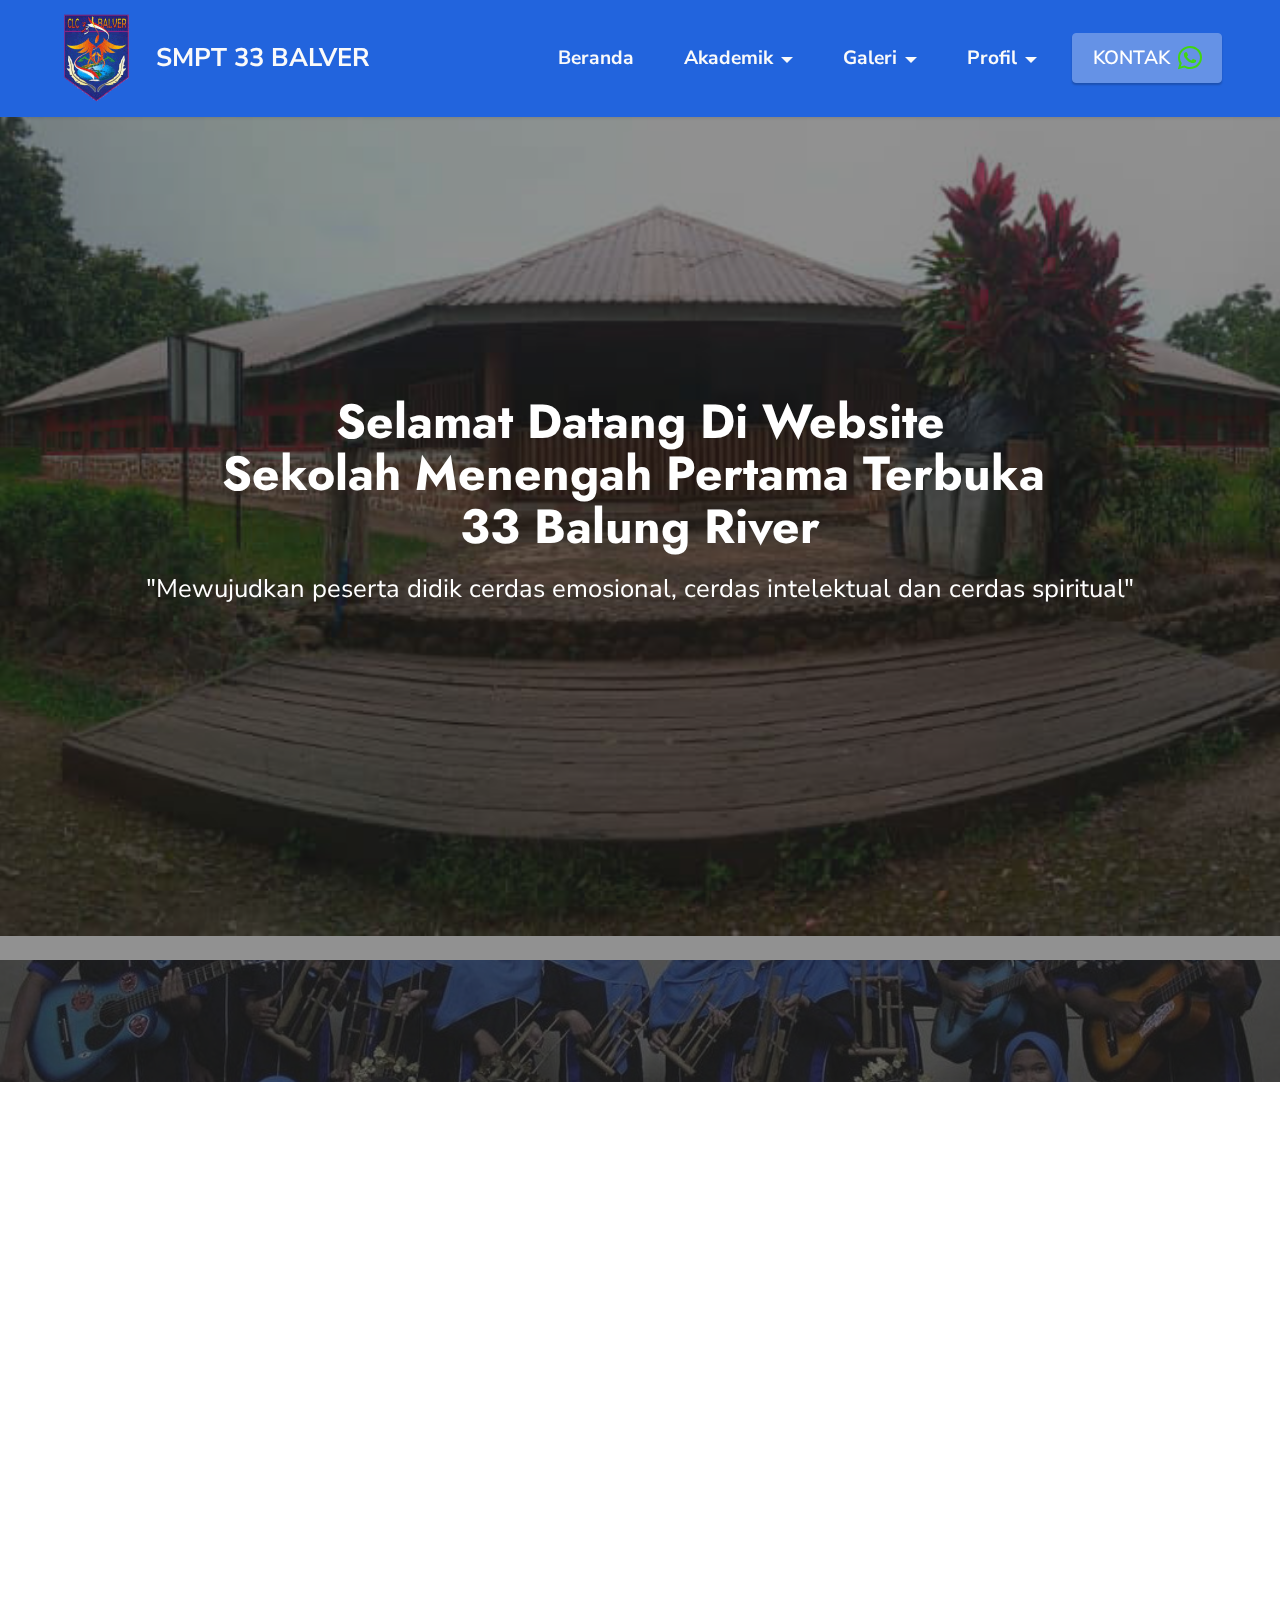
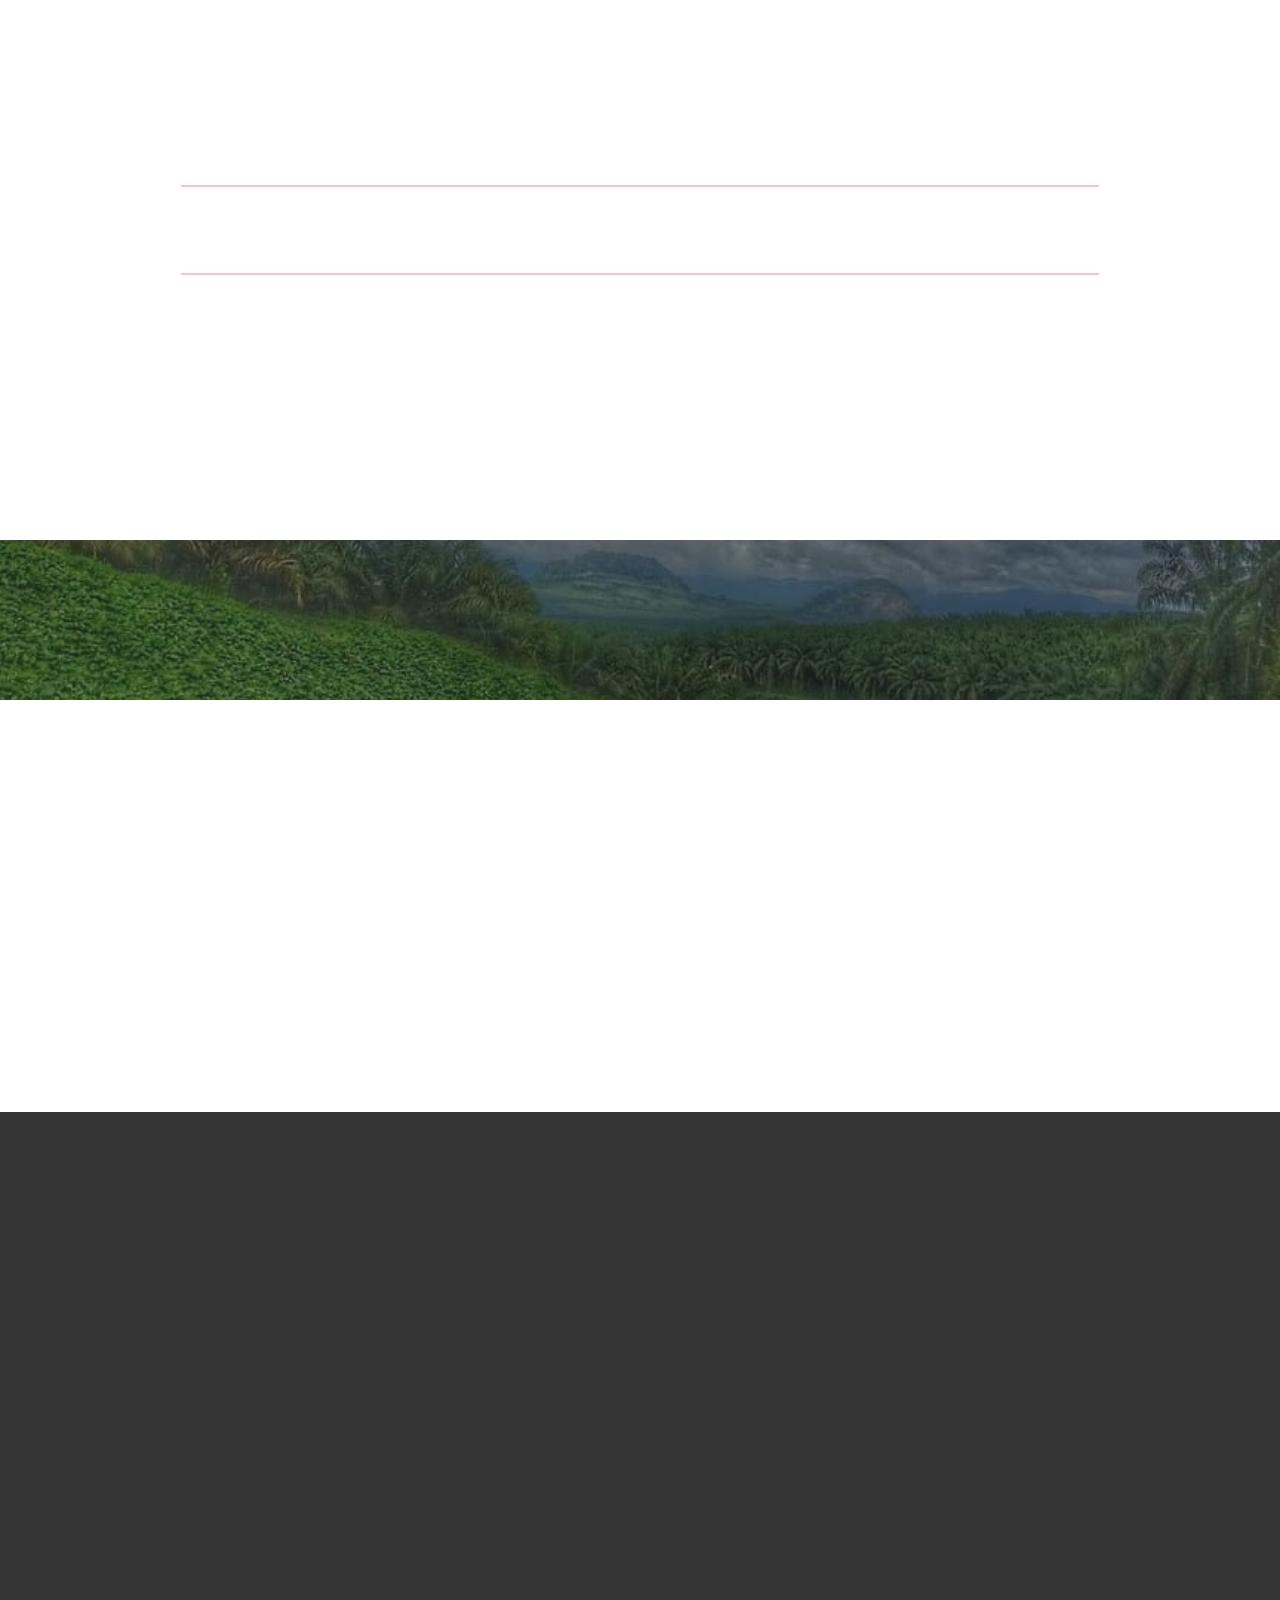
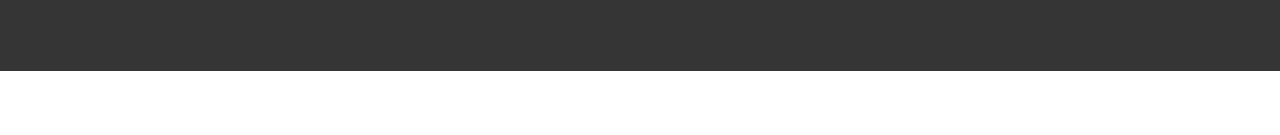
<file: index.html>
<!DOCTYPE html>
<html  >
<head>
  <!-- Site made with Mobirise Website Builder v5.8.4, https://mobirise.com -->
  <meta charset="UTF-8">
  <meta http-equiv="X-UA-Compatible" content="IE=edge">
  <meta name="generator" content="Mobirise v5.8.4, mobirise.com">
  <meta name="viewport" content="width=device-width, initial-scale=1, minimum-scale=1">
  <link rel="shortcut icon" href="assets/images/logo-smpt-95x96.png" type="image/x-icon">
  <meta name="description" content="">
  
  
  <title>SMPT 33 BALVER</title>
  <link rel="stylesheet" href="assets/web/assets/mobirise-icons2/mobirise2.css">
  <link rel="stylesheet" href="assets/bootstrap/css/bootstrap.min.css">
  <link rel="stylesheet" href="assets/bootstrap/css/bootstrap-grid.min.css">
  <link rel="stylesheet" href="assets/bootstrap/css/bootstrap-reboot.min.css">
  <link rel="stylesheet" href="assets/parallax/jarallax.css">
  <link rel="stylesheet" href="assets/animatecss/animate.css">
  <link rel="stylesheet" href="assets/dropdown/css/style.css">
  <link rel="stylesheet" href="assets/socicon/css/styles.css">
  <link rel="stylesheet" href="assets/theme/css/style.css">
  <link rel="preload" href="https://fonts.googleapis.com/css?family=Lato:100,100i,300,300i,400,400i,700,700i,900,900i&display=swap" as="style" onload="this.onload=null;this.rel='stylesheet'">
  <noscript><link rel="stylesheet" href="https://fonts.googleapis.com/css?family=Lato:100,100i,300,300i,400,400i,700,700i,900,900i&display=swap"></noscript>
  <link rel="preload" href="https://fonts.googleapis.com/css?family=Jost:100,200,300,400,500,600,700,800,900,100i,200i,300i,400i,500i,600i,700i,800i,900i&display=swap" as="style" onload="this.onload=null;this.rel='stylesheet'">
  <noscript><link rel="stylesheet" href="https://fonts.googleapis.com/css?family=Jost:100,200,300,400,500,600,700,800,900,100i,200i,300i,400i,500i,600i,700i,800i,900i&display=swap"></noscript>
  <link rel="preload" href="https://fonts.googleapis.com/css?family=Nunito+Sans:200,300,400,500,600,700,800,900,200i,300i,400i,500i,600i,700i,800i,900i&display=swap" as="style" onload="this.onload=null;this.rel='stylesheet'">
  <noscript><link rel="stylesheet" href="https://fonts.googleapis.com/css?family=Nunito+Sans:200,300,400,500,600,700,800,900,200i,300i,400i,500i,600i,700i,800i,900i&display=swap"></noscript>
  <link rel="preload" as="style" href="assets/mobirise/css/mbr-additional.css"><link rel="stylesheet" href="assets/mobirise/css/mbr-additional.css" type="text/css">

  
  
  
</head>
<body>
  
  <section data-bs-version="5.1" class="menu menu1 cid-tCIRMScXSv" once="menu" id="menu1-1">
    

    <nav class="navbar navbar-dropdown navbar-fixed-top navbar-expand-lg">
        <div class="container-fluid">
            <div class="navbar-brand">
                <span class="navbar-logo">
                    <a href="index.html">
                        <img src="assets/images/logo-smpt-95x96.png" alt="Mobirise Website Builder" style="height: 6rem;">
                    </a>
                </span>
                <span class="navbar-caption-wrap"><a class="navbar-caption text-white text-primary display-5" href="index.html">SMPT 33 BALVER<br></a></span>
            </div>
            <button class="navbar-toggler" type="button" data-toggle="collapse" data-bs-toggle="collapse" data-target="#navbarSupportedContent" data-bs-target="#navbarSupportedContent" aria-controls="navbarNavAltMarkup" aria-expanded="false" aria-label="Toggle navigation">
                <div class="hamburger">
                    <span></span>
                    <span></span>
                    <span></span>
                    <span></span>
                </div>
            </button>
            <div class="collapse navbar-collapse" id="navbarSupportedContent">
                <ul class="navbar-nav nav-dropdown" data-app-modern-menu="true"><li class="nav-item"><a class="nav-link link text-white display-4" href="index.html"><strong>Beranda</strong></a></li>
                    <li class="nav-item dropdown"><a class="nav-link link text-white dropdown-toggle show display-4" href="https://mobiri.se" data-toggle="dropdown-submenu" data-bs-toggle="dropdown" data-bs-auto-close="outside" aria-expanded="false"><strong>Akademik</strong></a><div class="dropdown-menu show" aria-labelledby="dropdown-699" data-bs-popper="none"><a class="text-white show dropdown-item text-primary display-4" href="page9.html">Ekstrakurikuler</a></div></li><li class="nav-item dropdown"><a class="nav-link link text-white dropdown-toggle display-4" href="https://mobiri.se" data-toggle="dropdown-submenu" data-bs-toggle="dropdown" data-bs-auto-close="outside" aria-expanded="false"><strong>Galeri</strong></a><div class="dropdown-menu" aria-labelledby="dropdown-709"><a class="text-white dropdown-item text-primary display-4" href="page10.html">&nbsp;Kegiatan Belajar Mengajar</a><a class="text-white show dropdown-item text-primary display-4" href="page14.html">&nbsp;Prestasi Sekolah</a><a class="text-white dropdown-item text-primary display-4" href="page16.html">&nbsp;Kegiatan Seni dan Budaya</a></div>
                    </li><li class="nav-item dropdown"><a class="nav-link link dropdown-toggle text-white display-4" href="https://mobiri.se" data-toggle="dropdown-submenu" data-bs-toggle="dropdown" data-bs-auto-close="outside" aria-expanded="false"><strong>Profil</strong></a><div class="dropdown-menu" aria-labelledby="dropdown-225"><a class="dropdown-item text-white display-4" href="page1.html" aria-expanded="false">Visi &amp; Misi</a><a class="show dropdown-item text-white text-primary display-4" href="page2.html">Sejarah Sekolah</a><a class="dropdown-item text-white text-primary display-4" href="page11.html" target="_blank">Struktur Organisasi</a><a class="show dropdown-item text-white text-primary display-4" href="page13.html">Guru &amp; Pegawai</a><a class="text-white show dropdown-item text-primary display-4" href="page12.html">Identitas Sekolah</a><a class="text-white show dropdown-item text-primary display-4" href="page7.html">Fasilitas</a></div></li></ul>
                
                <div class="navbar-buttons mbr-section-btn"><a class="btn btn-primary display-4" href="page4.html#contacts2-1f"><span class="socicon socicon-whatsapp mbr-iconfont mbr-iconfont-btn" style="color: rgb(65, 213, 18);"></span>KONTAK</a></div>
            </div>
        </div>
    </nav>
</section>

<section data-bs-version="5.1" class="header13 cid-tEqhCwitwk mbr-fullscreen mbr-parallax-background" id="header13-2j">

    

    
    <div class="mbr-overlay" style="opacity: 0.5; background-color: rgb(35, 35, 35);"></div>

    <div class="align-center container-fluid">
        <div class="row justify-content-center">
            <div class="col-12 col-lg-10">
                <h1 class="mbr-section-title mbr-fonts-style mb-3 display-2"><strong>Selamat Datang Di Website</strong><br><strong>Sekolah Menengah Pertama Terbuka&nbsp;</strong><br><strong>33 Balung River</strong></h1>
                
                <p class="mbr-text mbr-fonts-style mb-3 display-5">"Mewujudkan peserta didik cerdas emosional, cerdas intelektual dan cerdas spiritual"</p>
                
                
            </div>
        </div>
    </div>
</section>

<section data-bs-version="5.1" class="info3 cid-tEzUmjDK9y" id="info3-3l">

    

    
    <div class="mbr-overlay" style="opacity: 0.7; background-color: rgb(35, 35, 35);">
    </div>

    <div class="container">
        <div class="row justify-content-center">
            <div class="card col-12 col-lg-10">
                <div class="card-wrapper">
                    <div class="card-box align-center">
                        <h4 class="card-title mbr-fonts-style align-center mb-4 display-1">
                            <strong>Sambutan Kepala Sekolah</strong></h4>
                        
                        
                    </div>
                </div>
            </div>
        </div>
    </div>
</section>

<section data-bs-version="5.1" class="testimonials1 cid-tEpeyeTVvN" id="testimonials1-1h">
    

    
    
    <div class="container">
        <h3 class="mbr-section-title mbr-fonts-style align-center mb-4 display-2"><strong>Selamat Datang di Sekolahnya Anak-anak Juara</strong></h3>
        <div class="row align-items-center">
            <div class="col-12 col-md-4">
                <div class="image-wrapper">
                    <img src="assets/images/kepsek-2-886x1329.jpg" alt="Mobirise Website Builder">
                </div>
            </div>
            <div class="col-12 col-md">
                <div class="text-wrapper">
                    <p class="mbr-text mbr-fonts-style mb-4 display-7">Assalamu'alaikum Wr. Wb.
<br>Selalu Semangat Pagi!
<br>Di era global dan pesatnya Teknologi Informasi ini, tidak dipungkiri bahwa keberadaan sebuah website Sekolah Menengah Pertama Terbuka (SMPT) 33 Balung River sangatlah penting. Wahana website dapat digunakan sebagai media penyebarluasan informasi-informasi dari sekolah, yang memang harus diketahui oleh masyarakat secara luas. Disamping itu, website juga dapat menjadi sarana promosi sekolah yang cukup efektif. Berbagai kegiatan positif sekolah dapat diunggah, disertai gambar-gambar yang relevan, sehingga masyarakat dapat mengetahui prestasi-prestasi yang telah berhasil diraih oleh SIKK.<br><br>Sebagai media pembelajaran, website sekolah dapat digunakan oleh guru dan siswa untuk menuliskan berbagai artikel tentang pelajaran atau materi penting pelajaran yang bersangkutan.</p>
                    
                    
                </div>
            </div>
        </div>
    </div>
</section>

<section data-bs-version="5.1" class="content6 cid-tEpjGBZOao" id="content6-1k">
    
    <div class="container">
        <div class="row justify-content-center">
            <div class="col-md-12 col-lg-10">
                <hr class="line">
                <p class="mbr-text align-center mbr-fonts-style my-4 display-5">Selamat belajar dan bekerja untuk kemajuan bangsa.</p>
                <hr class="line">
            </div>
        </div>
    </div>
</section>

<section data-bs-version="5.1" class="video1 cid-tECH0pA5dr" id="video1-5i">
    
    
    <div class="align-center container-fluid">
        <div class="mbr-section-head">
            
            
        </div>
        <div class="row justify-content-center mt-4">
            <div class="col-12 col-lg-6">
                <div class="box">
                    <div class="mbr-media show-modal align-center" data-modal=".modalWindow">
                        <img src="assets/images/actual-design-this-is-what-we-publish-709x378.png" alt="Mobirise Website Builder">
                        <div class="icon-wrap">
                            <a href="page10.html"><span class="mbr-iconfont socicon-youtube socicon"></span></a>
                        </div>
                    </div>
                </div>
            </div>
        </div>
    </div>
    <div>
        <div class="modalWindow" style="display: none;">
            <div class="modalWindow-container">
                <div class="modalWindow-video-container">
                    <div class="modalWindow-video">
                        <iframe width="100%" height="100%" frameborder="0" allowfullscreen="1" data-src="https://www.youhttps://youtu.be/zTUkekQVzzEtube.com/watch?v=VA8PzkQa8d8"></iframe>
                    </div>
                    <a class="close" role="button" data-dismiss="modal" data-bs-dismiss="modal">
                        <span aria-hidden="true" class="mbr-iconfont mobi-mbri-close mobi-mbri closeModal"></span>
                        <span class="sr-only visually-hidden">Close</span>
                    </a>
                </div>
            </div>
        </div>
    </div>
</section>

<section data-bs-version="5.1" class="info3 cid-tEuJZ7YRXf" id="info3-3f">

    

    
    <div class="mbr-overlay" style="opacity: 0.5; background-color: rgb(35, 35, 35);">
    </div>

    <div class="container">
        <div class="row justify-content-center">
            <div class="card col-12 col-lg-10">
                <div class="card-wrapper">
                    <div class="card-box align-center">
                        
                        
                        
                    </div>
                </div>
            </div>
        </div>
    </div>
</section>

<section data-bs-version="5.1" class="testimonials1 cid-tEpwkyb0PT" id="testimonials1-1u">
    

    
    
    <div class="container">
        
        <div class="row align-items-center">
            <div class="col-12 col-md-4">
                <div class="image-wrapper">
                    <img src="assets/images/kepsek1-500x500.jpg" alt="Mobirise Website Builder">
                </div>
            </div>
            <div class="col-12 col-md">
                <div class="text-wrapper">
                    <p class="mbr-text mbr-fonts-style mb-4 display-7">Selamat datang di Website resmi Sekolah Menengah Pertama Terbuka (SMPT) 33 Balung River. Di era digital saat ini, website sekolah merupakan pintu gerbang informasi terdepan sebagai sarana untuk menyebarluaskan berbagai publikasii terkait kemajuan pendidikan dan pencapaian SMPT 33 BALVER terkini.&nbsp;<br></p>
                    <p class="name mbr-fonts-style mb-1 display-4"><strong>Dadang Hermawan, M.Ed.</strong></p>
                    <p class="position mbr-fonts-style display-4"><strong>Kepala Sekolah Indonesia Kota Kinabalu</strong></p>
                </div>
            </div>
        </div>
    </div>
</section>

<section data-bs-version="5.1" class="footer6 cid-tHOWopO4d8" once="footers" id="footer6-69">

    

    

    <div class="container">
        <div class="row content mbr-white">
            <div class="col-12 col-md-3 mbr-fonts-style display-5">
                <h5 class="mbr-section-subtitle mbr-fonts-style mb-2 display-5">
                    <strong>Alamat</strong></h5>
                <p class="mbr-text mbr-fonts-style display-7">Jalan Apas Balung, Locked Bag No.30, 91009, Tawau – Malaysia</p> <br>
                <h5 class="mbr-section-subtitle mbr-fonts-style mb-2 mt-4 display-5"><strong>Kontak</strong></h5>
                <p class="mbr-text mbr-fonts-style mb-4 display-7">(60) 11 2995 1213
<br>(60) 14 361 8667<br></p>
            </div>
            <div class="col-12 col-md-3 mbr-fonts-style display-7">
                <h5 class="mbr-section-subtitle mbr-fonts-style mb-2 display-5"><strong>Informasi</strong></h5>
                <ul class="list mbr-fonts-style mb-4 display-7">
                    <li class="mbr-text item-wrap"><a href="page17.html" class="text-primary">Pengumuman</a></li>
                </ul>
                <h5 class="mbr-section-subtitle mbr-fonts-style mb-2 mt-5 display-7"></h5>
                <p class="mbr-text mbr-fonts-style mb-4 display-7"></p>
            </div>
            <div class="col-12 col-md-6">
                <div class="google-map"><iframe frameborder="0" style="border:0" src="https://www.google.com/maps/embed/v1/place?key=AIzaSyDk89J4FSunMF33ruMVWJaJht_Ro0kvoXs&amp;q=Mile 33, Apas Balung, Locked Bag No. 30, Balung, 91009, 91000 Tawau, Sabah, Malaysia" allowfullscreen=""></iframe></div>
            </div>
            <div class="col-md-6">
                <div class="social-list align-left">
                    <div class="soc-item">
                        <a href="https://www.instagram.com/clcbalungriver/?igshid=YmMyMTA2M2Y%3D" target="_blank">
                            <span class="mbr-iconfont mbr-iconfont-social socicon-instagram socicon" style="color: rgb(216, 62, 134); fill: rgb(216, 62, 134);"></span>
                        </a>
                    </div>
                    <div class="soc-item">
                        <a href="https://www.facebook.com/CLCSMP33BALVER?mibextid=ZbWKwL" target="_blank">
                            <span class="mbr-iconfont mbr-iconfont-social socicon-facebook socicon" style="color: rgb(68, 121, 217); fill: rgb(68, 121, 217);"></span>
                        </a>
                    </div>
                    
                    
                    
                    
                </div>
            </div>
        </div>
        <div class="footer-lower">
            <div class="media-container-row">
                <div class="col-sm-12">
                    <hr>
                </div>
            </div>
            <div class="col-sm-12 copyright pl-0">
                <p class="mbr-text mbr-fonts-style mbr-white display-7">
                    © Copyright  | SMPT 33 Balung River 2023 - Mohd Farid Al Assad
                </p>
            </div>
        </div>
    </div>
</section><section class="display-7" style="padding: 0;align-items: center;justify-content: center;flex-wrap: wrap;    align-content: center;display: flex;position: relative;height: 4rem;"><a href="https://mobiri.se/2978692" style="flex: 1 1;height: 4rem;position: absolute;width: 100%;z-index: 1;"><img alt="" style="height: 4rem;" src="[data-uri]"></a><p style="margin: 0;text-align: center;" class="display-7">Made with &#8204;</p><a style="z-index:1" href="https://mobirise.com/builder/easiest-website-builder.html">Easy Website Builder</a></section><script src="assets/bootstrap/js/bootstrap.bundle.min.js"></script>  <script src="assets/parallax/jarallax.js"></script>  <script src="assets/smoothscroll/smooth-scroll.js"></script>  <script src="assets/ytplayer/index.js"></script>  <script src="assets/dropdown/js/navbar-dropdown.js"></script>  <script src="assets/playervimeo/vimeo_player.js"></script>  <script src="assets/theme/js/script.js"></script>  
  
  
  <input name="animation" type="hidden">
  </body>
</html>
</file>
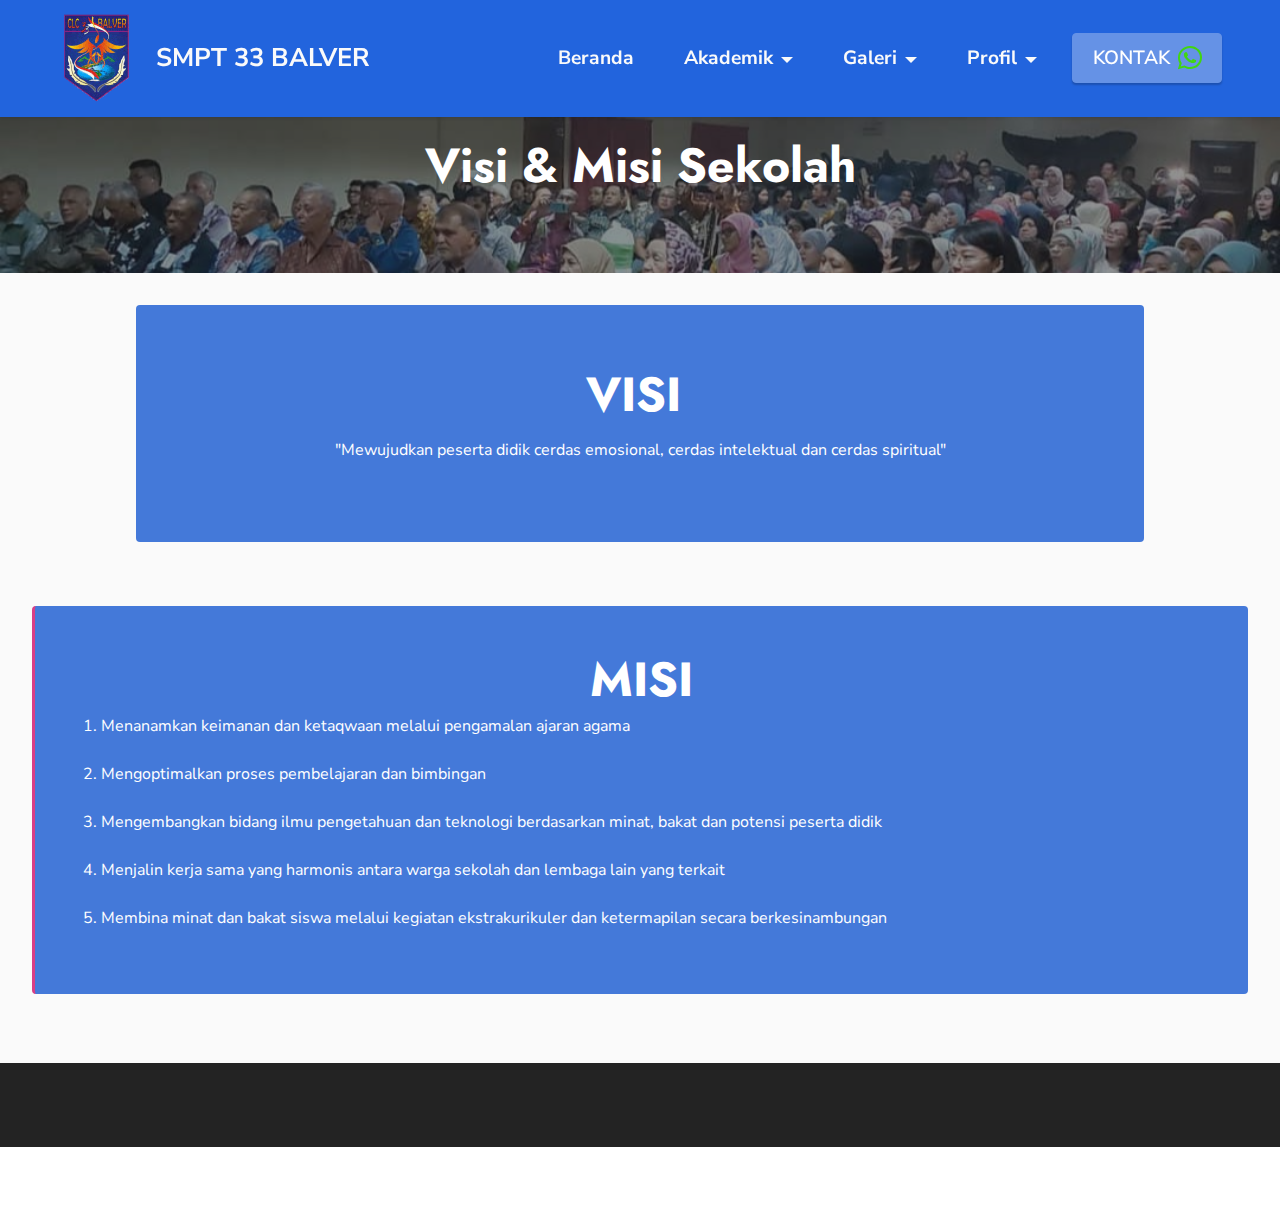
<file: page1.html>
<!DOCTYPE html>
<html  >
<head>
  <!-- Site made with Mobirise Website Builder v5.8.4, https://mobirise.com -->
  <meta charset="UTF-8">
  <meta http-equiv="X-UA-Compatible" content="IE=edge">
  <meta name="generator" content="Mobirise v5.8.4, mobirise.com">
  <meta name="viewport" content="width=device-width, initial-scale=1, minimum-scale=1">
  <link rel="shortcut icon" href="assets/images/logo-smpt-95x96.png" type="image/x-icon">
  <meta name="description" content="">
  
  
  <title>visi misi</title>
  <link rel="stylesheet" href="assets/web/assets/mobirise-icons2/mobirise2.css">
  <link rel="stylesheet" href="assets/bootstrap/css/bootstrap.min.css">
  <link rel="stylesheet" href="assets/bootstrap/css/bootstrap-grid.min.css">
  <link rel="stylesheet" href="assets/bootstrap/css/bootstrap-reboot.min.css">
  <link rel="stylesheet" href="assets/animatecss/animate.css">
  <link rel="stylesheet" href="assets/dropdown/css/style.css">
  <link rel="stylesheet" href="assets/socicon/css/styles.css">
  <link rel="stylesheet" href="assets/theme/css/style.css">
  <link rel="preload" href="https://fonts.googleapis.com/css?family=Lato:100,100i,300,300i,400,400i,700,700i,900,900i&display=swap" as="style" onload="this.onload=null;this.rel='stylesheet'">
  <noscript><link rel="stylesheet" href="https://fonts.googleapis.com/css?family=Lato:100,100i,300,300i,400,400i,700,700i,900,900i&display=swap"></noscript>
  <link rel="preload" href="https://fonts.googleapis.com/css?family=Jost:100,200,300,400,500,600,700,800,900,100i,200i,300i,400i,500i,600i,700i,800i,900i&display=swap" as="style" onload="this.onload=null;this.rel='stylesheet'">
  <noscript><link rel="stylesheet" href="https://fonts.googleapis.com/css?family=Jost:100,200,300,400,500,600,700,800,900,100i,200i,300i,400i,500i,600i,700i,800i,900i&display=swap"></noscript>
  <link rel="preload" href="https://fonts.googleapis.com/css?family=Nunito+Sans:200,300,400,500,600,700,800,900,200i,300i,400i,500i,600i,700i,800i,900i&display=swap" as="style" onload="this.onload=null;this.rel='stylesheet'">
  <noscript><link rel="stylesheet" href="https://fonts.googleapis.com/css?family=Nunito+Sans:200,300,400,500,600,700,800,900,200i,300i,400i,500i,600i,700i,800i,900i&display=swap"></noscript>
  <link rel="preload" as="style" href="assets/mobirise/css/mbr-additional.css"><link rel="stylesheet" href="assets/mobirise/css/mbr-additional.css" type="text/css">

  
  
  
</head>
<body>
  
  <section data-bs-version="5.1" class="menu menu1 cid-tCIRMScXSv" once="menu" id="menu1-o">
    

    <nav class="navbar navbar-dropdown navbar-fixed-top navbar-expand-lg">
        <div class="container-fluid">
            <div class="navbar-brand">
                <span class="navbar-logo">
                    <a href="index.html">
                        <img src="assets/images/logo-smpt-95x96.png" alt="Mobirise Website Builder" style="height: 6rem;">
                    </a>
                </span>
                <span class="navbar-caption-wrap"><a class="navbar-caption text-white text-primary display-5" href="index.html">SMPT 33 BALVER<br></a></span>
            </div>
            <button class="navbar-toggler" type="button" data-toggle="collapse" data-bs-toggle="collapse" data-target="#navbarSupportedContent" data-bs-target="#navbarSupportedContent" aria-controls="navbarNavAltMarkup" aria-expanded="false" aria-label="Toggle navigation">
                <div class="hamburger">
                    <span></span>
                    <span></span>
                    <span></span>
                    <span></span>
                </div>
            </button>
            <div class="collapse navbar-collapse" id="navbarSupportedContent">
                <ul class="navbar-nav nav-dropdown" data-app-modern-menu="true"><li class="nav-item"><a class="nav-link link text-white display-4" href="index.html"><strong>Beranda</strong></a></li>
                    <li class="nav-item dropdown"><a class="nav-link link text-white dropdown-toggle show display-4" href="https://mobiri.se" data-toggle="dropdown-submenu" data-bs-toggle="dropdown" data-bs-auto-close="outside" aria-expanded="false"><strong>Akademik</strong></a><div class="dropdown-menu show" aria-labelledby="dropdown-699" data-bs-popper="none"><a class="text-white show dropdown-item text-primary display-4" href="page9.html">Ekstrakurikuler</a></div></li><li class="nav-item dropdown"><a class="nav-link link text-white dropdown-toggle display-4" href="https://mobiri.se" data-toggle="dropdown-submenu" data-bs-toggle="dropdown" data-bs-auto-close="outside" aria-expanded="false"><strong>Galeri</strong></a><div class="dropdown-menu" aria-labelledby="dropdown-709"><a class="text-white dropdown-item text-primary display-4" href="page10.html">&nbsp;Kegiatan Belajar Mengajar</a><a class="text-white show dropdown-item text-primary display-4" href="page14.html">&nbsp;Prestasi Sekolah</a><a class="text-white dropdown-item text-primary display-4" href="page16.html">&nbsp;Kegiatan Seni dan Budaya</a></div>
                    </li><li class="nav-item dropdown"><a class="nav-link link dropdown-toggle text-white display-4" href="https://mobiri.se" data-toggle="dropdown-submenu" data-bs-toggle="dropdown" data-bs-auto-close="outside" aria-expanded="false"><strong>Profil</strong></a><div class="dropdown-menu" aria-labelledby="dropdown-225"><a class="dropdown-item text-white display-4" href="page1.html" aria-expanded="false">Visi &amp; Misi</a><a class="show dropdown-item text-white text-primary display-4" href="page2.html">Sejarah Sekolah</a><a class="dropdown-item text-white text-primary display-4" href="page11.html" target="_blank">Struktur Organisasi</a><a class="show dropdown-item text-white text-primary display-4" href="page13.html">Guru &amp; Pegawai</a><a class="text-white show dropdown-item text-primary display-4" href="page12.html">Identitas Sekolah</a><a class="text-white show dropdown-item text-primary display-4" href="page7.html">Fasilitas</a></div></li></ul>
                
                <div class="navbar-buttons mbr-section-btn"><a class="btn btn-primary display-4" href="page4.html#contacts2-1f"><span class="socicon socicon-whatsapp mbr-iconfont mbr-iconfont-btn" style="color: rgb(65, 213, 18);"></span>KONTAK</a></div>
            </div>
        </div>
    </nav>
</section>

<section data-bs-version="5.1" class="info3 cid-tEpm71Xibj" id="info3-1p">

    

    
    <div class="mbr-overlay" style="opacity: 0.5; background-color: rgb(35, 35, 35);">
    </div>

    <div class="container">
        <div class="row justify-content-center">
            <div class="card col-12 col-lg-10">
                <div class="card-wrapper">
                    <div class="card-box align-center">
                        <h4 class="card-title mbr-fonts-style align-center mb-4 display-2">
                            <strong>Visi &amp; Misi Sekolah</strong></h4>
                        
                        
                    </div>
                </div>
            </div>
        </div>
    </div>
</section>

<section data-bs-version="5.1" class="content15 cid-tCK4nN1C0W" id="content15-t">

    

    
    
    <div class="container-fluid">
        <div class="row justify-content-center">
            <div class="card col-md-12 col-lg-10">
                <div class="card-wrapper">
                    <div class="card-box align-left">
                        <h4 class="card-title mbr-fonts-style mbr-white mb-3 display-2">
                            <strong>VISI&nbsp;</strong></h4>
                        <p class="mbr-text mbr-fonts-style display-7">"Mewujudkan peserta didik cerdas emosional, cerdas intelektual dan cerdas spiritual"<br></p>
                        
                    </div>
                </div>
            </div>
        </div>
    </div>
</section>

<section data-bs-version="5.1" class="content7 cid-tEBjOvaMxC" id="content7-3u">
    
    <div class="container-fluid">
        <div class="row justify-content-center">
            <div class="col-12 col-md-12">
                <blockquote>
                <h5 class="mbr-section-title mbr-fonts-style mb-2 display-2"><strong>MISI</strong></h5>
                <p class="mbr-text mbr-fonts-style display-7">1. Menanamkan keimanan dan ketaqwaan melalui pengamalan ajaran agama<br><br>2. Mengoptimalkan proses pembelajaran dan bimbingan<br><br>3. Mengembangkan bidang ilmu pengetahuan dan teknologi berdasarkan minat, bakat dan potensi peserta didik<br><br>4. Menjalin kerja sama yang harmonis antara warga sekolah dan lembaga lain yang terkait<br><br>5. Membina minat dan bakat siswa melalui kegiatan ekstrakurikuler dan ketermapilan secara berkesinambungan<br></p></blockquote>
            </div>
        </div>
    </div>
</section>

<section data-bs-version="5.1" class="footer7 cid-tHOVGH3asD" once="footers" id="footer7-68">

    

    

    <div class="container">
        <div class="media-container-row align-center mbr-white">
            <div class="col-12">
                <p class="mbr-text mb-0 mbr-fonts-style display-7">
                    © Copyright  | SMPT 33 Balung River 2023 - Mohd Farid Al Assad
                </p>
            </div>
        </div>
    </div>
</section><section class="display-7" style="padding: 0;align-items: center;justify-content: center;flex-wrap: wrap;    align-content: center;display: flex;position: relative;height: 4rem;"><a href="https://mobiri.se/2978692" style="flex: 1 1;height: 4rem;position: absolute;width: 100%;z-index: 1;"><img alt="" style="height: 4rem;" src="[data-uri]"></a><p style="margin: 0;text-align: center;" class="display-7">Made with &#8204;</p><a style="z-index:1" href="https://mobirise.com/builder/easiest-website-builder.html">Easiest Website Builder</a></section><script src="assets/bootstrap/js/bootstrap.bundle.min.js"></script>  <script src="assets/smoothscroll/smooth-scroll.js"></script>  <script src="assets/ytplayer/index.js"></script>  <script src="assets/dropdown/js/navbar-dropdown.js"></script>  <script src="assets/theme/js/script.js"></script>  
  
  
  <input name="animation" type="hidden">
  </body>
</html>
</file>
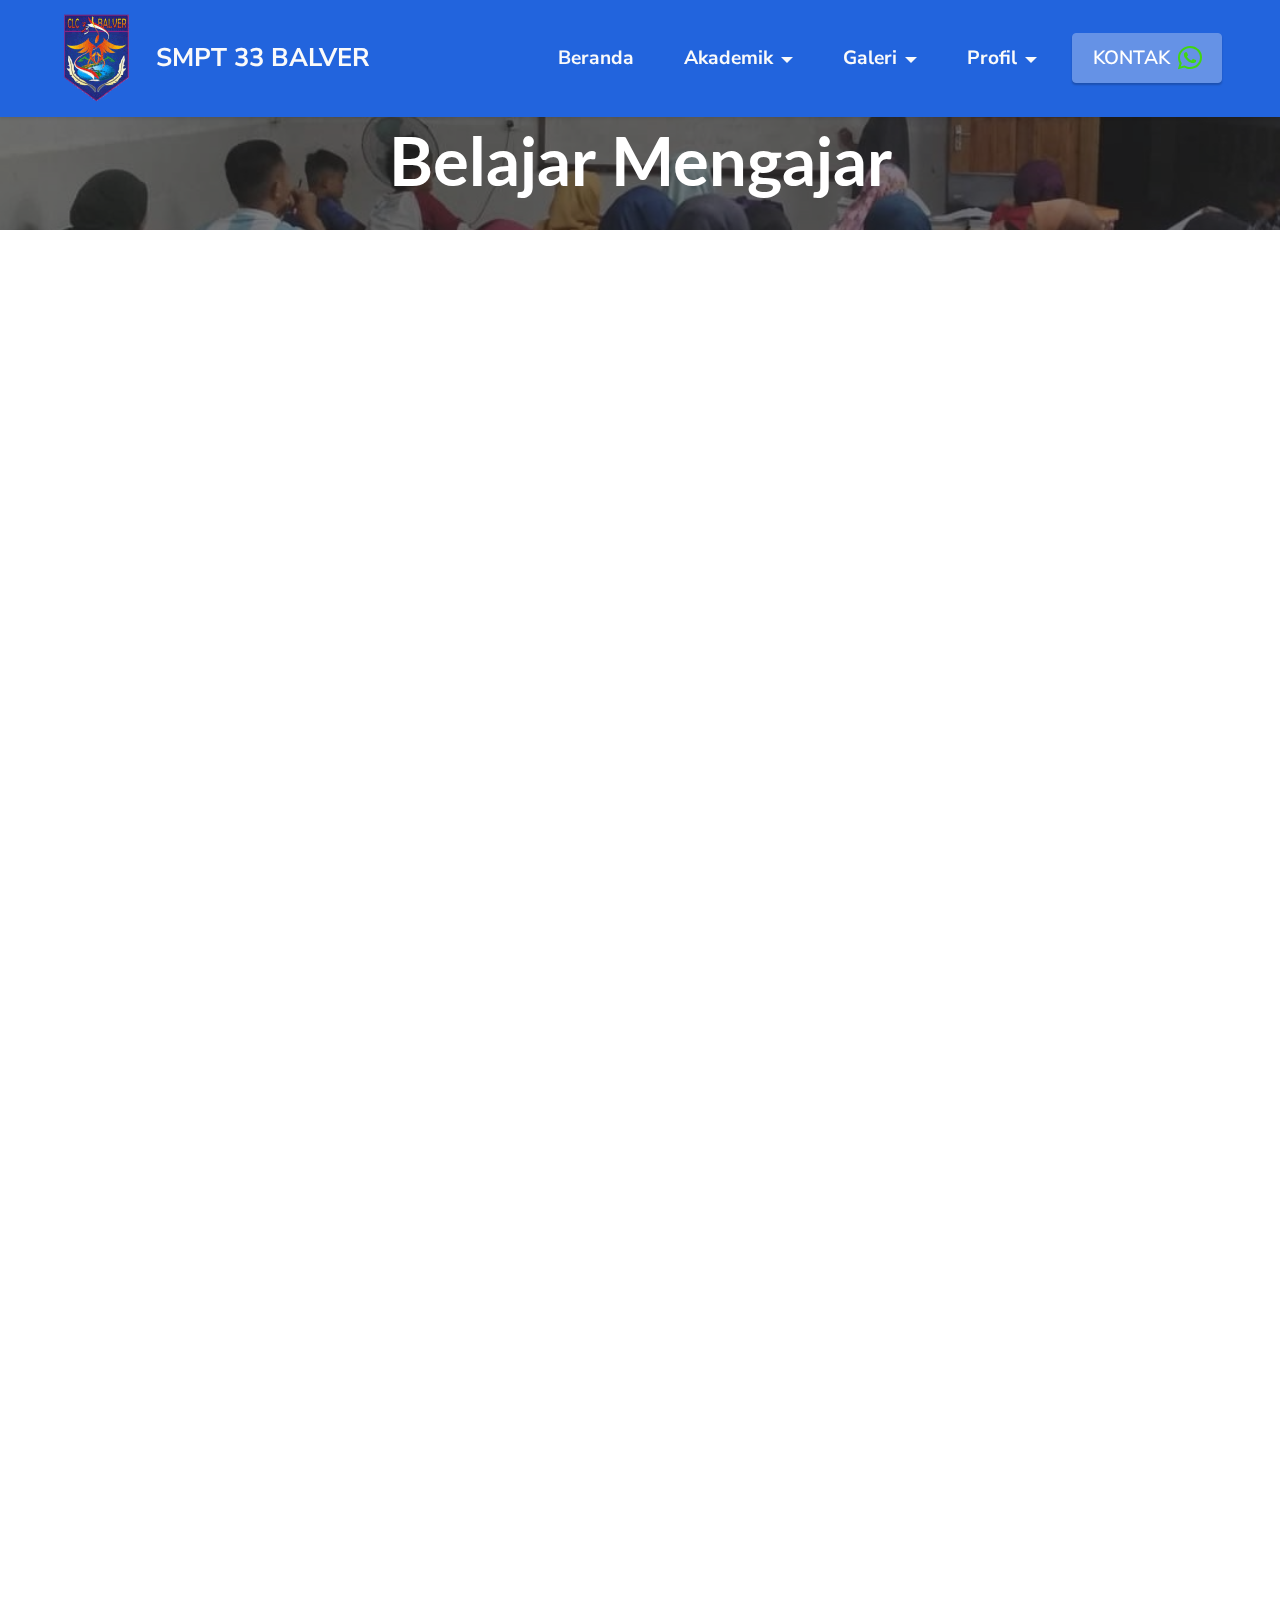
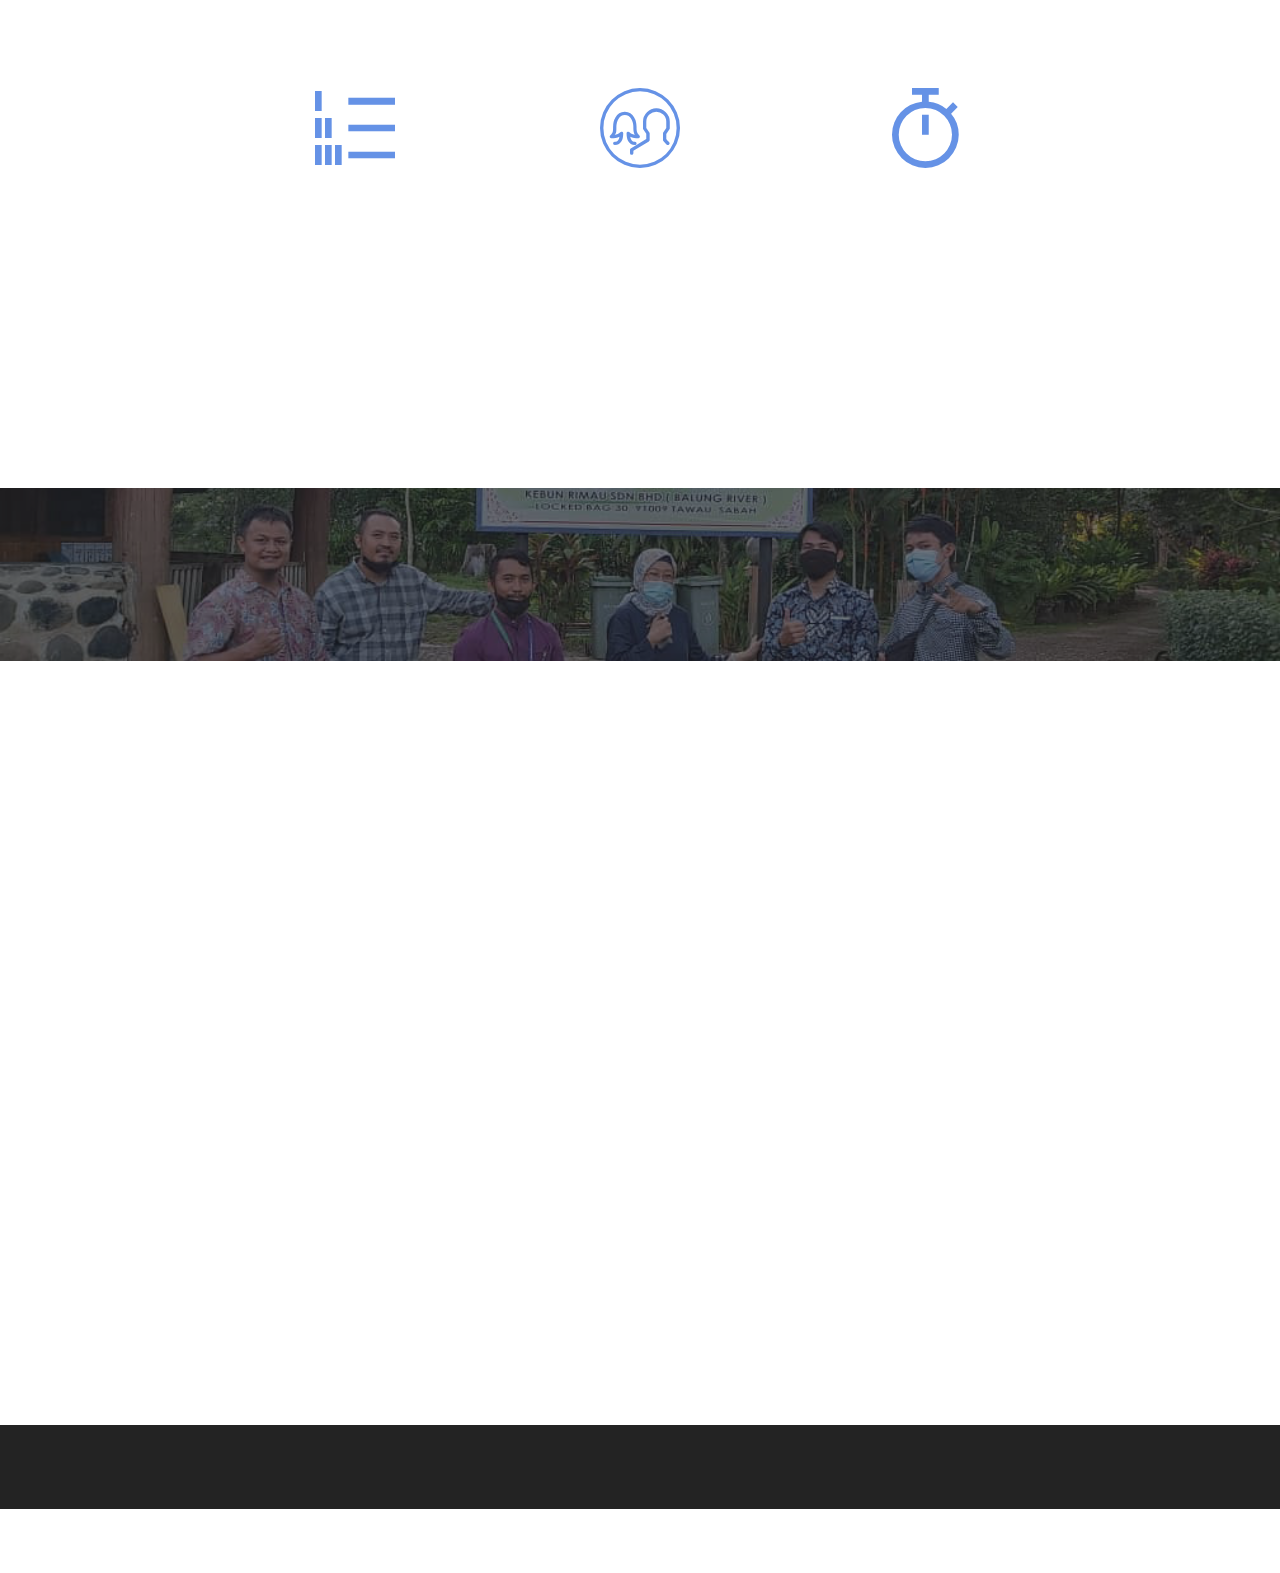
<file: page10.html>
<!DOCTYPE html>
<html  >
<head>
  <!-- Site made with Mobirise Website Builder v5.8.4, https://mobirise.com -->
  <meta charset="UTF-8">
  <meta http-equiv="X-UA-Compatible" content="IE=edge">
  <meta name="generator" content="Mobirise v5.8.4, mobirise.com">
  <meta name="viewport" content="width=device-width, initial-scale=1, minimum-scale=1">
  <link rel="shortcut icon" href="assets/images/logo-smpt-95x96.png" type="image/x-icon">
  <meta name="description" content="">
  
  
  <title>Kegiatan Belajar Mengajar</title>
  <link rel="stylesheet" href="assets/web/assets/mobirise-icons2/mobirise2.css">
  <link rel="stylesheet" href="assets/web/assets/mobirise-icons/mobirise-icons.css">
  <link rel="stylesheet" href="assets/bootstrap/css/bootstrap.min.css">
  <link rel="stylesheet" href="assets/bootstrap/css/bootstrap-grid.min.css">
  <link rel="stylesheet" href="assets/bootstrap/css/bootstrap-reboot.min.css">
  <link rel="stylesheet" href="assets/animatecss/animate.css">
  <link rel="stylesheet" href="assets/dropdown/css/style.css">
  <link rel="stylesheet" href="assets/socicon/css/styles.css">
  <link rel="stylesheet" href="assets/theme/css/style.css">
  <link rel="preload" href="https://fonts.googleapis.com/css?family=Lato:100,100i,300,300i,400,400i,700,700i,900,900i&display=swap" as="style" onload="this.onload=null;this.rel='stylesheet'">
  <noscript><link rel="stylesheet" href="https://fonts.googleapis.com/css?family=Lato:100,100i,300,300i,400,400i,700,700i,900,900i&display=swap"></noscript>
  <link rel="preload" href="https://fonts.googleapis.com/css?family=Jost:100,200,300,400,500,600,700,800,900,100i,200i,300i,400i,500i,600i,700i,800i,900i&display=swap" as="style" onload="this.onload=null;this.rel='stylesheet'">
  <noscript><link rel="stylesheet" href="https://fonts.googleapis.com/css?family=Jost:100,200,300,400,500,600,700,800,900,100i,200i,300i,400i,500i,600i,700i,800i,900i&display=swap"></noscript>
  <link rel="preload" href="https://fonts.googleapis.com/css?family=Nunito+Sans:200,300,400,500,600,700,800,900,200i,300i,400i,500i,600i,700i,800i,900i&display=swap" as="style" onload="this.onload=null;this.rel='stylesheet'">
  <noscript><link rel="stylesheet" href="https://fonts.googleapis.com/css?family=Nunito+Sans:200,300,400,500,600,700,800,900,200i,300i,400i,500i,600i,700i,800i,900i&display=swap"></noscript>
  <link rel="preload" as="style" href="assets/mobirise/css/mbr-additional.css"><link rel="stylesheet" href="assets/mobirise/css/mbr-additional.css" type="text/css">

  
  
  
</head>
<body>
  
  <section data-bs-version="5.1" class="menu menu1 cid-tCIRMScXSv" once="menu" id="menu1-2s">
    

    <nav class="navbar navbar-dropdown navbar-fixed-top navbar-expand-lg">
        <div class="container-fluid">
            <div class="navbar-brand">
                <span class="navbar-logo">
                    <a href="index.html">
                        <img src="assets/images/logo-smpt-95x96.png" alt="Mobirise Website Builder" style="height: 6rem;">
                    </a>
                </span>
                <span class="navbar-caption-wrap"><a class="navbar-caption text-white text-primary display-5" href="index.html">SMPT 33 BALVER<br></a></span>
            </div>
            <button class="navbar-toggler" type="button" data-toggle="collapse" data-bs-toggle="collapse" data-target="#navbarSupportedContent" data-bs-target="#navbarSupportedContent" aria-controls="navbarNavAltMarkup" aria-expanded="false" aria-label="Toggle navigation">
                <div class="hamburger">
                    <span></span>
                    <span></span>
                    <span></span>
                    <span></span>
                </div>
            </button>
            <div class="collapse navbar-collapse" id="navbarSupportedContent">
                <ul class="navbar-nav nav-dropdown" data-app-modern-menu="true"><li class="nav-item"><a class="nav-link link text-white display-4" href="index.html"><strong>Beranda</strong></a></li>
                    <li class="nav-item dropdown"><a class="nav-link link text-white dropdown-toggle show display-4" href="https://mobiri.se" data-toggle="dropdown-submenu" data-bs-toggle="dropdown" data-bs-auto-close="outside" aria-expanded="false"><strong>Akademik</strong></a><div class="dropdown-menu show" aria-labelledby="dropdown-699" data-bs-popper="none"><a class="text-white show dropdown-item text-primary display-4" href="page9.html">Ekstrakurikuler</a></div></li><li class="nav-item dropdown"><a class="nav-link link text-white dropdown-toggle display-4" href="https://mobiri.se" data-toggle="dropdown-submenu" data-bs-toggle="dropdown" data-bs-auto-close="outside" aria-expanded="false"><strong>Galeri</strong></a><div class="dropdown-menu" aria-labelledby="dropdown-709"><a class="text-white dropdown-item text-primary display-4" href="page10.html">&nbsp;Kegiatan Belajar Mengajar</a><a class="text-white show dropdown-item text-primary display-4" href="page14.html">&nbsp;Prestasi Sekolah</a><a class="text-white dropdown-item text-primary display-4" href="page16.html">&nbsp;Kegiatan Seni dan Budaya</a></div>
                    </li><li class="nav-item dropdown"><a class="nav-link link dropdown-toggle text-white display-4" href="https://mobiri.se" data-toggle="dropdown-submenu" data-bs-toggle="dropdown" data-bs-auto-close="outside" aria-expanded="false"><strong>Profil</strong></a><div class="dropdown-menu" aria-labelledby="dropdown-225"><a class="dropdown-item text-white display-4" href="page1.html" aria-expanded="false">Visi &amp; Misi</a><a class="show dropdown-item text-white text-primary display-4" href="page2.html">Sejarah Sekolah</a><a class="dropdown-item text-white text-primary display-4" href="page11.html" target="_blank">Struktur Organisasi</a><a class="show dropdown-item text-white text-primary display-4" href="page13.html">Guru &amp; Pegawai</a><a class="text-white show dropdown-item text-primary display-4" href="page12.html">Identitas Sekolah</a><a class="text-white show dropdown-item text-primary display-4" href="page7.html">Fasilitas</a></div></li></ul>
                
                <div class="navbar-buttons mbr-section-btn"><a class="btn btn-primary display-4" href="page4.html#contacts2-1f"><span class="socicon socicon-whatsapp mbr-iconfont mbr-iconfont-btn" style="color: rgb(65, 213, 18);"></span>KONTAK</a></div>
            </div>
        </div>
    </nav>
</section>

<section data-bs-version="5.1" class="info3 cid-tECyPkfAJV" id="info3-57">

    

    
    <div class="mbr-overlay" style="opacity: 0.6; background-color: rgb(35, 35, 35);">
    </div>

    <div class="container">
        <div class="row justify-content-center">
            <div class="card col-12 col-lg-10">
                <div class="card-wrapper">
                    <div class="card-box align-center">
                        <h4 class="card-title mbr-fonts-style align-center mb-4 display-1">
                            <strong>Belajar Mengajar</strong></h4>
                        
                        
                    </div>
                </div>
            </div>
        </div>
    </div>
</section>

<section data-bs-version="5.1" class="video2 cid-tECHrFgm3G" id="video2-5j">
    
    
    
    <div class="container-fluid">
        
        <div class="row justify-content-center mt-4">
            <div class="col-12 col-md-10 video-block">
                <div class="video-wrapper"><iframe class="mbr-embedded-video" src="https://www.youtube.com/embed/zTUkekQVzzE?rel=0&amp;amp;mute=1&amp;showinfo=0&amp;autoplay=1&amp;loop=1&amp;playlist=zTUkekQVzzE" width="800" height="600" frameborder="0" allowfullscreen></iframe></div>
                
            </div>
        </div>
    </div>
</section>

<section data-bs-version="5.1" class="image2 cid-tECAspmP5h" id="image2-5d">
    

    
    

    <div class="container">
        <div class="row align-items-center">
            <div class="col-12 col-lg-5">
                <div class="image-wrapper">
                    <img src="assets/images/bljar-886x499.jpg" alt="Mobirise Website Builder">
                    
                </div>
            </div>
            <div class="col-12 col-lg">
                <div class="text-wrapper">
                    <h3 class="mbr-section-title mbr-fonts-style mb-3 display-5"><strong>Belajar Mengoperasikan Komputer/Laptop</strong></h3>
                    <p class="mbr-text mbr-fonts-style display-7">siswa smpt 33 balung river mencermati bagaimana cara mengoperasikan komputer/laptop dengan baik dan benar</p>
                </div>
            </div>
        </div>
    </div>
</section>

<section data-bs-version="5.1" class="features1 cid-tEDmkrrEp4" id="features1-5o">
    

    
    
    <div class="container">
        <div class="row">
            <div class="col-12 col-lg-9">
                <h3 class="mbr-section-title mbr-fonts-style align-center mb-0 display-2"><strong>Karakteristik Kurikulum 2013</strong></h3>
                
            </div>
        </div>
        <div class="row">
            <div class="card col-12 col-md-6 col-lg-3">
                <div class="card-wrapper">
                    <div class="card-box align-center">
                        <div class="iconfont-wrapper">
                            <span class="mbr-iconfont mobi-mbri-numbered-list mobi-mbri"></span>
                        </div>
                        <h5 class="card-title mbr-fonts-style display-7"><strong>Kompetensi yang Rinci</strong></h5>
                        <p class="card-text mbr-fonts-style display-7">Mengembangkan kompetensi yang  dinyatakan dalam bentuk kompetensi inti kelas yang dirinci lebih lanjut dalam kompetensi dasar mata pelajaran.</p>
                    </div>
                </div>
            </div>
            <div class="card col-12 col-md-6 col-lg-3">
                <div class="card-wrapper">
                    <div class="card-box align-center">
                        <div class="iconfont-wrapper">
                            <span class="mbr-iconfont mbri-users"></span>
                        </div>
                        <h5 class="card-title mbr-fonts-style display-7"><strong>Kontekstualisasi Sekolah</strong></h5>
                        <p class="card-text mbr-fonts-style display-7">Menempatkan sekolah sebagai bagian dari masyarakat yang memberikan pengalaman belajar agar peserta didik mampu menerapkan apa yang dipelajari di sekolah ke masyarakat dan memanfaatkan masyarakat sebagai sumber belajar.</p>
                    </div>
                </div>
            </div>
            <div class="card col-12 col-md-6 col-lg-3">
                <div class="card-wrapper">
                    <div class="card-box align-center">
                        <div class="iconfont-wrapper">
                            <span class="mbr-iconfont mobi-mbri-timer mobi-mbri"></span>
                        </div>
                        <h5 class="card-title mbr-fonts-style display-7"><strong>Fleksibilitas Waktu</strong></h5>
                        <p class="card-text mbr-fonts-style display-7">Memberi waktu yang cukup leluasa untuk mengembangkan berbagai sikap, pengetahuan, dan keterampilan.</p>
                    </div>
                </div>
            </div>
            
        </div>
    </div>
</section>

<section data-bs-version="5.1" class="info3 cid-tECE0wTWcy" id="info3-5h">

    

    
    <div class="mbr-overlay" style="opacity: 0.6; background-color: rgb(35, 35, 35);">
    </div>

    <div class="container">
        <div class="row justify-content-center">
            <div class="card col-12 col-lg-10">
                <div class="card-wrapper">
                    <div class="card-box align-center">
                        <h4 class="card-title mbr-fonts-style align-center mb-4 display-5"><strong>Malam ini kami di SMPT Balung River telah memulai persiapan untuk menghadapi Ujian Nasional dan Ujian Paket B</strong></h4>
                        
                        
                    </div>
                </div>
            </div>
        </div>
    </div>
</section>

<section data-bs-version="5.1" class="slider2 cid-tECDcYE5Du" id="slider2-5f">
    

    
    <div class="container-fluid">
        <div class="row justify-content-center">
            <div class="col-12 col-md-11 col-lg-12">
                <div class="carousel slide carousel-fade" id="tHWPkuBESB" data-ride="carousel" data-bs-ride="carousel" data-interval="5000" data-bs-interval="5000">
                    
                    <ol class="carousel-indicators">
                        <li data-slide-to="0" data-bs-slide-to="0" class="active" data-target="#tHWPkuBESB" data-bs-target="#tHWPkuBESB"></li>
                        <li data-slide-to="1" data-bs-slide-to="1" data-target="#tHWPkuBESB" data-bs-target="#tHWPkuBESB"></li>
                        <li data-slide-to="2" data-bs-slide-to="2" data-target="#tHWPkuBESB" data-bs-target="#tHWPkuBESB"></li>
                    </ol>
                    <div class="carousel-inner">
                        <div class="carousel-item slider-image item active">
                            <div class="item-wrapper">
                                <img class="d-block w-100" src="assets/images/bljr-1080x810.jpg" alt="Mobirise Website Builder">
                                
                            </div>
                        </div>
                        <div class="carousel-item slider-image item">
                            <div class="item-wrapper">
                                <img class="d-block w-100" src="assets/images/bljr-2-1080x810.jpg" alt="Mobirise Website Builder">
                                
                            </div>
                        </div>
                        <div class="carousel-item slider-image item">
                            <div class="item-wrapper">
                                <img class="d-block w-100" src="assets/images/bljr-3-1080x810.jpg" alt="Mobirise Website Builder">
                                
                            </div>
                        </div>
                    </div>
                    <a class="carousel-control carousel-control-prev" role="button" data-slide="prev" data-bs-slide="prev" href="#tHWPkuBESB">
                        <span class="mobi-mbri mobi-mbri-arrow-prev" aria-hidden="true"></span>
                        <span class="sr-only visually-hidden">Previous</span>
                    </a>
                    <a class="carousel-control carousel-control-next" role="button" data-slide="next" data-bs-slide="next" href="#tHWPkuBESB">
                        <span class="mobi-mbri mobi-mbri-arrow-next" aria-hidden="true"></span>
                        <span class="sr-only visually-hidden">Next</span>
                    </a>
                </div>
            </div>
        </div>
    </div>
</section>

<section data-bs-version="5.1" class="footer7 cid-tHOUnPZrs9" once="footers" id="footer7-60">

    

    

    <div class="container">
        <div class="media-container-row align-center mbr-white">
            <div class="col-12">
                <p class="mbr-text mb-0 mbr-fonts-style display-7">
                    © Copyright  | SMPT 33 Balung River 2023 - Mohd Farid Al Assad
                </p>
            </div>
        </div>
    </div>
</section><section class="display-7" style="padding: 0;align-items: center;justify-content: center;flex-wrap: wrap;    align-content: center;display: flex;position: relative;height: 4rem;"><a href="https://mobiri.se/2978692" style="flex: 1 1;height: 4rem;position: absolute;width: 100%;z-index: 1;"><img alt="" style="height: 4rem;" src="[data-uri]"></a><p style="margin: 0;text-align: center;" class="display-7">Created with &#8204;</p><a style="z-index:1" href="https://mobirise.com/builder/web-design-program.html">Web Design Program</a></section><script src="assets/bootstrap/js/bootstrap.bundle.min.js"></script>  <script src="assets/smoothscroll/smooth-scroll.js"></script>  <script src="assets/ytplayer/index.js"></script>  <script src="assets/dropdown/js/navbar-dropdown.js"></script>  <script src="assets/playervimeo/vimeo_player.js"></script>  <script src="assets/theme/js/script.js"></script>  
  
  
  <input name="animation" type="hidden">
  </body>
</html>
</file>
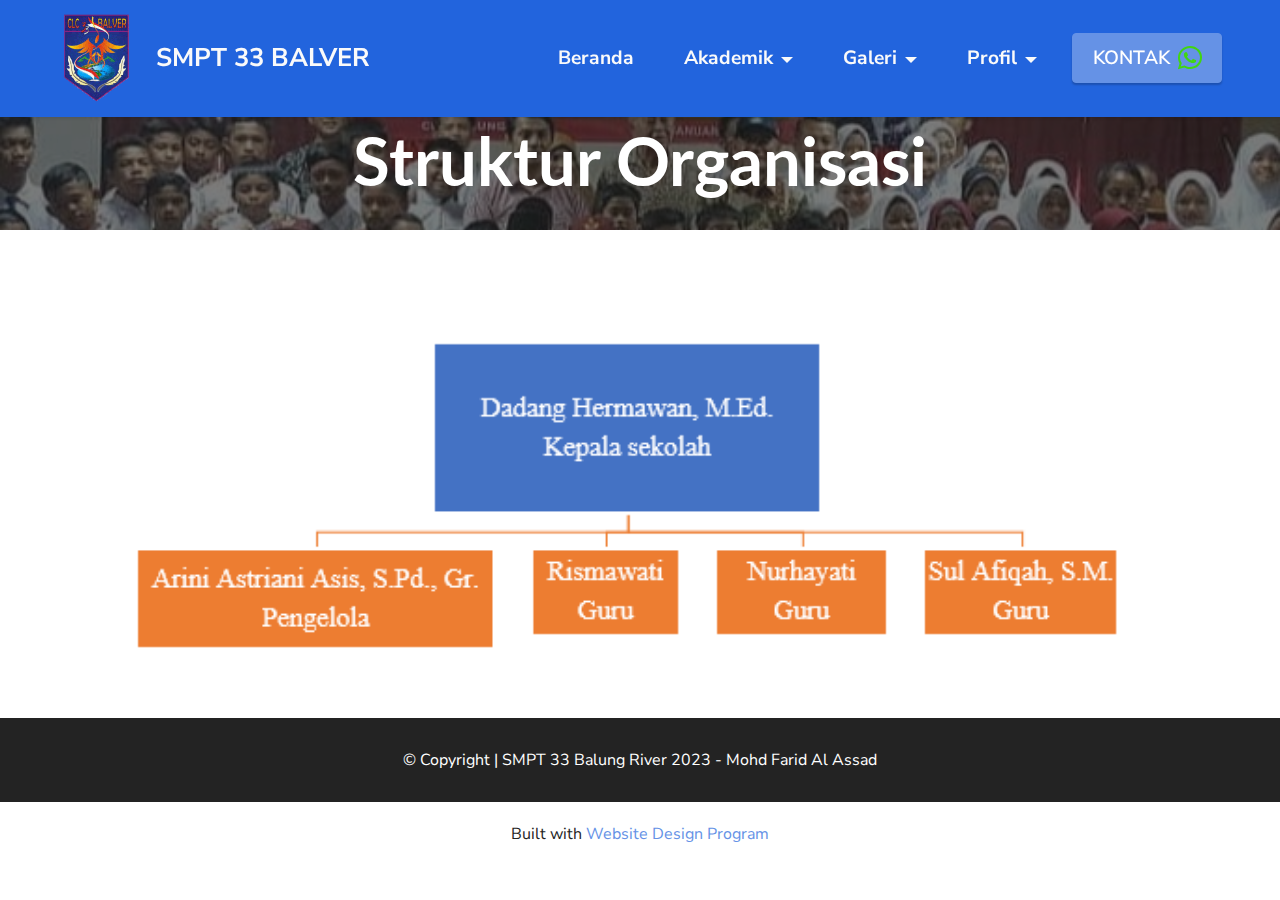
<file: page11.html>
<!DOCTYPE html>
<html  >
<head>
  <!-- Site made with Mobirise Website Builder v5.8.4, https://mobirise.com -->
  <meta charset="UTF-8">
  <meta http-equiv="X-UA-Compatible" content="IE=edge">
  <meta name="generator" content="Mobirise v5.8.4, mobirise.com">
  <meta name="viewport" content="width=device-width, initial-scale=1, minimum-scale=1">
  <link rel="shortcut icon" href="assets/images/logo-smpt-95x96.png" type="image/x-icon">
  <meta name="description" content="">
  
  
  <title>Struktur Organisasi</title>
  <link rel="stylesheet" href="assets/web/assets/mobirise-icons2/mobirise2.css">
  <link rel="stylesheet" href="assets/bootstrap/css/bootstrap.min.css">
  <link rel="stylesheet" href="assets/bootstrap/css/bootstrap-grid.min.css">
  <link rel="stylesheet" href="assets/bootstrap/css/bootstrap-reboot.min.css">
  <link rel="stylesheet" href="assets/animatecss/animate.css">
  <link rel="stylesheet" href="assets/dropdown/css/style.css">
  <link rel="stylesheet" href="assets/socicon/css/styles.css">
  <link rel="stylesheet" href="assets/theme/css/style.css">
  <link rel="preload" href="https://fonts.googleapis.com/css?family=Lato:100,100i,300,300i,400,400i,700,700i,900,900i&display=swap" as="style" onload="this.onload=null;this.rel='stylesheet'">
  <noscript><link rel="stylesheet" href="https://fonts.googleapis.com/css?family=Lato:100,100i,300,300i,400,400i,700,700i,900,900i&display=swap"></noscript>
  <link rel="preload" href="https://fonts.googleapis.com/css?family=Jost:100,200,300,400,500,600,700,800,900,100i,200i,300i,400i,500i,600i,700i,800i,900i&display=swap" as="style" onload="this.onload=null;this.rel='stylesheet'">
  <noscript><link rel="stylesheet" href="https://fonts.googleapis.com/css?family=Jost:100,200,300,400,500,600,700,800,900,100i,200i,300i,400i,500i,600i,700i,800i,900i&display=swap"></noscript>
  <link rel="preload" href="https://fonts.googleapis.com/css?family=Nunito+Sans:200,300,400,500,600,700,800,900,200i,300i,400i,500i,600i,700i,800i,900i&display=swap" as="style" onload="this.onload=null;this.rel='stylesheet'">
  <noscript><link rel="stylesheet" href="https://fonts.googleapis.com/css?family=Nunito+Sans:200,300,400,500,600,700,800,900,200i,300i,400i,500i,600i,700i,800i,900i&display=swap"></noscript>
  <link rel="preload" as="style" href="assets/mobirise/css/mbr-additional.css"><link rel="stylesheet" href="assets/mobirise/css/mbr-additional.css" type="text/css">

  
  
  
</head>
<body>
  
  <section data-bs-version="5.1" class="menu menu1 cid-tCIRMScXSv" once="menu" id="menu1-2d">
    

    <nav class="navbar navbar-dropdown navbar-fixed-top navbar-expand-lg">
        <div class="container-fluid">
            <div class="navbar-brand">
                <span class="navbar-logo">
                    <a href="index.html">
                        <img src="assets/images/logo-smpt-95x96.png" alt="Mobirise Website Builder" style="height: 6rem;">
                    </a>
                </span>
                <span class="navbar-caption-wrap"><a class="navbar-caption text-white text-primary display-5" href="index.html">SMPT 33 BALVER<br></a></span>
            </div>
            <button class="navbar-toggler" type="button" data-toggle="collapse" data-bs-toggle="collapse" data-target="#navbarSupportedContent" data-bs-target="#navbarSupportedContent" aria-controls="navbarNavAltMarkup" aria-expanded="false" aria-label="Toggle navigation">
                <div class="hamburger">
                    <span></span>
                    <span></span>
                    <span></span>
                    <span></span>
                </div>
            </button>
            <div class="collapse navbar-collapse" id="navbarSupportedContent">
                <ul class="navbar-nav nav-dropdown" data-app-modern-menu="true"><li class="nav-item"><a class="nav-link link text-white display-4" href="index.html"><strong>Beranda</strong></a></li>
                    <li class="nav-item dropdown"><a class="nav-link link text-white dropdown-toggle show display-4" href="https://mobiri.se" data-toggle="dropdown-submenu" data-bs-toggle="dropdown" data-bs-auto-close="outside" aria-expanded="false"><strong>Akademik</strong></a><div class="dropdown-menu show" aria-labelledby="dropdown-699" data-bs-popper="none"><a class="text-white show dropdown-item text-primary display-4" href="page9.html">Ekstrakurikuler</a></div></li><li class="nav-item dropdown"><a class="nav-link link text-white dropdown-toggle display-4" href="https://mobiri.se" data-toggle="dropdown-submenu" data-bs-toggle="dropdown" data-bs-auto-close="outside" aria-expanded="false"><strong>Galeri</strong></a><div class="dropdown-menu" aria-labelledby="dropdown-709"><a class="text-white dropdown-item text-primary display-4" href="page10.html">&nbsp;Kegiatan Belajar Mengajar</a><a class="text-white show dropdown-item text-primary display-4" href="page14.html">&nbsp;Prestasi Sekolah</a><a class="text-white dropdown-item text-primary display-4" href="page16.html">&nbsp;Kegiatan Seni dan Budaya</a></div>
                    </li><li class="nav-item dropdown"><a class="nav-link link dropdown-toggle text-white display-4" href="https://mobiri.se" data-toggle="dropdown-submenu" data-bs-toggle="dropdown" data-bs-auto-close="outside" aria-expanded="false"><strong>Profil</strong></a><div class="dropdown-menu" aria-labelledby="dropdown-225"><a class="dropdown-item text-white display-4" href="page1.html" aria-expanded="false">Visi &amp; Misi</a><a class="show dropdown-item text-white text-primary display-4" href="page2.html">Sejarah Sekolah</a><a class="dropdown-item text-white text-primary display-4" href="page11.html" target="_blank">Struktur Organisasi</a><a class="show dropdown-item text-white text-primary display-4" href="page13.html">Guru &amp; Pegawai</a><a class="text-white show dropdown-item text-primary display-4" href="page12.html">Identitas Sekolah</a><a class="text-white show dropdown-item text-primary display-4" href="page7.html">Fasilitas</a></div></li></ul>
                
                <div class="navbar-buttons mbr-section-btn"><a class="btn btn-primary display-4" href="page4.html#contacts2-1f"><span class="socicon socicon-whatsapp mbr-iconfont mbr-iconfont-btn" style="color: rgb(65, 213, 18);"></span>KONTAK</a></div>
            </div>
        </div>
    </nav>
</section>

<section data-bs-version="5.1" class="info3 cid-tEDcRqkXM7" id="info3-5n">

    

    
    <div class="mbr-overlay" style="opacity: 0.6; background-color: rgb(35, 35, 35);">
    </div>

    <div class="container">
        <div class="row justify-content-center">
            <div class="card col-12 col-lg-10">
                <div class="card-wrapper">
                    <div class="card-box align-center">
                        <h4 class="card-title mbr-fonts-style align-center mb-4 display-1">
                            <strong>Struktur Organisasi</strong></h4>
                        
                        
                    </div>
                </div>
            </div>
        </div>
    </div>
</section>

<section data-bs-version="5.1" class="gallery1 cid-tEDDUX2fMP" id="gallery1-5v">
    
    
    <div class="container">
        
        <div class="row mt-4">
            <div class="item features-image сol-12 col-md-6 col-lg-12">
                <div class="item-wrapper">
                    <div class="item-img">
                        <img src="assets/images/sd-597x211.png" alt="Mobirise Website Builder">
                    </div>
                    
                    
                </div>
            </div>
            
            
            
        </div>
    </div>
</section>

<section data-bs-version="5.1" class="footer7 cid-tHOV46v8pl" once="footers" id="footer7-65">

    

    

    <div class="container">
        <div class="media-container-row align-center mbr-white">
            <div class="col-12">
                <p class="mbr-text mb-0 mbr-fonts-style display-7">
                    © Copyright  | SMPT 33 Balung River 2023 - Mohd Farid Al Assad
                </p>
            </div>
        </div>
    </div>
</section><section class="display-7" style="padding: 0;align-items: center;justify-content: center;flex-wrap: wrap;    align-content: center;display: flex;position: relative;height: 4rem;"><a href="https://mobiri.se/2978692" style="flex: 1 1;height: 4rem;position: absolute;width: 100%;z-index: 1;"><img alt="" style="height: 4rem;" src="[data-uri]"></a><p style="margin: 0;text-align: center;" class="display-7">Built with &#8204;</p><a style="z-index:1" href="https://mobirise.com/builder/web-design-program.html">Website Design Program</a></section><script src="assets/bootstrap/js/bootstrap.bundle.min.js"></script>  <script src="assets/smoothscroll/smooth-scroll.js"></script>  <script src="assets/ytplayer/index.js"></script>  <script src="assets/dropdown/js/navbar-dropdown.js"></script>  <script src="assets/theme/js/script.js"></script>  
  
  
  <input name="animation" type="hidden">
  </body>
</html>
</file>
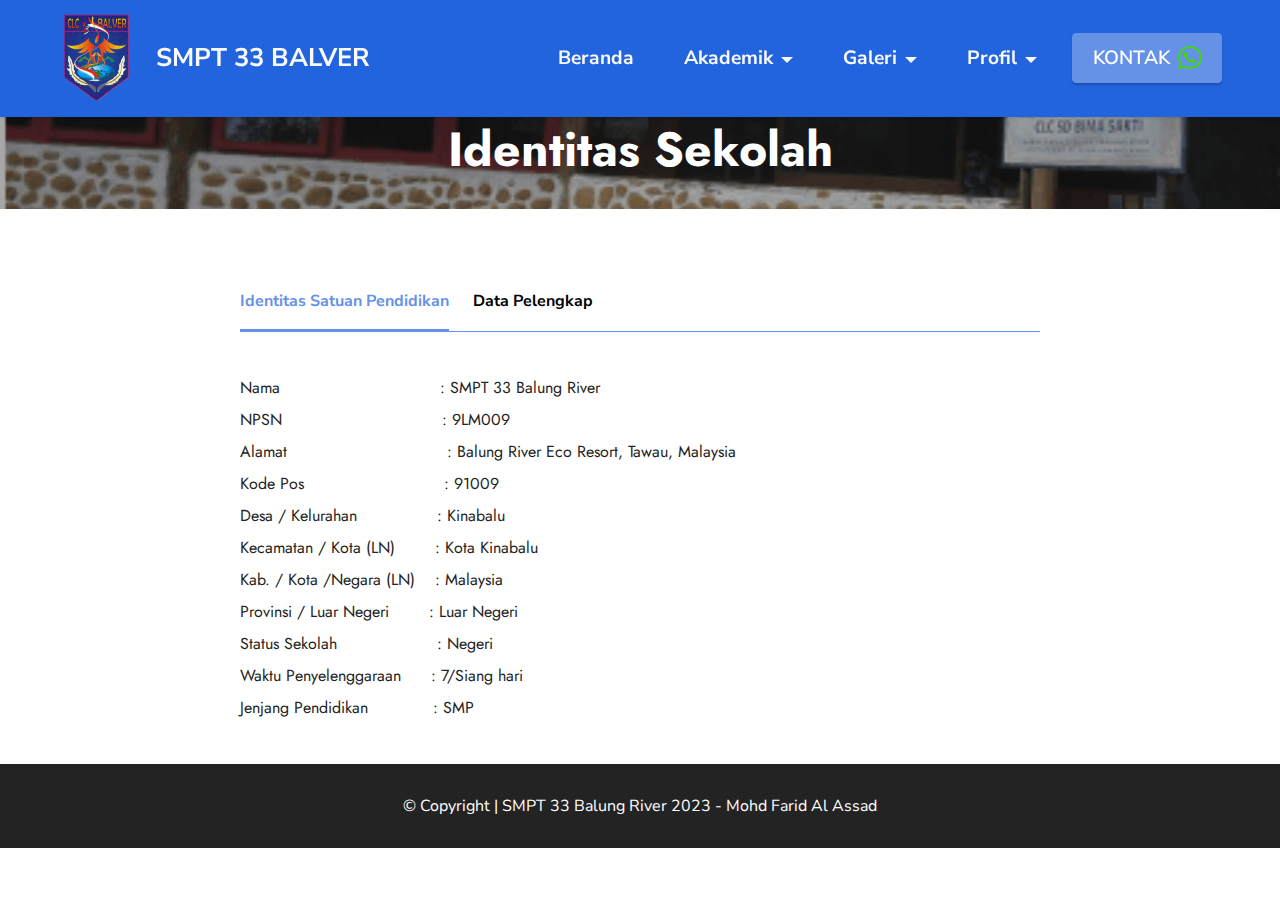
<file: page12.html>
<!DOCTYPE html>
<html  >
<head>
  <!-- Site made with Mobirise Website Builder v5.8.4, https://mobirise.com -->
  <meta charset="UTF-8">
  <meta http-equiv="X-UA-Compatible" content="IE=edge">
  <meta name="generator" content="Mobirise v5.8.4, mobirise.com">
  <meta name="viewport" content="width=device-width, initial-scale=1, minimum-scale=1">
  <link rel="shortcut icon" href="assets/images/logo-smpt-95x96.png" type="image/x-icon">
  <meta name="description" content="">
  
  
  <title>Identitas Sekolah</title>
  <link rel="stylesheet" href="assets/web/assets/mobirise-icons2/mobirise2.css">
  <link rel="stylesheet" href="assets/bootstrap/css/bootstrap.min.css">
  <link rel="stylesheet" href="assets/bootstrap/css/bootstrap-grid.min.css">
  <link rel="stylesheet" href="assets/bootstrap/css/bootstrap-reboot.min.css">
  <link rel="stylesheet" href="assets/animatecss/animate.css">
  <link rel="stylesheet" href="assets/dropdown/css/style.css">
  <link rel="stylesheet" href="assets/socicon/css/styles.css">
  <link rel="stylesheet" href="assets/theme/css/style.css">
  <link rel="preload" href="https://fonts.googleapis.com/css?family=Lato:100,100i,300,300i,400,400i,700,700i,900,900i&display=swap" as="style" onload="this.onload=null;this.rel='stylesheet'">
  <noscript><link rel="stylesheet" href="https://fonts.googleapis.com/css?family=Lato:100,100i,300,300i,400,400i,700,700i,900,900i&display=swap"></noscript>
  <link rel="preload" href="https://fonts.googleapis.com/css?family=Jost:100,200,300,400,500,600,700,800,900,100i,200i,300i,400i,500i,600i,700i,800i,900i&display=swap" as="style" onload="this.onload=null;this.rel='stylesheet'">
  <noscript><link rel="stylesheet" href="https://fonts.googleapis.com/css?family=Jost:100,200,300,400,500,600,700,800,900,100i,200i,300i,400i,500i,600i,700i,800i,900i&display=swap"></noscript>
  <link rel="preload" href="https://fonts.googleapis.com/css?family=Nunito+Sans:200,300,400,500,600,700,800,900,200i,300i,400i,500i,600i,700i,800i,900i&display=swap" as="style" onload="this.onload=null;this.rel='stylesheet'">
  <noscript><link rel="stylesheet" href="https://fonts.googleapis.com/css?family=Nunito+Sans:200,300,400,500,600,700,800,900,200i,300i,400i,500i,600i,700i,800i,900i&display=swap"></noscript>
  <link rel="preload" as="style" href="assets/mobirise/css/mbr-additional.css"><link rel="stylesheet" href="assets/mobirise/css/mbr-additional.css" type="text/css">

  
  
  
</head>
<body>
  
  <section data-bs-version="5.1" class="menu menu1 cid-tCIRMScXSv" once="menu" id="menu1-2f">
    

    <nav class="navbar navbar-dropdown navbar-fixed-top navbar-expand-lg">
        <div class="container-fluid">
            <div class="navbar-brand">
                <span class="navbar-logo">
                    <a href="index.html">
                        <img src="assets/images/logo-smpt-95x96.png" alt="Mobirise Website Builder" style="height: 6rem;">
                    </a>
                </span>
                <span class="navbar-caption-wrap"><a class="navbar-caption text-white text-primary display-5" href="index.html">SMPT 33 BALVER<br></a></span>
            </div>
            <button class="navbar-toggler" type="button" data-toggle="collapse" data-bs-toggle="collapse" data-target="#navbarSupportedContent" data-bs-target="#navbarSupportedContent" aria-controls="navbarNavAltMarkup" aria-expanded="false" aria-label="Toggle navigation">
                <div class="hamburger">
                    <span></span>
                    <span></span>
                    <span></span>
                    <span></span>
                </div>
            </button>
            <div class="collapse navbar-collapse" id="navbarSupportedContent">
                <ul class="navbar-nav nav-dropdown" data-app-modern-menu="true"><li class="nav-item"><a class="nav-link link text-white display-4" href="index.html"><strong>Beranda</strong></a></li>
                    <li class="nav-item dropdown"><a class="nav-link link text-white dropdown-toggle show display-4" href="https://mobiri.se" data-toggle="dropdown-submenu" data-bs-toggle="dropdown" data-bs-auto-close="outside" aria-expanded="false"><strong>Akademik</strong></a><div class="dropdown-menu show" aria-labelledby="dropdown-699" data-bs-popper="none"><a class="text-white show dropdown-item text-primary display-4" href="page9.html">Ekstrakurikuler</a></div></li><li class="nav-item dropdown"><a class="nav-link link text-white dropdown-toggle display-4" href="https://mobiri.se" data-toggle="dropdown-submenu" data-bs-toggle="dropdown" data-bs-auto-close="outside" aria-expanded="false"><strong>Galeri</strong></a><div class="dropdown-menu" aria-labelledby="dropdown-709"><a class="text-white dropdown-item text-primary display-4" href="page10.html">&nbsp;Kegiatan Belajar Mengajar</a><a class="text-white show dropdown-item text-primary display-4" href="page14.html">&nbsp;Prestasi Sekolah</a><a class="text-white dropdown-item text-primary display-4" href="page16.html">&nbsp;Kegiatan Seni dan Budaya</a></div>
                    </li><li class="nav-item dropdown"><a class="nav-link link dropdown-toggle text-white display-4" href="https://mobiri.se" data-toggle="dropdown-submenu" data-bs-toggle="dropdown" data-bs-auto-close="outside" aria-expanded="false"><strong>Profil</strong></a><div class="dropdown-menu" aria-labelledby="dropdown-225"><a class="dropdown-item text-white display-4" href="page1.html" aria-expanded="false">Visi &amp; Misi</a><a class="show dropdown-item text-white text-primary display-4" href="page2.html">Sejarah Sekolah</a><a class="dropdown-item text-white text-primary display-4" href="page11.html" target="_blank">Struktur Organisasi</a><a class="show dropdown-item text-white text-primary display-4" href="page13.html">Guru &amp; Pegawai</a><a class="text-white show dropdown-item text-primary display-4" href="page12.html">Identitas Sekolah</a><a class="text-white show dropdown-item text-primary display-4" href="page7.html">Fasilitas</a></div></li></ul>
                
                <div class="navbar-buttons mbr-section-btn"><a class="btn btn-primary display-4" href="page4.html#contacts2-1f"><span class="socicon socicon-whatsapp mbr-iconfont mbr-iconfont-btn" style="color: rgb(65, 213, 18);"></span>KONTAK</a></div>
            </div>
        </div>
    </nav>
</section>

<section data-bs-version="5.1" class="info3 cid-tEriN9dehG" id="info3-31">

    

    
    <div class="mbr-overlay" style="opacity: 0.4; background-color: rgb(35, 35, 35);">
    </div>

    <div class="container">
        <div class="row justify-content-center">
            <div class="card col-12 col-lg-10">
                <div class="card-wrapper">
                    <div class="card-box align-center">
                        <h4 class="card-title mbr-fonts-style align-center mb-4 display-2">
                            <strong>Identitas Sekolah</strong></h4>
                        
                        
                    </div>
                </div>
            </div>
        </div>
    </div>
</section>

<section data-bs-version="5.1" class="tabs content18 cid-tEBpqGTE3X" id="tabs1-3w">

    

    
    
    <div class="container-fluid">
        
        <div class="row justify-content-center mt-4">
            <div class="col-12 col-md-8">
                <ul class="nav nav-tabs mb-4" role="tablist">
                    <li class="nav-item first mbr-fonts-style"><a class="nav-link mbr-fonts-style show active display-7" role="tab" data-toggle="tab" data-bs-toggle="tab" href="#tabs1-3w_tab0" aria-selected="true"><strong>Identitas Satuan Pendidikan</strong></a></li>
                    <li class="nav-item"><a class="nav-link mbr-fonts-style display-7" role="tab" data-toggle="tab" data-bs-toggle="tab" href="#tabs1-3w_tab1" aria-selected="false"><strong>Data Pelengkap</strong></a></li>
                    
                    
                    
                    
                </ul>
                <div class="tab-content">
                    <div id="tab1" class="tab-pane in active" role="tabpanel">
                        <div class="row">
                            <div class="col-md-12">
                                <p class="mbr-text mbr-fonts-style display-7"></p><p>
                                    Nama&nbsp;&nbsp;&nbsp;&nbsp;&nbsp;&nbsp;&nbsp;&nbsp;&nbsp;&nbsp;&nbsp;&nbsp;&nbsp;&nbsp;&nbsp;&nbsp;&nbsp;&nbsp;&nbsp;&nbsp;&nbsp;&nbsp;&nbsp;&nbsp;&nbsp;&nbsp;&nbsp;&nbsp;&nbsp;&nbsp;&nbsp;&nbsp;: SMPT 33 Balung River</p><p>NPSN&nbsp;&nbsp;&nbsp;&nbsp;&nbsp;&nbsp;&nbsp;&nbsp;&nbsp;&nbsp;&nbsp;&nbsp;&nbsp;&nbsp;&nbsp;&nbsp;&nbsp;&nbsp;&nbsp;&nbsp;&nbsp;&nbsp;&nbsp;&nbsp;&nbsp;&nbsp;&nbsp;&nbsp;&nbsp;&nbsp;&nbsp;&nbsp;: 9LM009</p><p>Alamat&nbsp;&nbsp;&nbsp;&nbsp;&nbsp;&nbsp;&nbsp;&nbsp;&nbsp;&nbsp;&nbsp;&nbsp;&nbsp;&nbsp;&nbsp;&nbsp;&nbsp;&nbsp;&nbsp;&nbsp;&nbsp;&nbsp;&nbsp;&nbsp;&nbsp;&nbsp;&nbsp;&nbsp;&nbsp;&nbsp;&nbsp;&nbsp;: Balung River Eco Resort, Tawau, Malaysia</p><p>Kode Pos&nbsp;&nbsp;&nbsp;&nbsp;&nbsp;&nbsp;&nbsp;&nbsp;&nbsp;&nbsp;&nbsp;&nbsp;&nbsp;&nbsp;&nbsp;&nbsp;&nbsp;&nbsp;&nbsp;&nbsp;&nbsp;&nbsp;&nbsp;&nbsp;&nbsp;&nbsp;&nbsp;&nbsp;: 91009</p><p>Desa / Kelurahan&nbsp;&nbsp;&nbsp;&nbsp;&nbsp;&nbsp;&nbsp;&nbsp;&nbsp;&nbsp;&nbsp;&nbsp;&nbsp;&nbsp;&nbsp;&nbsp;: Kinabalu</p><p>Kecamatan / Kota (LN)&nbsp;&nbsp;&nbsp;&nbsp;&nbsp;&nbsp;&nbsp;&nbsp;: Kota Kinabalu</p><p>Kab. / Kota /Negara (LN)&nbsp;&nbsp;&nbsp;&nbsp;: Malaysia</p><p>Provinsi / Luar Negeri&nbsp;&nbsp;&nbsp;&nbsp;&nbsp;&nbsp;&nbsp;&nbsp;: Luar Negeri</p><p>Status Sekolah&nbsp; &nbsp; &nbsp; &nbsp; &nbsp;&nbsp;&nbsp;&nbsp;&nbsp;&nbsp;&nbsp;&nbsp;&nbsp; &nbsp; :&nbsp;Negeri</p><p>Waktu Penyelenggaraan&nbsp;&nbsp;&nbsp;&nbsp;&nbsp;&nbsp;: 7/Siang hari</p><p>Jenjang Pendidikan&nbsp;&nbsp;&nbsp;&nbsp;&nbsp;&nbsp;&nbsp;&nbsp;&nbsp;&nbsp;&nbsp;&nbsp;&nbsp;:&nbsp;SMP</p><p></p>
                            </div>
                        </div>
                    </div>
                    <div id="tab2" class="tab-pane" role="tabpanel">
                        <div class="row">
                            <div class="col-md-12">
                                <p class="mbr-text mbr-fonts-style display-7"></p><p>Kebutuhan Khusus Dilayani&nbsp; &nbsp; : Tidak ada</p><p>Nama Bank&nbsp; &nbsp; &nbsp;&nbsp;&nbsp;&nbsp;&nbsp;&nbsp;&nbsp;&nbsp;&nbsp;&nbsp;&nbsp;&nbsp;&nbsp;&nbsp;&nbsp;&nbsp;&nbsp;&nbsp;&nbsp;&nbsp;&nbsp;&nbsp;: MAYBANK</p><p>Cabang KCP/Unit&nbsp; &nbsp; &nbsp;&nbsp;&nbsp;&nbsp;&nbsp;&nbsp;&nbsp;&nbsp;&nbsp;&nbsp;&nbsp;&nbsp;&nbsp;: KARAMUNSING</p><p>Rekening Atas Nama&nbsp; &nbsp; &nbsp;&nbsp;&nbsp;&nbsp;&nbsp;&nbsp;&nbsp;&nbsp;&nbsp;: Sekolah Indonesia Kota Kinabalu (SIKK) Sabah</p><p></p>
                            </div>
                        </div>
                    </div>
                    
                    
                    
                    
                </div>
            </div>
        </div>
    </div>
</section>

<section data-bs-version="5.1" class="footer7 cid-tHOUTgyXHV" once="footers" id="footer7-64">

    

    

    <div class="container">
        <div class="media-container-row align-center mbr-white">
            <div class="col-12">
                <p class="mbr-text mb-0 mbr-fonts-style display-7">
                    © Copyright  | SMPT 33 Balung River 2023 - Mohd Farid Al Assad
                </p>
            </div>
        </div>
    </div>
</section><section class="display-7" style="padding: 0;align-items: center;justify-content: center;flex-wrap: wrap;    align-content: center;display: flex;position: relative;height: 4rem;"><a href="https://mobiri.se/2978692" style="flex: 1 1;height: 4rem;position: absolute;width: 100%;z-index: 1;"><img alt="" style="height: 4rem;" src="[data-uri]"></a><p style="margin: 0;text-align: center;" class="display-7">Made with &#8204;</p><a style="z-index:1" href="https://mobirise.com/drag-drop-website-builder.html">Drag and Drop Website Builder</a></section><script src="assets/bootstrap/js/bootstrap.bundle.min.js"></script>  <script src="assets/smoothscroll/smooth-scroll.js"></script>  <script src="assets/ytplayer/index.js"></script>  <script src="assets/dropdown/js/navbar-dropdown.js"></script>  <script src="assets/mbr-tabs/mbr-tabs.js"></script>  <script src="assets/theme/js/script.js"></script>  
  
  
  <input name="animation" type="hidden">
  </body>
</html>
</file>
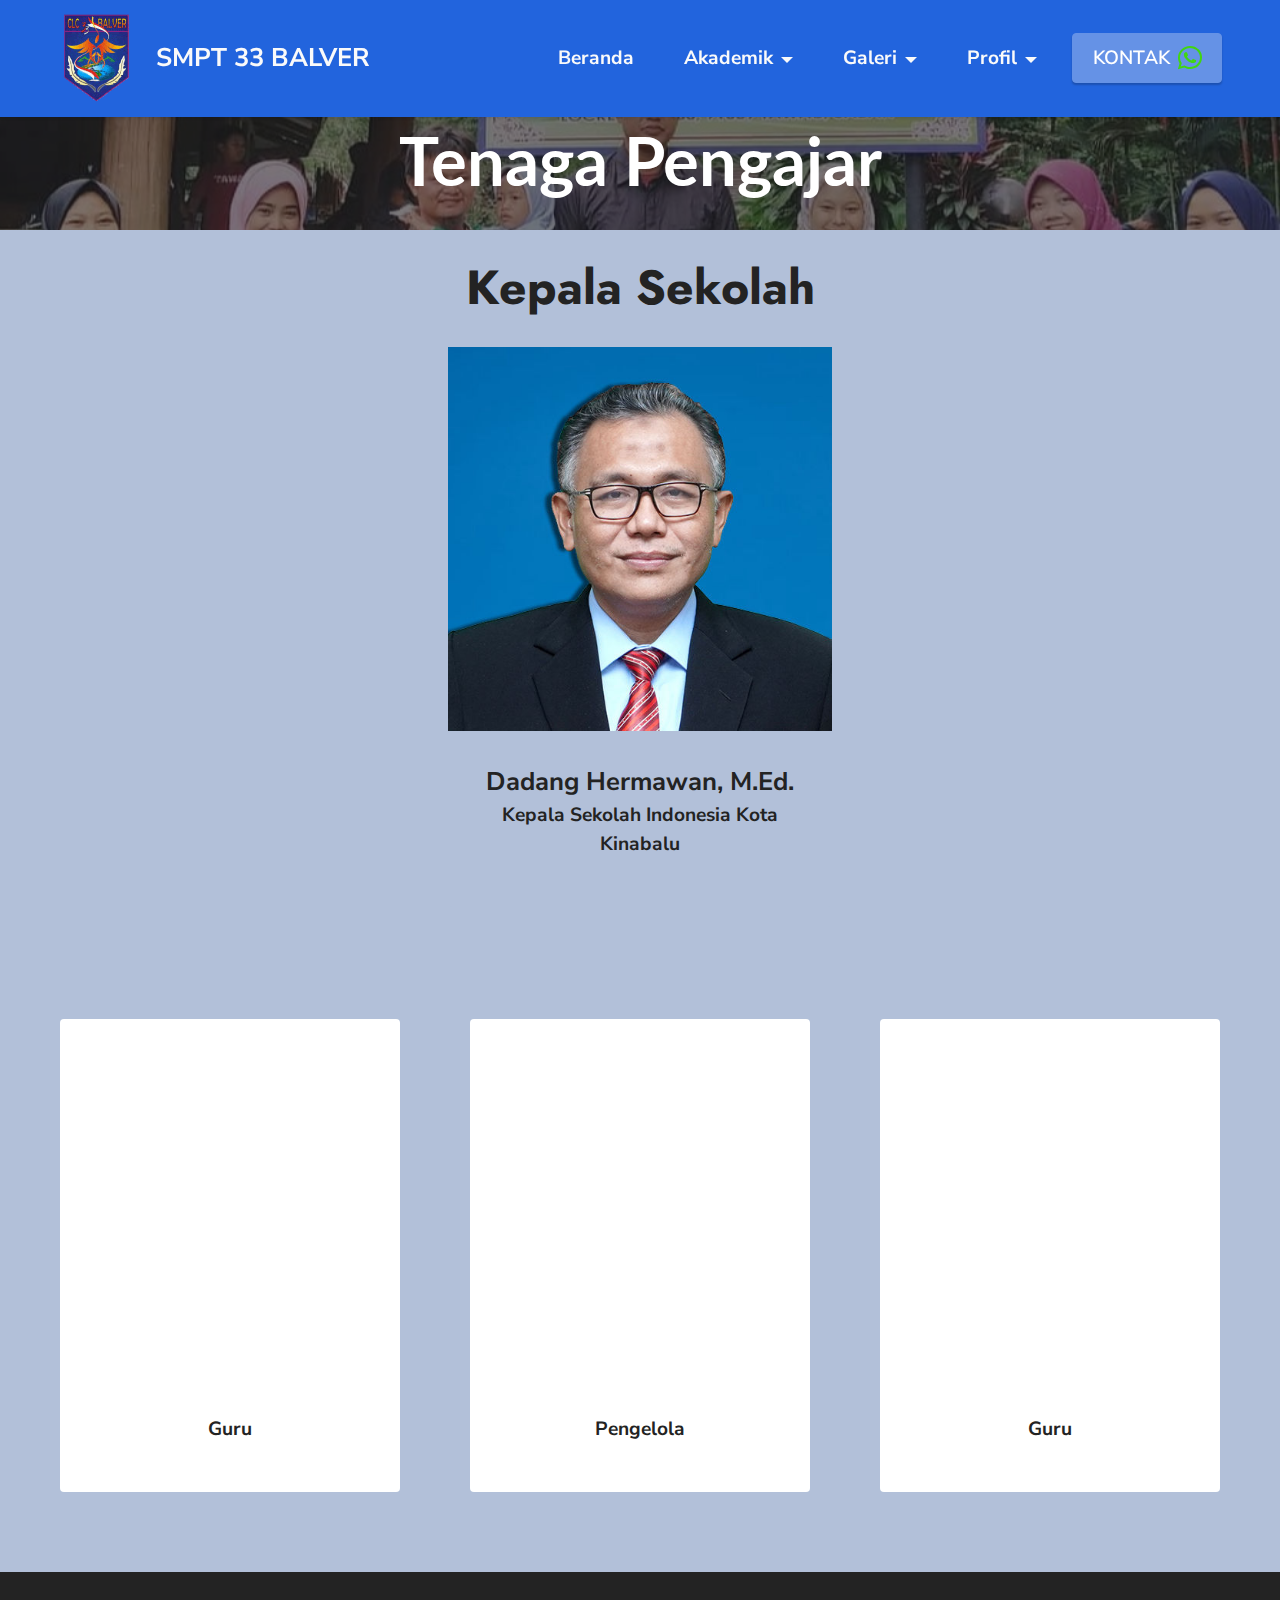
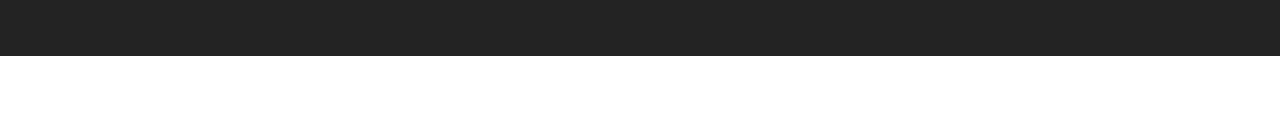
<file: page13.html>
<!DOCTYPE html>
<html  >
<head>
  <!-- Site made with Mobirise Website Builder v5.8.4, https://mobirise.com -->
  <meta charset="UTF-8">
  <meta http-equiv="X-UA-Compatible" content="IE=edge">
  <meta name="generator" content="Mobirise v5.8.4, mobirise.com">
  <meta name="viewport" content="width=device-width, initial-scale=1, minimum-scale=1">
  <link rel="shortcut icon" href="assets/images/logo-smpt-95x96.png" type="image/x-icon">
  <meta name="description" content="">
  
  
  <title>Guru dan Pegawai</title>
  <link rel="stylesheet" href="assets/web/assets/mobirise-icons2/mobirise2.css">
  <link rel="stylesheet" href="assets/bootstrap/css/bootstrap.min.css">
  <link rel="stylesheet" href="assets/bootstrap/css/bootstrap-grid.min.css">
  <link rel="stylesheet" href="assets/bootstrap/css/bootstrap-reboot.min.css">
  <link rel="stylesheet" href="assets/animatecss/animate.css">
  <link rel="stylesheet" href="assets/dropdown/css/style.css">
  <link rel="stylesheet" href="assets/socicon/css/styles.css">
  <link rel="stylesheet" href="assets/theme/css/style.css">
  <link rel="preload" href="https://fonts.googleapis.com/css?family=Lato:100,100i,300,300i,400,400i,700,700i,900,900i&display=swap" as="style" onload="this.onload=null;this.rel='stylesheet'">
  <noscript><link rel="stylesheet" href="https://fonts.googleapis.com/css?family=Lato:100,100i,300,300i,400,400i,700,700i,900,900i&display=swap"></noscript>
  <link rel="preload" href="https://fonts.googleapis.com/css?family=Jost:100,200,300,400,500,600,700,800,900,100i,200i,300i,400i,500i,600i,700i,800i,900i&display=swap" as="style" onload="this.onload=null;this.rel='stylesheet'">
  <noscript><link rel="stylesheet" href="https://fonts.googleapis.com/css?family=Jost:100,200,300,400,500,600,700,800,900,100i,200i,300i,400i,500i,600i,700i,800i,900i&display=swap"></noscript>
  <link rel="preload" href="https://fonts.googleapis.com/css?family=Nunito+Sans:200,300,400,500,600,700,800,900,200i,300i,400i,500i,600i,700i,800i,900i&display=swap" as="style" onload="this.onload=null;this.rel='stylesheet'">
  <noscript><link rel="stylesheet" href="https://fonts.googleapis.com/css?family=Nunito+Sans:200,300,400,500,600,700,800,900,200i,300i,400i,500i,600i,700i,800i,900i&display=swap"></noscript>
  <link rel="preload" as="style" href="assets/mobirise/css/mbr-additional.css"><link rel="stylesheet" href="assets/mobirise/css/mbr-additional.css" type="text/css">

  
  
  
</head>
<body>
  
  <section data-bs-version="5.1" class="menu menu1 cid-tCIRMScXSv" once="menu" id="menu1-2h">
    

    <nav class="navbar navbar-dropdown navbar-fixed-top navbar-expand-lg">
        <div class="container-fluid">
            <div class="navbar-brand">
                <span class="navbar-logo">
                    <a href="index.html">
                        <img src="assets/images/logo-smpt-95x96.png" alt="Mobirise Website Builder" style="height: 6rem;">
                    </a>
                </span>
                <span class="navbar-caption-wrap"><a class="navbar-caption text-white text-primary display-5" href="index.html">SMPT 33 BALVER<br></a></span>
            </div>
            <button class="navbar-toggler" type="button" data-toggle="collapse" data-bs-toggle="collapse" data-target="#navbarSupportedContent" data-bs-target="#navbarSupportedContent" aria-controls="navbarNavAltMarkup" aria-expanded="false" aria-label="Toggle navigation">
                <div class="hamburger">
                    <span></span>
                    <span></span>
                    <span></span>
                    <span></span>
                </div>
            </button>
            <div class="collapse navbar-collapse" id="navbarSupportedContent">
                <ul class="navbar-nav nav-dropdown" data-app-modern-menu="true"><li class="nav-item"><a class="nav-link link text-white display-4" href="index.html"><strong>Beranda</strong></a></li>
                    <li class="nav-item dropdown"><a class="nav-link link text-white dropdown-toggle show display-4" href="https://mobiri.se" data-toggle="dropdown-submenu" data-bs-toggle="dropdown" data-bs-auto-close="outside" aria-expanded="false"><strong>Akademik</strong></a><div class="dropdown-menu show" aria-labelledby="dropdown-699" data-bs-popper="none"><a class="text-white show dropdown-item text-primary display-4" href="page9.html">Ekstrakurikuler</a></div></li><li class="nav-item dropdown"><a class="nav-link link text-white dropdown-toggle display-4" href="https://mobiri.se" data-toggle="dropdown-submenu" data-bs-toggle="dropdown" data-bs-auto-close="outside" aria-expanded="false"><strong>Galeri</strong></a><div class="dropdown-menu" aria-labelledby="dropdown-709"><a class="text-white dropdown-item text-primary display-4" href="page10.html">&nbsp;Kegiatan Belajar Mengajar</a><a class="text-white show dropdown-item text-primary display-4" href="page14.html">&nbsp;Prestasi Sekolah</a><a class="text-white dropdown-item text-primary display-4" href="page16.html">&nbsp;Kegiatan Seni dan Budaya</a></div>
                    </li><li class="nav-item dropdown"><a class="nav-link link dropdown-toggle text-white display-4" href="https://mobiri.se" data-toggle="dropdown-submenu" data-bs-toggle="dropdown" data-bs-auto-close="outside" aria-expanded="false"><strong>Profil</strong></a><div class="dropdown-menu" aria-labelledby="dropdown-225"><a class="dropdown-item text-white display-4" href="page1.html" aria-expanded="false">Visi &amp; Misi</a><a class="show dropdown-item text-white text-primary display-4" href="page2.html">Sejarah Sekolah</a><a class="dropdown-item text-white text-primary display-4" href="page11.html" target="_blank">Struktur Organisasi</a><a class="show dropdown-item text-white text-primary display-4" href="page13.html">Guru &amp; Pegawai</a><a class="text-white show dropdown-item text-primary display-4" href="page12.html">Identitas Sekolah</a><a class="text-white show dropdown-item text-primary display-4" href="page7.html">Fasilitas</a></div></li></ul>
                
                <div class="navbar-buttons mbr-section-btn"><a class="btn btn-primary display-4" href="page4.html#contacts2-1f"><span class="socicon socicon-whatsapp mbr-iconfont mbr-iconfont-btn" style="color: rgb(65, 213, 18);"></span>KONTAK</a></div>
            </div>
        </div>
    </nav>
</section>

<section data-bs-version="5.1" class="info3 cid-tEC71DJK6A" id="info3-4g">

    

    
    <div class="mbr-overlay" style="opacity: 0.6; background-color: rgb(35, 35, 35);">
    </div>

    <div class="container">
        <div class="row justify-content-center">
            <div class="card col-12 col-lg-10">
                <div class="card-wrapper">
                    <div class="card-box align-center">
                        <h4 class="card-title mbr-fonts-style align-center mb-4 display-1"><strong>Tenaga Pengajar</strong></h4>
                        
                        
                    </div>
                </div>
            </div>
        </div>
    </div>
</section>

<section data-bs-version="5.1" class="team1 cid-tECbRxbSMt" id="team1-4j">
    

    
    
    <div class="container-fluid">
        <div class="row justify-content-center">
            <div class="col-12">
                <h3 class="mbr-section-title mbr-fonts-style align-center mb-4 display-2">
                    <strong>Kepala Sekolah</strong></h3>
                
            </div>
            <div class="col-sm-6 col-lg-4">
                <div class="card-wrap">
                    <div class="image-wrap">
                        <img src="assets/images/kepsek1-500x500.jpg" alt="Mobirise Website Builder">
                    </div>
                    <div class="content-wrap">
                        <h5 class="mbr-section-title card-title mbr-fonts-style align-center m-0 display-5"><strong>Dadang Hermawan, M.Ed.</strong></h5>
                        <h6 class="mbr-role mbr-fonts-style align-center mb-3 display-4"><strong>Kepala Sekolah Indonesia Kota Kinabalu</strong></h6>
                        
                        
                        
                    </div>
                </div>
            </div>

            

            

            
        </div>
    </div>
</section>

<section data-bs-version="5.1" class="slider3 mbr-embla cid-tEC8i4uveY" id="slider3-4h">
    

    
    
    <div class="position-relative text-center">
        
        <div class="embla" data-skip-snaps="true" data-align="center" data-contain-scroll="trimSnaps" data-loop="true" data-auto-play="true" data-auto-play-interval="3">
            <div class="embla__viewport container-fluid">
                <div class="embla__container">
                    <div class="embla__slide slider-image item" style="margin-left: 0rem; margin-right: 0rem;">
                        <div class="card-wrap">
                            <div class="item-wrapper position-relative">
                                <div class="image-wrap">
                                    <img src="assets/images/44884218-345707102882519-2446069589734326272-n-340x340.jpg" alt="Mobirise Website Builder">
                                </div>
                            </div>
                            <div class="content-wrap">
                                <h5 class="mbr-section-title card-title mbr-fonts-style align-center m-0 display-7">
                                    <strong>Arini Astriani Asis, S.Pd., Gr.</strong></h5>
                                <h6 class="mbr-role mbr-fonts-style align-center mb-3 display-4"><strong>Pengelola</strong></h6>
                                
                                
                                
                            </div>
                        </div>
                    </div>
                    <div class="embla__slide slider-image item" style="margin-left: 0rem; margin-right: 0rem;">
                        <div class="card-wrap">
                            <div class="item-wrapper position-relative">
                                <div class="image-wrap">
                                    <img src="assets/images/44884218-345707102882519-2446069589734326272-n-340x340.jpg" alt="Mobirise Website Builder">
                                </div>
                            </div>
                            <div class="content-wrap">
                                <h5 class="mbr-section-title card-title mbr-fonts-style align-center m-0 display-7">
                                    <strong>Rismawati</strong></h5>
                                <h6 class="mbr-role mbr-fonts-style align-center mb-3 display-4">
                                    <strong>Guru</strong></h6>
                                
                                
                                
                            </div>
                        </div>
                    </div>
                    <div class="embla__slide slider-image item" style="margin-left: 0rem; margin-right: 0rem;">
                        <div class="card-wrap">
                            <div class="item-wrapper position-relative">
                                <div class="image-wrap">
                                    <img src="assets/images/44884218-345707102882519-2446069589734326272-n-340x340.jpg" alt="Mobirise Website Builder">
                                </div>
                            </div>
                            <div class="content-wrap">
                                <h5 class="mbr-section-title card-title mbr-fonts-style align-center m-0 display-7"><strong>Sul Afiqah, S.M.</strong></h5>
                                <h6 class="mbr-role mbr-fonts-style align-center mb-3 display-4">
                                    <strong>Guru</strong></h6>
                                
                                
                                
                            </div>
                        </div>
                    </div>
                    <div class="embla__slide slider-image item" style="margin-left: 0rem; margin-right: 0rem;">
                        <div class="card-wrap">
                            <div class="item-wrapper position-relative">
                                <div class="image-wrap">
                                    <img src="assets/images/44884218-345707102882519-2446069589734326272-n-340x340.jpg" alt="Mobirise Website Builder">
                                </div>
                            </div>
                            <div class="content-wrap">
                                <h5 class="mbr-section-title card-title mbr-fonts-style align-center m-0 display-7">
                                    <strong>Nurhayati Binti Baharuddin</strong></h5>
                                <h6 class="mbr-role mbr-fonts-style align-center mb-3 display-4">
                                    <strong>Guru</strong></h6>
                                
                                
                                
                            </div>
                        </div>
                    </div>
                </div>
            </div>
            <button class="embla__button embla__button--prev">
                <span class="mobi-mbri mobi-mbri-arrow-prev mbr-iconfont" aria-hidden="true"></span>
                <span class="sr-only visually-hidden visually-hidden">Previous</span>
            </button>
            <button class="embla__button embla__button--next">
                <span class="mobi-mbri mobi-mbri-arrow-next mbr-iconfont" aria-hidden="true"></span>
                <span class="sr-only visually-hidden visually-hidden">Next</span>
            </button>
        </div>
    </div>
</section>

<section data-bs-version="5.1" class="footer7 cid-tHOUKVT4sj" once="footers" id="footer7-63">

    

    

    <div class="container">
        <div class="media-container-row align-center mbr-white">
            <div class="col-12">
                <p class="mbr-text mb-0 mbr-fonts-style display-7">
                    © Copyright  | SMPT 33 Balung River 2023 - Mohd Farid Al Assad
                </p>
            </div>
        </div>
    </div>
</section><section class="display-7" style="padding: 0;align-items: center;justify-content: center;flex-wrap: wrap;    align-content: center;display: flex;position: relative;height: 4rem;"><a href="https://mobiri.se/2978692" style="flex: 1 1;height: 4rem;position: absolute;width: 100%;z-index: 1;"><img alt="" style="height: 4rem;" src="[data-uri]"></a><p style="margin: 0;text-align: center;" class="display-7">Designed with &#8204;</p><a style="z-index:1" href="https://mobirise.com/offline-website-builder.html">Offline Website Software</a></section><script src="assets/bootstrap/js/bootstrap.bundle.min.js"></script>  <script src="assets/smoothscroll/smooth-scroll.js"></script>  <script src="assets/ytplayer/index.js"></script>  <script src="assets/dropdown/js/navbar-dropdown.js"></script>  <script src="assets/embla/embla.min.js"></script>  <script src="assets/embla/script.js"></script>  <script src="assets/theme/js/script.js"></script>  
  
  
  <input name="animation" type="hidden">
  </body>
</html>
</file>
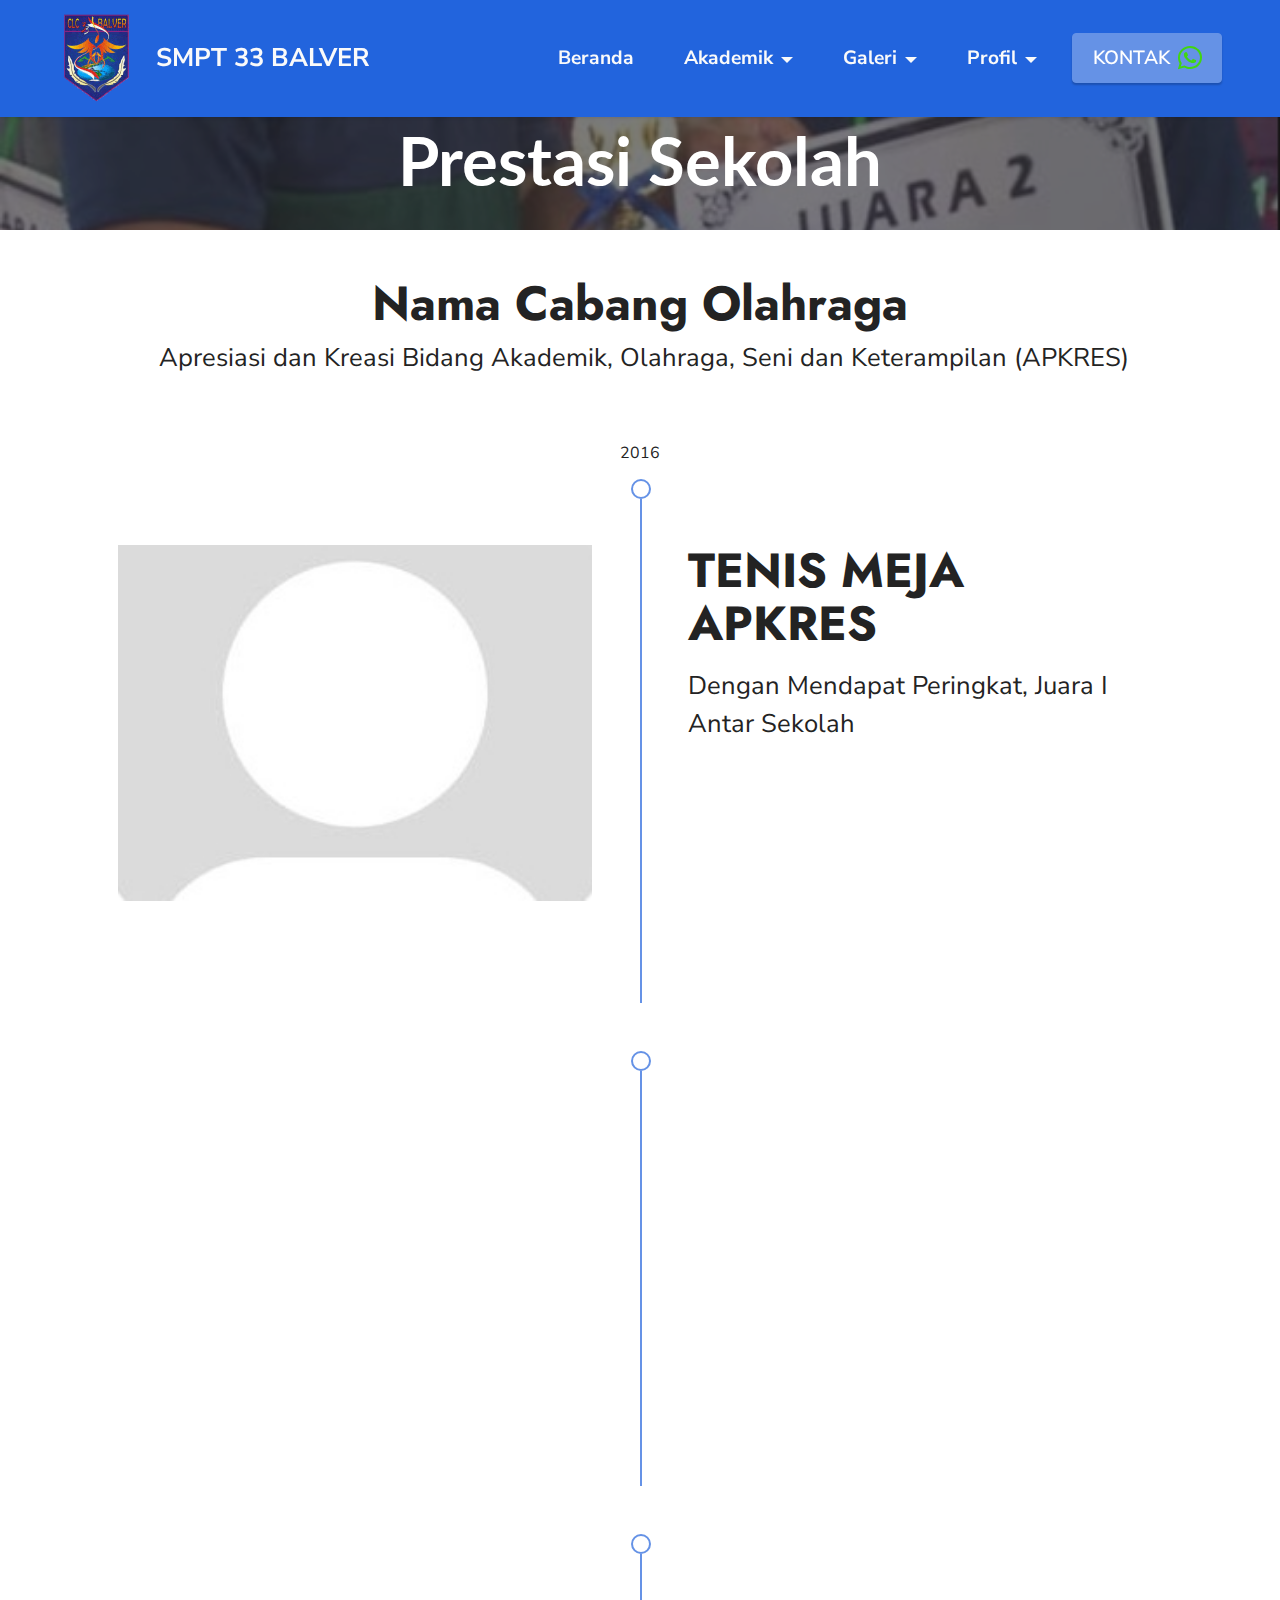
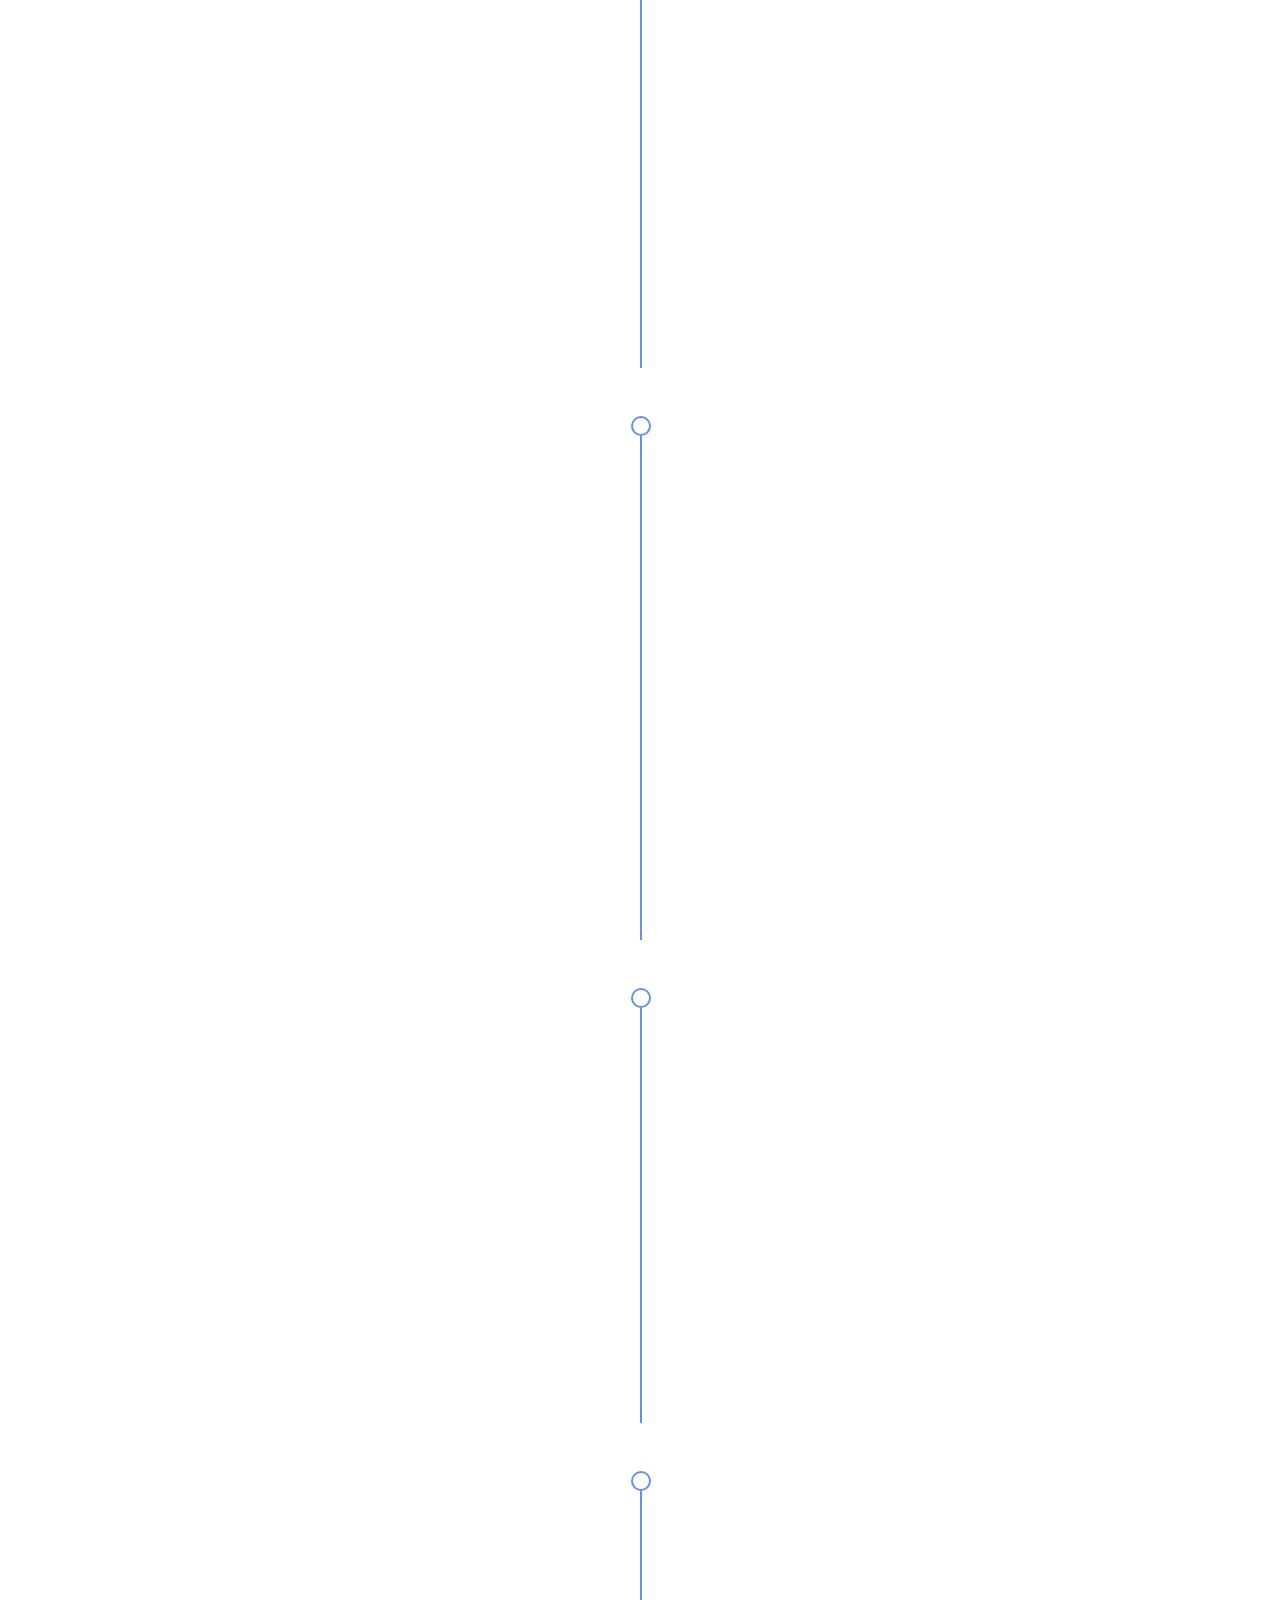
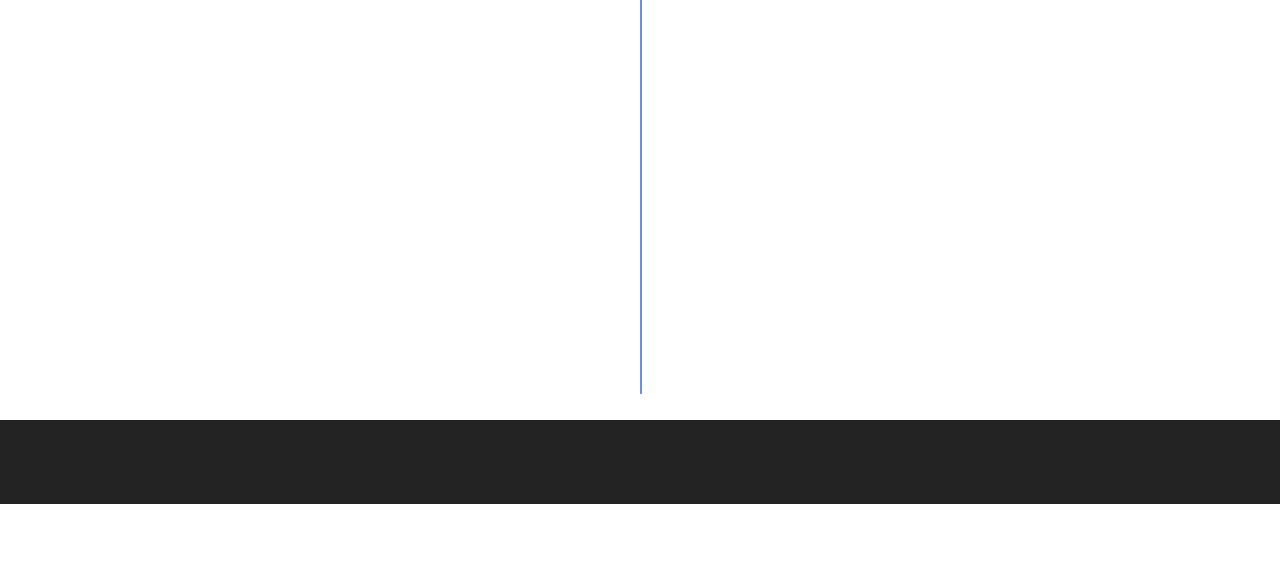
<file: page14.html>
<!DOCTYPE html>
<html  >
<head>
  <!-- Site made with Mobirise Website Builder v5.8.4, https://mobirise.com -->
  <meta charset="UTF-8">
  <meta http-equiv="X-UA-Compatible" content="IE=edge">
  <meta name="generator" content="Mobirise v5.8.4, mobirise.com">
  <meta name="viewport" content="width=device-width, initial-scale=1, minimum-scale=1">
  <link rel="shortcut icon" href="assets/images/logo-smpt-95x96.png" type="image/x-icon">
  <meta name="description" content="">
  
  
  <title>Prestasi Sekolah</title>
  <link rel="stylesheet" href="assets/web/assets/mobirise-icons2/mobirise2.css">
  <link rel="stylesheet" href="assets/bootstrap/css/bootstrap.min.css">
  <link rel="stylesheet" href="assets/bootstrap/css/bootstrap-grid.min.css">
  <link rel="stylesheet" href="assets/bootstrap/css/bootstrap-reboot.min.css">
  <link rel="stylesheet" href="assets/animatecss/animate.css">
  <link rel="stylesheet" href="assets/dropdown/css/style.css">
  <link rel="stylesheet" href="assets/socicon/css/styles.css">
  <link rel="stylesheet" href="assets/theme/css/style.css">
  <link rel="preload" href="https://fonts.googleapis.com/css?family=Lato:100,100i,300,300i,400,400i,700,700i,900,900i&display=swap" as="style" onload="this.onload=null;this.rel='stylesheet'">
  <noscript><link rel="stylesheet" href="https://fonts.googleapis.com/css?family=Lato:100,100i,300,300i,400,400i,700,700i,900,900i&display=swap"></noscript>
  <link rel="preload" href="https://fonts.googleapis.com/css?family=Jost:100,200,300,400,500,600,700,800,900,100i,200i,300i,400i,500i,600i,700i,800i,900i&display=swap" as="style" onload="this.onload=null;this.rel='stylesheet'">
  <noscript><link rel="stylesheet" href="https://fonts.googleapis.com/css?family=Jost:100,200,300,400,500,600,700,800,900,100i,200i,300i,400i,500i,600i,700i,800i,900i&display=swap"></noscript>
  <link rel="preload" href="https://fonts.googleapis.com/css?family=Nunito+Sans:200,300,400,500,600,700,800,900,200i,300i,400i,500i,600i,700i,800i,900i&display=swap" as="style" onload="this.onload=null;this.rel='stylesheet'">
  <noscript><link rel="stylesheet" href="https://fonts.googleapis.com/css?family=Nunito+Sans:200,300,400,500,600,700,800,900,200i,300i,400i,500i,600i,700i,800i,900i&display=swap"></noscript>
  <link rel="preload" as="style" href="assets/mobirise/css/mbr-additional.css"><link rel="stylesheet" href="assets/mobirise/css/mbr-additional.css" type="text/css">

  
  
  
</head>
<body>
  
  <section data-bs-version="5.1" class="menu menu1 cid-tCIRMScXSv" once="menu" id="menu1-2u">
    

    <nav class="navbar navbar-dropdown navbar-fixed-top navbar-expand-lg">
        <div class="container-fluid">
            <div class="navbar-brand">
                <span class="navbar-logo">
                    <a href="index.html">
                        <img src="assets/images/logo-smpt-95x96.png" alt="Mobirise Website Builder" style="height: 6rem;">
                    </a>
                </span>
                <span class="navbar-caption-wrap"><a class="navbar-caption text-white text-primary display-5" href="index.html">SMPT 33 BALVER<br></a></span>
            </div>
            <button class="navbar-toggler" type="button" data-toggle="collapse" data-bs-toggle="collapse" data-target="#navbarSupportedContent" data-bs-target="#navbarSupportedContent" aria-controls="navbarNavAltMarkup" aria-expanded="false" aria-label="Toggle navigation">
                <div class="hamburger">
                    <span></span>
                    <span></span>
                    <span></span>
                    <span></span>
                </div>
            </button>
            <div class="collapse navbar-collapse" id="navbarSupportedContent">
                <ul class="navbar-nav nav-dropdown" data-app-modern-menu="true"><li class="nav-item"><a class="nav-link link text-white display-4" href="index.html"><strong>Beranda</strong></a></li>
                    <li class="nav-item dropdown"><a class="nav-link link text-white dropdown-toggle show display-4" href="https://mobiri.se" data-toggle="dropdown-submenu" data-bs-toggle="dropdown" data-bs-auto-close="outside" aria-expanded="false"><strong>Akademik</strong></a><div class="dropdown-menu show" aria-labelledby="dropdown-699" data-bs-popper="none"><a class="text-white show dropdown-item text-primary display-4" href="page9.html">Ekstrakurikuler</a></div></li><li class="nav-item dropdown"><a class="nav-link link text-white dropdown-toggle display-4" href="https://mobiri.se" data-toggle="dropdown-submenu" data-bs-toggle="dropdown" data-bs-auto-close="outside" aria-expanded="false"><strong>Galeri</strong></a><div class="dropdown-menu" aria-labelledby="dropdown-709"><a class="text-white dropdown-item text-primary display-4" href="page10.html">&nbsp;Kegiatan Belajar Mengajar</a><a class="text-white show dropdown-item text-primary display-4" href="page14.html">&nbsp;Prestasi Sekolah</a><a class="text-white dropdown-item text-primary display-4" href="page16.html">&nbsp;Kegiatan Seni dan Budaya</a></div>
                    </li><li class="nav-item dropdown"><a class="nav-link link dropdown-toggle text-white display-4" href="https://mobiri.se" data-toggle="dropdown-submenu" data-bs-toggle="dropdown" data-bs-auto-close="outside" aria-expanded="false"><strong>Profil</strong></a><div class="dropdown-menu" aria-labelledby="dropdown-225"><a class="dropdown-item text-white display-4" href="page1.html" aria-expanded="false">Visi &amp; Misi</a><a class="show dropdown-item text-white text-primary display-4" href="page2.html">Sejarah Sekolah</a><a class="dropdown-item text-white text-primary display-4" href="page11.html" target="_blank">Struktur Organisasi</a><a class="show dropdown-item text-white text-primary display-4" href="page13.html">Guru &amp; Pegawai</a><a class="text-white show dropdown-item text-primary display-4" href="page12.html">Identitas Sekolah</a><a class="text-white show dropdown-item text-primary display-4" href="page7.html">Fasilitas</a></div></li></ul>
                
                <div class="navbar-buttons mbr-section-btn"><a class="btn btn-primary display-4" href="page4.html#contacts2-1f"><span class="socicon socicon-whatsapp mbr-iconfont mbr-iconfont-btn" style="color: rgb(65, 213, 18);"></span>KONTAK</a></div>
            </div>
        </div>
    </nav>
</section>

<section data-bs-version="5.1" class="info3 cid-tECljQGg2w" id="info3-4l">

    

    
    <div class="mbr-overlay" style="opacity: 0.6; background-color: rgb(35, 35, 35);">
    </div>

    <div class="container">
        <div class="row justify-content-center">
            <div class="card col-12 col-lg-10">
                <div class="card-wrapper">
                    <div class="card-box align-center">
                        <h4 class="card-title mbr-fonts-style align-center mb-4 display-1">
                            <strong>Prestasi Sekolah</strong></h4>
                        
                        
                    </div>
                </div>
            </div>
        </div>
    </div>
</section>

<section data-bs-version="5.1" class="timeline3 cid-tECdCD6eN0" id="timeline3-4k">
    

    
    
    <div class="container">
        <div class="mbr-section-head">
            <h3 class="mbr-section-title mbr-fonts-style align-center mb-0 display-2">
                <strong>Nama Cabang Olahraga</strong></h3>
            <h4 class="mbr-section-subtitle mbr-fonts-style align-center mb-0 mt-2 display-5">&nbsp;Apresiasi dan Kreasi Bidang Akademik, Olahraga, Seni dan Keterampilan (APKRES)</h4>
        </div>
        <div class="timelines-container mt-4">
            <div class="row timeline-element first-separline mb-5">
                <div class="timeline-date col-12">
                    <div class="timeline-date-wrapper">
                        <p class="mbr-timeline-date display-7">
                            2016</p>
                    </div>
                </div>
                <span class="iconBackground"></span>
                <div class="col-12 col-md-6">
                    <div class="image-wrapper">
                        <img src="assets/images/44884218-345707102882519-2446069589734326272-n-340x340.jpeg" alt="Mobirise Website Builder" title="">
                    </div>
                </div>
                <div class="col-12 col-md-6">
                    <div class="timeline-text-wrapper">
                        <h4 class="mbr-timeline-title mbr-fonts-style mb-0 display-2"><strong>TENIS MEJA APKRES</strong></h4>
                        <p class="mbr-text mbr-fonts-style mt-3 mb-0 display-5">Dengan Mendapat Peringkat, Juara I Antar Sekolah</p>
                    </div>
                </div>
            </div>
            <div class="row timeline-element first-separline mb-5">
                <div class="timeline-date col-12">
                    <div class="timeline-date-wrapper">
                        <p class="mbr-timeline-date display-7">
                            2017</p>
                    </div>
                </div>
                <span class="iconBackground"></span>
                <div class="col-12 col-md-6">
                    <div class="image-wrapper">
                        <img src="assets/images/lcc-1-948x534.jpeg" alt="Mobirise Website Builder" title="">
                    </div>
                </div>
                <div class="col-12 col-md-6">
                    <div class="timeline-text-wrapper">
                        <h4 class="mbr-timeline-title mbr-fonts-style mb-0 display-2"><strong>LCC APKRES</strong></h4>
                        <p class="mbr-text mbr-fonts-style mt-3 mb-0 display-5">
                            Dengan Mendapat Peringkat, Juara II Antar Sekolah</p>
                    </div>
                </div>
            </div>
            <div class="row timeline-element first-separline mb-5">
                <div class="timeline-date col-12">
                    <div class="timeline-date-wrapper">
                        <p class="mbr-timeline-date display-7">
                            2017</p>
                    </div>
                </div>
                <span class="iconBackground"></span>
                <div class="col-12 col-md-6">
                    <div class="image-wrapper">
                        <img src="assets/images/tm-948x533.jpg" alt="Mobirise Website Builder" title="">
                    </div>
                </div>
                <div class="col-12 col-md-6">
                    <div class="timeline-text-wrapper">
                        <h4 class="mbr-timeline-title mbr-fonts-style mb-0 display-2"><strong>TENIS MEJA APKRES</strong></h4>
                        <p class="mbr-text mbr-fonts-style mt-3 mb-0 display-5">
                            Dengan Mendapat Peringkat, Juara II Antar Sekolah</p>
                    </div>
                </div>
            </div>
            <div class="row timeline-element first-separline mb-5">
                <div class="timeline-date col-12">
                    <div class="timeline-date-wrapper">
                        <p class="mbr-timeline-date display-7">
                            2018</p>
                    </div>
                </div>
                <span class="iconBackground"></span>
                <div class="col-12 col-md-6">
                    <div class="image-wrapper">
                        <img src="assets/images/53243908-2307699322798598-9113288147748765411-n-1-780x975.jpeg" alt="Mobirise Website Builder" title="">
                    </div>
                </div>
                <div class="col-12 col-md-6">
                    <div class="timeline-text-wrapper">
                        <h4 class="mbr-timeline-title mbr-fonts-style mb-0 display-2">
                            <strong>PESERTA BESWAN TERBAIK</strong></h4>
                        <p class="mbr-text mbr-fonts-style mt-3 mb-0 display-5">
                            Dengan Mendapat Peringkat, Juara I Antar Sekolah</p>
                    </div>
                </div>
            </div>
            <div class="row timeline-element first-separline mb-5">
                <div class="timeline-date col-12">
                    <div class="timeline-date-wrapper">
                        <p class="mbr-timeline-date display-7">
                            2018</p>
                    </div>
                </div>
                <span class="iconBackground"></span>
                <div class="col-12 col-md-6">
                    <div class="image-wrapper">
                        <img src="assets/images/66089675-135987157608095-3315763916595946445-n-948x534.jpg" alt="Mobirise Website Builder" title="">
                    </div>
                </div>
                <div class="col-12 col-md-6">
                    <div class="timeline-text-wrapper">
                        <h4 class="mbr-timeline-title mbr-fonts-style mb-0 display-2">
                            <strong>BADMINTON APKRES</strong></h4>
                        <p class="mbr-text mbr-fonts-style mt-3 mb-0 display-5">
                            Dengan Mendapat Peringkat, Juara II Antar&nbsp; Sekolah</p>
                    </div>
                </div>
            </div>
            <div class="row timeline-element first-separline mb-5">
                <div class="timeline-date col-12">
                    <div class="timeline-date-wrapper">
                        <p class="mbr-timeline-date display-7">2019</p>
                    </div>
                </div>
                <span class="iconBackground"></span>
                <div class="col-12 col-md-6">
                    <div class="image-wrapper">
                        <img src="assets/images/apkres-585x731.jpeg" alt="Mobirise Website Builder" title="">
                    </div>
                </div>
                <div class="col-12 col-md-6">
                    <div class="timeline-text-wrapper">
                        <h4 class="mbr-timeline-title mbr-fonts-style mb-0 display-2">
                            <strong>TENIS MEJA APKRES</strong></h4>
                        <p class="mbr-text mbr-fonts-style mt-3 mb-0 display-5">
                            Dengan Mendapat Peringkat, Juara II Antar Sekolah</p>
                    </div>
                </div>
            </div>
            
            
            
            
            
            
        </div>
    </div>
</section>

<section data-bs-version="5.1" class="footer7 cid-tHOU63UaFB" once="footers" id="footer7-5z">

    

    

    <div class="container">
        <div class="media-container-row align-center mbr-white">
            <div class="col-12">
                <p class="mbr-text mb-0 mbr-fonts-style display-7">
                    © Copyright  | SMPT 33 Balung River 2023 - Mohd Farid Al Assad
                </p>
            </div>
        </div>
    </div>
</section><section class="display-7" style="padding: 0;align-items: center;justify-content: center;flex-wrap: wrap;    align-content: center;display: flex;position: relative;height: 4rem;"><a href="https://mobiri.se/2978692" style="flex: 1 1;height: 4rem;position: absolute;width: 100%;z-index: 1;"><img alt="" style="height: 4rem;" src="[data-uri]"></a><p style="margin: 0;text-align: center;" class="display-7">Made with &#8204;</p><a style="z-index:1" href="https://mobirise.com/builder/easiest-website-builder.html">Easiest Website Builder</a></section><script src="assets/bootstrap/js/bootstrap.bundle.min.js"></script>  <script src="assets/smoothscroll/smooth-scroll.js"></script>  <script src="assets/ytplayer/index.js"></script>  <script src="assets/dropdown/js/navbar-dropdown.js"></script>  <script src="assets/theme/js/script.js"></script>  
  
  
  <input name="animation" type="hidden">
  </body>
</html>
</file>
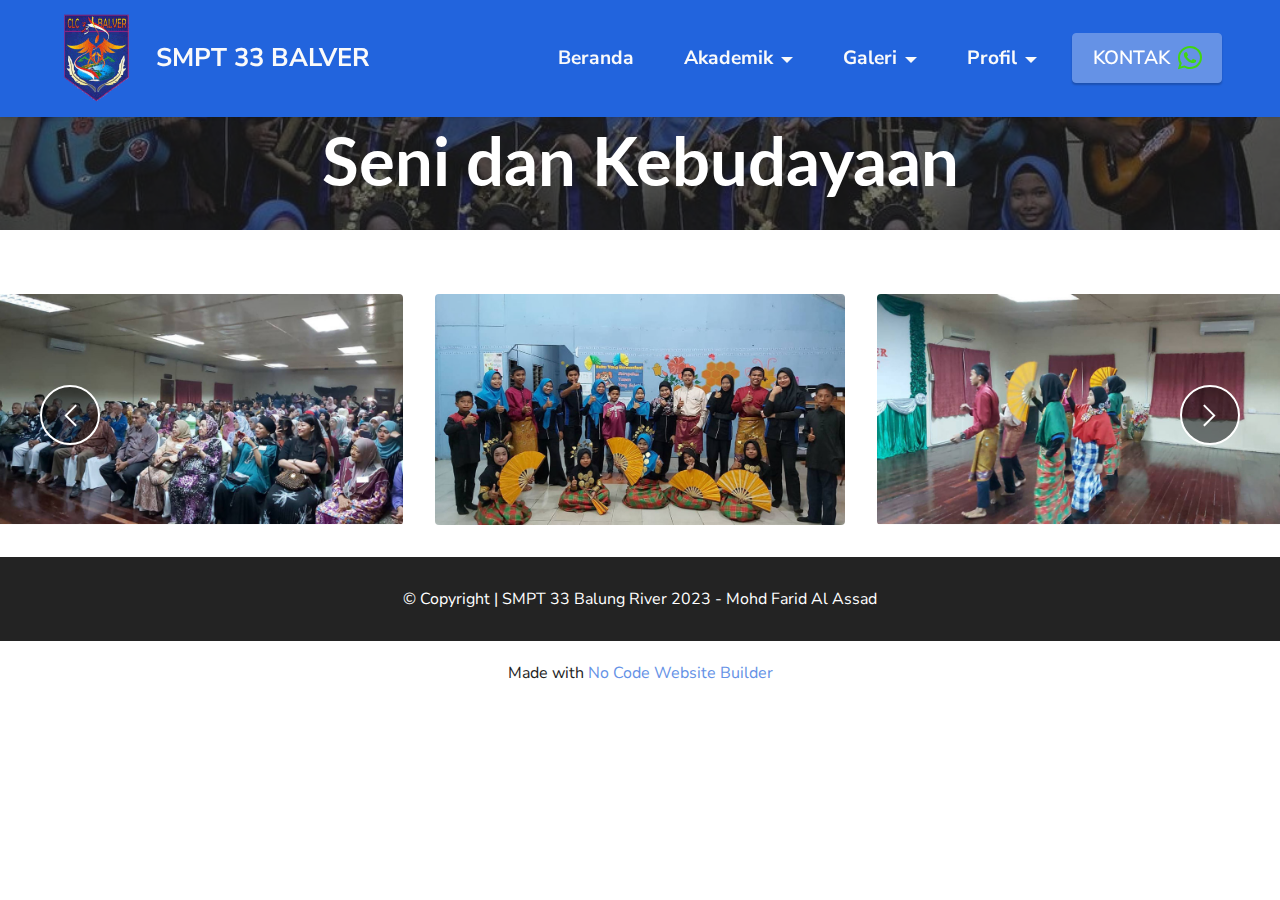
<file: page16.html>
<!DOCTYPE html>
<html  >
<head>
  <!-- Site made with Mobirise Website Builder v5.8.4, https://mobirise.com -->
  <meta charset="UTF-8">
  <meta http-equiv="X-UA-Compatible" content="IE=edge">
  <meta name="generator" content="Mobirise v5.8.4, mobirise.com">
  <meta name="viewport" content="width=device-width, initial-scale=1, minimum-scale=1">
  <link rel="shortcut icon" href="assets/images/logo-smpt-95x96.png" type="image/x-icon">
  <meta name="description" content="">
  
  
  <title>Kegiatan Seni dan Budaya</title>
  <link rel="stylesheet" href="assets/web/assets/mobirise-icons2/mobirise2.css">
  <link rel="stylesheet" href="assets/bootstrap/css/bootstrap.min.css">
  <link rel="stylesheet" href="assets/bootstrap/css/bootstrap-grid.min.css">
  <link rel="stylesheet" href="assets/bootstrap/css/bootstrap-reboot.min.css">
  <link rel="stylesheet" href="assets/animatecss/animate.css">
  <link rel="stylesheet" href="assets/dropdown/css/style.css">
  <link rel="stylesheet" href="assets/socicon/css/styles.css">
  <link rel="stylesheet" href="assets/theme/css/style.css">
  <link rel="preload" href="https://fonts.googleapis.com/css?family=Lato:100,100i,300,300i,400,400i,700,700i,900,900i&display=swap" as="style" onload="this.onload=null;this.rel='stylesheet'">
  <noscript><link rel="stylesheet" href="https://fonts.googleapis.com/css?family=Lato:100,100i,300,300i,400,400i,700,700i,900,900i&display=swap"></noscript>
  <link rel="preload" href="https://fonts.googleapis.com/css?family=Jost:100,200,300,400,500,600,700,800,900,100i,200i,300i,400i,500i,600i,700i,800i,900i&display=swap" as="style" onload="this.onload=null;this.rel='stylesheet'">
  <noscript><link rel="stylesheet" href="https://fonts.googleapis.com/css?family=Jost:100,200,300,400,500,600,700,800,900,100i,200i,300i,400i,500i,600i,700i,800i,900i&display=swap"></noscript>
  <link rel="preload" href="https://fonts.googleapis.com/css?family=Nunito+Sans:200,300,400,500,600,700,800,900,200i,300i,400i,500i,600i,700i,800i,900i&display=swap" as="style" onload="this.onload=null;this.rel='stylesheet'">
  <noscript><link rel="stylesheet" href="https://fonts.googleapis.com/css?family=Nunito+Sans:200,300,400,500,600,700,800,900,200i,300i,400i,500i,600i,700i,800i,900i&display=swap"></noscript>
  <link rel="preload" as="style" href="assets/mobirise/css/mbr-additional.css"><link rel="stylesheet" href="assets/mobirise/css/mbr-additional.css" type="text/css">

  
  
  
</head>
<body>
  
  <section data-bs-version="5.1" class="menu menu1 cid-tCIRMScXSv" once="menu" id="menu1-2y">
    

    <nav class="navbar navbar-dropdown navbar-fixed-top navbar-expand-lg">
        <div class="container-fluid">
            <div class="navbar-brand">
                <span class="navbar-logo">
                    <a href="index.html">
                        <img src="assets/images/logo-smpt-95x96.png" alt="Mobirise Website Builder" style="height: 6rem;">
                    </a>
                </span>
                <span class="navbar-caption-wrap"><a class="navbar-caption text-white text-primary display-5" href="index.html">SMPT 33 BALVER<br></a></span>
            </div>
            <button class="navbar-toggler" type="button" data-toggle="collapse" data-bs-toggle="collapse" data-target="#navbarSupportedContent" data-bs-target="#navbarSupportedContent" aria-controls="navbarNavAltMarkup" aria-expanded="false" aria-label="Toggle navigation">
                <div class="hamburger">
                    <span></span>
                    <span></span>
                    <span></span>
                    <span></span>
                </div>
            </button>
            <div class="collapse navbar-collapse" id="navbarSupportedContent">
                <ul class="navbar-nav nav-dropdown" data-app-modern-menu="true"><li class="nav-item"><a class="nav-link link text-white display-4" href="index.html"><strong>Beranda</strong></a></li>
                    <li class="nav-item dropdown"><a class="nav-link link text-white dropdown-toggle show display-4" href="https://mobiri.se" data-toggle="dropdown-submenu" data-bs-toggle="dropdown" data-bs-auto-close="outside" aria-expanded="false"><strong>Akademik</strong></a><div class="dropdown-menu show" aria-labelledby="dropdown-699" data-bs-popper="none"><a class="text-white show dropdown-item text-primary display-4" href="page9.html">Ekstrakurikuler</a></div></li><li class="nav-item dropdown"><a class="nav-link link text-white dropdown-toggle display-4" href="https://mobiri.se" data-toggle="dropdown-submenu" data-bs-toggle="dropdown" data-bs-auto-close="outside" aria-expanded="false"><strong>Galeri</strong></a><div class="dropdown-menu" aria-labelledby="dropdown-709"><a class="text-white dropdown-item text-primary display-4" href="page10.html">&nbsp;Kegiatan Belajar Mengajar</a><a class="text-white show dropdown-item text-primary display-4" href="page14.html">&nbsp;Prestasi Sekolah</a><a class="text-white dropdown-item text-primary display-4" href="page16.html">&nbsp;Kegiatan Seni dan Budaya</a></div>
                    </li><li class="nav-item dropdown"><a class="nav-link link dropdown-toggle text-white display-4" href="https://mobiri.se" data-toggle="dropdown-submenu" data-bs-toggle="dropdown" data-bs-auto-close="outside" aria-expanded="false"><strong>Profil</strong></a><div class="dropdown-menu" aria-labelledby="dropdown-225"><a class="dropdown-item text-white display-4" href="page1.html" aria-expanded="false">Visi &amp; Misi</a><a class="show dropdown-item text-white text-primary display-4" href="page2.html">Sejarah Sekolah</a><a class="dropdown-item text-white text-primary display-4" href="page11.html" target="_blank">Struktur Organisasi</a><a class="show dropdown-item text-white text-primary display-4" href="page13.html">Guru &amp; Pegawai</a><a class="text-white show dropdown-item text-primary display-4" href="page12.html">Identitas Sekolah</a><a class="text-white show dropdown-item text-primary display-4" href="page7.html">Fasilitas</a></div></li></ul>
                
                <div class="navbar-buttons mbr-section-btn"><a class="btn btn-primary display-4" href="page4.html#contacts2-1f"><span class="socicon socicon-whatsapp mbr-iconfont mbr-iconfont-btn" style="color: rgb(65, 213, 18);"></span>KONTAK</a></div>
            </div>
        </div>
    </nav>
</section>

<section data-bs-version="5.1" class="info3 cid-tEBZ6GJzYQ" id="info3-4b">

    

    
    <div class="mbr-overlay" style="opacity: 0.6; background-color: rgb(35, 35, 35);">
    </div>

    <div class="container">
        <div class="row justify-content-center">
            <div class="card col-12 col-lg-10">
                <div class="card-wrapper">
                    <div class="card-box align-center">
                        <h4 class="card-title mbr-fonts-style align-center mb-4 display-1"><strong>Seni dan Kebudayaan</strong></h4>
                        
                        
                    </div>
                </div>
            </div>
        </div>
    </div>
</section>

<section data-bs-version="5.1" class="slider4 mbr-embla cid-tEBUgtGJEb" id="slider4-47">
    
    
    <div class="position-relative text-center">
        
        <div class="embla mt-4" data-skip-snaps="true" data-align="center" data-contain-scroll="trimSnaps" data-loop="true" data-auto-play="true" data-auto-play-interval="4" data-draggable="true">
            <div class="embla__viewport container-fluid">
                <div class="embla__container">
                    <div class="embla__slide slider-image item" style="margin-left: 1rem; margin-right: 1rem;">
                        <div class="slide-content">
                            <div class="item-wrapper">
                                <div class="item-img">
                                    <img src="assets/images/77135311-170487807489998-8861228758180366863-n-1000x563.jpg" alt="Mobirise Website Builder">
                                </div>
                            </div>
                            
                            
                        </div>
                    </div>
                    <div class="embla__slide slider-image item" style="margin-left: 1rem; margin-right: 1rem;">
                        <div class="slide-content">
                            <div class="item-wrapper">
                                <div class="item-img">
                                    <img src="assets/images/75624241-635306590340224-747886212751791239-n-1000x562.jpg" alt="Mobirise Website Builder">
                                </div>
                            </div>
                            
                            
                        </div>
                    </div>
                    <div class="embla__slide slider-image item" style="margin-left: 1rem; margin-right: 1rem;">
                        <div class="slide-content">
                            <div class="item-wrapper">
                                <div class="item-img">
                                    <img src="assets/images/81659136-108500890538693-7441997350015564228-n-911x512.jpg" alt="Mobirise Website Builder">
                                </div>
                            </div>
                            
                            
                        </div>
                    </div>
                    <div class="embla__slide slider-image item" style="margin-left: 1rem; margin-right: 1rem;">
                        <div class="slide-content">
                            <div class="item-wrapper">
                                <div class="item-img">
                                    <img src="assets/images/75323112-167375727999473-7846029805845861891-n-1000x562.jpg" alt="Mobirise Website Builder">
                                </div>
                            </div>
                            
                            
                        </div>
                    </div>
                </div>
            </div>
            <button class="embla__button embla__button--prev">
                <span class="mobi-mbri mobi-mbri-arrow-prev mbr-iconfont" aria-hidden="true"></span>
                <span class="sr-only visually-hidden visually-hidden">Previous</span>
            </button>
            <button class="embla__button embla__button--next">
                <span class="mobi-mbri mobi-mbri-arrow-next mbr-iconfont" aria-hidden="true"></span>
                <span class="sr-only visually-hidden visually-hidden">Next</span>
            </button>
        </div>
    </div>
</section>

<section data-bs-version="5.1" class="footer7 cid-tHOTW4UHGP" once="footers" id="footer7-5y">

    

    

    <div class="container">
        <div class="media-container-row align-center mbr-white">
            <div class="col-12">
                <p class="mbr-text mb-0 mbr-fonts-style display-7">
                    © Copyright  | SMPT 33 Balung River 2023 - Mohd Farid Al Assad
                </p>
            </div>
        </div>
    </div>
</section><section class="display-7" style="padding: 0;align-items: center;justify-content: center;flex-wrap: wrap;    align-content: center;display: flex;position: relative;height: 4rem;"><a href="https://mobiri.se/2978692" style="flex: 1 1;height: 4rem;position: absolute;width: 100%;z-index: 1;"><img alt="" style="height: 4rem;" src="[data-uri]"></a><p style="margin: 0;text-align: center;" class="display-7">Made with &#8204;</p><a style="z-index:1" href="https://mobirise.com/builder/no-code-website-builder.html">No Code Website Builder</a></section><script src="assets/bootstrap/js/bootstrap.bundle.min.js"></script>  <script src="assets/smoothscroll/smooth-scroll.js"></script>  <script src="assets/ytplayer/index.js"></script>  <script src="assets/dropdown/js/navbar-dropdown.js"></script>  <script src="assets/embla/embla.min.js"></script>  <script src="assets/embla/script.js"></script>  <script src="assets/theme/js/script.js"></script>  
  
  
  <input name="animation" type="hidden">
  </body>
</html>
</file>
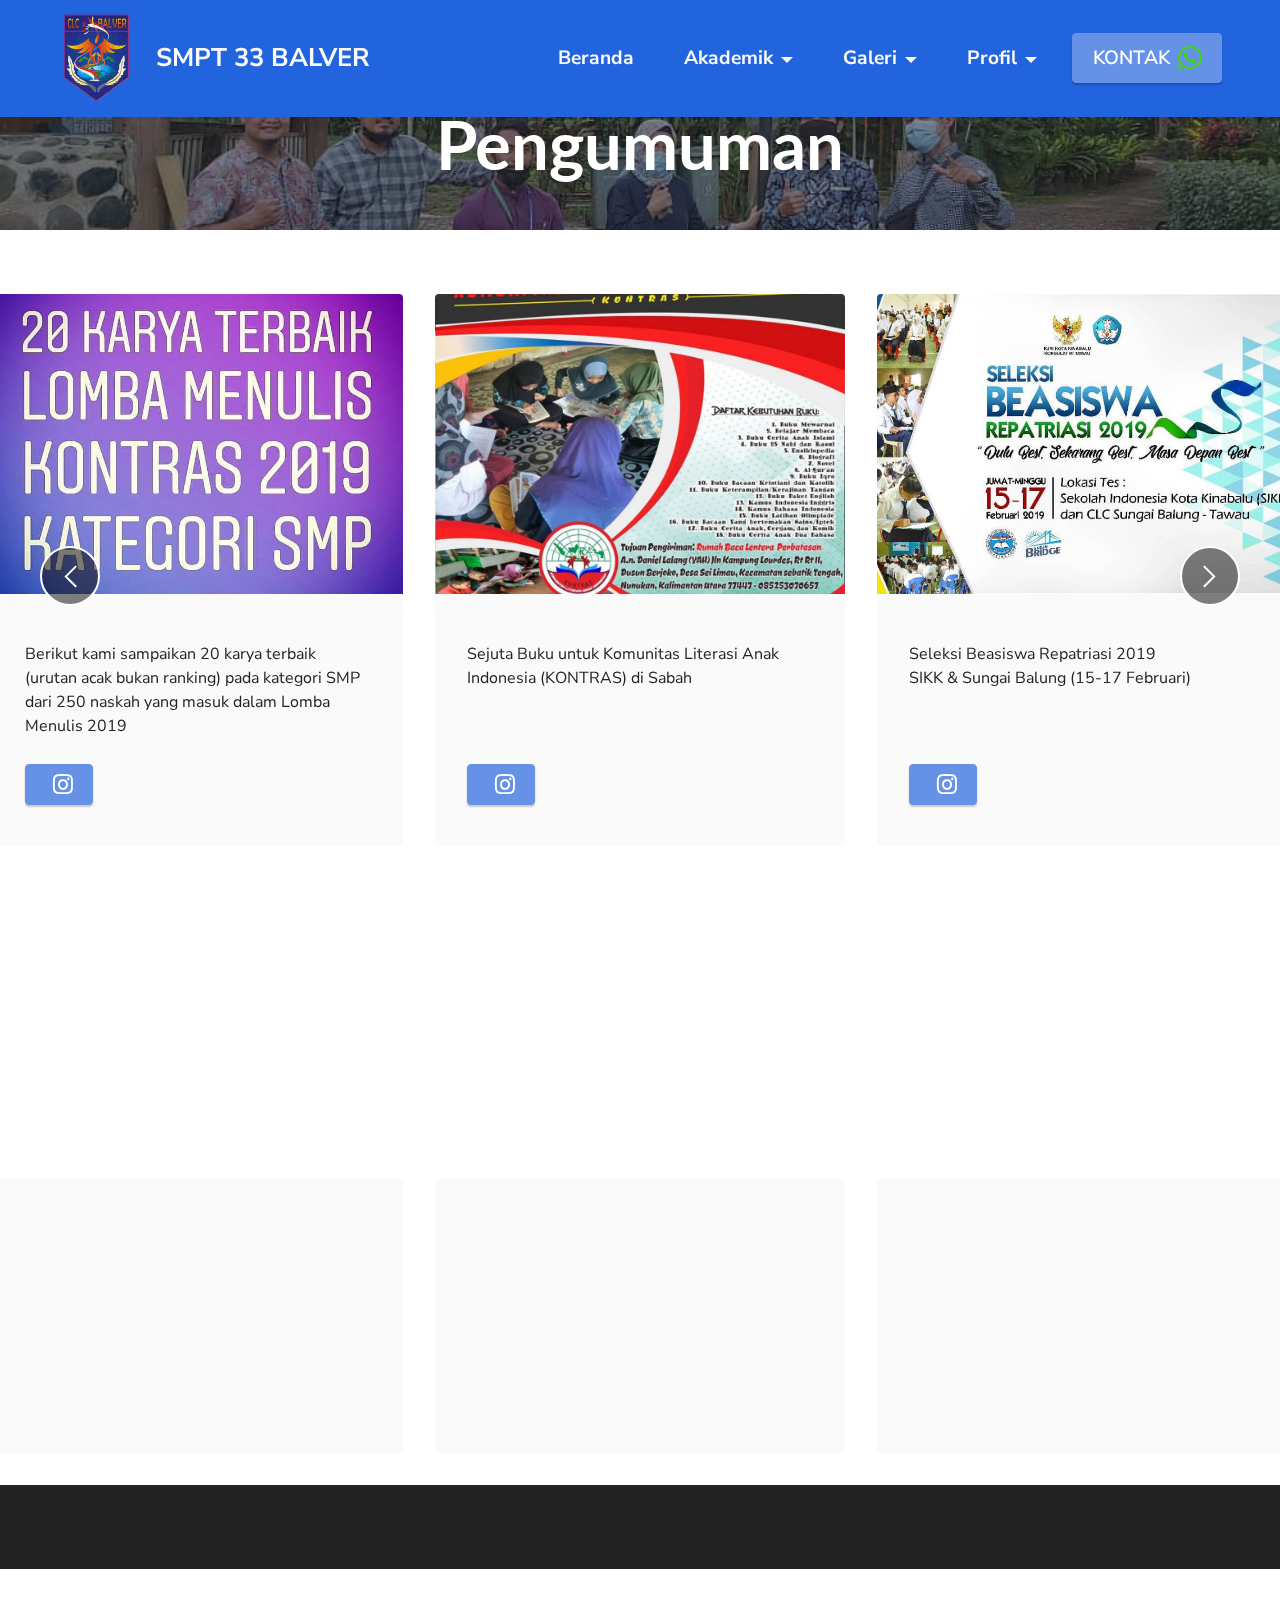
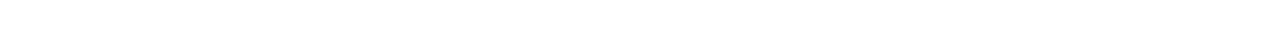
<file: page17.html>
<!DOCTYPE html>
<html  >
<head>
  <!-- Site made with Mobirise Website Builder v5.8.4, https://mobirise.com -->
  <meta charset="UTF-8">
  <meta http-equiv="X-UA-Compatible" content="IE=edge">
  <meta name="generator" content="Mobirise v5.8.4, mobirise.com">
  <meta name="viewport" content="width=device-width, initial-scale=1, minimum-scale=1">
  <link rel="shortcut icon" href="assets/images/logo-smpt-95x96.png" type="image/x-icon">
  <meta name="description" content="">
  
  
  <title>Pengumuman</title>
  <link rel="stylesheet" href="assets/web/assets/mobirise-icons2/mobirise2.css">
  <link rel="stylesheet" href="assets/bootstrap/css/bootstrap.min.css">
  <link rel="stylesheet" href="assets/bootstrap/css/bootstrap-grid.min.css">
  <link rel="stylesheet" href="assets/bootstrap/css/bootstrap-reboot.min.css">
  <link rel="stylesheet" href="assets/animatecss/animate.css">
  <link rel="stylesheet" href="assets/dropdown/css/style.css">
  <link rel="stylesheet" href="assets/socicon/css/styles.css">
  <link rel="stylesheet" href="assets/theme/css/style.css">
  <link rel="preload" href="https://fonts.googleapis.com/css?family=Lato:100,100i,300,300i,400,400i,700,700i,900,900i&display=swap" as="style" onload="this.onload=null;this.rel='stylesheet'">
  <noscript><link rel="stylesheet" href="https://fonts.googleapis.com/css?family=Lato:100,100i,300,300i,400,400i,700,700i,900,900i&display=swap"></noscript>
  <link rel="preload" href="https://fonts.googleapis.com/css?family=Jost:100,200,300,400,500,600,700,800,900,100i,200i,300i,400i,500i,600i,700i,800i,900i&display=swap" as="style" onload="this.onload=null;this.rel='stylesheet'">
  <noscript><link rel="stylesheet" href="https://fonts.googleapis.com/css?family=Jost:100,200,300,400,500,600,700,800,900,100i,200i,300i,400i,500i,600i,700i,800i,900i&display=swap"></noscript>
  <link rel="preload" href="https://fonts.googleapis.com/css?family=Nunito+Sans:200,300,400,500,600,700,800,900,200i,300i,400i,500i,600i,700i,800i,900i&display=swap" as="style" onload="this.onload=null;this.rel='stylesheet'">
  <noscript><link rel="stylesheet" href="https://fonts.googleapis.com/css?family=Nunito+Sans:200,300,400,500,600,700,800,900,200i,300i,400i,500i,600i,700i,800i,900i&display=swap"></noscript>
  <link rel="preload" as="style" href="assets/mobirise/css/mbr-additional.css"><link rel="stylesheet" href="assets/mobirise/css/mbr-additional.css" type="text/css">

  
  
  
</head>
<body>
  
  <section data-bs-version="5.1" class="menu menu1 cid-tCIRMScXSv" once="menu" id="menu1-3i">
    

    <nav class="navbar navbar-dropdown navbar-fixed-top navbar-expand-lg">
        <div class="container-fluid">
            <div class="navbar-brand">
                <span class="navbar-logo">
                    <a href="index.html">
                        <img src="assets/images/logo-smpt-95x96.png" alt="Mobirise Website Builder" style="height: 6rem;">
                    </a>
                </span>
                <span class="navbar-caption-wrap"><a class="navbar-caption text-white text-primary display-5" href="index.html">SMPT 33 BALVER<br></a></span>
            </div>
            <button class="navbar-toggler" type="button" data-toggle="collapse" data-bs-toggle="collapse" data-target="#navbarSupportedContent" data-bs-target="#navbarSupportedContent" aria-controls="navbarNavAltMarkup" aria-expanded="false" aria-label="Toggle navigation">
                <div class="hamburger">
                    <span></span>
                    <span></span>
                    <span></span>
                    <span></span>
                </div>
            </button>
            <div class="collapse navbar-collapse" id="navbarSupportedContent">
                <ul class="navbar-nav nav-dropdown" data-app-modern-menu="true"><li class="nav-item"><a class="nav-link link text-white display-4" href="index.html"><strong>Beranda</strong></a></li>
                    <li class="nav-item dropdown"><a class="nav-link link text-white dropdown-toggle show display-4" href="https://mobiri.se" data-toggle="dropdown-submenu" data-bs-toggle="dropdown" data-bs-auto-close="outside" aria-expanded="false"><strong>Akademik</strong></a><div class="dropdown-menu show" aria-labelledby="dropdown-699" data-bs-popper="none"><a class="text-white show dropdown-item text-primary display-4" href="page9.html">Ekstrakurikuler</a></div></li><li class="nav-item dropdown"><a class="nav-link link text-white dropdown-toggle display-4" href="https://mobiri.se" data-toggle="dropdown-submenu" data-bs-toggle="dropdown" data-bs-auto-close="outside" aria-expanded="false"><strong>Galeri</strong></a><div class="dropdown-menu" aria-labelledby="dropdown-709"><a class="text-white dropdown-item text-primary display-4" href="page10.html">&nbsp;Kegiatan Belajar Mengajar</a><a class="text-white show dropdown-item text-primary display-4" href="page14.html">&nbsp;Prestasi Sekolah</a><a class="text-white dropdown-item text-primary display-4" href="page16.html">&nbsp;Kegiatan Seni dan Budaya</a></div>
                    </li><li class="nav-item dropdown"><a class="nav-link link dropdown-toggle text-white display-4" href="https://mobiri.se" data-toggle="dropdown-submenu" data-bs-toggle="dropdown" data-bs-auto-close="outside" aria-expanded="false"><strong>Profil</strong></a><div class="dropdown-menu" aria-labelledby="dropdown-225"><a class="dropdown-item text-white display-4" href="page1.html" aria-expanded="false">Visi &amp; Misi</a><a class="show dropdown-item text-white text-primary display-4" href="page2.html">Sejarah Sekolah</a><a class="dropdown-item text-white text-primary display-4" href="page11.html" target="_blank">Struktur Organisasi</a><a class="show dropdown-item text-white text-primary display-4" href="page13.html">Guru &amp; Pegawai</a><a class="text-white show dropdown-item text-primary display-4" href="page12.html">Identitas Sekolah</a><a class="text-white show dropdown-item text-primary display-4" href="page7.html">Fasilitas</a></div></li></ul>
                
                <div class="navbar-buttons mbr-section-btn"><a class="btn btn-primary display-4" href="page4.html#contacts2-1f"><span class="socicon socicon-whatsapp mbr-iconfont mbr-iconfont-btn" style="color: rgb(65, 213, 18);"></span>KONTAK</a></div>
            </div>
        </div>
    </nav>
</section>

<section data-bs-version="5.1" class="info3 cid-tEBVCtJiJ7" id="info3-4a">

    

    
    <div class="mbr-overlay" style="opacity: 0.5; background-color: rgb(35, 35, 35);">
    </div>

    <div class="container">
        <div class="row justify-content-center">
            <div class="card col-12 col-lg-10">
                <div class="card-wrapper">
                    <div class="card-box align-center">
                        <h4 class="card-title mbr-fonts-style align-center mb-4 display-1"><strong>Pengumuman</strong></h4>
                        
                        
                    </div>
                </div>
            </div>
        </div>
    </div>
</section>

<section data-bs-version="5.1" class="slider4 mbr-embla cid-tECmfCSXx2" id="slider4-4m">
    
    
    <div class="position-relative text-center">
        
        <div class="embla mt-4" data-skip-snaps="true" data-align="center" data-contain-scroll="trimSnaps" data-loop="true" data-auto-play="true" data-auto-play-interval="5" data-draggable="true">
            <div class="embla__viewport container-fluid">
                <div class="embla__container">
                    <div class="embla__slide slider-image item" style="margin-left: 1rem; margin-right: 1rem;">
                        <div class="slide-content">
                            <div class="item-wrapper">
                                <div class="item-img">
                                    <img src="assets/images/46022234-340868803408150-6981020852885852977-n-1000x1000.jpg" alt="Mobirise Website Builder" data-slide-to="0" data-bs-slide-to="0">
                                </div>
                            </div>
                            <div class="item-content">
                                
                                
                                <p class="mbr-text mbr-fonts-style mt-3 display-7">Sejuta Buku untuk Komunitas Literasi Anak Indonesia (KONTRAS) di Sabah</p>
                            </div>
                            <div class="mbr-section-btn item-footer mt-2"><a href="https://www.instagram.com/p/BrCxOrDFJ2T/?utm_source=ig_web_copy_link&igshid=MzRlODBiNWFlZA==" class="btn btn-primary item-btn display-7" target="_blank"><span class="socicon socicon-instagram mbr-iconfont mbr-iconfont-btn" style="color: rgb(255, 255, 255);"></span></a></div>
                        </div>
                    </div>
                    <div class="embla__slide slider-image item" style="margin-left: 1rem; margin-right: 1rem;">
                        <div class="slide-content">
                            <div class="item-wrapper">
                                <div class="item-img">
                                    <img src="assets/images/51875023-303246983727573-2072824698639019623-n-1000x571.jpg" alt="Mobirise Website Builder" data-slide-to="1" data-bs-slide-to="1">
                                </div>
                            </div>
                            <div class="item-content">
                                
                                
                                <p class="mbr-text mbr-fonts-style mt-3 display-7">Seleksi Beasiswa Repatriasi 2019
<br>SIKK &amp; Sungai Balung (15-17 Februari)
<br>
<br><br></p>
                            </div>
                            <div class="mbr-section-btn item-footer mt-2"><a href="https://www.instagram.com/p/Bt6HDoWlPUL/?utm_source=ig_web_copy_link&igshid=MzRlODBiNWFlZA==" class="btn btn-primary item-btn display-7" target="_blank"><span class="socicon socicon-instagram mbr-iconfont mbr-iconfont-btn"></span></a></div>
                        </div>
                    </div>
                    <div class="embla__slide slider-image item" style="margin-left: 1rem; margin-right: 1rem;">
                        <div class="slide-content">
                            <div class="item-wrapper">
                                <div class="item-img">
                                    <img src="assets/images/53201542-2064523627179949-5235996500597819331-n-1000x1000.jpeg" alt="Mobirise Website Builder" data-slide-to="2" data-bs-slide-to="2">
                                </div>
                            </div>
                            <div class="item-content">
                                
                                
                                <p class="mbr-text mbr-fonts-style mt-3 display-7">Lomba Menulis antar siswa CLC se-Sabah, Malaysia Tahun 2019<br></p>
                            </div>
                            <div class="mbr-section-btn item-footer mt-2"><a href="https://www.instagram.com/p/Bu25jegFMzP/?utm_source=ig_web_copy_link&igshid=MzRlODBiNWFlZA==" class="btn btn-primary item-btn display-7" target="_blank"><span class="socicon socicon-instagram mbr-iconfont mbr-iconfont-btn"></span></a></div>
                        </div>
                    </div><div class="embla__slide slider-image item" style="margin-left: 1rem; margin-right: 1rem;">
                        <div class="slide-content">
                            <div class="item-wrapper">
                                <div class="item-img">
                                    <img src="assets/images/57178268-594900654337675-1184640030528215468-n-720x720.jpg" alt="Mobirise Website Builder" data-slide-to="3" data-bs-slide-to="3">
                                </div>
                            </div>
                            <div class="item-content">
                                
                                
                                <p class="mbr-text mbr-fonts-style mt-3 display-7">Berikut kami sampaikan 20 karya terbaik (urutan acak bukan ranking) pada kategori SMP dari 250 naskah yang masuk dalam Lomba Menulis 2019<br></p>
                            </div>
                            <div class="mbr-section-btn item-footer mt-2"><a href="https://www.instagram.com/p/Bw7itoPlKks/?utm_source=ig_web_copy_link&igshid=MzRlODBiNWFlZA==" class="btn btn-primary item-btn display-7" target="_blank"><span class="socicon socicon-instagram mbr-iconfont mbr-iconfont-btn"></span></a></div>
                        </div>
                    </div>
                    
                </div>
            </div>
            <button class="embla__button embla__button--prev">
                <span class="mobi-mbri mobi-mbri-arrow-prev mbr-iconfont" aria-hidden="true"></span>
                <span class="sr-only visually-hidden visually-hidden">Previous</span>
            </button>
            <button class="embla__button embla__button--next">
                <span class="mobi-mbri mobi-mbri-arrow-next mbr-iconfont" aria-hidden="true"></span>
                <span class="sr-only visually-hidden visually-hidden">Next</span>
            </button>
        </div>
    </div>
</section>

<section data-bs-version="5.1" class="content5 cid-tEBVvhRLfF" id="content5-48">
    
    <div class="container-fluid">
        <div class="row justify-content-center">
            <div class="col-md-12 col-lg-10">
                
                <h4 class="mbr-section-subtitle mbr-fonts-style mb-4 display-2"><strong>kunjungan</strong>, <strong>Motivasi</strong>, <strong>Arahan dan Bantuan</strong></h4>
                <p class="mbr-text mbr-fonts-style display-7">Sejarah baru, SMPT 33 Balung River kedatangan tamu spesial, beliau adalah Pak Muhadjir Effendy (Menteri Pendidikan dan Kebudayaan Republik Indonesia) Banyak sekali manfaat yang kami dapatkan dari kunjungan ini, terutama bagi anak-anak kita dan orangtua akan betapa pentingnya pendidikan bagi mereka.&nbsp;<br></p>
            </div>
        </div>
    </div>
</section>

<section data-bs-version="5.1" class="slider4 mbr-embla cid-tEBVxg6wEN" id="slider4-49">
    
    
    <div class="position-relative text-center">
        
        <div class="embla mt-4" data-skip-snaps="true" data-align="center" data-contain-scroll="trimSnaps" data-loop="true" data-auto-play="true" data-auto-play-interval="4" data-draggable="true">
            <div class="embla__viewport container-fluid">
                <div class="embla__container">
                    <div class="embla__slide slider-image item" style="margin-left: 1rem; margin-right: 1rem;">
                        <div class="slide-content">
                            <div class="item-wrapper">
                                <div class="item-img">
                                    <img src="assets/images/49691935-2157896264277491-3753922898405392733-n-1000x667.jpg" alt="Mobirise Website Builder">
                                </div>
                            </div>
                            
                            
                        </div>
                    </div>
                    <div class="embla__slide slider-image item" style="margin-left: 1rem; margin-right: 1rem;">
                        <div class="slide-content">
                            <div class="item-wrapper">
                                <div class="item-img">
                                    <img src="assets/images/ke2-1000x667.jpg" alt="Mobirise Website Builder">
                                </div>
                            </div>
                            
                            
                        </div>
                    </div>
                    <div class="embla__slide slider-image item" style="margin-left: 1rem; margin-right: 1rem;">
                        <div class="slide-content">
                            <div class="item-wrapper">
                                <div class="item-img">
                                    <img src="assets/images/ke-911x607.jpg" alt="Mobirise Website Builder">
                                </div>
                            </div>
                            
                            
                        </div>
                    </div>
                    <div class="embla__slide slider-image item" style="margin-left: 1rem; margin-right: 1rem;">
                        <div class="slide-content">
                            <div class="item-wrapper">
                                <div class="item-img">
                                    <img src="assets/images/kegiatan-1000x667.jpg" alt="Mobirise Website Builder">
                                </div>
                            </div>
                            
                            
                        </div>
                    </div>
                </div>
            </div>
            <button class="embla__button embla__button--prev">
                <span class="mobi-mbri mobi-mbri-arrow-prev mbr-iconfont" aria-hidden="true"></span>
                <span class="sr-only visually-hidden visually-hidden">Previous</span>
            </button>
            <button class="embla__button embla__button--next">
                <span class="mobi-mbri mobi-mbri-arrow-next mbr-iconfont" aria-hidden="true"></span>
                <span class="sr-only visually-hidden visually-hidden">Next</span>
            </button>
        </div>
    </div>
</section>

<section data-bs-version="5.1" class="footer7 cid-tHOTCBKY0T" once="footers" id="footer7-5x">

    

    

    <div class="container">
        <div class="media-container-row align-center mbr-white">
            <div class="col-12">
                <p class="mbr-text mb-0 mbr-fonts-style display-7">
                    © Copyright  | SMPT 33 Balung River 2023 - Mohd Farid Al Assad
                </p>
            </div>
        </div>
    </div>
</section><section class="display-7" style="padding: 0;align-items: center;justify-content: center;flex-wrap: wrap;    align-content: center;display: flex;position: relative;height: 4rem;"><a href="https://mobiri.se/2978692" style="flex: 1 1;height: 4rem;position: absolute;width: 100%;z-index: 1;"><img alt="" style="height: 4rem;" src="[data-uri]"></a><p style="margin: 0;text-align: center;" class="display-7">Made with &#8204;</p><a style="z-index:1" href="https://mobirise.com/drag-drop-website-builder.html">Drag and Drop Website Builder</a></section><script src="assets/bootstrap/js/bootstrap.bundle.min.js"></script>  <script src="assets/smoothscroll/smooth-scroll.js"></script>  <script src="assets/ytplayer/index.js"></script>  <script src="assets/dropdown/js/navbar-dropdown.js"></script>  <script src="assets/embla/embla.min.js"></script>  <script src="assets/embla/script.js"></script>  <script src="assets/theme/js/script.js"></script>  
  
  
  <input name="animation" type="hidden">
  </body>
</html>
</file>
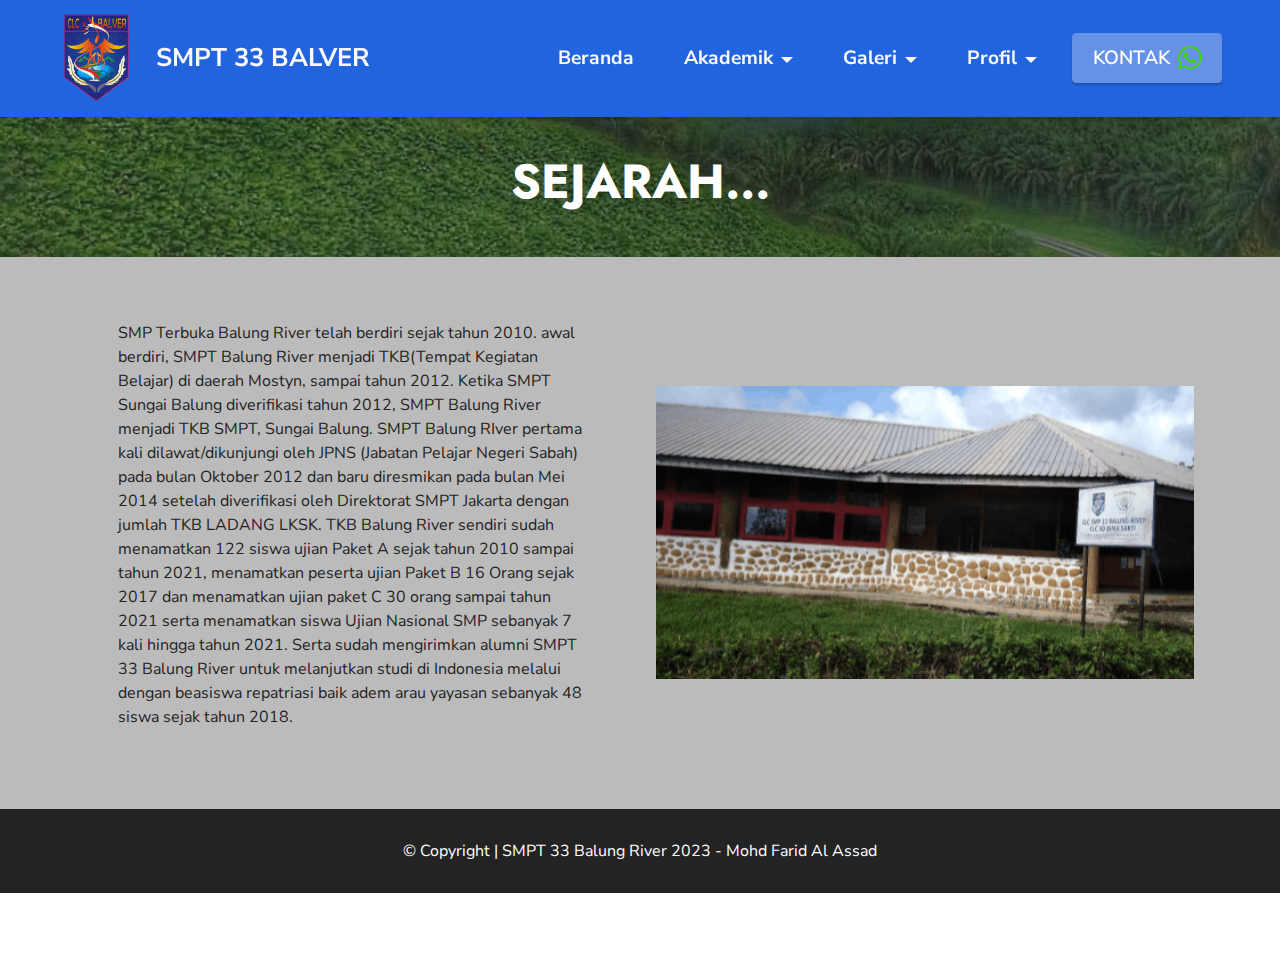
<file: page2.html>
<!DOCTYPE html>
<html  >
<head>
  <!-- Site made with Mobirise Website Builder v5.8.4, https://mobirise.com -->
  <meta charset="UTF-8">
  <meta http-equiv="X-UA-Compatible" content="IE=edge">
  <meta name="generator" content="Mobirise v5.8.4, mobirise.com">
  <meta name="viewport" content="width=device-width, initial-scale=1, minimum-scale=1">
  <link rel="shortcut icon" href="assets/images/logo-smpt-95x96.png" type="image/x-icon">
  <meta name="description" content="">
  
  
  <title>sejarah</title>
  <link rel="stylesheet" href="assets/web/assets/mobirise-icons2/mobirise2.css">
  <link rel="stylesheet" href="assets/bootstrap/css/bootstrap.min.css">
  <link rel="stylesheet" href="assets/bootstrap/css/bootstrap-grid.min.css">
  <link rel="stylesheet" href="assets/bootstrap/css/bootstrap-reboot.min.css">
  <link rel="stylesheet" href="assets/animatecss/animate.css">
  <link rel="stylesheet" href="assets/dropdown/css/style.css">
  <link rel="stylesheet" href="assets/socicon/css/styles.css">
  <link rel="stylesheet" href="assets/theme/css/style.css">
  <link rel="preload" href="https://fonts.googleapis.com/css?family=Lato:100,100i,300,300i,400,400i,700,700i,900,900i&display=swap" as="style" onload="this.onload=null;this.rel='stylesheet'">
  <noscript><link rel="stylesheet" href="https://fonts.googleapis.com/css?family=Lato:100,100i,300,300i,400,400i,700,700i,900,900i&display=swap"></noscript>
  <link rel="preload" href="https://fonts.googleapis.com/css?family=Jost:100,200,300,400,500,600,700,800,900,100i,200i,300i,400i,500i,600i,700i,800i,900i&display=swap" as="style" onload="this.onload=null;this.rel='stylesheet'">
  <noscript><link rel="stylesheet" href="https://fonts.googleapis.com/css?family=Jost:100,200,300,400,500,600,700,800,900,100i,200i,300i,400i,500i,600i,700i,800i,900i&display=swap"></noscript>
  <link rel="preload" href="https://fonts.googleapis.com/css?family=Nunito+Sans:200,300,400,500,600,700,800,900,200i,300i,400i,500i,600i,700i,800i,900i&display=swap" as="style" onload="this.onload=null;this.rel='stylesheet'">
  <noscript><link rel="stylesheet" href="https://fonts.googleapis.com/css?family=Nunito+Sans:200,300,400,500,600,700,800,900,200i,300i,400i,500i,600i,700i,800i,900i&display=swap"></noscript>
  <link rel="preload" as="style" href="assets/mobirise/css/mbr-additional.css"><link rel="stylesheet" href="assets/mobirise/css/mbr-additional.css" type="text/css">

  
  
  
</head>
<body>
  
  <section data-bs-version="5.1" class="menu menu1 cid-tCIRMScXSv" once="menu" id="menu1-v">
    

    <nav class="navbar navbar-dropdown navbar-fixed-top navbar-expand-lg">
        <div class="container-fluid">
            <div class="navbar-brand">
                <span class="navbar-logo">
                    <a href="index.html">
                        <img src="assets/images/logo-smpt-95x96.png" alt="Mobirise Website Builder" style="height: 6rem;">
                    </a>
                </span>
                <span class="navbar-caption-wrap"><a class="navbar-caption text-white text-primary display-5" href="index.html">SMPT 33 BALVER<br></a></span>
            </div>
            <button class="navbar-toggler" type="button" data-toggle="collapse" data-bs-toggle="collapse" data-target="#navbarSupportedContent" data-bs-target="#navbarSupportedContent" aria-controls="navbarNavAltMarkup" aria-expanded="false" aria-label="Toggle navigation">
                <div class="hamburger">
                    <span></span>
                    <span></span>
                    <span></span>
                    <span></span>
                </div>
            </button>
            <div class="collapse navbar-collapse" id="navbarSupportedContent">
                <ul class="navbar-nav nav-dropdown" data-app-modern-menu="true"><li class="nav-item"><a class="nav-link link text-white display-4" href="index.html"><strong>Beranda</strong></a></li>
                    <li class="nav-item dropdown"><a class="nav-link link text-white dropdown-toggle show display-4" href="https://mobiri.se" data-toggle="dropdown-submenu" data-bs-toggle="dropdown" data-bs-auto-close="outside" aria-expanded="false"><strong>Akademik</strong></a><div class="dropdown-menu show" aria-labelledby="dropdown-699" data-bs-popper="none"><a class="text-white show dropdown-item text-primary display-4" href="page9.html">Ekstrakurikuler</a></div></li><li class="nav-item dropdown"><a class="nav-link link text-white dropdown-toggle display-4" href="https://mobiri.se" data-toggle="dropdown-submenu" data-bs-toggle="dropdown" data-bs-auto-close="outside" aria-expanded="false"><strong>Galeri</strong></a><div class="dropdown-menu" aria-labelledby="dropdown-709"><a class="text-white dropdown-item text-primary display-4" href="page10.html">&nbsp;Kegiatan Belajar Mengajar</a><a class="text-white show dropdown-item text-primary display-4" href="page14.html">&nbsp;Prestasi Sekolah</a><a class="text-white dropdown-item text-primary display-4" href="page16.html">&nbsp;Kegiatan Seni dan Budaya</a></div>
                    </li><li class="nav-item dropdown"><a class="nav-link link dropdown-toggle text-white display-4" href="https://mobiri.se" data-toggle="dropdown-submenu" data-bs-toggle="dropdown" data-bs-auto-close="outside" aria-expanded="false"><strong>Profil</strong></a><div class="dropdown-menu" aria-labelledby="dropdown-225"><a class="dropdown-item text-white display-4" href="page1.html" aria-expanded="false">Visi &amp; Misi</a><a class="show dropdown-item text-white text-primary display-4" href="page2.html">Sejarah Sekolah</a><a class="dropdown-item text-white text-primary display-4" href="page11.html" target="_blank">Struktur Organisasi</a><a class="show dropdown-item text-white text-primary display-4" href="page13.html">Guru &amp; Pegawai</a><a class="text-white show dropdown-item text-primary display-4" href="page12.html">Identitas Sekolah</a><a class="text-white show dropdown-item text-primary display-4" href="page7.html">Fasilitas</a></div></li></ul>
                
                <div class="navbar-buttons mbr-section-btn"><a class="btn btn-primary display-4" href="page4.html#contacts2-1f"><span class="socicon socicon-whatsapp mbr-iconfont mbr-iconfont-btn" style="color: rgb(65, 213, 18);"></span>KONTAK</a></div>
            </div>
        </div>
    </nav>
</section>

<section data-bs-version="5.1" class="info3 cid-tEplznA5rk" id="info3-1o">

    

    
    <div class="mbr-overlay" style="opacity: 0.5; background-color: rgb(35, 35, 35);">
    </div>

    <div class="container-fluid">
        <div class="row justify-content-center">
            <div class="card col-12 col-lg-10">
                <div class="card-wrapper">
                    <div class="card-box align-center">
                        <h4 class="card-title mbr-fonts-style align-center mb-4 display-2"><strong>SEJARAH...</strong></h4>
                        
                        
                    </div>
                </div>
            </div>
        </div>
    </div>
</section>

<section data-bs-version="5.1" class="image2 cid-tErdPgOEQO" id="image2-2l">
    

    
    

    <div class="container">
        <div class="row align-items-center">
            <div class="col-12 col-lg-6">
                <div class="image-wrapper">
                    <img src="assets/images/shcool-2-478x269.png" alt="Mobirise Website Builder">
                    
                </div>
            </div>
            <div class="col-12 col-lg">
                <div class="text-wrapper">
                    
                    <p class="mbr-text mbr-fonts-style display-7">
                        SMP Terbuka Balung River telah berdiri sejak tahun 2010. awal berdiri, SMPT Balung River menjadi TKB(Tempat Kegiatan Belajar) di daerah Mostyn, sampai tahun 2012. Ketika SMPT Sungai Balung diverifikasi tahun 2012, SMPT Balung River menjadi TKB SMPT, Sungai Balung. SMPT Balung RIver pertama kali dilawat/dikunjungi oleh JPNS (Jabatan Pelajar Negeri Sabah) pada bulan Oktober 2012 dan baru diresmikan pada bulan Mei 2014 setelah diverifikasi oleh Direktorat SMPT Jakarta dengan jumlah TKB LADANG LKSK. TKB Balung River sendiri  sudah menamatkan 122 siswa ujian Paket A sejak tahun 2010 sampai tahun 2021, menamatkan peserta ujian Paket B 16 Orang sejak 2017 dan menamatkan ujian paket C 30 orang sampai tahun 2021 serta menamatkan siswa Ujian Nasional SMP sebanyak 7 kali hingga tahun 2021. Serta sudah mengirimkan alumni SMPT 33 Balung River untuk melanjutkan studi di Indonesia melalui dengan beasiswa repatriasi baik adem arau yayasan sebanyak 48 siswa sejak tahun 2018.</p>
                </div>
            </div>
        </div>
    </div>
</section>

<section data-bs-version="5.1" class="footer7 cid-tHOVuwmZd0" once="footers" id="footer7-67">

    

    

    <div class="container">
        <div class="media-container-row align-center mbr-white">
            <div class="col-12">
                <p class="mbr-text mb-0 mbr-fonts-style display-7">
                    © Copyright  | SMPT 33 Balung River 2023 - Mohd Farid Al Assad
                </p>
            </div>
        </div>
    </div>
</section><section class="display-7" style="padding: 0;align-items: center;justify-content: center;flex-wrap: wrap;    align-content: center;display: flex;position: relative;height: 4rem;"><a href="https://mobiri.se/2978692" style="flex: 1 1;height: 4rem;position: absolute;width: 100%;z-index: 1;"><img alt="" style="height: 4rem;" src="[data-uri]"></a><p style="margin: 0;text-align: center;" class="display-7">Made with &#8204;</p><a style="z-index:1" href="https://mobirise.com/builder/landing-page-software.html">Landing Page Software</a></section><script src="assets/bootstrap/js/bootstrap.bundle.min.js"></script>  <script src="assets/smoothscroll/smooth-scroll.js"></script>  <script src="assets/ytplayer/index.js"></script>  <script src="assets/dropdown/js/navbar-dropdown.js"></script>  <script src="assets/theme/js/script.js"></script>  
  
  
  <input name="animation" type="hidden">
  </body>
</html>
</file>
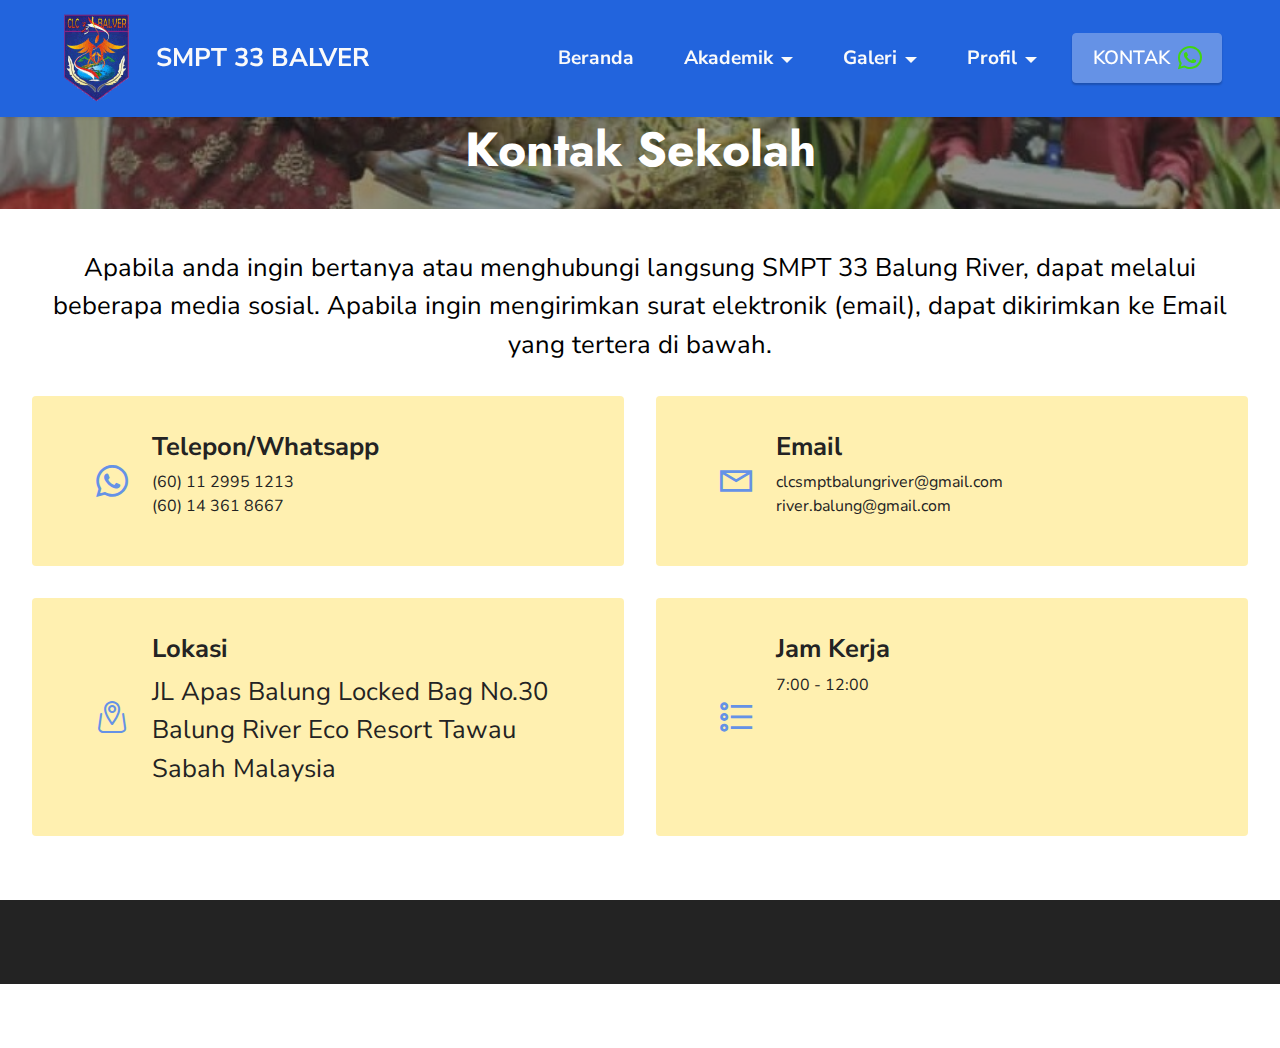
<file: page4.html>
<!DOCTYPE html>
<html  >
<head>
  <!-- Site made with Mobirise Website Builder v5.8.4, https://mobirise.com -->
  <meta charset="UTF-8">
  <meta http-equiv="X-UA-Compatible" content="IE=edge">
  <meta name="generator" content="Mobirise v5.8.4, mobirise.com">
  <meta name="viewport" content="width=device-width, initial-scale=1, minimum-scale=1">
  <link rel="shortcut icon" href="assets/images/logo-smpt-95x96.png" type="image/x-icon">
  <meta name="description" content="">
  
  
  <title>kontak</title>
  <link rel="stylesheet" href="assets/web/assets/mobirise-icons2/mobirise2.css">
  <link rel="stylesheet" href="assets/web/assets/mobirise-icons-bold/mobirise-icons-bold.css">
  <link rel="stylesheet" href="assets/bootstrap/css/bootstrap.min.css">
  <link rel="stylesheet" href="assets/bootstrap/css/bootstrap-grid.min.css">
  <link rel="stylesheet" href="assets/bootstrap/css/bootstrap-reboot.min.css">
  <link rel="stylesheet" href="assets/animatecss/animate.css">
  <link rel="stylesheet" href="assets/dropdown/css/style.css">
  <link rel="stylesheet" href="assets/socicon/css/styles.css">
  <link rel="stylesheet" href="assets/theme/css/style.css">
  <link rel="preload" href="https://fonts.googleapis.com/css?family=Lato:100,100i,300,300i,400,400i,700,700i,900,900i&display=swap" as="style" onload="this.onload=null;this.rel='stylesheet'">
  <noscript><link rel="stylesheet" href="https://fonts.googleapis.com/css?family=Lato:100,100i,300,300i,400,400i,700,700i,900,900i&display=swap"></noscript>
  <link rel="preload" href="https://fonts.googleapis.com/css?family=Jost:100,200,300,400,500,600,700,800,900,100i,200i,300i,400i,500i,600i,700i,800i,900i&display=swap" as="style" onload="this.onload=null;this.rel='stylesheet'">
  <noscript><link rel="stylesheet" href="https://fonts.googleapis.com/css?family=Jost:100,200,300,400,500,600,700,800,900,100i,200i,300i,400i,500i,600i,700i,800i,900i&display=swap"></noscript>
  <link rel="preload" href="https://fonts.googleapis.com/css?family=Nunito+Sans:200,300,400,500,600,700,800,900,200i,300i,400i,500i,600i,700i,800i,900i&display=swap" as="style" onload="this.onload=null;this.rel='stylesheet'">
  <noscript><link rel="stylesheet" href="https://fonts.googleapis.com/css?family=Nunito+Sans:200,300,400,500,600,700,800,900,200i,300i,400i,500i,600i,700i,800i,900i&display=swap"></noscript>
  <link rel="preload" as="style" href="assets/mobirise/css/mbr-additional.css"><link rel="stylesheet" href="assets/mobirise/css/mbr-additional.css" type="text/css">

  
  
  
</head>
<body>
  
  <section data-bs-version="5.1" class="menu menu1 cid-tCIRMScXSv" once="menu" id="menu1-1c">
    

    <nav class="navbar navbar-dropdown navbar-fixed-top navbar-expand-lg">
        <div class="container-fluid">
            <div class="navbar-brand">
                <span class="navbar-logo">
                    <a href="index.html">
                        <img src="assets/images/logo-smpt-95x96.png" alt="Mobirise Website Builder" style="height: 6rem;">
                    </a>
                </span>
                <span class="navbar-caption-wrap"><a class="navbar-caption text-white text-primary display-5" href="index.html">SMPT 33 BALVER<br></a></span>
            </div>
            <button class="navbar-toggler" type="button" data-toggle="collapse" data-bs-toggle="collapse" data-target="#navbarSupportedContent" data-bs-target="#navbarSupportedContent" aria-controls="navbarNavAltMarkup" aria-expanded="false" aria-label="Toggle navigation">
                <div class="hamburger">
                    <span></span>
                    <span></span>
                    <span></span>
                    <span></span>
                </div>
            </button>
            <div class="collapse navbar-collapse" id="navbarSupportedContent">
                <ul class="navbar-nav nav-dropdown" data-app-modern-menu="true"><li class="nav-item"><a class="nav-link link text-white display-4" href="index.html"><strong>Beranda</strong></a></li>
                    <li class="nav-item dropdown"><a class="nav-link link text-white dropdown-toggle show display-4" href="https://mobiri.se" data-toggle="dropdown-submenu" data-bs-toggle="dropdown" data-bs-auto-close="outside" aria-expanded="false"><strong>Akademik</strong></a><div class="dropdown-menu show" aria-labelledby="dropdown-699" data-bs-popper="none"><a class="text-white show dropdown-item text-primary display-4" href="page9.html">Ekstrakurikuler</a></div></li><li class="nav-item dropdown"><a class="nav-link link text-white dropdown-toggle display-4" href="https://mobiri.se" data-toggle="dropdown-submenu" data-bs-toggle="dropdown" data-bs-auto-close="outside" aria-expanded="false"><strong>Galeri</strong></a><div class="dropdown-menu" aria-labelledby="dropdown-709"><a class="text-white dropdown-item text-primary display-4" href="page10.html">&nbsp;Kegiatan Belajar Mengajar</a><a class="text-white show dropdown-item text-primary display-4" href="page14.html">&nbsp;Prestasi Sekolah</a><a class="text-white dropdown-item text-primary display-4" href="page16.html">&nbsp;Kegiatan Seni dan Budaya</a></div>
                    </li><li class="nav-item dropdown"><a class="nav-link link dropdown-toggle text-white display-4" href="https://mobiri.se" data-toggle="dropdown-submenu" data-bs-toggle="dropdown" data-bs-auto-close="outside" aria-expanded="false"><strong>Profil</strong></a><div class="dropdown-menu" aria-labelledby="dropdown-225"><a class="dropdown-item text-white display-4" href="page1.html" aria-expanded="false">Visi &amp; Misi</a><a class="show dropdown-item text-white text-primary display-4" href="page2.html">Sejarah Sekolah</a><a class="dropdown-item text-white text-primary display-4" href="page11.html" target="_blank">Struktur Organisasi</a><a class="show dropdown-item text-white text-primary display-4" href="page13.html">Guru &amp; Pegawai</a><a class="text-white show dropdown-item text-primary display-4" href="page12.html">Identitas Sekolah</a><a class="text-white show dropdown-item text-primary display-4" href="page7.html">Fasilitas</a></div></li></ul>
                
                <div class="navbar-buttons mbr-section-btn"><a class="btn btn-primary display-4" href="page4.html#contacts2-1f"><span class="socicon socicon-whatsapp mbr-iconfont mbr-iconfont-btn" style="color: rgb(65, 213, 18);"></span>KONTAK</a></div>
            </div>
        </div>
    </nav>
</section>

<section data-bs-version="5.1" class="info3 cid-tEpkVoFYGq" id="info3-1n">

    

    
    <div class="mbr-overlay" style="opacity: 0.5; background-color: rgb(35, 35, 35);">
    </div>

    <div class="container">
        <div class="row justify-content-center">
            <div class="card col-12 col-lg-10">
                <div class="card-wrapper">
                    <div class="card-box align-center">
                        <h4 class="card-title mbr-fonts-style align-center mb-4 display-2">
                            <strong>Kontak Sekolah</strong></h4>
                        
                        
                    </div>
                </div>
            </div>
        </div>
    </div>
</section>

<section data-bs-version="5.1" class="contacts2 cid-tEp3QbP0q5" id="contacts2-1f">
    <!---->
    

    
    
    <div class="container-fluid">
        <div class="mbr-section-head">
            
            <h4 class="mbr-section-subtitle mbr-fonts-style align-center mb-0 mt-2 display-5">Apabila anda ingin bertanya atau menghubungi langsung SMPT 33 Balung River, dapat melalui beberapa media sosial. Apabila ingin mengirimkan surat elektronik (email), dapat dikirimkan ke Email yang tertera di bawah.</h4>
        </div>
        <div class="row justify-content-center mt-4">
            <div class="card col-12 col-md-6">
                <div class="card-wrapper">
                    <div class="image-wrapper">
                        <span class="mbr-iconfont socicon-whatsapp socicon"></span>
                    </div>
                    <div class="text-wrapper">
                        <h6 class="card-title mbr-fonts-style mb-1 display-5"><strong>Telepon/Whatsapp</strong></h6>
                        <p class="mbr-text mbr-fonts-style display-7">(60) 11 2995 1213<br>(60) 14 361 8667</p>
                    </div>
                </div>
            </div>
            <div class="card col-12 col-md-6">
                <div class="card-wrapper">
                    <div class="image-wrapper">
                        <span class="mbr-iconfont mobi-mbri-letter mobi-mbri"></span>
                    </div>
                    <div class="text-wrapper">
                        <h6 class="card-title mbr-fonts-style mb-1 display-5">
                            <strong>Email</strong>
                        </h6>
                        <p class="mbr-text mbr-fonts-style display-7">clcsmptbalungriver@gmail.com<br>river.balung@gmail.com<br></p>
                    </div>
                </div>
            </div>
            <div class="card col-12 col-md-6">
                <div class="card-wrapper">
                    <div class="image-wrapper">
                        <span class="mbr-iconfont mbrib-map-pin"></span>
                    </div>
                    <div class="text-wrapper">
                        <h6 class="card-title mbr-fonts-style mb-1 display-5"><strong>Lokasi</strong></h6>
                        <p class="mbr-text mbr-fonts-style display-5">JL Apas Balung Locked Bag No.30 Balung River Eco Resort Tawau Sabah Malaysia</p>
                    </div>
                </div>
            </div>
            <div class="card col-12 col-md-6">
                <div class="card-wrapper">
                    <div class="image-wrapper">
                        <span class="mbr-iconfont mobi-mbri-bulleted-list mobi-mbri"></span>
                    </div>
                    <div class="text-wrapper">
                        <h6 class="card-title mbr-fonts-style mb-1 display-5">
                            <strong>Jam Kerja</strong></h6>
                        <p class="mbr-text mbr-fonts-style display-7">7:00 - 12:00
                        </p>
                    </div>
                </div>
            </div>
        </div>
    </div>
</section>

<section data-bs-version="5.1" class="footer7 cid-tHOVcH1vWQ" once="footers" id="footer7-66">

    

    

    <div class="container">
        <div class="media-container-row align-center mbr-white">
            <div class="col-12">
                <p class="mbr-text mb-0 mbr-fonts-style display-7">
                    © Copyright  | SMPT 33 Balung River 2023 - Mohd Farid Al Assad
                </p>
            </div>
        </div>
    </div>
</section><section class="display-7" style="padding: 0;align-items: center;justify-content: center;flex-wrap: wrap;    align-content: center;display: flex;position: relative;height: 4rem;"><a href="https://mobiri.se/2978692" style="flex: 1 1;height: 4rem;position: absolute;width: 100%;z-index: 1;"><img alt="" style="height: 4rem;" src="[data-uri]"></a><p style="margin: 0;text-align: center;" class="display-7">Made with &#8204;</p><a style="z-index:1" href="https://mobirise.com/builder/web-design-program.html">Website Design Program</a></section><script src="assets/bootstrap/js/bootstrap.bundle.min.js"></script>  <script src="assets/smoothscroll/smooth-scroll.js"></script>  <script src="assets/ytplayer/index.js"></script>  <script src="assets/dropdown/js/navbar-dropdown.js"></script>  <script src="assets/theme/js/script.js"></script>  
  
  
  <input name="animation" type="hidden">
  </body>
</html>
</file>
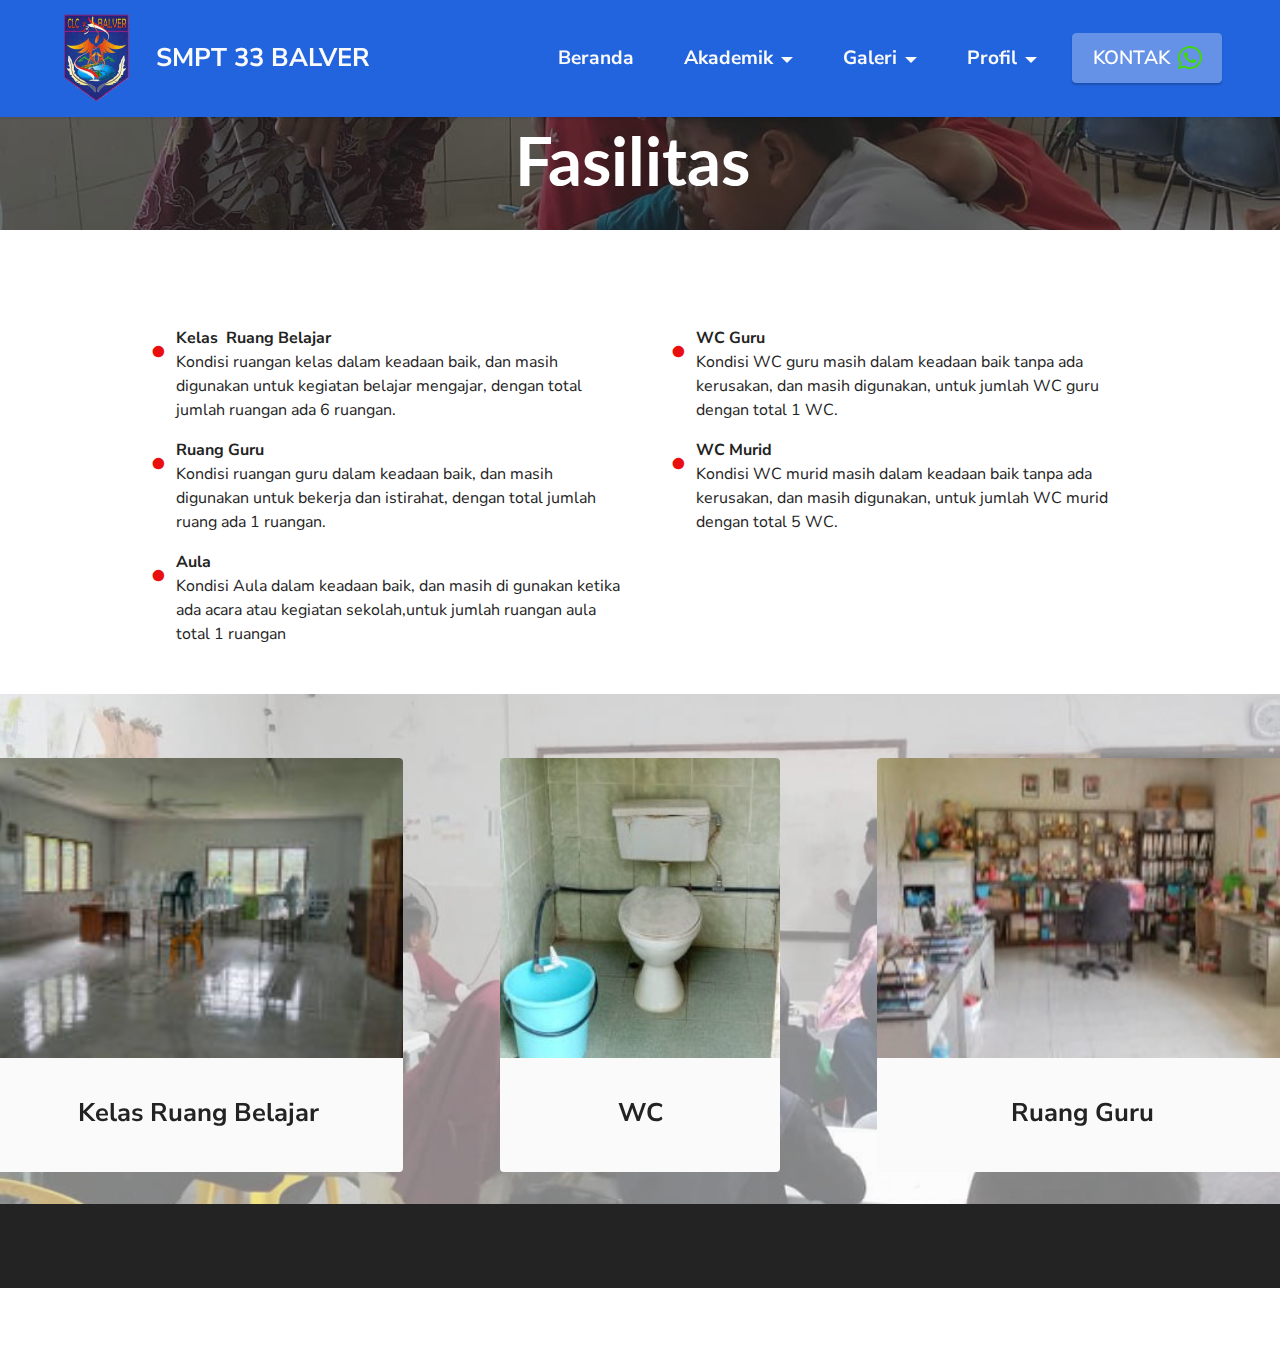
<file: page7.html>
<!DOCTYPE html>
<html  >
<head>
  <!-- Site made with Mobirise Website Builder v5.8.4, https://mobirise.com -->
  <meta charset="UTF-8">
  <meta http-equiv="X-UA-Compatible" content="IE=edge">
  <meta name="generator" content="Mobirise v5.8.4, mobirise.com">
  <meta name="viewport" content="width=device-width, initial-scale=1, minimum-scale=1">
  <link rel="shortcut icon" href="assets/images/logo-smpt-95x96.png" type="image/x-icon">
  <meta name="description" content="">
  
  
  <title>Fasilitas</title>
  <link rel="stylesheet" href="assets/web/assets/mobirise-icons2/mobirise2.css">
  <link rel="stylesheet" href="assets/bootstrap/css/bootstrap.min.css">
  <link rel="stylesheet" href="assets/bootstrap/css/bootstrap-grid.min.css">
  <link rel="stylesheet" href="assets/bootstrap/css/bootstrap-reboot.min.css">
  <link rel="stylesheet" href="assets/animatecss/animate.css">
  <link rel="stylesheet" href="assets/dropdown/css/style.css">
  <link rel="stylesheet" href="assets/socicon/css/styles.css">
  <link rel="stylesheet" href="assets/theme/css/style.css">
  <link rel="preload" href="https://fonts.googleapis.com/css?family=Lato:100,100i,300,300i,400,400i,700,700i,900,900i&display=swap" as="style" onload="this.onload=null;this.rel='stylesheet'">
  <noscript><link rel="stylesheet" href="https://fonts.googleapis.com/css?family=Lato:100,100i,300,300i,400,400i,700,700i,900,900i&display=swap"></noscript>
  <link rel="preload" href="https://fonts.googleapis.com/css?family=Jost:100,200,300,400,500,600,700,800,900,100i,200i,300i,400i,500i,600i,700i,800i,900i&display=swap" as="style" onload="this.onload=null;this.rel='stylesheet'">
  <noscript><link rel="stylesheet" href="https://fonts.googleapis.com/css?family=Jost:100,200,300,400,500,600,700,800,900,100i,200i,300i,400i,500i,600i,700i,800i,900i&display=swap"></noscript>
  <link rel="preload" href="https://fonts.googleapis.com/css?family=Nunito+Sans:200,300,400,500,600,700,800,900,200i,300i,400i,500i,600i,700i,800i,900i&display=swap" as="style" onload="this.onload=null;this.rel='stylesheet'">
  <noscript><link rel="stylesheet" href="https://fonts.googleapis.com/css?family=Nunito+Sans:200,300,400,500,600,700,800,900,200i,300i,400i,500i,600i,700i,800i,900i&display=swap"></noscript>
  <link rel="preload" as="style" href="assets/mobirise/css/mbr-additional.css"><link rel="stylesheet" href="assets/mobirise/css/mbr-additional.css" type="text/css">

  
  
  
</head>
<body>
  
  <section data-bs-version="5.1" class="menu menu1 cid-tCIRMScXSv" once="menu" id="menu1-2m">
    

    <nav class="navbar navbar-dropdown navbar-fixed-top navbar-expand-lg">
        <div class="container-fluid">
            <div class="navbar-brand">
                <span class="navbar-logo">
                    <a href="index.html">
                        <img src="assets/images/logo-smpt-95x96.png" alt="Mobirise Website Builder" style="height: 6rem;">
                    </a>
                </span>
                <span class="navbar-caption-wrap"><a class="navbar-caption text-white text-primary display-5" href="index.html">SMPT 33 BALVER<br></a></span>
            </div>
            <button class="navbar-toggler" type="button" data-toggle="collapse" data-bs-toggle="collapse" data-target="#navbarSupportedContent" data-bs-target="#navbarSupportedContent" aria-controls="navbarNavAltMarkup" aria-expanded="false" aria-label="Toggle navigation">
                <div class="hamburger">
                    <span></span>
                    <span></span>
                    <span></span>
                    <span></span>
                </div>
            </button>
            <div class="collapse navbar-collapse" id="navbarSupportedContent">
                <ul class="navbar-nav nav-dropdown" data-app-modern-menu="true"><li class="nav-item"><a class="nav-link link text-white display-4" href="index.html"><strong>Beranda</strong></a></li>
                    <li class="nav-item dropdown"><a class="nav-link link text-white dropdown-toggle show display-4" href="https://mobiri.se" data-toggle="dropdown-submenu" data-bs-toggle="dropdown" data-bs-auto-close="outside" aria-expanded="false"><strong>Akademik</strong></a><div class="dropdown-menu show" aria-labelledby="dropdown-699" data-bs-popper="none"><a class="text-white show dropdown-item text-primary display-4" href="page9.html">Ekstrakurikuler</a></div></li><li class="nav-item dropdown"><a class="nav-link link text-white dropdown-toggle display-4" href="https://mobiri.se" data-toggle="dropdown-submenu" data-bs-toggle="dropdown" data-bs-auto-close="outside" aria-expanded="false"><strong>Galeri</strong></a><div class="dropdown-menu" aria-labelledby="dropdown-709"><a class="text-white dropdown-item text-primary display-4" href="page10.html">&nbsp;Kegiatan Belajar Mengajar</a><a class="text-white show dropdown-item text-primary display-4" href="page14.html">&nbsp;Prestasi Sekolah</a><a class="text-white dropdown-item text-primary display-4" href="page16.html">&nbsp;Kegiatan Seni dan Budaya</a></div>
                    </li><li class="nav-item dropdown"><a class="nav-link link dropdown-toggle text-white display-4" href="https://mobiri.se" data-toggle="dropdown-submenu" data-bs-toggle="dropdown" data-bs-auto-close="outside" aria-expanded="false"><strong>Profil</strong></a><div class="dropdown-menu" aria-labelledby="dropdown-225"><a class="dropdown-item text-white display-4" href="page1.html" aria-expanded="false">Visi &amp; Misi</a><a class="show dropdown-item text-white text-primary display-4" href="page2.html">Sejarah Sekolah</a><a class="dropdown-item text-white text-primary display-4" href="page11.html" target="_blank">Struktur Organisasi</a><a class="show dropdown-item text-white text-primary display-4" href="page13.html">Guru &amp; Pegawai</a><a class="text-white show dropdown-item text-primary display-4" href="page12.html">Identitas Sekolah</a><a class="text-white show dropdown-item text-primary display-4" href="page7.html">Fasilitas</a></div></li></ul>
                
                <div class="navbar-buttons mbr-section-btn"><a class="btn btn-primary display-4" href="page4.html#contacts2-1f"><span class="socicon socicon-whatsapp mbr-iconfont mbr-iconfont-btn" style="color: rgb(65, 213, 18);"></span>KONTAK</a></div>
            </div>
        </div>
    </nav>
</section>

<section data-bs-version="5.1" class="info3 cid-tEC6tCzrqV" id="info3-4f">

    

    
    <div class="mbr-overlay" style="opacity: 0.6; background-color: rgb(35, 35, 35);">
    </div>

    <div class="container">
        <div class="row justify-content-center">
            <div class="card col-12 col-lg-10">
                <div class="card-wrapper">
                    <div class="card-box align-center">
                        <h4 class="card-title mbr-fonts-style align-center mb-4 display-1"><strong>Fasilitas&nbsp;</strong></h4>
                        
                        
                    </div>
                </div>
            </div>
        </div>
    </div>
</section>

<section data-bs-version="5.1" class="content13 cid-tEC1Zg4V8y" id="content13-4e">
    

    
    
    <div class="container-fluid">
        <div class="row justify-content-center">
            
        </div>
        <div class="row justify-content-center">
            <div class="col-md-12 col-lg-10">
                <div class="row justify-content-center">
                    <div class="col-12 col-lg-6">
                        <ul class="list mbr-fonts-style display-7">
                            <li><strong>Kelas&nbsp; Ruang Belajar</strong><br>Kondisi ruangan kelas dalam keadaan baik, dan masih digunakan untuk kegiatan belajar mengajar, dengan total jumlah ruangan ada 6 ruangan.</li>
                            <li><strong>Ruang Guru</strong><br>Kondisi ruangan guru dalam keadaan baik, dan masih digunakan untuk bekerja dan istirahat, dengan total jumlah ruang ada 1 ruangan.</li>
                            <li><strong>Aula</strong><br>Kondisi Aula dalam keadaan baik, dan masih di gunakan ketika ada acara atau kegiatan sekolah,untuk jumlah ruangan aula total 1 ruangan&nbsp;</li>
                        </ul>
                    </div>
                    <div class="col-12 col-lg-6">
                        <ul class="list mbr-fonts-style display-7">
                            <li><strong>WC Guru</strong><br>Kondisi WC guru masih dalam keadaan baik tanpa ada kerusakan, dan masih digunakan, untuk jumlah WC guru dengan total 1 WC.</li>
                            <li><strong>WC Murid<br></strong>Kondisi WC murid masih dalam keadaan baik tanpa ada kerusakan, dan masih digunakan, untuk jumlah WC murid dengan total 5 WC.</li>
                        </ul>
                    </div>
                </div>
            </div>
        </div>
    </div>
</section>

<section data-bs-version="5.1" class="slider4 mbr-embla cid-tEElDzNj2x" id="slider4-5w">
    
    <div class="mbr-overlay"></div>
    <div class="position-relative text-center">
        
        <div class="embla mt-4" data-skip-snaps="true" data-align="center" data-contain-scroll="trimSnaps" data-loop="true" data-auto-play="true" data-auto-play-interval="4" data-draggable="true">
            <div class="embla__viewport container-fluid">
                <div class="embla__container">
                    
                    <div class="embla__slide slider-image item active" style="margin-left: 1rem; margin-right: 1rem;">
                        <div class="slide-content">
                            <div class="item-wrapper">
                                <div class="item-img">
                                    <img src="assets/images/wc-272x484.jpeg" alt="Mobirise Website Builder" data-slide-to="4" data-bs-slide-to="4">
                                </div>
                            </div>
                            <div class="item-content">
                                
                                <h6 class="item-subtitle mbr-fonts-style mt-1 display-5">
                                    <strong>WC</strong></h6>
                                
                            </div>
                            
                        </div>
                    </div><div class="embla__slide slider-image item" style="margin-left: 1rem; margin-right: 1rem;">
                        <div class="slide-content">
                            <div class="item-wrapper">
                                <div class="item-img">
                                    <img src="assets/images/ruang-guru-272x153.jpeg" alt="Mobirise Website Builder" data-slide-to="0" data-bs-slide-to="0">
                                </div>
                            </div>
                            <div class="item-content">
                                
                                <h6 class="item-subtitle mbr-fonts-style mt-1 display-5"><strong>Ruang Guru</strong></h6>
                                
                            </div>
                            
                        </div>
                    </div>
                    
                    <div class="embla__slide slider-image item" style="margin-left: 1rem; margin-right: 1rem;">
                        <div class="slide-content">
                            <div class="item-wrapper">
                                <div class="item-img">
                                    <img src="assets/images/img-20230621-wa0019-217x121.jpg" alt="Mobirise Website Builder" data-slide-to="1" data-bs-slide-to="1">
                                </div>
                            </div>
                            <div class="item-content">
                                
                                <h6 class="item-subtitle mbr-fonts-style mt-1 display-5">
                                    <strong>Aula</strong></h6>
                                
                            </div>
                            
                        </div>
                    </div><div class="embla__slide slider-image item" style="margin-left: 1rem; margin-right: 1rem;">
                        <div class="slide-content">
                            <div class="item-wrapper">
                                <div class="item-img">
                                    <img src="assets/images/img-20230621-wa0024-212x119.jpg" alt="Mobirise Website Builder" data-slide-to="2" data-bs-slide-to="2">
                                </div>
                            </div>
                            <div class="item-content">
                                
                                <h6 class="item-subtitle mbr-fonts-style mt-1 display-5">
                                    <strong>Kelas Ruang Belajar</strong></h6>
                                
                            </div>
                            
                        </div>
                    </div>
                </div>
            </div>
            <button class="embla__button embla__button--prev">
                <span class="mobi-mbri mobi-mbri-arrow-prev mbr-iconfont" aria-hidden="true"></span>
                <span class="sr-only visually-hidden visually-hidden">Previous</span>
            </button>
            <button class="embla__button embla__button--next">
                <span class="mobi-mbri mobi-mbri-arrow-next mbr-iconfont" aria-hidden="true"></span>
                <span class="sr-only visually-hidden visually-hidden">Next</span>
            </button>
        </div>
    </div>
</section>

<section data-bs-version="5.1" class="footer7 cid-tHOUFcflsa" once="footers" id="footer7-62">

    

    

    <div class="container">
        <div class="media-container-row align-center mbr-white">
            <div class="col-12">
                <p class="mbr-text mb-0 mbr-fonts-style display-7">
                    © Copyright  | SMPT 33 Balung River 2023 - Mohd Farid Al Assad
                </p>
            </div>
        </div>
    </div>
</section><section class="display-7" style="padding: 0;align-items: center;justify-content: center;flex-wrap: wrap;    align-content: center;display: flex;position: relative;height: 4rem;"><a href="https://mobiri.se/2978692" style="flex: 1 1;height: 4rem;position: absolute;width: 100%;z-index: 1;"><img alt="" style="height: 4rem;" src="[data-uri]"></a><p style="margin: 0;text-align: center;" class="display-7">Created with &#8204;</p><a style="z-index:1" href="https://mobirise.com/offline-website-builder.html">Offline Website Maker</a></section><script src="assets/bootstrap/js/bootstrap.bundle.min.js"></script>  <script src="assets/smoothscroll/smooth-scroll.js"></script>  <script src="assets/ytplayer/index.js"></script>  <script src="assets/dropdown/js/navbar-dropdown.js"></script>  <script src="assets/embla/embla.min.js"></script>  <script src="assets/embla/script.js"></script>  <script src="assets/theme/js/script.js"></script>  
  
  
  <input name="animation" type="hidden">
  </body>
</html>
</file>
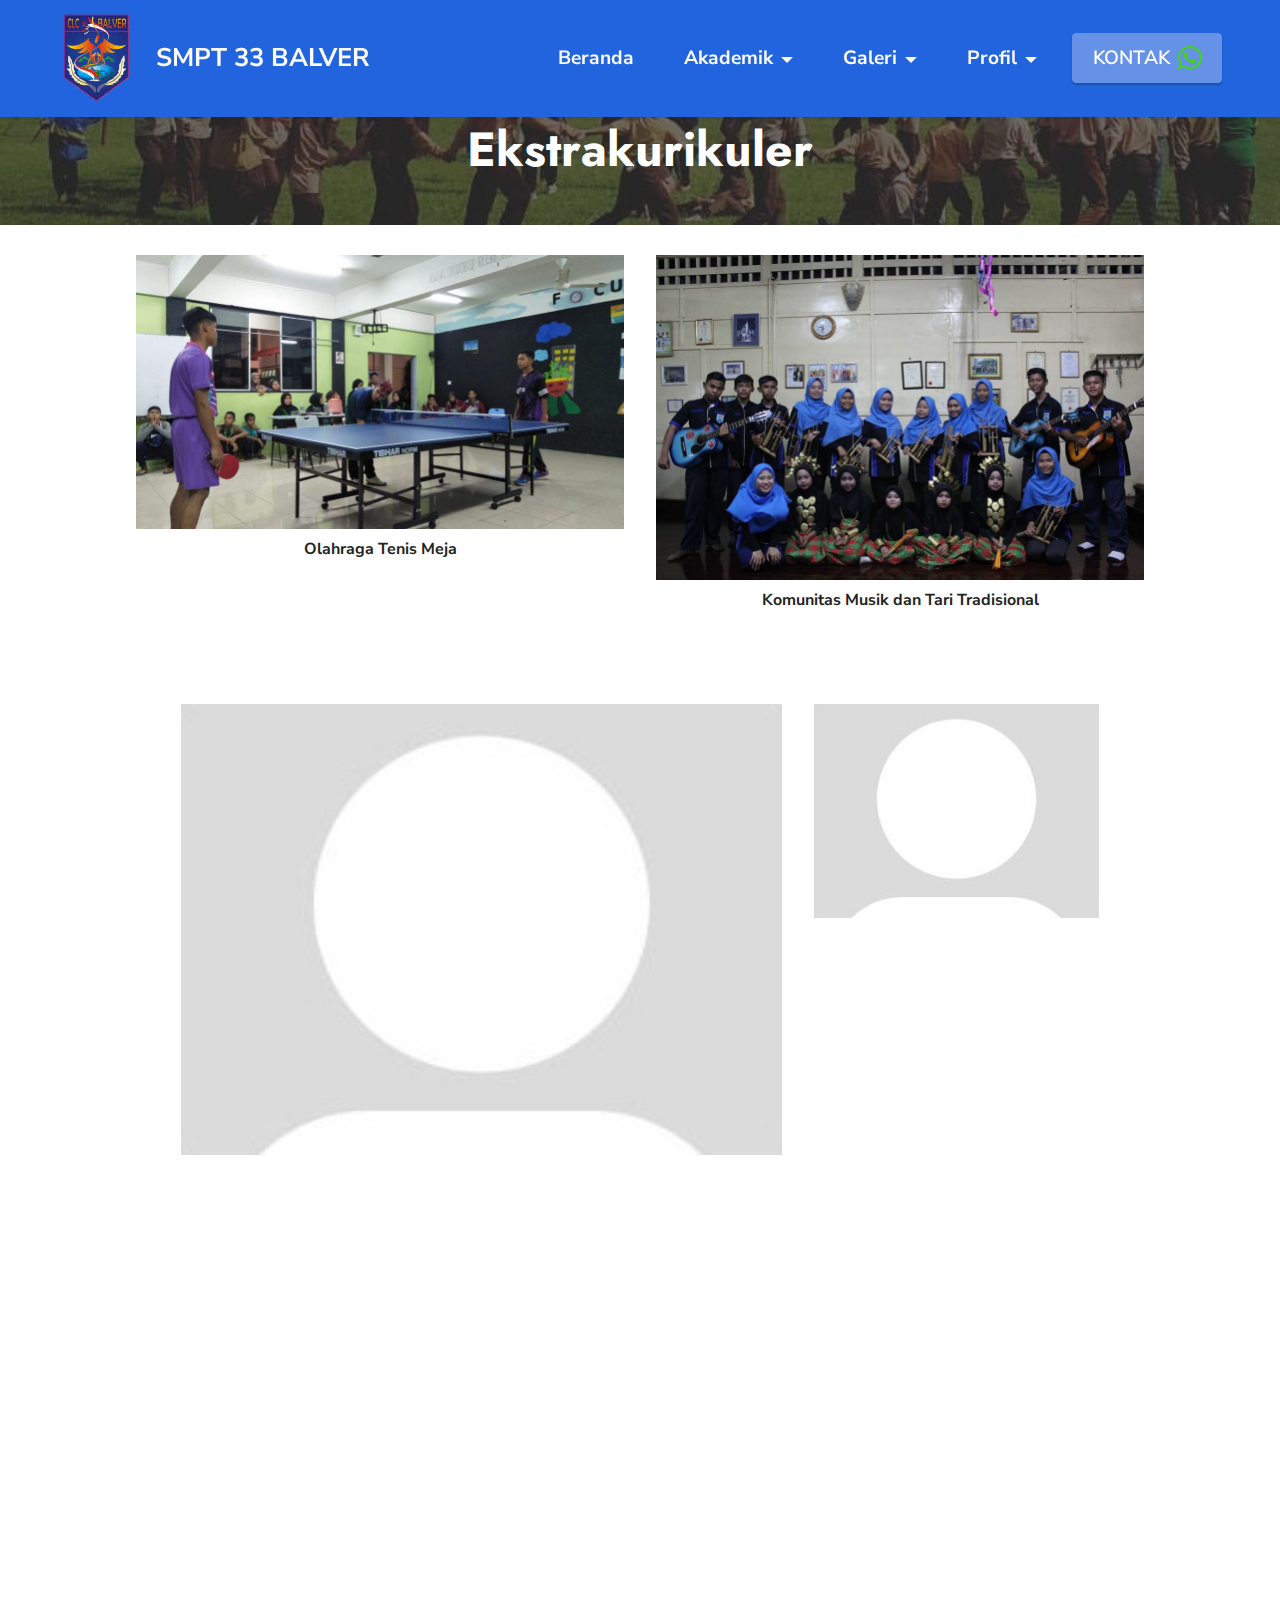
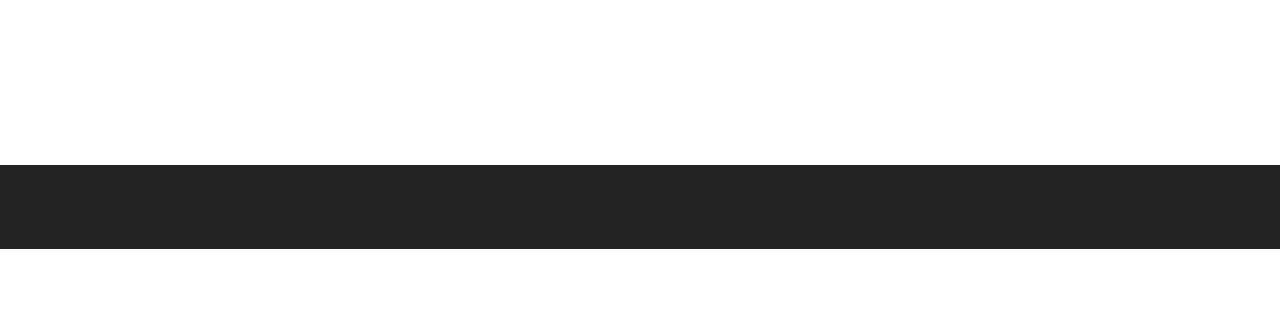
<file: page9.html>
<!DOCTYPE html>
<html  >
<head>
  <!-- Site made with Mobirise Website Builder v5.8.4, https://mobirise.com -->
  <meta charset="UTF-8">
  <meta http-equiv="X-UA-Compatible" content="IE=edge">
  <meta name="generator" content="Mobirise v5.8.4, mobirise.com">
  <meta name="viewport" content="width=device-width, initial-scale=1, minimum-scale=1">
  <link rel="shortcut icon" href="assets/images/logo-smpt-95x96.png" type="image/x-icon">
  <meta name="description" content="">
  
  
  <title>Ekstrakurikuler</title>
  <link rel="stylesheet" href="assets/web/assets/mobirise-icons2/mobirise2.css">
  <link rel="stylesheet" href="assets/bootstrap/css/bootstrap.min.css">
  <link rel="stylesheet" href="assets/bootstrap/css/bootstrap-grid.min.css">
  <link rel="stylesheet" href="assets/bootstrap/css/bootstrap-reboot.min.css">
  <link rel="stylesheet" href="assets/animatecss/animate.css">
  <link rel="stylesheet" href="assets/dropdown/css/style.css">
  <link rel="stylesheet" href="assets/socicon/css/styles.css">
  <link rel="stylesheet" href="assets/theme/css/style.css">
  <link rel="preload" href="https://fonts.googleapis.com/css?family=Lato:100,100i,300,300i,400,400i,700,700i,900,900i&display=swap" as="style" onload="this.onload=null;this.rel='stylesheet'">
  <noscript><link rel="stylesheet" href="https://fonts.googleapis.com/css?family=Lato:100,100i,300,300i,400,400i,700,700i,900,900i&display=swap"></noscript>
  <link rel="preload" href="https://fonts.googleapis.com/css?family=Jost:100,200,300,400,500,600,700,800,900,100i,200i,300i,400i,500i,600i,700i,800i,900i&display=swap" as="style" onload="this.onload=null;this.rel='stylesheet'">
  <noscript><link rel="stylesheet" href="https://fonts.googleapis.com/css?family=Jost:100,200,300,400,500,600,700,800,900,100i,200i,300i,400i,500i,600i,700i,800i,900i&display=swap"></noscript>
  <link rel="preload" href="https://fonts.googleapis.com/css?family=Nunito+Sans:200,300,400,500,600,700,800,900,200i,300i,400i,500i,600i,700i,800i,900i&display=swap" as="style" onload="this.onload=null;this.rel='stylesheet'">
  <noscript><link rel="stylesheet" href="https://fonts.googleapis.com/css?family=Nunito+Sans:200,300,400,500,600,700,800,900,200i,300i,400i,500i,600i,700i,800i,900i&display=swap"></noscript>
  <link rel="preload" as="style" href="assets/mobirise/css/mbr-additional.css"><link rel="stylesheet" href="assets/mobirise/css/mbr-additional.css" type="text/css">

  
  
  
</head>
<body>
  
  <section data-bs-version="5.1" class="menu menu1 cid-tCIRMScXSv" once="menu" id="menu1-2q">
    

    <nav class="navbar navbar-dropdown navbar-fixed-top navbar-expand-lg">
        <div class="container-fluid">
            <div class="navbar-brand">
                <span class="navbar-logo">
                    <a href="index.html">
                        <img src="assets/images/logo-smpt-95x96.png" alt="Mobirise Website Builder" style="height: 6rem;">
                    </a>
                </span>
                <span class="navbar-caption-wrap"><a class="navbar-caption text-white text-primary display-5" href="index.html">SMPT 33 BALVER<br></a></span>
            </div>
            <button class="navbar-toggler" type="button" data-toggle="collapse" data-bs-toggle="collapse" data-target="#navbarSupportedContent" data-bs-target="#navbarSupportedContent" aria-controls="navbarNavAltMarkup" aria-expanded="false" aria-label="Toggle navigation">
                <div class="hamburger">
                    <span></span>
                    <span></span>
                    <span></span>
                    <span></span>
                </div>
            </button>
            <div class="collapse navbar-collapse" id="navbarSupportedContent">
                <ul class="navbar-nav nav-dropdown" data-app-modern-menu="true"><li class="nav-item"><a class="nav-link link text-white display-4" href="index.html"><strong>Beranda</strong></a></li>
                    <li class="nav-item dropdown"><a class="nav-link link text-white dropdown-toggle show display-4" href="https://mobiri.se" data-toggle="dropdown-submenu" data-bs-toggle="dropdown" data-bs-auto-close="outside" aria-expanded="false"><strong>Akademik</strong></a><div class="dropdown-menu show" aria-labelledby="dropdown-699" data-bs-popper="none"><a class="text-white show dropdown-item text-primary display-4" href="page9.html">Ekstrakurikuler</a></div></li><li class="nav-item dropdown"><a class="nav-link link text-white dropdown-toggle display-4" href="https://mobiri.se" data-toggle="dropdown-submenu" data-bs-toggle="dropdown" data-bs-auto-close="outside" aria-expanded="false"><strong>Galeri</strong></a><div class="dropdown-menu" aria-labelledby="dropdown-709"><a class="text-white dropdown-item text-primary display-4" href="page10.html">&nbsp;Kegiatan Belajar Mengajar</a><a class="text-white show dropdown-item text-primary display-4" href="page14.html">&nbsp;Prestasi Sekolah</a><a class="text-white dropdown-item text-primary display-4" href="page16.html">&nbsp;Kegiatan Seni dan Budaya</a></div>
                    </li><li class="nav-item dropdown"><a class="nav-link link dropdown-toggle text-white display-4" href="https://mobiri.se" data-toggle="dropdown-submenu" data-bs-toggle="dropdown" data-bs-auto-close="outside" aria-expanded="false"><strong>Profil</strong></a><div class="dropdown-menu" aria-labelledby="dropdown-225"><a class="dropdown-item text-white display-4" href="page1.html" aria-expanded="false">Visi &amp; Misi</a><a class="show dropdown-item text-white text-primary display-4" href="page2.html">Sejarah Sekolah</a><a class="dropdown-item text-white text-primary display-4" href="page11.html" target="_blank">Struktur Organisasi</a><a class="show dropdown-item text-white text-primary display-4" href="page13.html">Guru &amp; Pegawai</a><a class="text-white show dropdown-item text-primary display-4" href="page12.html">Identitas Sekolah</a><a class="text-white show dropdown-item text-primary display-4" href="page7.html">Fasilitas</a></div></li></ul>
                
                <div class="navbar-buttons mbr-section-btn"><a class="btn btn-primary display-4" href="page4.html#contacts2-1f"><span class="socicon socicon-whatsapp mbr-iconfont mbr-iconfont-btn" style="color: rgb(65, 213, 18);"></span>KONTAK</a></div>
            </div>
        </div>
    </nav>
</section>

<section data-bs-version="5.1" class="info3 cid-tEuJSUDWgZ" id="info3-3e">

    

    
    <div class="mbr-overlay" style="opacity: 0.6; background-color: rgb(35, 35, 35);">
    </div>

    <div class="container-fluid">
        <div class="row justify-content-center">
            <div class="card col-12 col-lg-10">
                <div class="card-wrapper">
                    <div class="card-box align-center">
                        <h4 class="card-title mbr-fonts-style align-center mb-4 display-2"><strong>Ekstrakurikuler</strong></h4>
                        
                        
                    </div>
                </div>
            </div>
        </div>
    </div>
</section>

<section data-bs-version="5.1" class="image5 cid-tEBHn855LH" id="image5-3x">
    
    
    
    <div class="container-fluid">
        <div class="row">
            <div class="col-12 col-md-10">
                <div class="row">
                    <div class="col-12 col-lg-6">
                        <div class="img-item mb-3">
                            <img src="assets/images/tm-978x550.jpg" alt="Mobirise Website Builder">
                            <p class="mbr-fonts-style align-center mt-2 display-7"><strong>Olahraga Tenis Meja</strong></p>
                        </div>
                    </div>
                    <div class="col-12 col-lg">
                        <div class="img-item mb-3">
                            <img src="assets/images/alat-m-978x652.jpg" alt="Mobirise Website Builder">
                            <p class="mbr-fonts-style align-center mt-2 display-7"><strong>Komunitas Musik dan Tari Tradisional</strong></p>
                        </div>
                    </div>
                </div>
            </div>
        </div>
    </div>
</section>

<section data-bs-version="5.1" class="image5 cid-tEBIL3Btd7" id="image5-42">
    
    
    
    <div class="container">
        <div class="row">
            <div class="col-12 col-md-10">
                <div class="row">
                    <div class="col-12 col-lg-8">
                        <div class="img-item mb-3">
                            <img src="assets/images/44884218-345707102882519-2446069589734326272-n-1-340x340.jpeg" alt="Mobirise Website Builder">
                            <p class="mbr-fonts-style align-center mt-2 display-7"><strong>Tahfidz Al-Quran</strong></p>
                        </div>
                    </div>
                    <div class="col-12 col-lg">
                        <div class="img-item mb-3">
                            <img src="assets/images/44884218-345707102882519-2446069589734326272-n-1-340x340.jpeg" alt="Mobirise Website Builder">
                            <p class="mbr-fonts-style align-center mt-2 display-7"><strong>Belajar Membaca Al-Quran</strong></p>
                        </div>
                    </div>
                </div>
            </div>
        </div>
    </div>
</section>

<section data-bs-version="5.1" class="image5 cid-tEBHBmCMTM" id="image5-40">
    
    
    
    <div class="container">
        <div class="row">
            <div class="col-12 col-md-10">
                <div class="row">
                    <div class="col-12 col-lg-7">
                        <div class="img-item mb-3">
                            <img src="assets/images/47694679-1997732553628133-5334339467022681639-n-1044x1044.jpeg" alt="Mobirise Website Builder">
                            <p class="mbr-fonts-style align-center mt-2 display-7"><strong>Pramuka Games</strong></p>
                        </div>
                    </div>
                    <div class="col-12 col-lg">
                        <div class="img-item mb-3">
                            <img src="assets/images/fun-8-727x409.jpg" alt="Mobirise Website Builder">
                            <p class="mbr-fonts-style align-center mt-2 display-7"><strong>Pramuka Fun 8</strong></p>
                        </div>
                    </div>
                </div>
            </div>
        </div>
    </div>
</section>

<section data-bs-version="5.1" class="footer7 cid-tHOUz5Xi7k" once="footers" id="footer7-61">

    

    

    <div class="container">
        <div class="media-container-row align-center mbr-white">
            <div class="col-12">
                <p class="mbr-text mb-0 mbr-fonts-style display-7">
                    © Copyright  | SMPT 33 Balung River 2023 - Mohd Farid Al Assad
                </p>
            </div>
        </div>
    </div>
</section><section class="display-7" style="padding: 0;align-items: center;justify-content: center;flex-wrap: wrap;    align-content: center;display: flex;position: relative;height: 4rem;"><a href="https://mobiri.se/2978692" style="flex: 1 1;height: 4rem;position: absolute;width: 100%;z-index: 1;"><img alt="" style="height: 4rem;" src="[data-uri]"></a><p style="margin: 0;text-align: center;" class="display-7">Made with &#8204;</p><a style="z-index:1" href="https://mobirise.com/builder/easiest-website-builder.html">Easiest Website Builder</a></section><script src="assets/bootstrap/js/bootstrap.bundle.min.js"></script>  <script src="assets/smoothscroll/smooth-scroll.js"></script>  <script src="assets/ytplayer/index.js"></script>  <script src="assets/dropdown/js/navbar-dropdown.js"></script>  <script src="assets/theme/js/script.js"></script>  
  
  
  <input name="animation" type="hidden">
  </body>
</html>
</file>
<file: assets/web/assets/mobirise-icons2/mobirise2.css>
@font-face {
  font-family: 'Moririse2';
  font-display: swap;
  src:  url('mobirise2.eot?f2bix4');
  src:  url('mobirise2.eot?f2bix4#iefix') format('embedded-opentype'),
    url('mobirise2.ttf?f2bix4') format('truetype'),
    url('mobirise2.woff?f2bix4') format('woff'),
    url('mobirise2.svg?f2bix4#mobirise2') format('svg');
  font-weight: normal;
  font-style: normal;
}

[class^="mobi-"], [class*=" mobi-"] {
  /* use !important to prevent issues with browser extensions that change fonts */
  font-family: 'Moririse2' !important;
  speak: none;
  font-style: normal;
  font-weight: normal;
  font-variant: normal;
  text-transform: none;
  line-height: 1;

  /* Better Font Rendering =========== */
  -webkit-font-smoothing: antialiased;
  -moz-osx-font-smoothing: grayscale;
}

.mobi-mbri-add-submenu:before {
  content: "\e900";
}
.mobi-mbri-alert:before {
  content: "\e901";
}
.mobi-mbri-align-center:before {
  content: "\e902";
}
.mobi-mbri-align-justify:before {
  content: "\e903";
}
.mobi-mbri-align-left:before {
  content: "\e904";
}
.mobi-mbri-align-right:before {
  content: "\e905";
}
.mobi-mbri-android:before {
  content: "\e906";
}
.mobi-mbri-apple:before {
  content: "\e907";
}
.mobi-mbri-arrow-down:before {
  content: "\e908";
}
.mobi-mbri-arrow-next:before {
  content: "\e909";
}
.mobi-mbri-arrow-prev:before {
  content: "\e90a";
}
.mobi-mbri-arrow-up:before {
  content: "\e90b";
}
.mobi-mbri-bold:before {
  content: "\e90c";
}
.mobi-mbri-bookmark:before {
  content: "\e90d";
}
.mobi-mbri-bootstrap:before {
  content: "\e90e";
}
.mobi-mbri-briefcase:before {
  content: "\e90f";
}
.mobi-mbri-browse:before {
  content: "\e910";
}
.mobi-mbri-bulleted-list:before {
  content: "\e911";
}
.mobi-mbri-calendar:before {
  content: "\e912";
}
.mobi-mbri-camera:before {
  content: "\e913";
}
.mobi-mbri-cart-add:before {
  content: "\e914";
}
.mobi-mbri-cart-full:before {
  content: "\e915";
}
.mobi-mbri-cash:before {
  content: "\e916";
}
.mobi-mbri-change-style:before {
  content: "\e917";
}
.mobi-mbri-chat:before {
  content: "\e918";
}
.mobi-mbri-clock:before {
  content: "\e919";
}
.mobi-mbri-close:before {
  content: "\e91a";
}
.mobi-mbri-cloud:before {
  content: "\e91b";
}
.mobi-mbri-code:before {
  content: "\e91c";
}
.mobi-mbri-contact-form:before {
  content: "\e91d";
}
.mobi-mbri-credit-card:before {
  content: "\e91e";
}
.mobi-mbri-cursor-click:before {
  content: "\e91f";
}
.mobi-mbri-cust-feedback:before {
  content: "\e920";
}
.mobi-mbri-database:before {
  content: "\e921";
}
.mobi-mbri-delivery:before {
  content: "\e922";
}
.mobi-mbri-desktop:before {
  content: "\e923";
}
.mobi-mbri-devices:before {
  content: "\e924";
}
.mobi-mbri-down:before {
  content: "\e925";
}
.mobi-mbri-download-2:before {
  content: "\e926";
}
.mobi-mbri-download:before {
  content: "\e927";
}
.mobi-mbri-drag-n-drop-2:before {
  content: "\e928";
}
.mobi-mbri-drag-n-drop:before {
  content: "\e929";
}
.mobi-mbri-edit-2:before {
  content: "\e92a";
}
.mobi-mbri-edit:before {
  content: "\e92b";
}
.mobi-mbri-error:before {
  content: "\e92c";
}
.mobi-mbri-extension:before {
  content: "\e92d";
}
.mobi-mbri-features:before {
  content: "\e92e";
}
.mobi-mbri-file:before {
  content: "\e92f";
}
.mobi-mbri-flag:before {
  content: "\e930";
}
.mobi-mbri-folder:before {
  content: "\e931";
}
.mobi-mbri-gift:before {
  content: "\e932";
}
.mobi-mbri-github:before {
  content: "\e933";
}
.mobi-mbri-globe-2:before {
  content: "\e934";
}
.mobi-mbri-globe:before {
  content: "\e935";
}
.mobi-mbri-growing-chart:before {
  content: "\e936";
}
.mobi-mbri-hearth:before {
  content: "\e937";
}
.mobi-mbri-help:before {
  content: "\e938";
}
.mobi-mbri-home:before {
  content: "\e939";
}
.mobi-mbri-hot-cup:before {
  content: "\e93a";
}
.mobi-mbri-idea:before {
  content: "\e93b";
}
.mobi-mbri-image-gallery:before {
  content: "\e93c";
}
.mobi-mbri-image-slider:before {
  content: "\e93d";
}
.mobi-mbri-info:before {
  content: "\e93e";
}
.mobi-mbri-italic:before {
  content: "\e93f";
}
.mobi-mbri-key:before {
  content: "\e940";
}
.mobi-mbri-laptop:before {
  content: "\e941";
}
.mobi-mbri-layers:before {
  content: "\e942";
}
.mobi-mbri-left-right:before {
  content: "\e943";
}
.mobi-mbri-left:before {
  content: "\e944";
}
.mobi-mbri-letter:before {
  content: "\e945";
}
.mobi-mbri-like:before {
  content: "\e946";
}
.mobi-mbri-link:before {
  content: "\e947";
}
.mobi-mbri-lock:before {
  content: "\e948";
}
.mobi-mbri-login:before {
  content: "\e949";
}
.mobi-mbri-logout:before {
  content: "\e94a";
}
.mobi-mbri-magic-stick:before {
  content: "\e94b";
}
.mobi-mbri-map-pin:before {
  content: "\e94c";
}
.mobi-mbri-menu:before {
  content: "\e94d";
}
.mobi-mbri-mobile-2:before {
  content: "\e94e";
}
.mobi-mbri-mobile-horizontal:before {
  content: "\e94f";
}
.mobi-mbri-mobile:before {
  content: "\e950";
}
.mobi-mbri-mobirise:before {
  content: "\e951";
}
.mobi-mbri-more-horizontal:before {
  content: "\e952";
}
.mobi-mbri-more-vertical:before {
  content: "\e953";
}
.mobi-mbri-music:before {
  content: "\e954";
}
.mobi-mbri-new-file:before {
  content: "\e955";
}
.mobi-mbri-numbered-list:before {
  content: "\e956";
}
.mobi-mbri-opened-folder:before {
  content: "\e957";
}
.mobi-mbri-pages:before {
  content: "\e958";
}
.mobi-mbri-paper-plane:before {
  content: "\e959";
}
.mobi-mbri-paperclip:before {
  content: "\e95a";
}
.mobi-mbri-phone:before {
  content: "\e95b";
}
.mobi-mbri-photo:before {
  content: "\e95c";
}
.mobi-mbri-photos:before {
  content: "\e95d";
}
.mobi-mbri-pin:before {
  content: "\e95e";
}
.mobi-mbri-play:before {
  content: "\e95f";
}
.mobi-mbri-plus:before {
  content: "\e960";
}
.mobi-mbri-preview:before {
  content: "\e961";
}
.mobi-mbri-print:before {
  content: "\e962";
}
.mobi-mbri-protect:before {
  content: "\e963";
}
.mobi-mbri-question:before {
  content: "\e964";
}
.mobi-mbri-quote-left:before {
  content: "\e965";
}
.mobi-mbri-quote-right:before {
  content: "\e966";
}
.mobi-mbri-redo:before {
  content: "\e967";
}
.mobi-mbri-refresh:before {
  content: "\e968";
}
.mobi-mbri-responsive-2:before {
  content: "\e969";
}
.mobi-mbri-responsive:before {
  content: "\e96a";
}
.mobi-mbri-right:before {
  content: "\e96b";
}
.mobi-mbri-rocket:before {
  content: "\e96c";
}
.mobi-mbri-sad-face:before {
  content: "\e96d";
}
.mobi-mbri-sale:before {
  content: "\e96e";
}
.mobi-mbri-save:before {
  content: "\e96f";
}
.mobi-mbri-search:before {
  content: "\e970";
}
.mobi-mbri-setting-2:before {
  content: "\e971";
}
.mobi-mbri-setting-3:before {
  content: "\e972";
}
.mobi-mbri-setting:before {
  content: "\e973";
}
.mobi-mbri-share:before {
  content: "\e974";
}
.mobi-mbri-shopping-bag:before {
  content: "\e975";
}
.mobi-mbri-shopping-basket:before {
  content: "\e976";
}
.mobi-mbri-shopping-cart:before {
  content: "\e977";
}
.mobi-mbri-sites:before {
  content: "\e978";
}
.mobi-mbri-smile-face:before {
  content: "\e979";
}
.mobi-mbri-speed:before {
  content: "\e97a";
}
.mobi-mbri-star:before {
  content: "\e97b";
}
.mobi-mbri-success:before {
  content: "\e97c";
}
.mobi-mbri-sun:before {
  content: "\e97d";
}
.mobi-mbri-sun2:before {
  content: "\e97e";
}
.mobi-mbri-tablet-vertical:before {
  content: "\e97f";
}
.mobi-mbri-tablet:before {
  content: "\e980";
}
.mobi-mbri-target:before {
  content: "\e981";
}
.mobi-mbri-timer:before {
  content: "\e982";
}
.mobi-mbri-to-ftp:before {
  content: "\e983";
}
.mobi-mbri-to-local-drive:before {
  content: "\e984";
}
.mobi-mbri-touch-swipe:before {
  content: "\e985";
}
.mobi-mbri-touch:before {
  content: "\e986";
}
.mobi-mbri-trash:before {
  content: "\e987";
}
.mobi-mbri-underline:before {
  content: "\e988";
}
.mobi-mbri-undo:before {
  content: "\e989";
}
.mobi-mbri-unlink:before {
  content: "\e98a";
}
.mobi-mbri-unlock:before {
  content: "\e98b";
}
.mobi-mbri-up-down:before {
  content: "\e98c";
}
.mobi-mbri-up:before {
  content: "\e98d";
}
.mobi-mbri-update:before {
  content: "\e98e";
}
.mobi-mbri-upload-2:before {
  content: "\e98f";
}
.mobi-mbri-upload:before {
  content: "\e990";
}
.mobi-mbri-user-2:before {
  content: "\e991";
}
.mobi-mbri-user:before {
  content: "\e992";
}
.mobi-mbri-users:before {
  content: "\e993";
}
.mobi-mbri-video-play:before {
  content: "\e994";
}
.mobi-mbri-video:before {
  content: "\e995";
}
.mobi-mbri-watch:before {
  content: "\e996";
}
.mobi-mbri-website-theme-2:before {
  content: "\e997";
}
.mobi-mbri-website-theme:before {
  content: "\e998";
}
.mobi-mbri-wifi:before {
  content: "\e999";
}
.mobi-mbri-windows:before {
  content: "\e99a";
}
.mobi-mbri-zoom-in:before {
  content: "\e99b";
}
.mobi-mbri-zoom-out:before {
  content: "\e99c";
}
</file>
<file: assets/parallax/jarallax.css>
.jarallax {
    position: relative;
    z-index: 0;
}
.jarallax > .jarallax-img {
    position: absolute;
    object-fit: cover;
    /* support for plugin https://github.com/bfred-it/object-fit-images */
    font-family: 'object-fit: cover;';
    top: 0;
    left: 0;
    width: 100%;
    height: 100%;
    z-index: -1;
}
</file>
<file: assets/dropdown/css/style.css>
.navbar-dropdown {
  left: 0;
  padding: 0;
  position: absolute;
  right: 0;
  top: 0;
  transition: all 0.45s ease;
  z-index: 1030;
  background: #282828; }
  .navbar-dropdown .navbar-logo {
    margin-right: 0.8rem;
    transition: margin 0.3s ease-in-out;
    vertical-align: middle; }
    .navbar-dropdown .navbar-logo img {
      height: 3.125rem;
      transition: all 0.3s ease-in-out; }
    .navbar-dropdown .navbar-logo.mbr-iconfont {
      font-size: 3.125rem;
      line-height: 3.125rem; }
  .navbar-dropdown .navbar-caption {
    font-weight: 700;
    white-space: normal;
    vertical-align: -4px;
    line-height: 3.125rem !important; }
    .navbar-dropdown .navbar-caption, .navbar-dropdown .navbar-caption:hover {
      color: inherit;
      text-decoration: none; }
  .navbar-dropdown .mbr-iconfont + .navbar-caption {
    vertical-align: -1px; }
  .navbar-dropdown.navbar-fixed-top {
    position: fixed; }
  .navbar-dropdown .navbar-brand span {
    vertical-align: -4px; }
  .navbar-dropdown.bg-color.transparent {
    background: none; }
  .navbar-dropdown.navbar-short .navbar-brand {
    padding: 0.625rem 0; }
    .navbar-dropdown.navbar-short .navbar-brand span {
      vertical-align: -1px; }
  .navbar-dropdown.navbar-short .navbar-caption {
    line-height: 2.375rem !important;
    vertical-align: -2px; }
  .navbar-dropdown.navbar-short .navbar-logo {
    margin-right: 0.5rem; }
    .navbar-dropdown.navbar-short .navbar-logo img {
      height: 2.375rem; }
    .navbar-dropdown.navbar-short .navbar-logo.mbr-iconfont {
      font-size: 2.375rem;
      line-height: 2.375rem; }
  .navbar-dropdown.navbar-short .mbr-table-cell {
    height: 3.625rem; }
  .navbar-dropdown .navbar-close {
    left: 0.6875rem;
    position: fixed;
    top: 0.75rem;
    z-index: 1000; }
  .navbar-dropdown .hamburger-icon {
    content: "";
    display: inline-block;
    vertical-align: middle;
    width: 16px;
    -webkit-box-shadow: 0 -6px 0 1px #282828,0 0 0 1px #282828,0 6px 0 1px #282828;
    -moz-box-shadow: 0 -6px 0 1px #282828,0 0 0 1px #282828,0 6px 0 1px #282828;
    box-shadow: 0 -6px 0 1px #282828,0 0 0 1px #282828,0 6px 0 1px #282828; }

.dropdown-menu .dropdown-toggle[data-toggle="dropdown-submenu"]::after {
  border-bottom: 0.35em solid transparent;
  border-left: 0.35em solid;
  border-right: 0;
  border-top: 0.35em solid transparent;
  margin-left: 0.3rem; }

.dropdown-menu .dropdown-item:focus {
  outline: 0; }

.nav-dropdown {
  font-size: 0.75rem;
  font-weight: 500;
  height: auto !important; }
  .nav-dropdown .nav-btn {
    padding-left: 1rem; }
  .nav-dropdown .link {
    margin: .667em 1.667em;
    font-weight: 500;
    padding: 0;
    transition: color .2s ease-in-out; }
    .nav-dropdown .link.dropdown-toggle {
      margin-right: 2.583em; }
      .nav-dropdown .link.dropdown-toggle::after {
        margin-left: .25rem;
        border-top: 0.35em solid;
        border-right: 0.35em solid transparent;
        border-left: 0.35em solid transparent;
        border-bottom: 0; }
      .nav-dropdown .link.dropdown-toggle[aria-expanded="true"] {
        margin: 0;
        padding: 0.667em 3.263em  0.667em 1.667em; }
  .nav-dropdown .link::after,
  .nav-dropdown .dropdown-item::after {
    color: inherit; }
  .nav-dropdown .btn {
    font-size: 0.75rem;
    font-weight: 700;
    letter-spacing: 0;
    margin-bottom: 0;
    padding-left: 1.25rem;
    padding-right: 1.25rem; }
  .nav-dropdown .dropdown-menu {
    border-radius: 0;
    border: 0;
    left: 0;
    margin: 0;
    padding-bottom: 1.25rem;
    padding-top: 1.25rem;
    position: relative; }
  .nav-dropdown .dropdown-submenu {
    margin-left: 0.125rem;
    top: 0; }
  .nav-dropdown .dropdown-item {
    font-weight: 500;
    line-height: 2;
    padding: 0.3846em 4.615em 0.3846em 1.5385em;
    position: relative;
    transition: color .2s ease-in-out, background-color .2s ease-in-out; }
    .nav-dropdown .dropdown-item::after {
      margin-top: -0.3077em;
      position: absolute;
      right: 1.1538em;
      top: 50%; }
    .nav-dropdown .dropdown-item:focus, .nav-dropdown .dropdown-item:hover {
      background: none; }

@media (max-width: 767px) {
  .nav-dropdown.navbar-toggleable-sm {
    bottom: 0;
    display: none;
    left: 0;
    overflow-x: hidden;
    position: fixed;
    top: 0;
    transform: translateX(-100%);
    -ms-transform: translateX(-100%);
    -webkit-transform: translateX(-100%);
    width: 18.75rem;
    z-index: 999; } }
.nav-dropdown.navbar-toggleable-xl {
  bottom: 0;
  display: none;
  left: 0;
  overflow-x: hidden;
  position: fixed;
  top: 0;
  transform: translateX(-100%);
  -ms-transform: translateX(-100%);
  -webkit-transform: translateX(-100%);
  width: 18.75rem;
  z-index: 999; }

.nav-dropdown-sm {
  display: block !important;
  overflow-x: hidden;
  overflow: auto;
  padding-top: 3.875rem; }
  .nav-dropdown-sm::after {
    content: "";
    display: block;
    height: 3rem;
    width: 100%; }
  .nav-dropdown-sm.collapse.in ~ .navbar-close {
    display: block !important; }
  .nav-dropdown-sm.collapsing, .nav-dropdown-sm.collapse.in {
    transform: translateX(0);
    -ms-transform: translateX(0);
    -webkit-transform: translateX(0);
    transition: all 0.25s ease-out;
    -webkit-transition: all 0.25s ease-out;
    background: #282828; }
  .nav-dropdown-sm.collapsing[aria-expanded="false"] {
    transform: translateX(-100%);
    -ms-transform: translateX(-100%);
    -webkit-transform: translateX(-100%); }
  .nav-dropdown-sm .nav-item {
    display: block;
    margin-left: 0 !important;
    padding-left: 0; }
  .nav-dropdown-sm .link,
  .nav-dropdown-sm .dropdown-item {
    border-top: 1px dotted rgba(255, 255, 255, 0.1);
    font-size: 0.8125rem;
    line-height: 1.6;
    margin: 0 !important;
    padding: 0.875rem 2.4rem 0.875rem 1.5625rem !important;
    position: relative;
    white-space: normal; }
    .nav-dropdown-sm .link:focus, .nav-dropdown-sm .link:hover,
    .nav-dropdown-sm .dropdown-item:focus,
    .nav-dropdown-sm .dropdown-item:hover {
      background: rgba(0, 0, 0, 0.2) !important;
      color: #c0a375; }
  .nav-dropdown-sm .nav-btn {
    position: relative;
    padding: 1.5625rem 1.5625rem 0 1.5625rem; }
    .nav-dropdown-sm .nav-btn::before {
      border-top: 1px dotted rgba(255, 255, 255, 0.1);
      content: "";
      left: 0;
      position: absolute;
      top: 0;
      width: 100%; }
    .nav-dropdown-sm .nav-btn + .nav-btn {
      padding-top: 0.625rem; }
      .nav-dropdown-sm .nav-btn + .nav-btn::before {
        display: none; }
  .nav-dropdown-sm .btn {
    padding: 0.625rem 0; }
  .nav-dropdown-sm .dropdown-toggle[data-toggle="dropdown-submenu"]::after {
    margin-left: .25rem;
    border-top: 0.35em solid;
    border-right: 0.35em solid transparent;
    border-left: 0.35em solid transparent;
    border-bottom: 0; }
  .nav-dropdown-sm .dropdown-toggle[data-toggle="dropdown-submenu"][aria-expanded="true"]::after {
    border-top: 0;
    border-right: 0.35em solid transparent;
    border-left: 0.35em solid transparent;
    border-bottom: 0.35em solid; }
  .nav-dropdown-sm .dropdown-menu {
    margin: 0;
    padding: 0;
    position: relative;
    top: 0;
    left: 0;
    width: 100%;
    border: 0;
    float: none;
    border-radius: 0;
    background: none; }
  .nav-dropdown-sm .dropdown-submenu {
    left: 100%;
    margin-left: 0.125rem;
    margin-top: -1.25rem;
    top: 0; }

.navbar-toggleable-sm .nav-dropdown .dropdown-menu {
  position: absolute; }

.navbar-toggleable-sm .nav-dropdown .dropdown-submenu {
  left: 100%;
  margin-left: 0.125rem;
  margin-top: -1.25rem;
  top: 0; }

.navbar-toggleable-sm.opened .nav-dropdown .dropdown-menu {
  position: relative; }

.navbar-toggleable-sm.opened .nav-dropdown .dropdown-submenu {
  left: 0;
  margin-left: 00rem;
  margin-top: 0rem;
  top: 0; }

.is-builder .nav-dropdown.collapsing {
  transition: none !important; }
</file>
<file: assets/socicon/css/styles.css>
@charset "UTF-8";

@font-face {
  font-family: 'Socicon';
  src:  url('../fonts/socicon.eot');
  src:  url('../fonts/socicon.eot?#iefix') format('embedded-opentype'),
    url('../fonts/socicon.woff2') format('woff2'),
    url('../fonts/socicon.ttf') format('truetype'),
    url('../fonts/socicon.woff') format('woff'),
    url('../fonts/socicon.svg#socicon') format('svg');
  font-weight: normal;
  font-style: normal;
  font-display: swap;
}

[data-icon]:before {
  font-family: "socicon" !important;
  content: attr(data-icon);
  font-style: normal !important;
  font-weight: normal !important;
  font-variant: normal !important;
  text-transform: none !important;
  speak: none;
  line-height: 1;
  -webkit-font-smoothing: antialiased;
  -moz-osx-font-smoothing: grayscale;
}

[class^="socicon-"], [class*=" socicon-"] {
  /* use !important to prevent issues with browser extensions that change fonts */
  font-family: 'Socicon' !important;
  speak: none;
  font-style: normal;
  font-weight: normal;
  font-variant: normal;
  text-transform: none;
  line-height: 1;

  /* Better Font Rendering =========== */
  -webkit-font-smoothing: antialiased;
  -moz-osx-font-smoothing: grayscale;
}

.socicon-eitaa:before {
  content: "\e97c";
}
.socicon-soroush:before {
  content: "\e97d";
}
.socicon-bale:before {
  content: "\e97e";
}
.socicon-zazzle:before {
  content: "\e97b";
}
.socicon-society6:before {
  content: "\e97a";
}
.socicon-redbubble:before {
  content: "\e979";
}
.socicon-avvo:before {
  content: "\e978";
}
.socicon-stitcher:before {
  content: "\e977";
}
.socicon-googlehangouts:before {
  content: "\e974";
}
.socicon-dlive:before {
  content: "\e975";
}
.socicon-vsco:before {
  content: "\e976";
}
.socicon-flipboard:before {
  content: "\e973";
}
.socicon-ubuntu:before {
  content: "\e958";
}
.socicon-artstation:before {
  content: "\e959";
}
.socicon-invision:before {
  content: "\e95a";
}
.socicon-torial:before {
  content: "\e95b";
}
.socicon-collectorz:before {
  content: "\e95c";
}
.socicon-seenthis:before {
  content: "\e95d";
}
.socicon-googleplaymusic:before {
  content: "\e95e";
}
.socicon-debian:before {
  content: "\e95f";
}
.socicon-filmfreeway:before {
  content: "\e960";
}
.socicon-gnome:before {
  content: "\e961";
}
.socicon-itchio:before {
  content: "\e962";
}
.socicon-jamendo:before {
  content: "\e963";
}
.socicon-mix:before {
  content: "\e964";
}
.socicon-sharepoint:before {
  content: "\e965";
}
.socicon-tinder:before {
  content: "\e966";
}
.socicon-windguru:before {
  content: "\e967";
}
.socicon-cdbaby:before {
  content: "\e968";
}
.socicon-elementaryos:before {
  content: "\e969";
}
.socicon-stage32:before {
  content: "\e96a";
}
.socicon-tiktok:before {
  content: "\e96b";
}
.socicon-gitter:before {
  content: "\e96c";
}
.socicon-letterboxd:before {
  content: "\e96d";
}
.socicon-threema:before {
  content: "\e96e";
}
.socicon-splice:before {
  content: "\e96f";
}
.socicon-metapop:before {
  content: "\e970";
}
.socicon-naver:before {
  content: "\e971";
}
.socicon-remote:before {
  content: "\e972";
}
.socicon-internet:before {
  content: "\e957";
}
.socicon-moddb:before {
  content: "\e94b";
}
.socicon-indiedb:before {
  content: "\e94c";
}
.socicon-traxsource:before {
  content: "\e94d";
}
.socicon-gamefor:before {
  content: "\e94e";
}
.socicon-pixiv:before {
  content: "\e94f";
}
.socicon-myanimelist:before {
  content: "\e950";
}
.socicon-blackberry:before {
  content: "\e951";
}
.socicon-wickr:before {
  content: "\e952";
}
.socicon-spip:before {
  content: "\e953";
}
.socicon-napster:before {
  content: "\e954";
}
.socicon-beatport:before {
  content: "\e955";
}
.socicon-hackerone:before {
  content: "\e956";
}
.socicon-hackernews:before {
  content: "\e946";
}
.socicon-smashwords:before {
  content: "\e947";
}
.socicon-kobo:before {
  content: "\e948";
}
.socicon-bookbub:before {
  content: "\e949";
}
.socicon-mailru:before {
  content: "\e94a";
}
.socicon-gitlab:before {
  content: "\e945";
}
.socicon-instructables:before {
  content: "\e944";
}
.socicon-portfolio:before {
  content: "\e943";
}
.socicon-codered:before {
  content: "\e940";
}
.socicon-origin:before {
  content: "\e941";
}
.socicon-nextdoor:before {
  content: "\e942";
}
.socicon-udemy:before {
  content: "\e93f";
}
.socicon-livemaster:before {
  content: "\e93e";
}
.socicon-crunchbase:before {
  content: "\e93b";
}
.socicon-homefy:before {
  content: "\e93c";
}
.socicon-calendly:before {
  content: "\e93d";
}
.socicon-realtor:before {
  content: "\e90f";
}
.socicon-tidal:before {
  content: "\e910";
}
.socicon-qobuz:before {
  content: "\e911";
}
.socicon-natgeo:before {
  content: "\e912";
}
.socicon-mastodon:before {
  content: "\e913";
}
.socicon-unsplash:before {
  content: "\e914";
}
.socicon-homeadvisor:before {
  content: "\e915";
}
.socicon-angieslist:before {
  content: "\e916";
}
.socicon-codepen:before {
  content: "\e917";
}
.socicon-slack:before {
  content: "\e918";
}
.socicon-openaigym:before {
  content: "\e919";
}
.socicon-logmein:before {
  content: "\e91a";
}
.socicon-fiverr:before {
  content: "\e91b";
}
.socicon-gotomeeting:before {
  content: "\e91c";
}
.socicon-aliexpress:before {
  content: "\e91d";
}
.socicon-guru:before {
  content: "\e91e";
}
.socicon-appstore:before {
  content: "\e91f";
}
.socicon-homes:before {
  content: "\e920";
}
.socicon-zoom:before {
  content: "\e921";
}
.socicon-alibaba:before {
  content: "\e922";
}
.socicon-craigslist:before {
  content: "\e923";
}
.socicon-wix:before {
  content: "\e924";
}
.socicon-redfin:before {
  content: "\e925";
}
.socicon-googlecalendar:before {
  content: "\e926";
}
.socicon-shopify:before {
  content: "\e927";
}
.socicon-freelancer:before {
  content: "\e928";
}
.socicon-seedrs:before {
  content: "\e929";
}
.socicon-bing:before {
  content: "\e92a";
}
.socicon-doodle:before {
  content: "\e92b";
}
.socicon-bonanza:before {
  content: "\e92c";
}
.socicon-squarespace:before {
  content: "\e92d";
}
.socicon-toptal:before {
  content: "\e92e";
}
.socicon-gust:before {
  content: "\e92f";
}
.socicon-ask:before {
  content: "\e930";
}
.socicon-trulia:before {
  content: "\e931";
}
.socicon-loomly:before {
  content: "\e932";
}
.socicon-ghost:before {
  content: "\e933";
}
.socicon-upwork:before {
  content: "\e934";
}
.socicon-fundable:before {
  content: "\e935";
}
.socicon-booking:before {
  content: "\e936";
}
.socicon-googlemaps:before {
  content: "\e937";
}
.socicon-zillow:before {
  content: "\e938";
}
.socicon-niconico:before {
  content: "\e939";
}
.socicon-toneden:before {
  content: "\e93a";
}
.socicon-augment:before {
  content: "\e908";
}
.socicon-bitbucket:before {
  content: "\e909";
}
.socicon-fyuse:before {
  content: "\e90a";
}
.socicon-yt-gaming:before {
  content: "\e90b";
}
.socicon-sketchfab:before {
  content: "\e90c";
}
.socicon-mobcrush:before {
  content: "\e90d";
}
.socicon-microsoft:before {
  content: "\e90e";
}
.socicon-pandora:before {
  content: "\e907";
}
.socicon-messenger:before {
  content: "\e906";
}
.socicon-gamewisp:before {
  content: "\e905";
}
.socicon-bloglovin:before {
  content: "\e904";
}
.socicon-tunein:before {
  content: "\e903";
}
.socicon-gamejolt:before {
  content: "\e901";
}
.socicon-trello:before {
  content: "\e902";
}
.socicon-spreadshirt:before {
  content: "\e900";
}
.socicon-500px:before {
  content: "\e000";
}
.socicon-8tracks:before {
  content: "\e001";
}
.socicon-airbnb:before {
  content: "\e002";
}
.socicon-alliance:before {
  content: "\e003";
}
.socicon-amazon:before {
  content: "\e004";
}
.socicon-amplement:before {
  content: "\e005";
}
.socicon-android:before {
  content: "\e006";
}
.socicon-angellist:before {
  content: "\e007";
}
.socicon-apple:before {
  content: "\e008";
}
.socicon-appnet:before {
  content: "\e009";
}
.socicon-baidu:before {
  content: "\e00a";
}
.socicon-bandcamp:before {
  content: "\e00b";
}
.socicon-battlenet:before {
  content: "\e00c";
}
.socicon-mixer:before {
  content: "\e00d";
}
.socicon-bebee:before {
  content: "\e00e";
}
.socicon-bebo:before {
  content: "\e00f";
}
.socicon-behance:before {
  content: "\e010";
}
.socicon-blizzard:before {
  content: "\e011";
}
.socicon-blogger:before {
  content: "\e012";
}
.socicon-buffer:before {
  content: "\e013";
}
.socicon-chrome:before {
  content: "\e014";
}
.socicon-coderwall:before {
  content: "\e015";
}
.socicon-curse:before {
  content: "\e016";
}
.socicon-dailymotion:before {
  content: "\e017";
}
.socicon-deezer:before {
  content: "\e018";
}
.socicon-delicious:before {
  content: "\e019";
}
.socicon-deviantart:before {
  content: "\e01a";
}
.socicon-diablo:before {
  content: "\e01b";
}
.socicon-digg:before {
  content: "\e01c";
}
.socicon-discord:before {
  content: "\e01d";
}
.socicon-disqus:before {
  content: "\e01e";
}
.socicon-douban:before {
  content: "\e01f";
}
.socicon-draugiem:before {
  content: "\e020";
}
.socicon-dribbble:before {
  content: "\e021";
}
.socicon-drupal:before {
  content: "\e022";
}
.socicon-ebay:before {
  content: "\e023";
}
.socicon-ello:before {
  content: "\e024";
}
.socicon-endomodo:before {
  content: "\e025";
}
.socicon-envato:before {
  content: "\e026";
}
.socicon-etsy:before {
  content: "\e027";
}
.socicon-facebook:before {
  content: "\e028";
}
.socicon-feedburner:before {
  content: "\e029";
}
.socicon-filmweb:before {
  content: "\e02a";
}
.socicon-firefox:before {
  content: "\e02b";
}
.socicon-flattr:before {
  content: "\e02c";
}
.socicon-flickr:before {
  content: "\e02d";
}
.socicon-formulr:before {
  content: "\e02e";
}
.socicon-forrst:before {
  content: "\e02f";
}
.socicon-foursquare:before {
  content: "\e030";
}
.socicon-friendfeed:before {
  content: "\e031";
}
.socicon-github:before {
  content: "\e032";
}
.socicon-goodreads:before {
  content: "\e033";
}
.socicon-google:before {
  content: "\e034";
}
.socicon-googlescholar:before {
  content: "\e035";
}
.socicon-googlegroups:before {
  content: "\e036";
}
.socicon-googlephotos:before {
  content: "\e037";
}
.socicon-googleplus:before {
  content: "\e038";
}
.socicon-grooveshark:before {
  content: "\e039";
}
.socicon-hackerrank:before {
  content: "\e03a";
}
.socicon-hearthstone:before {
  content: "\e03b";
}
.socicon-hellocoton:before {
  content: "\e03c";
}
.socicon-heroes:before {
  content: "\e03d";
}
.socicon-smashcast:before {
  content: "\e03e";
}
.socicon-horde:before {
  content: "\e03f";
}
.socicon-houzz:before {
  content: "\e040";
}
.socicon-icq:before {
  content: "\e041";
}
.socicon-identica:before {
  content: "\e042";
}
.socicon-imdb:before {
  content: "\e043";
}
.socicon-instagram:before {
  content: "\e044";
}
.socicon-issuu:before {
  content: "\e045";
}
.socicon-istock:before {
  content: "\e046";
}
.socicon-itunes:before {
  content: "\e047";
}
.socicon-keybase:before {
  content: "\e048";
}
.socicon-lanyrd:before {
  content: "\e049";
}
.socicon-lastfm:before {
  content: "\e04a";
}
.socicon-line:before {
  content: "\e04b";
}
.socicon-linkedin:before {
  content: "\e04c";
}
.socicon-livejournal:before {
  content: "\e04d";
}
.socicon-lyft:before {
  content: "\e04e";
}
.socicon-macos:before {
  content: "\e04f";
}
.socicon-mail:before {
  content: "\e050";
}
.socicon-medium:before {
  content: "\e051";
}
.socicon-meetup:before {
  content: "\e052";
}
.socicon-mixcloud:before {
  content: "\e053";
}
.socicon-modelmayhem:before {
  content: "\e054";
}
.socicon-mumble:before {
  content: "\e055";
}
.socicon-myspace:before {
  content: "\e056";
}
.socicon-newsvine:before {
  content: "\e057";
}
.socicon-nintendo:before {
  content: "\e058";
}
.socicon-npm:before {
  content: "\e059";
}
.socicon-odnoklassniki:before {
  content: "\e05a";
}
.socicon-openid:before {
  content: "\e05b";
}
.socicon-opera:before {
  content: "\e05c";
}
.socicon-outlook:before {
  content: "\e05d";
}
.socicon-overwatch:before {
  content: "\e05e";
}
.socicon-patreon:before {
  content: "\e05f";
}
.socicon-paypal:before {
  content: "\e060";
}
.socicon-periscope:before {
  content: "\e061";
}
.socicon-persona:before {
  content: "\e062";
}
.socicon-pinterest:before {
  content: "\e063";
}
.socicon-play:before {
  content: "\e064";
}
.socicon-player:before {
  content: "\e065";
}
.socicon-playstation:before {
  content: "\e066";
}
.socicon-pocket:before {
  content: "\e067";
}
.socicon-qq:before {
  content: "\e068";
}
.socicon-quora:before {
  content: "\e069";
}
.socicon-raidcall:before {
  content: "\e06a";
}
.socicon-ravelry:before {
  content: "\e06b";
}
.socicon-reddit:before {
  content: "\e06c";
}
.socicon-renren:before {
  content: "\e06d";
}
.socicon-researchgate:before {
  content: "\e06e";
}
.socicon-residentadvisor:before {
  content: "\e06f";
}
.socicon-reverbnation:before {
  content: "\e070";
}
.socicon-rss:before {
  content: "\e071";
}
.socicon-sharethis:before {
  content: "\e072";
}
.socicon-skype:before {
  content: "\e073";
}
.socicon-slideshare:before {
  content: "\e074";
}
.socicon-smugmug:before {
  content: "\e075";
}
.socicon-snapchat:before {
  content: "\e076";
}
.socicon-songkick:before {
  content: "\e077";
}
.socicon-soundcloud:before {
  content: "\e078";
}
.socicon-spotify:before {
  content: "\e079";
}
.socicon-stackexchange:before {
  content: "\e07a";
}
.socicon-stackoverflow:before {
  content: "\e07b";
}
.socicon-starcraft:before {
  content: "\e07c";
}
.socicon-stayfriends:before {
  content: "\e07d";
}
.socicon-steam:before {
  content: "\e07e";
}
.socicon-storehouse:before {
  content: "\e07f";
}
.socicon-strava:before {
  content: "\e080";
}
.socicon-streamjar:before {
  content: "\e081";
}
.socicon-stumbleupon:before {
  content: "\e082";
}
.socicon-swarm:before {
  content: "\e083";
}
.socicon-teamspeak:before {
  content: "\e084";
}
.socicon-teamviewer:before {
  content: "\e085";
}
.socicon-technorati:before {
  content: "\e086";
}
.socicon-telegram:before {
  content: "\e087";
}
.socicon-tripadvisor:before {
  content: "\e088";
}
.socicon-tripit:before {
  content: "\e089";
}
.socicon-triplej:before {
  content: "\e08a";
}
.socicon-tumblr:before {
  content: "\e08b";
}
.socicon-twitch:before {
  content: "\e08c";
}
.socicon-twitter:before {
  content: "\e08d";
}
.socicon-uber:before {
  content: "\e08e";
}
.socicon-ventrilo:before {
  content: "\e08f";
}
.socicon-viadeo:before {
  content: "\e090";
}
.socicon-viber:before {
  content: "\e091";
}
.socicon-viewbug:before {
  content: "\e092";
}
.socicon-vimeo:before {
  content: "\e093";
}
.socicon-vine:before {
  content: "\e094";
}
.socicon-vkontakte:before {
  content: "\e095";
}
.socicon-warcraft:before {
  content: "\e096";
}
.socicon-wechat:before {
  content: "\e097";
}
.socicon-weibo:before {
  content: "\e098";
}
.socicon-whatsapp:before {
  content: "\e099";
}
.socicon-wikipedia:before {
  content: "\e09a";
}
.socicon-windows:before {
  content: "\e09b";
}
.socicon-wordpress:before {
  content: "\e09c";
}
.socicon-wykop:before {
  content: "\e09d";
}
.socicon-xbox:before {
  content: "\e09e";
}
.socicon-xing:before {
  content: "\e09f";
}
.socicon-yahoo:before {
  content: "\e0a0";
}
.socicon-yammer:before {
  content: "\e0a1";
}
.socicon-yandex:before {
  content: "\e0a2";
}
.socicon-yelp:before {
  content: "\e0a3";
}
.socicon-younow:before {
  content: "\e0a4";
}
.socicon-youtube:before {
  content: "\e0a5";
}
.socicon-zapier:before {
  content: "\e0a6";
}
.socicon-zerply:before {
  content: "\e0a7";
}
.socicon-zomato:before {
  content: "\e0a8";
}
.socicon-zynga:before {
  content: "\e0a9";
}
</file>
<file: assets/theme/css/style.css>
@charset "UTF-8";
section {
  background-color: #ffffff;
}

body {
  font-style: normal;
  line-height: 1.5;
  font-weight: 400;
  color: #232323;
  position: relative;
}

button {
  background-color: transparent;
  border-color: transparent;
}

section,
.container,
.container-fluid {
  position: relative;
  word-wrap: break-word;
}

a.mbr-iconfont:hover {
  text-decoration: none;
}

.article .lead p,
.article .lead ul,
.article .lead ol,
.article .lead pre,
.article .lead blockquote {
  margin-bottom: 0;
}

a {
  font-style: normal;
  font-weight: 400;
  cursor: pointer;
}
a, a:hover {
  text-decoration: none;
}

.mbr-section-title {
  font-style: normal;
  line-height: 1.3;
}

.mbr-section-subtitle {
  line-height: 1.3;
}

.mbr-text {
  font-style: normal;
  line-height: 1.7;
}

h1,
h2,
h3,
h4,
h5,
h6,
.display-1,
.display-2,
.display-4,
.display-5,
.display-7,
span,
p,
a {
  line-height: 1;
  word-break: break-word;
  word-wrap: break-word;
  font-weight: 400;
}

b,
strong {
  font-weight: bold;
}

input:-webkit-autofill, input:-webkit-autofill:hover, input:-webkit-autofill:focus, input:-webkit-autofill:active {
  transition-delay: 9999s;
  -webkit-transition-property: background-color, color;
  transition-property: background-color, color;
}

textarea[type=hidden] {
  display: none;
}

section {
  background-position: 50% 50%;
  background-repeat: no-repeat;
  background-size: cover;
}
section .mbr-background-video,
section .mbr-background-video-preview {
  position: absolute;
  bottom: 0;
  left: 0;
  right: 0;
  top: 0;
}

.hidden {
  visibility: hidden;
}

.mbr-z-index20 {
  z-index: 20;
}

/*! Base colors */
.mbr-white {
  color: #ffffff;
}

.mbr-black {
  color: #111111;
}

.mbr-bg-white {
  background-color: #ffffff;
}

.mbr-bg-black {
  background-color: #000000;
}

/*! Text-aligns */
.align-left {
  text-align: left;
}

.align-center {
  text-align: center;
}

.align-right {
  text-align: right;
}

/*! Font-weight  */
.mbr-light {
  font-weight: 300;
}

.mbr-regular {
  font-weight: 400;
}

.mbr-semibold {
  font-weight: 500;
}

.mbr-bold {
  font-weight: 700;
}

/*! Media  */
.media-content {
  flex-basis: 100%;
}

.media-container-row {
  display: flex;
  flex-direction: row;
  flex-wrap: wrap;
  justify-content: center;
  align-content: center;
  align-items: start;
}
.media-container-row .media-size-item {
  width: 400px;
}

.media-container-column {
  display: flex;
  flex-direction: column;
  flex-wrap: wrap;
  justify-content: center;
  align-content: center;
  align-items: stretch;
}
.media-container-column > * {
  width: 100%;
}

@media (min-width: 992px) {
  .media-container-row {
    flex-wrap: nowrap;
  }
}
figure {
  margin-bottom: 0;
  overflow: hidden;
}

figure[mbr-media-size] {
  transition: width 0.1s;
}

img,
iframe {
  display: block;
  width: 100%;
}

.card {
  background-color: transparent;
  border: none;
}

.card-box {
  width: 100%;
}

.card-img {
  text-align: center;
  flex-shrink: 0;
  -webkit-flex-shrink: 0;
}

.media {
  max-width: 100%;
  margin: 0 auto;
}

.mbr-figure {
  align-self: center;
}

.media-container > div {
  max-width: 100%;
}

.mbr-figure img,
.card-img img {
  width: 100%;
}

@media (max-width: 991px) {
  .media-size-item {
    width: auto !important;
  }

  .media {
    width: auto;
  }

  .mbr-figure {
    width: 100% !important;
  }
}
/*! Buttons */
.mbr-section-btn {
  margin-left: -0.6rem;
  margin-right: -0.6rem;
  font-size: 0;
}

.btn {
  font-weight: 600;
  border-width: 1px;
  font-style: normal;
  margin: 0.6rem 0.6rem;
  white-space: normal;
  transition: all 0.2s ease-in-out;
  display: inline-flex;
  align-items: center;
  justify-content: center;
  word-break: break-word;
}

.btn-sm {
  font-weight: 600;
  letter-spacing: 0px;
  transition: all 0.3s ease-in-out;
}

.btn-md {
  font-weight: 600;
  letter-spacing: 0px;
  transition: all 0.3s ease-in-out;
}

.btn-lg {
  font-weight: 600;
  letter-spacing: 0px;
  transition: all 0.3s ease-in-out;
}

.btn-form {
  margin: 0;
}
.btn-form:hover {
  cursor: pointer;
}

nav .mbr-section-btn {
  margin-left: 0rem;
  margin-right: 0rem;
}

/*! Btn icon margin */
.btn .mbr-iconfont,
.btn.btn-sm .mbr-iconfont {
  order: 1;
  cursor: pointer;
  margin-left: 0.5rem;
  vertical-align: sub;
}

.btn.btn-md .mbr-iconfont,
.btn.btn-md .mbr-iconfont {
  margin-left: 0.8rem;
}

.mbr-regular {
  font-weight: 400;
}

.mbr-semibold {
  font-weight: 500;
}

.mbr-bold {
  font-weight: 700;
}

[type=submit] {
  -webkit-appearance: none;
}

/*! Full-screen */
.mbr-fullscreen .mbr-overlay {
  min-height: 100vh;
}

.mbr-fullscreen {
  display: flex;
  display: -moz-flex;
  display: -ms-flex;
  display: -o-flex;
  align-items: center;
  min-height: 100vh;
  padding-top: 3rem;
  padding-bottom: 3rem;
}

/*! Map */
.map {
  height: 25rem;
  position: relative;
}
.map iframe {
  width: 100%;
  height: 100%;
}

/*! Scroll to top arrow */
.mbr-arrow-up {
  bottom: 25px;
  right: 90px;
  position: fixed;
  text-align: right;
  z-index: 5000;
  color: #ffffff;
  font-size: 22px;
}

.mbr-arrow-up a {
  background: rgba(0, 0, 0, 0.2);
  border-radius: 50%;
  color: #fff;
  display: inline-block;
  height: 60px;
  width: 60px;
  border: 2px solid #fff;
  outline-style: none !important;
  position: relative;
  text-decoration: none;
  transition: all 0.3s ease-in-out;
  cursor: pointer;
  text-align: center;
}
.mbr-arrow-up a:hover {
  background-color: rgba(0, 0, 0, 0.4);
}
.mbr-arrow-up a i {
  line-height: 60px;
}

.mbr-arrow-up-icon {
  display: block;
  color: #fff;
}

.mbr-arrow-up-icon::before {
  content: "›";
  display: inline-block;
  font-family: serif;
  font-size: 22px;
  line-height: 1;
  font-style: normal;
  position: relative;
  top: 6px;
  left: -4px;
  transform: rotate(-90deg);
}

/*! Arrow Down */
.mbr-arrow {
  position: absolute;
  bottom: 45px;
  left: 50%;
  width: 60px;
  height: 60px;
  cursor: pointer;
  background-color: rgba(80, 80, 80, 0.5);
  border-radius: 50%;
  transform: translateX(-50%);
}
@media (max-width: 767px) {
  .mbr-arrow {
    display: none;
  }
}
.mbr-arrow > a {
  display: inline-block;
  text-decoration: none;
  outline-style: none;
  -webkit-animation: arrowdown 1.7s ease-in-out infinite;
          animation: arrowdown 1.7s ease-in-out infinite;
  color: #ffffff;
}
.mbr-arrow > a > i {
  position: absolute;
  top: -2px;
  left: 15px;
  font-size: 2rem;
}

#scrollToTop a i::before {
  content: "";
  position: absolute;
  display: block;
  border-bottom: 2.5px solid #fff;
  border-left: 2.5px solid #fff;
  width: 27.8%;
  height: 27.8%;
  left: 50%;
  top: 51%;
  transform: translateY(-30%) translateX(-50%) rotate(135deg);
}

@keyframes arrowdown {
  0% {
    transform: translateY(0px);
  }
  50% {
    transform: translateY(-5px);
  }
  100% {
    transform: translateY(0px);
  }
}
@-webkit-keyframes arrowdown {
  0% {
    transform: translateY(0px);
  }
  50% {
    transform: translateY(-5px);
  }
  100% {
    transform: translateY(0px);
  }
}
@media (max-width: 500px) {
  .mbr-arrow-up {
    left: 0;
    right: 0;
    text-align: center;
  }
}
/*Gradients animation*/
@keyframes gradient-animation {
  from {
    background-position: 0% 100%;
    -webkit-animation-timing-function: ease-in-out;
            animation-timing-function: ease-in-out;
  }
  to {
    background-position: 100% 0%;
    -webkit-animation-timing-function: ease-in-out;
            animation-timing-function: ease-in-out;
  }
}
@-webkit-keyframes gradient-animation {
  from {
    background-position: 0% 100%;
    -webkit-animation-timing-function: ease-in-out;
            animation-timing-function: ease-in-out;
  }
  to {
    background-position: 100% 0%;
    -webkit-animation-timing-function: ease-in-out;
            animation-timing-function: ease-in-out;
  }
}
.bg-gradient {
  background-size: 200% 200%;
  animation: gradient-animation 5s infinite alternate;
  -webkit-animation: gradient-animation 5s infinite alternate;
}

.menu .navbar-brand {
  display: -webkit-flex;
}
.menu .navbar-brand span {
  display: flex;
  display: -webkit-flex;
}
.menu .navbar-brand .navbar-caption-wrap {
  display: -webkit-flex;
}
.menu .navbar-brand .navbar-logo img {
  display: -webkit-flex;
  width: auto;
}
@media (min-width: 768px) and (max-width: 991px) {
  .menu .navbar-toggleable-sm .navbar-nav {
    display: -ms-flexbox;
  }
}
@media (max-width: 991px) {
  .menu .navbar-collapse {
    max-height: 93.5vh;
  }
  .menu .navbar-collapse.show {
    overflow: auto;
  }
}
@media (min-width: 992px) {
  .menu .navbar-nav.nav-dropdown {
    display: -webkit-flex;
  }
  .menu .navbar-toggleable-sm .navbar-collapse {
    display: -webkit-flex !important;
  }
  .menu .collapsed .navbar-collapse {
    max-height: 93.5vh;
  }
  .menu .collapsed .navbar-collapse.show {
    overflow: auto;
  }
}
@media (max-width: 767px) {
  .menu .navbar-collapse {
    max-height: 80vh;
  }
}

.nav-link .mbr-iconfont {
  margin-right: 0.5rem;
}

.navbar {
  display: -webkit-flex;
  -webkit-flex-wrap: wrap;
  -webkit-align-items: center;
  -webkit-justify-content: space-between;
}

.navbar-collapse {
  -webkit-flex-basis: 100%;
  -webkit-flex-grow: 1;
  -webkit-align-items: center;
}

.nav-dropdown .link {
  padding: 0.667em 1.667em !important;
  margin: 0 !important;
}

.nav {
  display: -webkit-flex;
  -webkit-flex-wrap: wrap;
}

.row {
  display: -webkit-flex;
  -webkit-flex-wrap: wrap;
}

.justify-content-center {
  -webkit-justify-content: center;
}

.form-inline {
  display: -webkit-flex;
}

.card-wrapper {
  -webkit-flex: 1;
}

.carousel-control {
  z-index: 10;
  display: -webkit-flex;
}

.carousel-controls {
  display: -webkit-flex;
}

.media {
  display: -webkit-flex;
}

.form-group:focus {
  outline: none;
}

.jq-selectbox__select {
  padding: 7px 0;
  position: relative;
}

.jq-selectbox__dropdown {
  overflow: hidden;
  border-radius: 10px;
  position: absolute;
  top: 100%;
  left: 0 !important;
  width: 100% !important;
}

.jq-selectbox__trigger-arrow {
  right: 0;
  transform: translateY(-50%);
}

.jq-selectbox li {
  padding: 1.07em 0.5em;
}

input[type=range] {
  padding-left: 0 !important;
  padding-right: 0 !important;
}

.modal-dialog,
.modal-content {
  height: 100%;
}

.modal-dialog .carousel-inner {
  height: calc(100vh - 1.75rem);
}
@media (max-width: 575px) {
  .modal-dialog .carousel-inner {
    height: calc(100vh - 1rem);
  }
}

.carousel-item {
  text-align: center;
}

.carousel-item img {
  margin: auto;
}

.navbar-toggler {
  align-self: flex-start;
  padding: 0.25rem 0.75rem;
  font-size: 1.25rem;
  line-height: 1;
  background: transparent;
  border: 1px solid transparent;
  border-radius: 0.25rem;
}

.navbar-toggler:focus,
.navbar-toggler:hover {
  text-decoration: none;
  box-shadow: none;
}

.navbar-toggler-icon {
  display: inline-block;
  width: 1.5em;
  height: 1.5em;
  vertical-align: middle;
  content: "";
  background: no-repeat center center;
  background-size: 100% 100%;
}

.navbar-toggler-left {
  position: absolute;
  left: 1rem;
}

.navbar-toggler-right {
  position: absolute;
  right: 1rem;
}

.card-img {
  width: auto;
}

.menu .navbar.collapsed:not(.beta-menu) {
  flex-direction: column;
}

.carousel-item.active,
.carousel-item-next,
.carousel-item-prev {
  display: flex;
}

.note-air-layout .dropup .dropdown-menu,
.note-air-layout .navbar-fixed-bottom .dropdown .dropdown-menu {
  bottom: initial !important;
}

html,
body {
  height: auto;
  min-height: 100vh;
}

.dropup .dropdown-toggle::after {
  display: none;
}

.form-asterisk {
  font-family: initial;
  position: absolute;
  top: -2px;
  font-weight: normal;
}

.form-control-label {
  position: relative;
  cursor: pointer;
  margin-bottom: 0.357em;
  padding: 0;
}

.alert {
  color: #ffffff;
  border-radius: 0;
  border: 0;
  font-size: 1.1rem;
  line-height: 1.5;
  margin-bottom: 1.875rem;
  padding: 1.25rem;
  position: relative;
  text-align: center;
}
.alert.alert-form::after {
  background-color: inherit;
  bottom: -7px;
  content: "";
  display: block;
  height: 14px;
  left: 50%;
  margin-left: -7px;
  position: absolute;
  transform: rotate(45deg);
  width: 14px;
}

.form-control {
  background-color: #ffffff;
  background-clip: border-box;
  color: #232323;
  line-height: 1rem !important;
  height: auto;
  padding: 0.6rem 1.2rem;
  transition: border-color 0.25s ease 0s;
  border: 1px solid transparent !important;
  border-radius: 4px;
  box-shadow: rgba(0, 0, 0, 0.07) 0px 1px 1px 0px, rgba(0, 0, 0, 0.07) 0px 1px 3px 0px, rgba(0, 0, 0, 0.03) 0px 0px 0px 1px;
}
.form-active .form-control:invalid {
  border-color: red;
}

form .row {
  margin-left: -0.6rem;
  margin-right: -0.6rem;
}
form .row [class*=col] {
  padding-left: 0.6rem;
  padding-right: 0.6rem;
}

form .mbr-section-btn {
  margin: 0;
  padding-left: 0.6rem;
  padding-right: 0.6rem;
}

form .btn {
  display: flex;
  padding: 0.6rem 1.2rem;
  margin: 0;
}

form .form-check-input {
  margin-top: 0.5;
}

textarea.form-control {
  line-height: 1.5rem !important;
}

.form-group {
  margin-bottom: 1.2rem;
}

.form-control,
form .btn {
  min-height: 48px;
}

.gdpr-block label span.textGDPR input[name=gdpr] {
  top: 7px;
}

.form-control:focus {
  box-shadow: none;
}

:focus {
  outline: none;
}

.mbr-overlay {
  background-color: #000;
  bottom: 0;
  left: 0;
  opacity: 0.5;
  position: absolute;
  right: 0;
  top: 0;
  z-index: 0;
  pointer-events: none;
}

blockquote {
  font-style: italic;
  padding: 3rem;
  font-size: 1.09rem;
  position: relative;
  border-left: 3px solid;
}

ul,
ol,
pre,
blockquote {
  margin-bottom: 2.3125rem;
}

.mt-4 {
  margin-top: 2rem !important;
}

.mb-4 {
  margin-bottom: 2rem !important;
}

@media (min-width: 992px) {
  .container {
    padding-left: 16px;
    padding-right: 16px;
  }

  .row {
    margin-left: -16px;
    margin-right: -16px;
  }
  .row > [class*=col] {
    padding-left: 16px;
    padding-right: 16px;
  }
}
@media (min-width: 768px) {
  .container-fluid {
    padding-left: 32px;
    padding-right: 32px;
  }
}
@media (min-width: 768px) and (max-width: 991px) {
  .mbr-container {
    padding-left: 32px;
    padding-right: 32px;
  }
}
@media (max-width: 767px) {
  .mbr-container {
    padding-left: 16px;
    padding-right: 16px;
  }
}
.card-wrapper,
.item-wrapper {
  overflow: hidden;
}

.app-video-wrapper > img {
  opacity: 1;
}

.item {
  position: relative;
}

.dropdown-menu .dropdown-menu {
  left: 100%;
}

.dropdown-item + .dropdown-menu {
  display: none;
}

.dropdown-item:hover + .dropdown-menu,
.dropdown-menu:hover {
  display: block;
}

@media (min-aspect-ratio: 16/9) {
  .mbr-video-foreground {
    height: 300% !important;
    top: -100% !important;
  }
}
@media (max-aspect-ratio: 16/9) {
  .mbr-video-foreground {
    width: 300% !important;
    left: -100% !important;
  }
}.engine {
	position: absolute;
	text-indent: -2400px;
	text-align: center;
	padding: 0;
	top: 0;
	left: -2400px;
}
</file>
<file: assets/mobirise/css/mbr-additional.css>
body {
  font-family: Jost;
}
.display-1 {
  font-family: 'Lato', sans-serif;
  font-size: 4.2rem;
  line-height: 1.1;
}
.display-1 > .mbr-iconfont {
  font-size: 5.25rem;
}
.display-2 {
  font-family: 'Jost', sans-serif;
  font-size: 3rem;
  line-height: 1.1;
}
.display-2 > .mbr-iconfont {
  font-size: 3.75rem;
}
.display-4 {
  font-family: 'Nunito Sans', sans-serif;
  font-size: 1.2rem;
  line-height: 1.5;
}
.display-4 > .mbr-iconfont {
  font-size: 1.5rem;
}
.display-5 {
  font-family: 'Nunito Sans', sans-serif;
  font-size: 1.6rem;
  line-height: 1.5;
}
.display-5 > .mbr-iconfont {
  font-size: 2rem;
}
.display-7 {
  font-family: 'Nunito Sans', sans-serif;
  font-size: 1rem;
  line-height: 1.5;
}
.display-7 > .mbr-iconfont {
  font-size: 1.25rem;
}
/* ---- Fluid typography for mobile devices ---- */
/* 1.4 - font scale ratio ( bootstrap == 1.42857 ) */
/* 100vw - current viewport width */
/* (48 - 20)  48 == 48rem == 768px, 20 == 20rem == 320px(minimal supported viewport) */
/* 0.65 - min scale variable, may vary */
@media (max-width: 992px) {
  .display-1 {
    font-size: 3.36rem;
  }
}
@media (max-width: 768px) {
  .display-1 {
    font-size: 2.94rem;
    font-size: calc( 2.12rem + (4.2 - 2.12) * ((100vw - 20rem) / (48 - 20)));
    line-height: calc( 1.1 * (2.12rem + (4.2 - 2.12) * ((100vw - 20rem) / (48 - 20))));
  }
  .display-2 {
    font-size: 2.4rem;
    font-size: calc( 1.7rem + (3 - 1.7) * ((100vw - 20rem) / (48 - 20)));
    line-height: calc( 1.3 * (1.7rem + (3 - 1.7) * ((100vw - 20rem) / (48 - 20))));
  }
  .display-4 {
    font-size: 0.96rem;
    font-size: calc( 1.07rem + (1.2 - 1.07) * ((100vw - 20rem) / (48 - 20)));
    line-height: calc( 1.4 * (1.07rem + (1.2 - 1.07) * ((100vw - 20rem) / (48 - 20))));
  }
  .display-5 {
    font-size: 1.28rem;
    font-size: calc( 1.21rem + (1.6 - 1.21) * ((100vw - 20rem) / (48 - 20)));
    line-height: calc( 1.4 * (1.21rem + (1.6 - 1.21) * ((100vw - 20rem) / (48 - 20))));
  }
  .display-7 {
    font-size: 0.8rem;
    font-size: calc( 1rem + (1 - 1) * ((100vw - 20rem) / (48 - 20)));
    line-height: calc( 1.4 * (1rem + (1 - 1) * ((100vw - 20rem) / (48 - 20))));
  }
}
/* Buttons */
.btn {
  padding: 0.6rem 1.2rem;
  border-radius: 4px;
}
.btn-sm {
  padding: 0.6rem 1.2rem;
  border-radius: 4px;
}
.btn-md {
  padding: 0.6rem 1.2rem;
  border-radius: 4px;
}
.btn-lg {
  padding: 1rem 2.6rem;
  border-radius: 4px;
}
.bg-primary {
  background-color: #6592e6 !important;
}
.bg-success {
  background-color: #65c6d4 !important;
}
.bg-info {
  background-color: #47b5ed !important;
}
.bg-warning {
  background-color: #ffe161 !important;
}
.bg-danger {
  background-color: #ff9966 !important;
}
.btn-primary,
.btn-primary:active {
  background-color: #6592e6 !important;
  border-color: #6592e6 !important;
  color: #ffffff !important;
  box-shadow: 0 2px 2px 0 rgba(0, 0, 0, 0.2);
}
.btn-primary:hover,
.btn-primary:focus,
.btn-primary.focus,
.btn-primary.active {
  color: #ffffff !important;
  background-color: #2260d2 !important;
  border-color: #2260d2 !important;
  box-shadow: 0 2px 5px 0 rgba(0, 0, 0, 0.2);
}
.btn-primary.disabled,
.btn-primary:disabled {
  color: #ffffff !important;
  background-color: #2260d2 !important;
  border-color: #2260d2 !important;
}
.btn-secondary,
.btn-secondary:active {
  background-color: #ff6666 !important;
  border-color: #ff6666 !important;
  color: #ffffff !important;
  box-shadow: 0 2px 2px 0 rgba(0, 0, 0, 0.2);
}
.btn-secondary:hover,
.btn-secondary:focus,
.btn-secondary.focus,
.btn-secondary.active {
  color: #ffffff !important;
  background-color: #ff0f0f !important;
  border-color: #ff0f0f !important;
  box-shadow: 0 2px 5px 0 rgba(0, 0, 0, 0.2);
}
.btn-secondary.disabled,
.btn-secondary:disabled {
  color: #ffffff !important;
  background-color: #ff0f0f !important;
  border-color: #ff0f0f !important;
}
.btn-info,
.btn-info:active {
  background-color: #47b5ed !important;
  border-color: #47b5ed !important;
  color: #ffffff !important;
  box-shadow: 0 2px 2px 0 rgba(0, 0, 0, 0.2);
}
.btn-info:hover,
.btn-info:focus,
.btn-info.focus,
.btn-info.active {
  color: #ffffff !important;
  background-color: #148cca !important;
  border-color: #148cca !important;
  box-shadow: 0 2px 5px 0 rgba(0, 0, 0, 0.2);
}
.btn-info.disabled,
.btn-info:disabled {
  color: #ffffff !important;
  background-color: #148cca !important;
  border-color: #148cca !important;
}
.btn-success,
.btn-success:active {
  background-color: #65c6d4 !important;
  border-color: #65c6d4 !important;
  color: #ffffff !important;
  box-shadow: 0 2px 2px 0 rgba(0, 0, 0, 0.2);
}
.btn-success:hover,
.btn-success:focus,
.btn-success.focus,
.btn-success.active {
  color: #ffffff !important;
  background-color: #31a1b1 !important;
  border-color: #31a1b1 !important;
  box-shadow: 0 2px 5px 0 rgba(0, 0, 0, 0.2);
}
.btn-success.disabled,
.btn-success:disabled {
  color: #ffffff !important;
  background-color: #31a1b1 !important;
  border-color: #31a1b1 !important;
}
.btn-warning,
.btn-warning:active {
  background-color: #ffe161 !important;
  border-color: #ffe161 !important;
  color: #614f00 !important;
  box-shadow: 0 2px 2px 0 rgba(0, 0, 0, 0.2);
}
.btn-warning:hover,
.btn-warning:focus,
.btn-warning.focus,
.btn-warning.active {
  color: #0a0800 !important;
  background-color: #ffd10a !important;
  border-color: #ffd10a !important;
  box-shadow: 0 2px 5px 0 rgba(0, 0, 0, 0.2);
}
.btn-warning.disabled,
.btn-warning:disabled {
  color: #614f00 !important;
  background-color: #ffd10a !important;
  border-color: #ffd10a !important;
}
.btn-danger,
.btn-danger:active {
  background-color: #ff9966 !important;
  border-color: #ff9966 !important;
  color: #ffffff !important;
  box-shadow: 0 2px 2px 0 rgba(0, 0, 0, 0.2);
}
.btn-danger:hover,
.btn-danger:focus,
.btn-danger.focus,
.btn-danger.active {
  color: #ffffff !important;
  background-color: #ff5f0f !important;
  border-color: #ff5f0f !important;
  box-shadow: 0 2px 5px 0 rgba(0, 0, 0, 0.2);
}
.btn-danger.disabled,
.btn-danger:disabled {
  color: #ffffff !important;
  background-color: #ff5f0f !important;
  border-color: #ff5f0f !important;
}
.btn-white,
.btn-white:active {
  background-color: #fafafa !important;
  border-color: #fafafa !important;
  color: #7a7a7a !important;
  box-shadow: 0 2px 2px 0 rgba(0, 0, 0, 0.2);
}
.btn-white:hover,
.btn-white:focus,
.btn-white.focus,
.btn-white.active {
  color: #4f4f4f !important;
  background-color: #cfcfcf !important;
  border-color: #cfcfcf !important;
  box-shadow: 0 2px 5px 0 rgba(0, 0, 0, 0.2);
}
.btn-white.disabled,
.btn-white:disabled {
  color: #7a7a7a !important;
  background-color: #cfcfcf !important;
  border-color: #cfcfcf !important;
}
.btn-black,
.btn-black:active {
  background-color: #232323 !important;
  border-color: #232323 !important;
  color: #ffffff !important;
  box-shadow: 0 2px 2px 0 rgba(0, 0, 0, 0.2);
}
.btn-black:hover,
.btn-black:focus,
.btn-black.focus,
.btn-black.active {
  color: #ffffff !important;
  background-color: #000000 !important;
  border-color: #000000 !important;
  box-shadow: 0 2px 5px 0 rgba(0, 0, 0, 0.2);
}
.btn-black.disabled,
.btn-black:disabled {
  color: #ffffff !important;
  background-color: #000000 !important;
  border-color: #000000 !important;
}
.btn-primary-outline,
.btn-primary-outline:active {
  background-color: transparent !important;
  border-color: transparent;
  color: #6592e6;
}
.btn-primary-outline:hover,
.btn-primary-outline:focus,
.btn-primary-outline.focus,
.btn-primary-outline.active {
  color: #2260d2 !important;
  background-color: transparent!important;
  border-color: transparent!important;
  box-shadow: none!important;
}
.btn-primary-outline.disabled,
.btn-primary-outline:disabled {
  color: #ffffff !important;
  background-color: #6592e6 !important;
  border-color: #6592e6 !important;
}
.btn-secondary-outline,
.btn-secondary-outline:active {
  background-color: transparent !important;
  border-color: transparent;
  color: #ff6666;
}
.btn-secondary-outline:hover,
.btn-secondary-outline:focus,
.btn-secondary-outline.focus,
.btn-secondary-outline.active {
  color: #ff0f0f !important;
  background-color: transparent!important;
  border-color: transparent!important;
  box-shadow: none!important;
}
.btn-secondary-outline.disabled,
.btn-secondary-outline:disabled {
  color: #ffffff !important;
  background-color: #ff6666 !important;
  border-color: #ff6666 !important;
}
.btn-info-outline,
.btn-info-outline:active {
  background-color: transparent !important;
  border-color: transparent;
  color: #47b5ed;
}
.btn-info-outline:hover,
.btn-info-outline:focus,
.btn-info-outline.focus,
.btn-info-outline.active {
  color: #148cca !important;
  background-color: transparent!important;
  border-color: transparent!important;
  box-shadow: none!important;
}
.btn-info-outline.disabled,
.btn-info-outline:disabled {
  color: #ffffff !important;
  background-color: #47b5ed !important;
  border-color: #47b5ed !important;
}
.btn-success-outline,
.btn-success-outline:active {
  background-color: transparent !important;
  border-color: transparent;
  color: #65c6d4;
}
.btn-success-outline:hover,
.btn-success-outline:focus,
.btn-success-outline.focus,
.btn-success-outline.active {
  color: #31a1b1 !important;
  background-color: transparent!important;
  border-color: transparent!important;
  box-shadow: none!important;
}
.btn-success-outline.disabled,
.btn-success-outline:disabled {
  color: #ffffff !important;
  background-color: #65c6d4 !important;
  border-color: #65c6d4 !important;
}
.btn-warning-outline,
.btn-warning-outline:active {
  background-color: transparent !important;
  border-color: transparent;
  color: #ffe161;
}
.btn-warning-outline:hover,
.btn-warning-outline:focus,
.btn-warning-outline.focus,
.btn-warning-outline.active {
  color: #ffd10a !important;
  background-color: transparent!important;
  border-color: transparent!important;
  box-shadow: none!important;
}
.btn-warning-outline.disabled,
.btn-warning-outline:disabled {
  color: #614f00 !important;
  background-color: #ffe161 !important;
  border-color: #ffe161 !important;
}
.btn-danger-outline,
.btn-danger-outline:active {
  background-color: transparent !important;
  border-color: transparent;
  color: #ff9966;
}
.btn-danger-outline:hover,
.btn-danger-outline:focus,
.btn-danger-outline.focus,
.btn-danger-outline.active {
  color: #ff5f0f !important;
  background-color: transparent!important;
  border-color: transparent!important;
  box-shadow: none!important;
}
.btn-danger-outline.disabled,
.btn-danger-outline:disabled {
  color: #ffffff !important;
  background-color: #ff9966 !important;
  border-color: #ff9966 !important;
}
.btn-black-outline,
.btn-black-outline:active {
  background-color: transparent !important;
  border-color: transparent;
  color: #232323;
}
.btn-black-outline:hover,
.btn-black-outline:focus,
.btn-black-outline.focus,
.btn-black-outline.active {
  color: #000000 !important;
  background-color: transparent!important;
  border-color: transparent!important;
  box-shadow: none!important;
}
.btn-black-outline.disabled,
.btn-black-outline:disabled {
  color: #ffffff !important;
  background-color: #232323 !important;
  border-color: #232323 !important;
}
.btn-white-outline,
.btn-white-outline:active {
  background-color: transparent !important;
  border-color: transparent;
  color: #fafafa;
}
.btn-white-outline:hover,
.btn-white-outline:focus,
.btn-white-outline.focus,
.btn-white-outline.active {
  color: #cfcfcf !important;
  background-color: transparent!important;
  border-color: transparent!important;
  box-shadow: none!important;
}
.btn-white-outline.disabled,
.btn-white-outline:disabled {
  color: #7a7a7a !important;
  background-color: #fafafa !important;
  border-color: #fafafa !important;
}
.text-primary {
  color: #6592e6 !important;
}
.text-secondary {
  color: #ff6666 !important;
}
.text-success {
  color: #65c6d4 !important;
}
.text-info {
  color: #47b5ed !important;
}
.text-warning {
  color: #ffe161 !important;
}
.text-danger {
  color: #ff9966 !important;
}
.text-white {
  color: #fafafa !important;
}
.text-black {
  color: #232323 !important;
}
a.text-primary:hover,
a.text-primary:focus,
a.text-primary.active {
  color: #205ac5 !important;
}
a.text-secondary:hover,
a.text-secondary:focus,
a.text-secondary.active {
  color: #ff0000 !important;
}
a.text-success:hover,
a.text-success:focus,
a.text-success.active {
  color: #2e96a5 !important;
}
a.text-info:hover,
a.text-info:focus,
a.text-info.active {
  color: #1283bc !important;
}
a.text-warning:hover,
a.text-warning:focus,
a.text-warning.active {
  color: #facb00 !important;
}
a.text-danger:hover,
a.text-danger:focus,
a.text-danger.active {
  color: #ff5500 !important;
}
a.text-white:hover,
a.text-white:focus,
a.text-white.active {
  color: #c7c7c7 !important;
}
a.text-black:hover,
a.text-black:focus,
a.text-black.active {
  color: #000000 !important;
}
a[class*="text-"]:not(.nav-link):not(.dropdown-item):not([role]):not(.navbar-caption) {
  position: relative;
  background-image: transparent;
  background-size: 10000px 2px;
  background-repeat: no-repeat;
  background-position: 0px 1.2em;
  background-position: -10000px 1.2em;
}
a[class*="text-"]:not(.nav-link):not(.dropdown-item):not([role]):not(.navbar-caption):hover {
  transition: background-position 2s ease-in-out;
  background-image: linear-gradient(currentColor 50%, currentColor 50%);
  background-position: 0px 1.2em;
}
.nav-tabs .nav-link.active {
  color: #6592e6;
}
.nav-tabs .nav-link:not(.active) {
  color: #232323;
}
.alert-success {
  background-color: #70c770;
}
.alert-info {
  background-color: #47b5ed;
}
.alert-warning {
  background-color: #ffe161;
}
.alert-danger {
  background-color: #ff9966;
}
.mbr-gallery-filter li.active .btn {
  background-color: #6592e6;
  border-color: #6592e6;
  color: #ffffff;
}
.mbr-gallery-filter li.active .btn:focus {
  box-shadow: none;
}
a,
a:hover {
  color: #6592e6;
}
.mbr-plan-header.bg-primary .mbr-plan-subtitle,
.mbr-plan-header.bg-primary .mbr-plan-price-desc {
  color: #ffffff;
}
.mbr-plan-header.bg-success .mbr-plan-subtitle,
.mbr-plan-header.bg-success .mbr-plan-price-desc {
  color: #ffffff;
}
.mbr-plan-header.bg-info .mbr-plan-subtitle,
.mbr-plan-header.bg-info .mbr-plan-price-desc {
  color: #ffffff;
}
.mbr-plan-header.bg-warning .mbr-plan-subtitle,
.mbr-plan-header.bg-warning .mbr-plan-price-desc {
  color: #ffffff;
}
.mbr-plan-header.bg-danger .mbr-plan-subtitle,
.mbr-plan-header.bg-danger .mbr-plan-price-desc {
  color: #ffffff;
}
/* Scroll to top button*/
.scrollToTop_wraper {
  display: none;
}
.form-control {
  font-family: 'Nunito Sans', sans-serif;
  font-size: 1.2rem;
  line-height: 1.5;
  font-weight: 400;
}
.form-control > .mbr-iconfont {
  font-size: 1.5rem;
}
.form-control:hover,
.form-control:focus {
  box-shadow: rgba(0, 0, 0, 0.07) 0px 1px 1px 0px, rgba(0, 0, 0, 0.07) 0px 1px 3px 0px, rgba(0, 0, 0, 0.03) 0px 0px 0px 1px;
  border-color: #6592e6 !important;
}
.form-control:-webkit-input-placeholder {
  font-family: 'Nunito Sans', sans-serif;
  font-size: 1.2rem;
  line-height: 1.5;
  font-weight: 400;
}
.form-control:-webkit-input-placeholder > .mbr-iconfont {
  font-size: 1.5rem;
}
blockquote {
  border-color: #6592e6;
}
/* Forms */
.jq-selectbox li:hover,
.jq-selectbox li.selected {
  background-color: #6592e6;
  color: #ffffff;
}
.jq-number__spin {
  transition: 0.25s ease;
}
.jq-number__spin:hover {
  border-color: #6592e6;
}
.jq-selectbox .jq-selectbox__trigger-arrow,
.jq-number__spin.minus:after,
.jq-number__spin.plus:after {
  transition: 0.4s;
  border-top-color: #353535;
  border-bottom-color: #353535;
}
.jq-selectbox:hover .jq-selectbox__trigger-arrow,
.jq-number__spin.minus:hover:after,
.jq-number__spin.plus:hover:after {
  border-top-color: #6592e6;
  border-bottom-color: #6592e6;
}
.xdsoft_datetimepicker .xdsoft_calendar td.xdsoft_default,
.xdsoft_datetimepicker .xdsoft_calendar td.xdsoft_current,
.xdsoft_datetimepicker .xdsoft_timepicker .xdsoft_time_box > div > div.xdsoft_current {
  color: #ffffff !important;
  background-color: #6592e6 !important;
  box-shadow: none !important;
}
.xdsoft_datetimepicker .xdsoft_calendar td:hover,
.xdsoft_datetimepicker .xdsoft_timepicker .xdsoft_time_box > div > div:hover {
  color: #000000 !important;
  background: #ff6666 !important;
  box-shadow: none !important;
}
.lazy-bg {
  background-image: none !important;
}
.lazy-placeholder:not(section),
.lazy-none {
  display: block;
  position: relative;
  padding-bottom: 56.25%;
  width: 100%;
  height: auto;
}
iframe.lazy-placeholder,
.lazy-placeholder:after {
  content: '';
  position: absolute;
  width: 200px;
  height: 200px;
  background: transparent no-repeat center;
  background-size: contain;
  top: 50%;
  left: 50%;
  transform: translateX(-50%) translateY(-50%);
  background-image: url("data:image/svg+xml;charset=UTF-8,%3csvg width='32' height='32' viewBox='0 0 64 64' xmlns='http://www.w3.org/2000/svg' stroke='%236592e6' %3e%3cg fill='none' fill-rule='evenodd'%3e%3cg transform='translate(16 16)' stroke-width='2'%3e%3ccircle stroke-opacity='.5' cx='16' cy='16' r='16'/%3e%3cpath d='M32 16c0-9.94-8.06-16-16-16'%3e%3canimateTransform attributeName='transform' type='rotate' from='0 16 16' to='360 16 16' dur='1s' repeatCount='indefinite'/%3e%3c/path%3e%3c/g%3e%3c/g%3e%3c/svg%3e");
}
section.lazy-placeholder:after {
  opacity: 0.5;
}
body {
  overflow-x: hidden;
}
a {
  transition: color 0.6s;
}
.cid-tCIRMScXSv {
  z-index: 1000;
  width: 100%;
  position: relative;
  min-height: 60px;
}
.cid-tCIRMScXSv nav.navbar {
  position: fixed;
}
.cid-tCIRMScXSv .dropdown-item:before {
  font-family: Moririse2 !important;
  content: "\e966";
  display: inline-block;
  width: 0;
  position: absolute;
  left: 1rem;
  top: 0.5rem;
  margin-right: 0.5rem;
  line-height: 1;
  font-size: inherit;
  vertical-align: middle;
  text-align: center;
  overflow: hidden;
  transform: scale(0, 1);
  transition: all 0.25s ease-in-out;
}
.cid-tCIRMScXSv .dropdown-menu {
  padding: 0;
  border-radius: 4px;
  box-shadow: 0 1px 3px 0 rgba(0, 0, 0, 0.1);
}
.cid-tCIRMScXSv .dropdown-item {
  border-bottom: 1px solid #e6e6e6;
}
.cid-tCIRMScXSv .dropdown-item:hover,
.cid-tCIRMScXSv .dropdown-item:focus {
  background: #6592e6 !important;
  color: white !important;
}
.cid-tCIRMScXSv .dropdown-item:hover span {
  color: white;
}
.cid-tCIRMScXSv .dropdown-item:first-child {
  border-top-left-radius: 4px;
  border-top-right-radius: 4px;
}
.cid-tCIRMScXSv .dropdown-item:last-child {
  border-bottom: none;
  border-bottom-left-radius: 4px;
  border-bottom-right-radius: 4px;
}
.cid-tCIRMScXSv .nav-dropdown .link {
  padding: 0 0.3em !important;
  margin: 0.667em 1em !important;
}
.cid-tCIRMScXSv .nav-dropdown .link.dropdown-toggle::after {
  margin-left: 0.5rem;
  margin-top: 0.2rem;
}
.cid-tCIRMScXSv .nav-link {
  position: relative;
}
.cid-tCIRMScXSv .container {
  display: flex;
  margin: auto;
}
@media (min-width: 992px) {
  .cid-tCIRMScXSv .container {
    flex-wrap: nowrap;
  }
}
.cid-tCIRMScXSv .iconfont-wrapper {
  color: #ffffff !important;
  font-size: 1.5rem;
  padding-right: 0.5rem;
}
.cid-tCIRMScXSv .dropdown-menu,
.cid-tCIRMScXSv .navbar.opened {
  background: #2264dd !important;
}
.cid-tCIRMScXSv .nav-item:focus,
.cid-tCIRMScXSv .nav-link:focus {
  outline: none;
}
.cid-tCIRMScXSv .dropdown .dropdown-menu .dropdown-item {
  width: auto;
  transition: all 0.25s ease-in-out;
}
.cid-tCIRMScXSv .dropdown .dropdown-menu .dropdown-item::after {
  right: 0.5rem;
}
.cid-tCIRMScXSv .dropdown .dropdown-menu .dropdown-item .mbr-iconfont {
  margin-right: 0.5rem;
  vertical-align: sub;
}
.cid-tCIRMScXSv .dropdown .dropdown-menu .dropdown-item .mbr-iconfont:before {
  display: inline-block;
  transform: scale(1, 1);
  transition: all 0.25s ease-in-out;
}
.cid-tCIRMScXSv .collapsed .dropdown-menu .dropdown-item:before {
  display: none;
}
.cid-tCIRMScXSv .collapsed .dropdown .dropdown-menu .dropdown-item {
  padding: 0.235em 1.5em 0.235em 1.5em !important;
  transition: none;
  margin: 0 !important;
}
.cid-tCIRMScXSv .navbar {
  min-height: 70px;
  transition: all 0.3s;
  border-bottom: 1px solid transparent;
  box-shadow: 0 1px 3px 0 rgba(0, 0, 0, 0.1);
  background: #2264dd;
}
.cid-tCIRMScXSv .navbar.opened {
  transition: all 0.3s;
}
.cid-tCIRMScXSv .navbar .dropdown-item {
  padding: 0.5rem 1.8rem;
}
.cid-tCIRMScXSv .navbar .navbar-logo img {
  width: auto;
}
.cid-tCIRMScXSv .navbar .navbar-collapse {
  justify-content: flex-end;
  z-index: 1;
}
.cid-tCIRMScXSv .navbar.collapsed {
  justify-content: center;
}
.cid-tCIRMScXSv .navbar.collapsed .nav-item .nav-link::before {
  display: none;
}
.cid-tCIRMScXSv .navbar.collapsed.opened .dropdown-menu {
  top: 0;
}
@media (min-width: 992px) {
  .cid-tCIRMScXSv .navbar.collapsed.opened:not(.navbar-short) .navbar-collapse {
    max-height: calc(98.5vh - 6rem);
  }
}
.cid-tCIRMScXSv .navbar.collapsed .dropdown-menu .dropdown-submenu {
  left: 0 !important;
}
.cid-tCIRMScXSv .navbar.collapsed .dropdown-menu .dropdown-item:after {
  right: auto;
}
.cid-tCIRMScXSv .navbar.collapsed .dropdown-menu .dropdown-toggle[data-toggle="dropdown-submenu"]:after {
  margin-left: 0.5rem;
  margin-top: 0.2rem;
  border-top: 0.35em solid;
  border-right: 0.35em solid transparent;
  border-left: 0.35em solid transparent;
  border-bottom: 0;
  top: 41%;
}
.cid-tCIRMScXSv .navbar.collapsed ul.navbar-nav li {
  margin: auto;
}
.cid-tCIRMScXSv .navbar.collapsed .dropdown-menu .dropdown-item {
  padding: 0.25rem 1.5rem;
  text-align: center;
}
.cid-tCIRMScXSv .navbar.collapsed .icons-menu {
  padding-left: 0;
  padding-right: 0;
  padding-top: 0.5rem;
  padding-bottom: 0.5rem;
}
@media (max-width: 991px) {
  .cid-tCIRMScXSv .navbar .nav-item .nav-link::before {
    display: none;
  }
  .cid-tCIRMScXSv .navbar.opened .dropdown-menu {
    top: 0;
  }
  .cid-tCIRMScXSv .navbar .dropdown-menu .dropdown-submenu {
    left: 0 !important;
  }
  .cid-tCIRMScXSv .navbar .dropdown-menu .dropdown-item:after {
    right: auto;
  }
  .cid-tCIRMScXSv .navbar .dropdown-menu .dropdown-toggle[data-toggle="dropdown-submenu"]:after {
    margin-left: 0.5rem;
    margin-top: 0.2rem;
    border-top: 0.35em solid;
    border-right: 0.35em solid transparent;
    border-left: 0.35em solid transparent;
    border-bottom: 0;
    top: 40%;
  }
  .cid-tCIRMScXSv .navbar .navbar-logo img {
    height: 3rem !important;
  }
  .cid-tCIRMScXSv .navbar ul.navbar-nav li {
    margin: auto;
  }
  .cid-tCIRMScXSv .navbar .dropdown-menu .dropdown-item {
    padding: 0.25rem 1.5rem !important;
    text-align: center;
  }
  .cid-tCIRMScXSv .navbar .navbar-brand {
    flex-shrink: initial;
    flex-basis: auto;
    word-break: break-word;
    padding-right: 2rem;
  }
  .cid-tCIRMScXSv .navbar .navbar-toggler {
    flex-basis: auto;
  }
  .cid-tCIRMScXSv .navbar .icons-menu {
    padding-left: 0;
    padding-top: 0.5rem;
    padding-bottom: 0.5rem;
  }
}
@media (max-width: 991px) and (max-width: 767px) {
  .cid-tCIRMScXSv .navbar .navbar-brand {
    width: calc(100% - 31px);
  }
}
.cid-tCIRMScXSv .navbar.navbar-short {
  min-height: 60px;
}
.cid-tCIRMScXSv .navbar.navbar-short .navbar-logo img {
  height: 2.5rem !important;
}
.cid-tCIRMScXSv .navbar.navbar-short .navbar-brand {
  min-height: 60px;
  padding: 0;
}
.cid-tCIRMScXSv .navbar-brand {
  min-height: 70px;
  flex-shrink: 0;
  align-items: center;
  margin-right: 0;
  padding: 10px 0;
  transition: all 0.3s;
  word-break: break-word;
  z-index: 1;
}
.cid-tCIRMScXSv .navbar-brand .navbar-caption {
  line-height: inherit !important;
}
.cid-tCIRMScXSv .navbar-brand .navbar-logo a {
  outline: none;
}
.cid-tCIRMScXSv .dropdown-item.active,
.cid-tCIRMScXSv .dropdown-item:active {
  background-color: transparent;
}
.cid-tCIRMScXSv .navbar-expand-lg .navbar-nav .nav-link {
  padding: 0;
}
.cid-tCIRMScXSv .nav-dropdown .link.dropdown-toggle {
  margin-right: 1.667em;
}
.cid-tCIRMScXSv .nav-dropdown .link.dropdown-toggle[aria-expanded="true"] {
  margin-right: 0;
  padding: 0.667em 1.667em;
}
.cid-tCIRMScXSv .navbar.navbar-expand-lg .dropdown .dropdown-menu {
  background: #2264dd;
}
.cid-tCIRMScXSv .navbar.navbar-expand-lg .dropdown .dropdown-menu .dropdown-submenu {
  margin: 0;
  left: 100%;
}
.cid-tCIRMScXSv .navbar .dropdown.open > .dropdown-menu {
  display: block;
}
.cid-tCIRMScXSv ul.navbar-nav {
  flex-wrap: wrap;
}
.cid-tCIRMScXSv .navbar-buttons {
  text-align: center;
  min-width: 170px;
}
.cid-tCIRMScXSv button.navbar-toggler {
  outline: none;
  width: 31px;
  height: 20px;
  cursor: pointer;
  transition: all 0.2s;
  position: relative;
  align-self: center;
}
.cid-tCIRMScXSv button.navbar-toggler .hamburger span {
  position: absolute;
  right: 0;
  width: 30px;
  height: 2px;
  border-right: 5px;
  background-color: #000000;
}
.cid-tCIRMScXSv button.navbar-toggler .hamburger span:nth-child(1) {
  top: 0;
  transition: all 0.2s;
}
.cid-tCIRMScXSv button.navbar-toggler .hamburger span:nth-child(2) {
  top: 8px;
  transition: all 0.15s;
}
.cid-tCIRMScXSv button.navbar-toggler .hamburger span:nth-child(3) {
  top: 8px;
  transition: all 0.15s;
}
.cid-tCIRMScXSv button.navbar-toggler .hamburger span:nth-child(4) {
  top: 16px;
  transition: all 0.2s;
}
.cid-tCIRMScXSv nav.opened .hamburger span:nth-child(1) {
  top: 8px;
  width: 0;
  opacity: 0;
  right: 50%;
  transition: all 0.2s;
}
.cid-tCIRMScXSv nav.opened .hamburger span:nth-child(2) {
  transform: rotate(45deg);
  transition: all 0.25s;
}
.cid-tCIRMScXSv nav.opened .hamburger span:nth-child(3) {
  transform: rotate(-45deg);
  transition: all 0.25s;
}
.cid-tCIRMScXSv nav.opened .hamburger span:nth-child(4) {
  top: 8px;
  width: 0;
  opacity: 0;
  right: 50%;
  transition: all 0.2s;
}
.cid-tCIRMScXSv .navbar-dropdown {
  padding: 0 1rem;
  position: fixed;
}
.cid-tCIRMScXSv a.nav-link {
  display: flex;
  align-items: center;
  justify-content: center;
}
.cid-tCIRMScXSv .icons-menu {
  flex-wrap: nowrap;
  display: flex;
  justify-content: center;
  padding-left: 1rem;
  padding-right: 1rem;
  padding-top: 0.3rem;
  text-align: center;
}
@media screen and (-ms-high-contrast: active), (-ms-high-contrast: none) {
  .cid-tCIRMScXSv .navbar {
    height: 70px;
  }
  .cid-tCIRMScXSv .navbar.opened {
    height: auto;
  }
  .cid-tCIRMScXSv .nav-item .nav-link:hover::before {
    width: 175%;
    max-width: calc(100% + 2rem);
    left: -1rem;
  }
}
.cid-tEqhCwitwk {
  background-image: url("../../../assets/images/img-20230621-wa0023-1080x455.jpg");
}
.cid-tEqhCwitwk .mbr-fallback-image.disabled {
  display: none;
}
.cid-tEqhCwitwk .mbr-fallback-image {
  display: block;
  background-size: cover;
  background-position: center center;
  width: 100%;
  height: 100%;
  position: absolute;
  top: 0;
}
.cid-tEqhCwitwk .social-row .soc-item {
  display: inline-block;
  text-align: center;
  margin-bottom: 1rem;
  margin-right: .7rem;
}
.cid-tEqhCwitwk .social-row .soc-item .mbr-iconfont {
  font-size: 32px;
  border-radius: 50%;
  padding: 0.6rem;
  border: 2px solid #ffffff;
  transition: all 0.3s;
  color: #ffffff;
}
.cid-tEqhCwitwk .social-row .soc-item .mbr-iconfont:hover {
  background-color: #ffffff;
  color: #000000;
}
.cid-tEqhCwitwk .mbr-section-title {
  color: #ffffff;
}
.cid-tEqhCwitwk .mbr-text,
.cid-tEqhCwitwk .mbr-section-btn,
.cid-tEqhCwitwk .social-row {
  color: #ffffff;
}
.cid-tEzUmjDK9y {
  padding-top: 1rem;
  padding-bottom: 0rem;
  background-image: url("../../../assets/images/alat-m-1080x720.jpeg");
}
.cid-tEzUmjDK9y .mbr-fallback-image.disabled {
  display: none;
}
.cid-tEzUmjDK9y .mbr-fallback-image {
  display: block;
  background-size: cover;
  background-position: center center;
  width: 100%;
  height: 100%;
  position: absolute;
  top: 0;
}
.cid-tEzUmjDK9y .mbr-text,
.cid-tEzUmjDK9y .mbr-section-btn {
  color: #232323;
}
.cid-tEzUmjDK9y .card-title,
.cid-tEzUmjDK9y .card-box {
  color: #ffffff;
}
.cid-tEzUmjDK9y .mbr-text,
.cid-tEzUmjDK9y .link-wrap {
  color: #ffffff;
}
.cid-tEpeyeTVvN {
  padding-top: 2rem;
  padding-bottom: 2rem;
  background-color: #ffffff;
}
.cid-tEpeyeTVvN .mbr-fallback-image.disabled {
  display: none;
}
.cid-tEpeyeTVvN .mbr-fallback-image {
  display: block;
  background-size: cover;
  background-position: center center;
  width: 100%;
  height: 100%;
  position: absolute;
  top: 0;
}
@media (min-width: 992px) {
  .cid-tEpeyeTVvN .text-wrapper {
    padding: 2rem;
  }
}
.cid-tEpeyeTVvN .image-wrapper img {
  width: 100%;
  object-fit: cover;
}
@media (max-width: 767px) {
  .cid-tEpeyeTVvN .image-wrapper {
    margin-bottom: 2rem;
  }
}
.cid-tEpeyeTVvN .mbr-text {
  text-align: left;
  color: #000000;
}
.cid-tEpjGBZOao {
  padding-top: 2rem;
  padding-bottom: 2rem;
  background-color: #ffffff;
}
.cid-tEpjGBZOao .line {
  background-color: #eb0e0e;
  align: center;
  height: 2px;
  margin: 0 auto;
}
.cid-tECH0pA5dr {
  padding-top: 2rem;
  padding-bottom: 2rem;
  background-color: #ffffff;
}
.cid-tECH0pA5dr iframe,
.cid-tECH0pA5dr img,
.cid-tECH0pA5dr video {
  width: 100%;
}
.cid-tECH0pA5dr .mbr-media {
  position: relative;
}
.cid-tECH0pA5dr .mbr-media img {
  width: 100%;
  object-fit: cover;
}
.cid-tECH0pA5dr .icon-wrap {
  left: 50%;
  top: 50%;
  transform: translate(-50%, -50%);
  position: absolute;
}
.cid-tECH0pA5dr .mbr-media span {
  font-size: 4rem;
  transition: all 0.2s;
}
.cid-tECH0pA5dr .modalWindow {
  position: fixed;
  z-index: 5000;
  left: 0;
  top: 0;
  background-color: rgba(61, 61, 61, 0.65);
  height: 100%;
  width: 100%;
}
@media (max-width: 767px) {
  .cid-tECH0pA5dr .modalWindow {
    width: 100vw;
    height: 100vh;
  }
}
.cid-tECH0pA5dr .modalWindow .modalWindow-container {
  display: table-cell;
  vertical-align: middle;
}
.cid-tECH0pA5dr .modalWindow .modalWindow-video {
  height: 100%;
  width: 80vw;
  margin: 0 auto;
}
.cid-tECH0pA5dr .close {
  position: fixed;
  opacity: 0.5;
  font-size: 22px;
  font-weight: 300;
  width: 60px;
  height: 60px;
  border-radius: 50%;
  color: #fff;
  top: 2.5rem;
  right: 2.5rem;
  border: 2px solid #fff;
  text-shadow: none;
  z-index: 5;
  transition: opacity 0.3s ease;
  align-items: center;
  justify-content: center;
  display: flex;
}
.cid-tECH0pA5dr .close:hover {
  opacity: 1;
  background: #000;
  color: #fff;
}
.cid-tEuJZ7YRXf {
  padding-top: 5rem;
  padding-bottom: 5rem;
  background-image: url("../../../assets/images/44866782-1061928220678010-1027300645670228594-n-1-1080x810.jpeg");
}
.cid-tEuJZ7YRXf .mbr-fallback-image.disabled {
  display: none;
}
.cid-tEuJZ7YRXf .mbr-fallback-image {
  display: block;
  background-size: cover;
  background-position: center center;
  width: 100%;
  height: 100%;
  position: absolute;
  top: 0;
}
.cid-tEuJZ7YRXf .mbr-text,
.cid-tEuJZ7YRXf .mbr-section-btn {
  color: #232323;
}
.cid-tEuJZ7YRXf .card-title,
.cid-tEuJZ7YRXf .card-box {
  color: #ffffff;
}
.cid-tEuJZ7YRXf .mbr-text,
.cid-tEuJZ7YRXf .link-wrap {
  color: #ffffff;
}
.cid-tEpwkyb0PT {
  padding-top: 2rem;
  padding-bottom: 2rem;
  background-color: #ffffff;
}
.cid-tEpwkyb0PT .mbr-fallback-image.disabled {
  display: none;
}
.cid-tEpwkyb0PT .mbr-fallback-image {
  display: block;
  background-size: cover;
  background-position: center center;
  width: 100%;
  height: 100%;
  position: absolute;
  top: 0;
}
.cid-tEpwkyb0PT .row {
  flex-direction: row-reverse;
}
@media (min-width: 992px) {
  .cid-tEpwkyb0PT .text-wrapper {
    padding: 2rem;
  }
}
.cid-tEpwkyb0PT .image-wrapper img {
  width: 100%;
  object-fit: cover;
}
@media (max-width: 767px) {
  .cid-tEpwkyb0PT .image-wrapper {
    margin-bottom: 2rem;
  }
}
.cid-tEpwkyb0PT .mbr-text {
  color: #000000;
}
.cid-tHOWopO4d8 {
  padding-top: 30px;
  padding-bottom: 30px;
  background-color: #353535;
}
@media (max-width: 767px) {
  .cid-tHOWopO4d8 .content {
    text-align: center;
  }
  .cid-tHOWopO4d8 .content > div:not(:last-child) {
    margin-bottom: 2rem;
  }
}
.cid-tHOWopO4d8 .map {
  height: 18.75rem;
}
@media (max-width: 767px) {
  .cid-tHOWopO4d8 .footer-lower .copyright {
    margin-bottom: 1rem;
    text-align: center;
  }
}
.cid-tHOWopO4d8 .footer-lower hr {
  margin: 1rem 0;
  border-color: #fff;
  opacity: 0.05;
}
.cid-tHOWopO4d8 .google-map {
  height: 25rem;
  position: relative;
}
.cid-tHOWopO4d8 .google-map iframe {
  height: 100%;
  width: 100%;
}
.cid-tHOWopO4d8 .google-map [data-state-details] {
  color: #6b6763;
  font-family: Montserrat;
  height: 1.5em;
  margin-top: -0.75em;
  padding-left: 1.25rem;
  padding-right: 1.25rem;
  position: absolute;
  text-align: center;
  top: 50%;
  width: 100%;
}
.cid-tHOWopO4d8 .google-map[data-state] {
  background: #e9e5dc;
}
.cid-tHOWopO4d8 .google-map[data-state="loading"] [data-state-details] {
  display: none;
}
.cid-tHOWopO4d8 .social-list {
  padding-left: 0;
  margin-bottom: 0;
  margin-left: -7px;
  list-style: none;
  display: flex;
  -webkit-justify-content: flex-start;
  justify-content: flex-start;
  -webkit-flex-wrap: wrap;
  flex-wrap: wrap;
}
.cid-tHOWopO4d8 .social-list .mbr-iconfont-social {
  font-size: 1.3rem;
  color: #fff;
}
.cid-tHOWopO4d8 .social-list .soc-item {
  margin: 0 0.5rem;
}
.cid-tHOWopO4d8 .social-list a {
  margin: 0;
  opacity: 0.5;
  -webkit-transition: 0.2s linear;
  transition: 0.2s linear;
}
.cid-tHOWopO4d8 .social-list a:hover {
  opacity: 1;
}
@media (max-width: 767px) {
  .cid-tHOWopO4d8 .social-list {
    -webkit-justify-content: center;
    justify-content: center;
  }
}
.cid-tHOWopO4d8 .list {
  list-style-type: none;
  padding: 0;
  text-align: left;
}
.cid-tHOWopO4d8 .copyright > p {
  text-align: center;
}
.cid-tEpm71Xibj {
  padding-top: 5rem;
  padding-bottom: 3rem;
  background-image: url("../../../assets/images/75323112-167375727999473-7846029805845861891-n-1080x607.jpeg");
}
.cid-tEpm71Xibj .mbr-fallback-image.disabled {
  display: none;
}
.cid-tEpm71Xibj .mbr-fallback-image {
  display: block;
  background-size: cover;
  background-position: center center;
  width: 100%;
  height: 100%;
  position: absolute;
  top: 0;
}
.cid-tEpm71Xibj .mbr-text,
.cid-tEpm71Xibj .mbr-section-btn {
  color: #232323;
}
.cid-tEpm71Xibj .card-title,
.cid-tEpm71Xibj .card-box {
  color: #ffffff;
}
.cid-tEpm71Xibj .mbr-text,
.cid-tEpm71Xibj .link-wrap {
  color: #ffffff;
}
.cid-tCK4nN1C0W {
  padding-top: 2rem;
  padding-bottom: 2rem;
  background-color: #fafafa;
}
.cid-tCK4nN1C0W .mbr-fallback-image.disabled {
  display: none;
}
.cid-tCK4nN1C0W .mbr-fallback-image {
  display: block;
  background-size: cover;
  background-position: center center;
  width: 100%;
  height: 100%;
  position: absolute;
  top: 0;
}
.cid-tCK4nN1C0W .card-wrapper {
  background: #4479d9;
  border-radius: 4px;
}
@media (max-width: 767px) {
  .cid-tCK4nN1C0W .card-wrapper {
    padding: 1rem;
  }
}
@media (min-width: 768px) and (max-width: 991px) {
  .cid-tCK4nN1C0W .card-wrapper {
    padding: 2rem;
  }
}
@media (min-width: 992px) {
  .cid-tCK4nN1C0W .card-wrapper {
    padding: 4rem;
  }
}
.cid-tCK4nN1C0W .mbr-text,
.cid-tCK4nN1C0W .mbr-section-btn {
  color: #ffffff;
  text-align: center;
}
.cid-tCK4nN1C0W .card-title,
.cid-tCK4nN1C0W .card-box {
  text-align: center;
}
.cid-tCIRMScXSv {
  z-index: 1000;
  width: 100%;
  position: relative;
  min-height: 60px;
}
.cid-tCIRMScXSv nav.navbar {
  position: fixed;
}
.cid-tCIRMScXSv .dropdown-item:before {
  font-family: Moririse2 !important;
  content: "\e966";
  display: inline-block;
  width: 0;
  position: absolute;
  left: 1rem;
  top: 0.5rem;
  margin-right: 0.5rem;
  line-height: 1;
  font-size: inherit;
  vertical-align: middle;
  text-align: center;
  overflow: hidden;
  transform: scale(0, 1);
  transition: all 0.25s ease-in-out;
}
.cid-tCIRMScXSv .dropdown-menu {
  padding: 0;
  border-radius: 4px;
  box-shadow: 0 1px 3px 0 rgba(0, 0, 0, 0.1);
}
.cid-tCIRMScXSv .dropdown-item {
  border-bottom: 1px solid #e6e6e6;
}
.cid-tCIRMScXSv .dropdown-item:hover,
.cid-tCIRMScXSv .dropdown-item:focus {
  background: #6592e6 !important;
  color: white !important;
}
.cid-tCIRMScXSv .dropdown-item:hover span {
  color: white;
}
.cid-tCIRMScXSv .dropdown-item:first-child {
  border-top-left-radius: 4px;
  border-top-right-radius: 4px;
}
.cid-tCIRMScXSv .dropdown-item:last-child {
  border-bottom: none;
  border-bottom-left-radius: 4px;
  border-bottom-right-radius: 4px;
}
.cid-tCIRMScXSv .nav-dropdown .link {
  padding: 0 0.3em !important;
  margin: 0.667em 1em !important;
}
.cid-tCIRMScXSv .nav-dropdown .link.dropdown-toggle::after {
  margin-left: 0.5rem;
  margin-top: 0.2rem;
}
.cid-tCIRMScXSv .nav-link {
  position: relative;
}
.cid-tCIRMScXSv .container {
  display: flex;
  margin: auto;
}
@media (min-width: 992px) {
  .cid-tCIRMScXSv .container {
    flex-wrap: nowrap;
  }
}
.cid-tCIRMScXSv .iconfont-wrapper {
  color: #ffffff !important;
  font-size: 1.5rem;
  padding-right: 0.5rem;
}
.cid-tCIRMScXSv .dropdown-menu,
.cid-tCIRMScXSv .navbar.opened {
  background: #2264dd !important;
}
.cid-tCIRMScXSv .nav-item:focus,
.cid-tCIRMScXSv .nav-link:focus {
  outline: none;
}
.cid-tCIRMScXSv .dropdown .dropdown-menu .dropdown-item {
  width: auto;
  transition: all 0.25s ease-in-out;
}
.cid-tCIRMScXSv .dropdown .dropdown-menu .dropdown-item::after {
  right: 0.5rem;
}
.cid-tCIRMScXSv .dropdown .dropdown-menu .dropdown-item .mbr-iconfont {
  margin-right: 0.5rem;
  vertical-align: sub;
}
.cid-tCIRMScXSv .dropdown .dropdown-menu .dropdown-item .mbr-iconfont:before {
  display: inline-block;
  transform: scale(1, 1);
  transition: all 0.25s ease-in-out;
}
.cid-tCIRMScXSv .collapsed .dropdown-menu .dropdown-item:before {
  display: none;
}
.cid-tCIRMScXSv .collapsed .dropdown .dropdown-menu .dropdown-item {
  padding: 0.235em 1.5em 0.235em 1.5em !important;
  transition: none;
  margin: 0 !important;
}
.cid-tCIRMScXSv .navbar {
  min-height: 70px;
  transition: all 0.3s;
  border-bottom: 1px solid transparent;
  box-shadow: 0 1px 3px 0 rgba(0, 0, 0, 0.1);
  background: #2264dd;
}
.cid-tCIRMScXSv .navbar.opened {
  transition: all 0.3s;
}
.cid-tCIRMScXSv .navbar .dropdown-item {
  padding: 0.5rem 1.8rem;
}
.cid-tCIRMScXSv .navbar .navbar-logo img {
  width: auto;
}
.cid-tCIRMScXSv .navbar .navbar-collapse {
  justify-content: flex-end;
  z-index: 1;
}
.cid-tCIRMScXSv .navbar.collapsed {
  justify-content: center;
}
.cid-tCIRMScXSv .navbar.collapsed .nav-item .nav-link::before {
  display: none;
}
.cid-tCIRMScXSv .navbar.collapsed.opened .dropdown-menu {
  top: 0;
}
@media (min-width: 992px) {
  .cid-tCIRMScXSv .navbar.collapsed.opened:not(.navbar-short) .navbar-collapse {
    max-height: calc(98.5vh - 6rem);
  }
}
.cid-tCIRMScXSv .navbar.collapsed .dropdown-menu .dropdown-submenu {
  left: 0 !important;
}
.cid-tCIRMScXSv .navbar.collapsed .dropdown-menu .dropdown-item:after {
  right: auto;
}
.cid-tCIRMScXSv .navbar.collapsed .dropdown-menu .dropdown-toggle[data-toggle="dropdown-submenu"]:after {
  margin-left: 0.5rem;
  margin-top: 0.2rem;
  border-top: 0.35em solid;
  border-right: 0.35em solid transparent;
  border-left: 0.35em solid transparent;
  border-bottom: 0;
  top: 41%;
}
.cid-tCIRMScXSv .navbar.collapsed ul.navbar-nav li {
  margin: auto;
}
.cid-tCIRMScXSv .navbar.collapsed .dropdown-menu .dropdown-item {
  padding: 0.25rem 1.5rem;
  text-align: center;
}
.cid-tCIRMScXSv .navbar.collapsed .icons-menu {
  padding-left: 0;
  padding-right: 0;
  padding-top: 0.5rem;
  padding-bottom: 0.5rem;
}
@media (max-width: 991px) {
  .cid-tCIRMScXSv .navbar .nav-item .nav-link::before {
    display: none;
  }
  .cid-tCIRMScXSv .navbar.opened .dropdown-menu {
    top: 0;
  }
  .cid-tCIRMScXSv .navbar .dropdown-menu .dropdown-submenu {
    left: 0 !important;
  }
  .cid-tCIRMScXSv .navbar .dropdown-menu .dropdown-item:after {
    right: auto;
  }
  .cid-tCIRMScXSv .navbar .dropdown-menu .dropdown-toggle[data-toggle="dropdown-submenu"]:after {
    margin-left: 0.5rem;
    margin-top: 0.2rem;
    border-top: 0.35em solid;
    border-right: 0.35em solid transparent;
    border-left: 0.35em solid transparent;
    border-bottom: 0;
    top: 40%;
  }
  .cid-tCIRMScXSv .navbar .navbar-logo img {
    height: 3rem !important;
  }
  .cid-tCIRMScXSv .navbar ul.navbar-nav li {
    margin: auto;
  }
  .cid-tCIRMScXSv .navbar .dropdown-menu .dropdown-item {
    padding: 0.25rem 1.5rem !important;
    text-align: center;
  }
  .cid-tCIRMScXSv .navbar .navbar-brand {
    flex-shrink: initial;
    flex-basis: auto;
    word-break: break-word;
    padding-right: 2rem;
  }
  .cid-tCIRMScXSv .navbar .navbar-toggler {
    flex-basis: auto;
  }
  .cid-tCIRMScXSv .navbar .icons-menu {
    padding-left: 0;
    padding-top: 0.5rem;
    padding-bottom: 0.5rem;
  }
}
@media (max-width: 991px) and (max-width: 767px) {
  .cid-tCIRMScXSv .navbar .navbar-brand {
    width: calc(100% - 31px);
  }
}
.cid-tCIRMScXSv .navbar.navbar-short {
  min-height: 60px;
}
.cid-tCIRMScXSv .navbar.navbar-short .navbar-logo img {
  height: 2.5rem !important;
}
.cid-tCIRMScXSv .navbar.navbar-short .navbar-brand {
  min-height: 60px;
  padding: 0;
}
.cid-tCIRMScXSv .navbar-brand {
  min-height: 70px;
  flex-shrink: 0;
  align-items: center;
  margin-right: 0;
  padding: 10px 0;
  transition: all 0.3s;
  word-break: break-word;
  z-index: 1;
}
.cid-tCIRMScXSv .navbar-brand .navbar-caption {
  line-height: inherit !important;
}
.cid-tCIRMScXSv .navbar-brand .navbar-logo a {
  outline: none;
}
.cid-tCIRMScXSv .dropdown-item.active,
.cid-tCIRMScXSv .dropdown-item:active {
  background-color: transparent;
}
.cid-tCIRMScXSv .navbar-expand-lg .navbar-nav .nav-link {
  padding: 0;
}
.cid-tCIRMScXSv .nav-dropdown .link.dropdown-toggle {
  margin-right: 1.667em;
}
.cid-tCIRMScXSv .nav-dropdown .link.dropdown-toggle[aria-expanded="true"] {
  margin-right: 0;
  padding: 0.667em 1.667em;
}
.cid-tCIRMScXSv .navbar.navbar-expand-lg .dropdown .dropdown-menu {
  background: #2264dd;
}
.cid-tCIRMScXSv .navbar.navbar-expand-lg .dropdown .dropdown-menu .dropdown-submenu {
  margin: 0;
  left: 100%;
}
.cid-tCIRMScXSv .navbar .dropdown.open > .dropdown-menu {
  display: block;
}
.cid-tCIRMScXSv ul.navbar-nav {
  flex-wrap: wrap;
}
.cid-tCIRMScXSv .navbar-buttons {
  text-align: center;
  min-width: 170px;
}
.cid-tCIRMScXSv button.navbar-toggler {
  outline: none;
  width: 31px;
  height: 20px;
  cursor: pointer;
  transition: all 0.2s;
  position: relative;
  align-self: center;
}
.cid-tCIRMScXSv button.navbar-toggler .hamburger span {
  position: absolute;
  right: 0;
  width: 30px;
  height: 2px;
  border-right: 5px;
  background-color: #000000;
}
.cid-tCIRMScXSv button.navbar-toggler .hamburger span:nth-child(1) {
  top: 0;
  transition: all 0.2s;
}
.cid-tCIRMScXSv button.navbar-toggler .hamburger span:nth-child(2) {
  top: 8px;
  transition: all 0.15s;
}
.cid-tCIRMScXSv button.navbar-toggler .hamburger span:nth-child(3) {
  top: 8px;
  transition: all 0.15s;
}
.cid-tCIRMScXSv button.navbar-toggler .hamburger span:nth-child(4) {
  top: 16px;
  transition: all 0.2s;
}
.cid-tCIRMScXSv nav.opened .hamburger span:nth-child(1) {
  top: 8px;
  width: 0;
  opacity: 0;
  right: 50%;
  transition: all 0.2s;
}
.cid-tCIRMScXSv nav.opened .hamburger span:nth-child(2) {
  transform: rotate(45deg);
  transition: all 0.25s;
}
.cid-tCIRMScXSv nav.opened .hamburger span:nth-child(3) {
  transform: rotate(-45deg);
  transition: all 0.25s;
}
.cid-tCIRMScXSv nav.opened .hamburger span:nth-child(4) {
  top: 8px;
  width: 0;
  opacity: 0;
  right: 50%;
  transition: all 0.2s;
}
.cid-tCIRMScXSv .navbar-dropdown {
  padding: 0 1rem;
  position: fixed;
}
.cid-tCIRMScXSv a.nav-link {
  display: flex;
  align-items: center;
  justify-content: center;
}
.cid-tCIRMScXSv .icons-menu {
  flex-wrap: nowrap;
  display: flex;
  justify-content: center;
  padding-left: 1rem;
  padding-right: 1rem;
  padding-top: 0.3rem;
  text-align: center;
}
@media screen and (-ms-high-contrast: active), (-ms-high-contrast: none) {
  .cid-tCIRMScXSv .navbar {
    height: 70px;
  }
  .cid-tCIRMScXSv .navbar.opened {
    height: auto;
  }
  .cid-tCIRMScXSv .nav-item .nav-link:hover::before {
    width: 175%;
    max-width: calc(100% + 2rem);
    left: -1rem;
  }
}
.cid-tEBjOvaMxC {
  padding-top: 2rem;
  padding-bottom: 2rem;
  background-color: #fafafa;
}
.cid-tEBjOvaMxC blockquote {
  border-color: #d83e86;
  border-radius: 4px;
  background-color: #4479d9;
}
.cid-tEBjOvaMxC .mbr-section-title {
  text-align: center;
  color: #ffffff;
}
.cid-tEBjOvaMxC .mbr-text {
  color: #ffffff;
  text-align: left;
}
.cid-tEBjOvaMxC .mbr-text P {
  text-align: left;
}
.cid-tHOVGH3asD {
  padding-top: 30px;
  padding-bottom: 30px;
  background-color: #232323;
  overflow: hidden;
}
.cid-tCIRMScXSv {
  z-index: 1000;
  width: 100%;
  position: relative;
  min-height: 60px;
}
.cid-tCIRMScXSv nav.navbar {
  position: fixed;
}
.cid-tCIRMScXSv .dropdown-item:before {
  font-family: Moririse2 !important;
  content: "\e966";
  display: inline-block;
  width: 0;
  position: absolute;
  left: 1rem;
  top: 0.5rem;
  margin-right: 0.5rem;
  line-height: 1;
  font-size: inherit;
  vertical-align: middle;
  text-align: center;
  overflow: hidden;
  transform: scale(0, 1);
  transition: all 0.25s ease-in-out;
}
.cid-tCIRMScXSv .dropdown-menu {
  padding: 0;
  border-radius: 4px;
  box-shadow: 0 1px 3px 0 rgba(0, 0, 0, 0.1);
}
.cid-tCIRMScXSv .dropdown-item {
  border-bottom: 1px solid #e6e6e6;
}
.cid-tCIRMScXSv .dropdown-item:hover,
.cid-tCIRMScXSv .dropdown-item:focus {
  background: #6592e6 !important;
  color: white !important;
}
.cid-tCIRMScXSv .dropdown-item:hover span {
  color: white;
}
.cid-tCIRMScXSv .dropdown-item:first-child {
  border-top-left-radius: 4px;
  border-top-right-radius: 4px;
}
.cid-tCIRMScXSv .dropdown-item:last-child {
  border-bottom: none;
  border-bottom-left-radius: 4px;
  border-bottom-right-radius: 4px;
}
.cid-tCIRMScXSv .nav-dropdown .link {
  padding: 0 0.3em !important;
  margin: 0.667em 1em !important;
}
.cid-tCIRMScXSv .nav-dropdown .link.dropdown-toggle::after {
  margin-left: 0.5rem;
  margin-top: 0.2rem;
}
.cid-tCIRMScXSv .nav-link {
  position: relative;
}
.cid-tCIRMScXSv .container {
  display: flex;
  margin: auto;
}
@media (min-width: 992px) {
  .cid-tCIRMScXSv .container {
    flex-wrap: nowrap;
  }
}
.cid-tCIRMScXSv .iconfont-wrapper {
  color: #ffffff !important;
  font-size: 1.5rem;
  padding-right: 0.5rem;
}
.cid-tCIRMScXSv .dropdown-menu,
.cid-tCIRMScXSv .navbar.opened {
  background: #2264dd !important;
}
.cid-tCIRMScXSv .nav-item:focus,
.cid-tCIRMScXSv .nav-link:focus {
  outline: none;
}
.cid-tCIRMScXSv .dropdown .dropdown-menu .dropdown-item {
  width: auto;
  transition: all 0.25s ease-in-out;
}
.cid-tCIRMScXSv .dropdown .dropdown-menu .dropdown-item::after {
  right: 0.5rem;
}
.cid-tCIRMScXSv .dropdown .dropdown-menu .dropdown-item .mbr-iconfont {
  margin-right: 0.5rem;
  vertical-align: sub;
}
.cid-tCIRMScXSv .dropdown .dropdown-menu .dropdown-item .mbr-iconfont:before {
  display: inline-block;
  transform: scale(1, 1);
  transition: all 0.25s ease-in-out;
}
.cid-tCIRMScXSv .collapsed .dropdown-menu .dropdown-item:before {
  display: none;
}
.cid-tCIRMScXSv .collapsed .dropdown .dropdown-menu .dropdown-item {
  padding: 0.235em 1.5em 0.235em 1.5em !important;
  transition: none;
  margin: 0 !important;
}
.cid-tCIRMScXSv .navbar {
  min-height: 70px;
  transition: all 0.3s;
  border-bottom: 1px solid transparent;
  box-shadow: 0 1px 3px 0 rgba(0, 0, 0, 0.1);
  background: #2264dd;
}
.cid-tCIRMScXSv .navbar.opened {
  transition: all 0.3s;
}
.cid-tCIRMScXSv .navbar .dropdown-item {
  padding: 0.5rem 1.8rem;
}
.cid-tCIRMScXSv .navbar .navbar-logo img {
  width: auto;
}
.cid-tCIRMScXSv .navbar .navbar-collapse {
  justify-content: flex-end;
  z-index: 1;
}
.cid-tCIRMScXSv .navbar.collapsed {
  justify-content: center;
}
.cid-tCIRMScXSv .navbar.collapsed .nav-item .nav-link::before {
  display: none;
}
.cid-tCIRMScXSv .navbar.collapsed.opened .dropdown-menu {
  top: 0;
}
@media (min-width: 992px) {
  .cid-tCIRMScXSv .navbar.collapsed.opened:not(.navbar-short) .navbar-collapse {
    max-height: calc(98.5vh - 6rem);
  }
}
.cid-tCIRMScXSv .navbar.collapsed .dropdown-menu .dropdown-submenu {
  left: 0 !important;
}
.cid-tCIRMScXSv .navbar.collapsed .dropdown-menu .dropdown-item:after {
  right: auto;
}
.cid-tCIRMScXSv .navbar.collapsed .dropdown-menu .dropdown-toggle[data-toggle="dropdown-submenu"]:after {
  margin-left: 0.5rem;
  margin-top: 0.2rem;
  border-top: 0.35em solid;
  border-right: 0.35em solid transparent;
  border-left: 0.35em solid transparent;
  border-bottom: 0;
  top: 41%;
}
.cid-tCIRMScXSv .navbar.collapsed ul.navbar-nav li {
  margin: auto;
}
.cid-tCIRMScXSv .navbar.collapsed .dropdown-menu .dropdown-item {
  padding: 0.25rem 1.5rem;
  text-align: center;
}
.cid-tCIRMScXSv .navbar.collapsed .icons-menu {
  padding-left: 0;
  padding-right: 0;
  padding-top: 0.5rem;
  padding-bottom: 0.5rem;
}
@media (max-width: 991px) {
  .cid-tCIRMScXSv .navbar .nav-item .nav-link::before {
    display: none;
  }
  .cid-tCIRMScXSv .navbar.opened .dropdown-menu {
    top: 0;
  }
  .cid-tCIRMScXSv .navbar .dropdown-menu .dropdown-submenu {
    left: 0 !important;
  }
  .cid-tCIRMScXSv .navbar .dropdown-menu .dropdown-item:after {
    right: auto;
  }
  .cid-tCIRMScXSv .navbar .dropdown-menu .dropdown-toggle[data-toggle="dropdown-submenu"]:after {
    margin-left: 0.5rem;
    margin-top: 0.2rem;
    border-top: 0.35em solid;
    border-right: 0.35em solid transparent;
    border-left: 0.35em solid transparent;
    border-bottom: 0;
    top: 40%;
  }
  .cid-tCIRMScXSv .navbar .navbar-logo img {
    height: 3rem !important;
  }
  .cid-tCIRMScXSv .navbar ul.navbar-nav li {
    margin: auto;
  }
  .cid-tCIRMScXSv .navbar .dropdown-menu .dropdown-item {
    padding: 0.25rem 1.5rem !important;
    text-align: center;
  }
  .cid-tCIRMScXSv .navbar .navbar-brand {
    flex-shrink: initial;
    flex-basis: auto;
    word-break: break-word;
    padding-right: 2rem;
  }
  .cid-tCIRMScXSv .navbar .navbar-toggler {
    flex-basis: auto;
  }
  .cid-tCIRMScXSv .navbar .icons-menu {
    padding-left: 0;
    padding-top: 0.5rem;
    padding-bottom: 0.5rem;
  }
}
@media (max-width: 991px) and (max-width: 767px) {
  .cid-tCIRMScXSv .navbar .navbar-brand {
    width: calc(100% - 31px);
  }
}
.cid-tCIRMScXSv .navbar.navbar-short {
  min-height: 60px;
}
.cid-tCIRMScXSv .navbar.navbar-short .navbar-logo img {
  height: 2.5rem !important;
}
.cid-tCIRMScXSv .navbar.navbar-short .navbar-brand {
  min-height: 60px;
  padding: 0;
}
.cid-tCIRMScXSv .navbar-brand {
  min-height: 70px;
  flex-shrink: 0;
  align-items: center;
  margin-right: 0;
  padding: 10px 0;
  transition: all 0.3s;
  word-break: break-word;
  z-index: 1;
}
.cid-tCIRMScXSv .navbar-brand .navbar-caption {
  line-height: inherit !important;
}
.cid-tCIRMScXSv .navbar-brand .navbar-logo a {
  outline: none;
}
.cid-tCIRMScXSv .dropdown-item.active,
.cid-tCIRMScXSv .dropdown-item:active {
  background-color: transparent;
}
.cid-tCIRMScXSv .navbar-expand-lg .navbar-nav .nav-link {
  padding: 0;
}
.cid-tCIRMScXSv .nav-dropdown .link.dropdown-toggle {
  margin-right: 1.667em;
}
.cid-tCIRMScXSv .nav-dropdown .link.dropdown-toggle[aria-expanded="true"] {
  margin-right: 0;
  padding: 0.667em 1.667em;
}
.cid-tCIRMScXSv .navbar.navbar-expand-lg .dropdown .dropdown-menu {
  background: #2264dd;
}
.cid-tCIRMScXSv .navbar.navbar-expand-lg .dropdown .dropdown-menu .dropdown-submenu {
  margin: 0;
  left: 100%;
}
.cid-tCIRMScXSv .navbar .dropdown.open > .dropdown-menu {
  display: block;
}
.cid-tCIRMScXSv ul.navbar-nav {
  flex-wrap: wrap;
}
.cid-tCIRMScXSv .navbar-buttons {
  text-align: center;
  min-width: 170px;
}
.cid-tCIRMScXSv button.navbar-toggler {
  outline: none;
  width: 31px;
  height: 20px;
  cursor: pointer;
  transition: all 0.2s;
  position: relative;
  align-self: center;
}
.cid-tCIRMScXSv button.navbar-toggler .hamburger span {
  position: absolute;
  right: 0;
  width: 30px;
  height: 2px;
  border-right: 5px;
  background-color: #000000;
}
.cid-tCIRMScXSv button.navbar-toggler .hamburger span:nth-child(1) {
  top: 0;
  transition: all 0.2s;
}
.cid-tCIRMScXSv button.navbar-toggler .hamburger span:nth-child(2) {
  top: 8px;
  transition: all 0.15s;
}
.cid-tCIRMScXSv button.navbar-toggler .hamburger span:nth-child(3) {
  top: 8px;
  transition: all 0.15s;
}
.cid-tCIRMScXSv button.navbar-toggler .hamburger span:nth-child(4) {
  top: 16px;
  transition: all 0.2s;
}
.cid-tCIRMScXSv nav.opened .hamburger span:nth-child(1) {
  top: 8px;
  width: 0;
  opacity: 0;
  right: 50%;
  transition: all 0.2s;
}
.cid-tCIRMScXSv nav.opened .hamburger span:nth-child(2) {
  transform: rotate(45deg);
  transition: all 0.25s;
}
.cid-tCIRMScXSv nav.opened .hamburger span:nth-child(3) {
  transform: rotate(-45deg);
  transition: all 0.25s;
}
.cid-tCIRMScXSv nav.opened .hamburger span:nth-child(4) {
  top: 8px;
  width: 0;
  opacity: 0;
  right: 50%;
  transition: all 0.2s;
}
.cid-tCIRMScXSv .navbar-dropdown {
  padding: 0 1rem;
  position: fixed;
}
.cid-tCIRMScXSv a.nav-link {
  display: flex;
  align-items: center;
  justify-content: center;
}
.cid-tCIRMScXSv .icons-menu {
  flex-wrap: nowrap;
  display: flex;
  justify-content: center;
  padding-left: 1rem;
  padding-right: 1rem;
  padding-top: 0.3rem;
  text-align: center;
}
@media screen and (-ms-high-contrast: active), (-ms-high-contrast: none) {
  .cid-tCIRMScXSv .navbar {
    height: 70px;
  }
  .cid-tCIRMScXSv .navbar.opened {
    height: auto;
  }
  .cid-tCIRMScXSv .nav-item .nav-link:hover::before {
    width: 175%;
    max-width: calc(100% + 2rem);
    left: -1rem;
  }
}
.cid-tEplznA5rk {
  padding-top: 6rem;
  padding-bottom: 1rem;
  background-image: url("../../../assets/images/44866782-1061928220678010-1027300645670228594-n-2-1080x810.jpeg");
}
.cid-tEplznA5rk .mbr-fallback-image.disabled {
  display: none;
}
.cid-tEplznA5rk .mbr-fallback-image {
  display: block;
  background-size: cover;
  background-position: center center;
  width: 100%;
  height: 100%;
  position: absolute;
  top: 0;
}
.cid-tEplznA5rk .mbr-text,
.cid-tEplznA5rk .mbr-section-btn {
  color: #232323;
}
.cid-tEplznA5rk .card-title,
.cid-tEplznA5rk .card-box {
  color: #ffffff;
}
.cid-tEplznA5rk .mbr-text,
.cid-tEplznA5rk .link-wrap {
  color: #ffffff;
}
.cid-tErdPgOEQO {
  padding-top: 2rem;
  padding-bottom: 2rem;
  background-color: #bbbbbb;
}
.cid-tErdPgOEQO .mbr-fallback-image.disabled {
  display: none;
}
.cid-tErdPgOEQO .mbr-fallback-image {
  display: block;
  background-size: cover;
  background-position: center center;
  width: 100%;
  height: 100%;
  position: absolute;
  top: 0;
}
@media (max-width: 991px) {
  .cid-tErdPgOEQO .image-wrapper {
    margin-bottom: 1rem;
  }
}
.cid-tErdPgOEQO .row {
  flex-direction: row-reverse;
}
.cid-tErdPgOEQO img {
  width: 100%;
}
@media (min-width: 992px) {
  .cid-tErdPgOEQO .text-wrapper {
    padding: 2rem;
  }
}
.cid-tErdPgOEQO .mbr-text {
  text-align: left;
}
.cid-tHOVuwmZd0 {
  padding-top: 30px;
  padding-bottom: 30px;
  background-color: #232323;
  overflow: hidden;
}
.cid-tCIRMScXSv {
  z-index: 1000;
  width: 100%;
  position: relative;
  min-height: 60px;
}
.cid-tCIRMScXSv nav.navbar {
  position: fixed;
}
.cid-tCIRMScXSv .dropdown-item:before {
  font-family: Moririse2 !important;
  content: "\e966";
  display: inline-block;
  width: 0;
  position: absolute;
  left: 1rem;
  top: 0.5rem;
  margin-right: 0.5rem;
  line-height: 1;
  font-size: inherit;
  vertical-align: middle;
  text-align: center;
  overflow: hidden;
  transform: scale(0, 1);
  transition: all 0.25s ease-in-out;
}
.cid-tCIRMScXSv .dropdown-menu {
  padding: 0;
  border-radius: 4px;
  box-shadow: 0 1px 3px 0 rgba(0, 0, 0, 0.1);
}
.cid-tCIRMScXSv .dropdown-item {
  border-bottom: 1px solid #e6e6e6;
}
.cid-tCIRMScXSv .dropdown-item:hover,
.cid-tCIRMScXSv .dropdown-item:focus {
  background: #6592e6 !important;
  color: white !important;
}
.cid-tCIRMScXSv .dropdown-item:hover span {
  color: white;
}
.cid-tCIRMScXSv .dropdown-item:first-child {
  border-top-left-radius: 4px;
  border-top-right-radius: 4px;
}
.cid-tCIRMScXSv .dropdown-item:last-child {
  border-bottom: none;
  border-bottom-left-radius: 4px;
  border-bottom-right-radius: 4px;
}
.cid-tCIRMScXSv .nav-dropdown .link {
  padding: 0 0.3em !important;
  margin: 0.667em 1em !important;
}
.cid-tCIRMScXSv .nav-dropdown .link.dropdown-toggle::after {
  margin-left: 0.5rem;
  margin-top: 0.2rem;
}
.cid-tCIRMScXSv .nav-link {
  position: relative;
}
.cid-tCIRMScXSv .container {
  display: flex;
  margin: auto;
}
@media (min-width: 992px) {
  .cid-tCIRMScXSv .container {
    flex-wrap: nowrap;
  }
}
.cid-tCIRMScXSv .iconfont-wrapper {
  color: #ffffff !important;
  font-size: 1.5rem;
  padding-right: 0.5rem;
}
.cid-tCIRMScXSv .dropdown-menu,
.cid-tCIRMScXSv .navbar.opened {
  background: #2264dd !important;
}
.cid-tCIRMScXSv .nav-item:focus,
.cid-tCIRMScXSv .nav-link:focus {
  outline: none;
}
.cid-tCIRMScXSv .dropdown .dropdown-menu .dropdown-item {
  width: auto;
  transition: all 0.25s ease-in-out;
}
.cid-tCIRMScXSv .dropdown .dropdown-menu .dropdown-item::after {
  right: 0.5rem;
}
.cid-tCIRMScXSv .dropdown .dropdown-menu .dropdown-item .mbr-iconfont {
  margin-right: 0.5rem;
  vertical-align: sub;
}
.cid-tCIRMScXSv .dropdown .dropdown-menu .dropdown-item .mbr-iconfont:before {
  display: inline-block;
  transform: scale(1, 1);
  transition: all 0.25s ease-in-out;
}
.cid-tCIRMScXSv .collapsed .dropdown-menu .dropdown-item:before {
  display: none;
}
.cid-tCIRMScXSv .collapsed .dropdown .dropdown-menu .dropdown-item {
  padding: 0.235em 1.5em 0.235em 1.5em !important;
  transition: none;
  margin: 0 !important;
}
.cid-tCIRMScXSv .navbar {
  min-height: 70px;
  transition: all 0.3s;
  border-bottom: 1px solid transparent;
  box-shadow: 0 1px 3px 0 rgba(0, 0, 0, 0.1);
  background: #2264dd;
}
.cid-tCIRMScXSv .navbar.opened {
  transition: all 0.3s;
}
.cid-tCIRMScXSv .navbar .dropdown-item {
  padding: 0.5rem 1.8rem;
}
.cid-tCIRMScXSv .navbar .navbar-logo img {
  width: auto;
}
.cid-tCIRMScXSv .navbar .navbar-collapse {
  justify-content: flex-end;
  z-index: 1;
}
.cid-tCIRMScXSv .navbar.collapsed {
  justify-content: center;
}
.cid-tCIRMScXSv .navbar.collapsed .nav-item .nav-link::before {
  display: none;
}
.cid-tCIRMScXSv .navbar.collapsed.opened .dropdown-menu {
  top: 0;
}
@media (min-width: 992px) {
  .cid-tCIRMScXSv .navbar.collapsed.opened:not(.navbar-short) .navbar-collapse {
    max-height: calc(98.5vh - 6rem);
  }
}
.cid-tCIRMScXSv .navbar.collapsed .dropdown-menu .dropdown-submenu {
  left: 0 !important;
}
.cid-tCIRMScXSv .navbar.collapsed .dropdown-menu .dropdown-item:after {
  right: auto;
}
.cid-tCIRMScXSv .navbar.collapsed .dropdown-menu .dropdown-toggle[data-toggle="dropdown-submenu"]:after {
  margin-left: 0.5rem;
  margin-top: 0.2rem;
  border-top: 0.35em solid;
  border-right: 0.35em solid transparent;
  border-left: 0.35em solid transparent;
  border-bottom: 0;
  top: 41%;
}
.cid-tCIRMScXSv .navbar.collapsed ul.navbar-nav li {
  margin: auto;
}
.cid-tCIRMScXSv .navbar.collapsed .dropdown-menu .dropdown-item {
  padding: 0.25rem 1.5rem;
  text-align: center;
}
.cid-tCIRMScXSv .navbar.collapsed .icons-menu {
  padding-left: 0;
  padding-right: 0;
  padding-top: 0.5rem;
  padding-bottom: 0.5rem;
}
@media (max-width: 991px) {
  .cid-tCIRMScXSv .navbar .nav-item .nav-link::before {
    display: none;
  }
  .cid-tCIRMScXSv .navbar.opened .dropdown-menu {
    top: 0;
  }
  .cid-tCIRMScXSv .navbar .dropdown-menu .dropdown-submenu {
    left: 0 !important;
  }
  .cid-tCIRMScXSv .navbar .dropdown-menu .dropdown-item:after {
    right: auto;
  }
  .cid-tCIRMScXSv .navbar .dropdown-menu .dropdown-toggle[data-toggle="dropdown-submenu"]:after {
    margin-left: 0.5rem;
    margin-top: 0.2rem;
    border-top: 0.35em solid;
    border-right: 0.35em solid transparent;
    border-left: 0.35em solid transparent;
    border-bottom: 0;
    top: 40%;
  }
  .cid-tCIRMScXSv .navbar .navbar-logo img {
    height: 3rem !important;
  }
  .cid-tCIRMScXSv .navbar ul.navbar-nav li {
    margin: auto;
  }
  .cid-tCIRMScXSv .navbar .dropdown-menu .dropdown-item {
    padding: 0.25rem 1.5rem !important;
    text-align: center;
  }
  .cid-tCIRMScXSv .navbar .navbar-brand {
    flex-shrink: initial;
    flex-basis: auto;
    word-break: break-word;
    padding-right: 2rem;
  }
  .cid-tCIRMScXSv .navbar .navbar-toggler {
    flex-basis: auto;
  }
  .cid-tCIRMScXSv .navbar .icons-menu {
    padding-left: 0;
    padding-top: 0.5rem;
    padding-bottom: 0.5rem;
  }
}
@media (max-width: 991px) and (max-width: 767px) {
  .cid-tCIRMScXSv .navbar .navbar-brand {
    width: calc(100% - 31px);
  }
}
.cid-tCIRMScXSv .navbar.navbar-short {
  min-height: 60px;
}
.cid-tCIRMScXSv .navbar.navbar-short .navbar-logo img {
  height: 2.5rem !important;
}
.cid-tCIRMScXSv .navbar.navbar-short .navbar-brand {
  min-height: 60px;
  padding: 0;
}
.cid-tCIRMScXSv .navbar-brand {
  min-height: 70px;
  flex-shrink: 0;
  align-items: center;
  margin-right: 0;
  padding: 10px 0;
  transition: all 0.3s;
  word-break: break-word;
  z-index: 1;
}
.cid-tCIRMScXSv .navbar-brand .navbar-caption {
  line-height: inherit !important;
}
.cid-tCIRMScXSv .navbar-brand .navbar-logo a {
  outline: none;
}
.cid-tCIRMScXSv .dropdown-item.active,
.cid-tCIRMScXSv .dropdown-item:active {
  background-color: transparent;
}
.cid-tCIRMScXSv .navbar-expand-lg .navbar-nav .nav-link {
  padding: 0;
}
.cid-tCIRMScXSv .nav-dropdown .link.dropdown-toggle {
  margin-right: 1.667em;
}
.cid-tCIRMScXSv .nav-dropdown .link.dropdown-toggle[aria-expanded="true"] {
  margin-right: 0;
  padding: 0.667em 1.667em;
}
.cid-tCIRMScXSv .navbar.navbar-expand-lg .dropdown .dropdown-menu {
  background: #2264dd;
}
.cid-tCIRMScXSv .navbar.navbar-expand-lg .dropdown .dropdown-menu .dropdown-submenu {
  margin: 0;
  left: 100%;
}
.cid-tCIRMScXSv .navbar .dropdown.open > .dropdown-menu {
  display: block;
}
.cid-tCIRMScXSv ul.navbar-nav {
  flex-wrap: wrap;
}
.cid-tCIRMScXSv .navbar-buttons {
  text-align: center;
  min-width: 170px;
}
.cid-tCIRMScXSv button.navbar-toggler {
  outline: none;
  width: 31px;
  height: 20px;
  cursor: pointer;
  transition: all 0.2s;
  position: relative;
  align-self: center;
}
.cid-tCIRMScXSv button.navbar-toggler .hamburger span {
  position: absolute;
  right: 0;
  width: 30px;
  height: 2px;
  border-right: 5px;
  background-color: #000000;
}
.cid-tCIRMScXSv button.navbar-toggler .hamburger span:nth-child(1) {
  top: 0;
  transition: all 0.2s;
}
.cid-tCIRMScXSv button.navbar-toggler .hamburger span:nth-child(2) {
  top: 8px;
  transition: all 0.15s;
}
.cid-tCIRMScXSv button.navbar-toggler .hamburger span:nth-child(3) {
  top: 8px;
  transition: all 0.15s;
}
.cid-tCIRMScXSv button.navbar-toggler .hamburger span:nth-child(4) {
  top: 16px;
  transition: all 0.2s;
}
.cid-tCIRMScXSv nav.opened .hamburger span:nth-child(1) {
  top: 8px;
  width: 0;
  opacity: 0;
  right: 50%;
  transition: all 0.2s;
}
.cid-tCIRMScXSv nav.opened .hamburger span:nth-child(2) {
  transform: rotate(45deg);
  transition: all 0.25s;
}
.cid-tCIRMScXSv nav.opened .hamburger span:nth-child(3) {
  transform: rotate(-45deg);
  transition: all 0.25s;
}
.cid-tCIRMScXSv nav.opened .hamburger span:nth-child(4) {
  top: 8px;
  width: 0;
  opacity: 0;
  right: 50%;
  transition: all 0.2s;
}
.cid-tCIRMScXSv .navbar-dropdown {
  padding: 0 1rem;
  position: fixed;
}
.cid-tCIRMScXSv a.nav-link {
  display: flex;
  align-items: center;
  justify-content: center;
}
.cid-tCIRMScXSv .icons-menu {
  flex-wrap: nowrap;
  display: flex;
  justify-content: center;
  padding-left: 1rem;
  padding-right: 1rem;
  padding-top: 0.3rem;
  text-align: center;
}
@media screen and (-ms-high-contrast: active), (-ms-high-contrast: none) {
  .cid-tCIRMScXSv .navbar {
    height: 70px;
  }
  .cid-tCIRMScXSv .navbar.opened {
    height: auto;
  }
  .cid-tCIRMScXSv .nav-item .nav-link:hover::before {
    width: 175%;
    max-width: calc(100% + 2rem);
    left: -1rem;
  }
}
.cid-tEpkVoFYGq {
  padding-top: 4rem;
  padding-bottom: 0rem;
  background-image: url("../../../assets/images/49691935-2157896264277491-3753922898405392733-n-1080x720.jpeg");
}
.cid-tEpkVoFYGq .mbr-fallback-image.disabled {
  display: none;
}
.cid-tEpkVoFYGq .mbr-fallback-image {
  display: block;
  background-size: cover;
  background-position: center center;
  width: 100%;
  height: 100%;
  position: absolute;
  top: 0;
}
.cid-tEpkVoFYGq .mbr-text,
.cid-tEpkVoFYGq .mbr-section-btn {
  color: #232323;
}
.cid-tEpkVoFYGq .card-title,
.cid-tEpkVoFYGq .card-box {
  color: #ffffff;
}
.cid-tEpkVoFYGq .mbr-text,
.cid-tEpkVoFYGq .link-wrap {
  color: #ffffff;
}
.cid-tEp3QbP0q5 {
  padding-top: 2rem;
  padding-bottom: 2rem;
  background-color: #ffffff;
}
.cid-tEp3QbP0q5 .mbr-fallback-image.disabled {
  display: none;
}
.cid-tEp3QbP0q5 .mbr-fallback-image {
  display: block;
  background-size: cover;
  background-position: center center;
  width: 100%;
  height: 100%;
  position: absolute;
  top: 0;
}
.cid-tEp3QbP0q5 .image-wrapper {
  display: flex;
  align-items: center;
}
.cid-tEp3QbP0q5 .card-wrapper {
  margin-bottom: 2rem;
  display: flex;
  border-radius: 4px;
  background: #fff0b0;
}
@media (max-width: 991px) {
  .cid-tEp3QbP0q5 .card-wrapper {
    padding: 1rem 2rem;
  }
}
@media (min-width: 992px) {
  .cid-tEp3QbP0q5 .card-wrapper {
    padding: 2rem 4rem;
  }
}
.cid-tEp3QbP0q5 .mbr-iconfont {
  font-size: 2rem;
  padding-right: 1.5rem;
  color: #6592e6;
}
.cid-tEp3QbP0q5 P {
  text-align: left;
}
.cid-tEp3QbP0q5 .mbr-section-subtitle {
  color: #000000;
}
.cid-tHOVcH1vWQ {
  padding-top: 30px;
  padding-bottom: 30px;
  background-color: #232323;
  overflow: hidden;
}
.cid-tCIRMScXSv {
  z-index: 1000;
  width: 100%;
  position: relative;
  min-height: 60px;
}
.cid-tCIRMScXSv nav.navbar {
  position: fixed;
}
.cid-tCIRMScXSv .dropdown-item:before {
  font-family: Moririse2 !important;
  content: "\e966";
  display: inline-block;
  width: 0;
  position: absolute;
  left: 1rem;
  top: 0.5rem;
  margin-right: 0.5rem;
  line-height: 1;
  font-size: inherit;
  vertical-align: middle;
  text-align: center;
  overflow: hidden;
  transform: scale(0, 1);
  transition: all 0.25s ease-in-out;
}
.cid-tCIRMScXSv .dropdown-menu {
  padding: 0;
  border-radius: 4px;
  box-shadow: 0 1px 3px 0 rgba(0, 0, 0, 0.1);
}
.cid-tCIRMScXSv .dropdown-item {
  border-bottom: 1px solid #e6e6e6;
}
.cid-tCIRMScXSv .dropdown-item:hover,
.cid-tCIRMScXSv .dropdown-item:focus {
  background: #6592e6 !important;
  color: white !important;
}
.cid-tCIRMScXSv .dropdown-item:hover span {
  color: white;
}
.cid-tCIRMScXSv .dropdown-item:first-child {
  border-top-left-radius: 4px;
  border-top-right-radius: 4px;
}
.cid-tCIRMScXSv .dropdown-item:last-child {
  border-bottom: none;
  border-bottom-left-radius: 4px;
  border-bottom-right-radius: 4px;
}
.cid-tCIRMScXSv .nav-dropdown .link {
  padding: 0 0.3em !important;
  margin: 0.667em 1em !important;
}
.cid-tCIRMScXSv .nav-dropdown .link.dropdown-toggle::after {
  margin-left: 0.5rem;
  margin-top: 0.2rem;
}
.cid-tCIRMScXSv .nav-link {
  position: relative;
}
.cid-tCIRMScXSv .container {
  display: flex;
  margin: auto;
}
@media (min-width: 992px) {
  .cid-tCIRMScXSv .container {
    flex-wrap: nowrap;
  }
}
.cid-tCIRMScXSv .iconfont-wrapper {
  color: #ffffff !important;
  font-size: 1.5rem;
  padding-right: 0.5rem;
}
.cid-tCIRMScXSv .dropdown-menu,
.cid-tCIRMScXSv .navbar.opened {
  background: #2264dd !important;
}
.cid-tCIRMScXSv .nav-item:focus,
.cid-tCIRMScXSv .nav-link:focus {
  outline: none;
}
.cid-tCIRMScXSv .dropdown .dropdown-menu .dropdown-item {
  width: auto;
  transition: all 0.25s ease-in-out;
}
.cid-tCIRMScXSv .dropdown .dropdown-menu .dropdown-item::after {
  right: 0.5rem;
}
.cid-tCIRMScXSv .dropdown .dropdown-menu .dropdown-item .mbr-iconfont {
  margin-right: 0.5rem;
  vertical-align: sub;
}
.cid-tCIRMScXSv .dropdown .dropdown-menu .dropdown-item .mbr-iconfont:before {
  display: inline-block;
  transform: scale(1, 1);
  transition: all 0.25s ease-in-out;
}
.cid-tCIRMScXSv .collapsed .dropdown-menu .dropdown-item:before {
  display: none;
}
.cid-tCIRMScXSv .collapsed .dropdown .dropdown-menu .dropdown-item {
  padding: 0.235em 1.5em 0.235em 1.5em !important;
  transition: none;
  margin: 0 !important;
}
.cid-tCIRMScXSv .navbar {
  min-height: 70px;
  transition: all 0.3s;
  border-bottom: 1px solid transparent;
  box-shadow: 0 1px 3px 0 rgba(0, 0, 0, 0.1);
  background: #2264dd;
}
.cid-tCIRMScXSv .navbar.opened {
  transition: all 0.3s;
}
.cid-tCIRMScXSv .navbar .dropdown-item {
  padding: 0.5rem 1.8rem;
}
.cid-tCIRMScXSv .navbar .navbar-logo img {
  width: auto;
}
.cid-tCIRMScXSv .navbar .navbar-collapse {
  justify-content: flex-end;
  z-index: 1;
}
.cid-tCIRMScXSv .navbar.collapsed {
  justify-content: center;
}
.cid-tCIRMScXSv .navbar.collapsed .nav-item .nav-link::before {
  display: none;
}
.cid-tCIRMScXSv .navbar.collapsed.opened .dropdown-menu {
  top: 0;
}
@media (min-width: 992px) {
  .cid-tCIRMScXSv .navbar.collapsed.opened:not(.navbar-short) .navbar-collapse {
    max-height: calc(98.5vh - 6rem);
  }
}
.cid-tCIRMScXSv .navbar.collapsed .dropdown-menu .dropdown-submenu {
  left: 0 !important;
}
.cid-tCIRMScXSv .navbar.collapsed .dropdown-menu .dropdown-item:after {
  right: auto;
}
.cid-tCIRMScXSv .navbar.collapsed .dropdown-menu .dropdown-toggle[data-toggle="dropdown-submenu"]:after {
  margin-left: 0.5rem;
  margin-top: 0.2rem;
  border-top: 0.35em solid;
  border-right: 0.35em solid transparent;
  border-left: 0.35em solid transparent;
  border-bottom: 0;
  top: 41%;
}
.cid-tCIRMScXSv .navbar.collapsed ul.navbar-nav li {
  margin: auto;
}
.cid-tCIRMScXSv .navbar.collapsed .dropdown-menu .dropdown-item {
  padding: 0.25rem 1.5rem;
  text-align: center;
}
.cid-tCIRMScXSv .navbar.collapsed .icons-menu {
  padding-left: 0;
  padding-right: 0;
  padding-top: 0.5rem;
  padding-bottom: 0.5rem;
}
@media (max-width: 991px) {
  .cid-tCIRMScXSv .navbar .nav-item .nav-link::before {
    display: none;
  }
  .cid-tCIRMScXSv .navbar.opened .dropdown-menu {
    top: 0;
  }
  .cid-tCIRMScXSv .navbar .dropdown-menu .dropdown-submenu {
    left: 0 !important;
  }
  .cid-tCIRMScXSv .navbar .dropdown-menu .dropdown-item:after {
    right: auto;
  }
  .cid-tCIRMScXSv .navbar .dropdown-menu .dropdown-toggle[data-toggle="dropdown-submenu"]:after {
    margin-left: 0.5rem;
    margin-top: 0.2rem;
    border-top: 0.35em solid;
    border-right: 0.35em solid transparent;
    border-left: 0.35em solid transparent;
    border-bottom: 0;
    top: 40%;
  }
  .cid-tCIRMScXSv .navbar .navbar-logo img {
    height: 3rem !important;
  }
  .cid-tCIRMScXSv .navbar ul.navbar-nav li {
    margin: auto;
  }
  .cid-tCIRMScXSv .navbar .dropdown-menu .dropdown-item {
    padding: 0.25rem 1.5rem !important;
    text-align: center;
  }
  .cid-tCIRMScXSv .navbar .navbar-brand {
    flex-shrink: initial;
    flex-basis: auto;
    word-break: break-word;
    padding-right: 2rem;
  }
  .cid-tCIRMScXSv .navbar .navbar-toggler {
    flex-basis: auto;
  }
  .cid-tCIRMScXSv .navbar .icons-menu {
    padding-left: 0;
    padding-top: 0.5rem;
    padding-bottom: 0.5rem;
  }
}
@media (max-width: 991px) and (max-width: 767px) {
  .cid-tCIRMScXSv .navbar .navbar-brand {
    width: calc(100% - 31px);
  }
}
.cid-tCIRMScXSv .navbar.navbar-short {
  min-height: 60px;
}
.cid-tCIRMScXSv .navbar.navbar-short .navbar-logo img {
  height: 2.5rem !important;
}
.cid-tCIRMScXSv .navbar.navbar-short .navbar-brand {
  min-height: 60px;
  padding: 0;
}
.cid-tCIRMScXSv .navbar-brand {
  min-height: 70px;
  flex-shrink: 0;
  align-items: center;
  margin-right: 0;
  padding: 10px 0;
  transition: all 0.3s;
  word-break: break-word;
  z-index: 1;
}
.cid-tCIRMScXSv .navbar-brand .navbar-caption {
  line-height: inherit !important;
}
.cid-tCIRMScXSv .navbar-brand .navbar-logo a {
  outline: none;
}
.cid-tCIRMScXSv .dropdown-item.active,
.cid-tCIRMScXSv .dropdown-item:active {
  background-color: transparent;
}
.cid-tCIRMScXSv .navbar-expand-lg .navbar-nav .nav-link {
  padding: 0;
}
.cid-tCIRMScXSv .nav-dropdown .link.dropdown-toggle {
  margin-right: 1.667em;
}
.cid-tCIRMScXSv .nav-dropdown .link.dropdown-toggle[aria-expanded="true"] {
  margin-right: 0;
  padding: 0.667em 1.667em;
}
.cid-tCIRMScXSv .navbar.navbar-expand-lg .dropdown .dropdown-menu {
  background: #2264dd;
}
.cid-tCIRMScXSv .navbar.navbar-expand-lg .dropdown .dropdown-menu .dropdown-submenu {
  margin: 0;
  left: 100%;
}
.cid-tCIRMScXSv .navbar .dropdown.open > .dropdown-menu {
  display: block;
}
.cid-tCIRMScXSv ul.navbar-nav {
  flex-wrap: wrap;
}
.cid-tCIRMScXSv .navbar-buttons {
  text-align: center;
  min-width: 170px;
}
.cid-tCIRMScXSv button.navbar-toggler {
  outline: none;
  width: 31px;
  height: 20px;
  cursor: pointer;
  transition: all 0.2s;
  position: relative;
  align-self: center;
}
.cid-tCIRMScXSv button.navbar-toggler .hamburger span {
  position: absolute;
  right: 0;
  width: 30px;
  height: 2px;
  border-right: 5px;
  background-color: #000000;
}
.cid-tCIRMScXSv button.navbar-toggler .hamburger span:nth-child(1) {
  top: 0;
  transition: all 0.2s;
}
.cid-tCIRMScXSv button.navbar-toggler .hamburger span:nth-child(2) {
  top: 8px;
  transition: all 0.15s;
}
.cid-tCIRMScXSv button.navbar-toggler .hamburger span:nth-child(3) {
  top: 8px;
  transition: all 0.15s;
}
.cid-tCIRMScXSv button.navbar-toggler .hamburger span:nth-child(4) {
  top: 16px;
  transition: all 0.2s;
}
.cid-tCIRMScXSv nav.opened .hamburger span:nth-child(1) {
  top: 8px;
  width: 0;
  opacity: 0;
  right: 50%;
  transition: all 0.2s;
}
.cid-tCIRMScXSv nav.opened .hamburger span:nth-child(2) {
  transform: rotate(45deg);
  transition: all 0.25s;
}
.cid-tCIRMScXSv nav.opened .hamburger span:nth-child(3) {
  transform: rotate(-45deg);
  transition: all 0.25s;
}
.cid-tCIRMScXSv nav.opened .hamburger span:nth-child(4) {
  top: 8px;
  width: 0;
  opacity: 0;
  right: 50%;
  transition: all 0.2s;
}
.cid-tCIRMScXSv .navbar-dropdown {
  padding: 0 1rem;
  position: fixed;
}
.cid-tCIRMScXSv a.nav-link {
  display: flex;
  align-items: center;
  justify-content: center;
}
.cid-tCIRMScXSv .icons-menu {
  flex-wrap: nowrap;
  display: flex;
  justify-content: center;
  padding-left: 1rem;
  padding-right: 1rem;
  padding-top: 0.3rem;
  text-align: center;
}
@media screen and (-ms-high-contrast: active), (-ms-high-contrast: none) {
  .cid-tCIRMScXSv .navbar {
    height: 70px;
  }
  .cid-tCIRMScXSv .navbar.opened {
    height: auto;
  }
  .cid-tCIRMScXSv .nav-item .nav-link:hover::before {
    width: 175%;
    max-width: calc(100% + 2rem);
    left: -1rem;
  }
}
.cid-tEDcRqkXM7 {
  padding-top: 4rem;
  padding-bottom: 0rem;
  background-image: url("../../../assets/images/50827420-243122616585883-2361258713331047952-n1-850x567.jpeg");
}
.cid-tEDcRqkXM7 .mbr-fallback-image.disabled {
  display: none;
}
.cid-tEDcRqkXM7 .mbr-fallback-image {
  display: block;
  background-size: cover;
  background-position: center center;
  width: 100%;
  height: 100%;
  position: absolute;
  top: 0;
}
.cid-tEDcRqkXM7 .mbr-text,
.cid-tEDcRqkXM7 .mbr-section-btn {
  color: #232323;
}
.cid-tEDcRqkXM7 .card-title,
.cid-tEDcRqkXM7 .card-box {
  color: #ffffff;
}
.cid-tEDcRqkXM7 .mbr-text,
.cid-tEDcRqkXM7 .link-wrap {
  color: #ffffff;
}
.cid-tEDDUX2fMP {
  padding-top: 2rem;
  padding-bottom: 2rem;
  background-color: #ffffff;
}
.cid-tEDDUX2fMP img,
.cid-tEDDUX2fMP .item-img {
  width: 100%;
}
.cid-tEDDUX2fMP .item:focus,
.cid-tEDDUX2fMP span:focus {
  outline: none;
}
.cid-tEDDUX2fMP .item {
  cursor: pointer;
  margin-bottom: 2rem;
  position: relative;
}
.cid-tEDDUX2fMP .row {
  margin-left: 0;
  margin-right: 0;
}
.cid-tEDDUX2fMP .item {
  padding: 0;
  margin: 0;
}
.cid-tEDDUX2fMP .item-wrapper {
  position: unset;
  border-radius: 4px;
  background: #fafafa;
  height: 100%;
  display: flex;
  flex-flow: column nowrap;
}
@media (min-width: 992px) {
  .cid-tEDDUX2fMP .item-wrapper .item-content {
    padding: 2rem;
  }
}
@media (max-width: 991px) {
  .cid-tEDDUX2fMP .item-wrapper .item-content {
    padding: 1rem;
  }
}
.cid-tEDDUX2fMP .mbr-section-btn {
  margin-top: auto !important;
}
.cid-tEDDUX2fMP .mbr-section-title {
  color: #232323;
}
.cid-tHOV46v8pl {
  padding-top: 30px;
  padding-bottom: 30px;
  background-color: #232323;
  overflow: hidden;
}
.cid-tCIRMScXSv {
  z-index: 1000;
  width: 100%;
  position: relative;
  min-height: 60px;
}
.cid-tCIRMScXSv nav.navbar {
  position: fixed;
}
.cid-tCIRMScXSv .dropdown-item:before {
  font-family: Moririse2 !important;
  content: "\e966";
  display: inline-block;
  width: 0;
  position: absolute;
  left: 1rem;
  top: 0.5rem;
  margin-right: 0.5rem;
  line-height: 1;
  font-size: inherit;
  vertical-align: middle;
  text-align: center;
  overflow: hidden;
  transform: scale(0, 1);
  transition: all 0.25s ease-in-out;
}
.cid-tCIRMScXSv .dropdown-menu {
  padding: 0;
  border-radius: 4px;
  box-shadow: 0 1px 3px 0 rgba(0, 0, 0, 0.1);
}
.cid-tCIRMScXSv .dropdown-item {
  border-bottom: 1px solid #e6e6e6;
}
.cid-tCIRMScXSv .dropdown-item:hover,
.cid-tCIRMScXSv .dropdown-item:focus {
  background: #6592e6 !important;
  color: white !important;
}
.cid-tCIRMScXSv .dropdown-item:hover span {
  color: white;
}
.cid-tCIRMScXSv .dropdown-item:first-child {
  border-top-left-radius: 4px;
  border-top-right-radius: 4px;
}
.cid-tCIRMScXSv .dropdown-item:last-child {
  border-bottom: none;
  border-bottom-left-radius: 4px;
  border-bottom-right-radius: 4px;
}
.cid-tCIRMScXSv .nav-dropdown .link {
  padding: 0 0.3em !important;
  margin: 0.667em 1em !important;
}
.cid-tCIRMScXSv .nav-dropdown .link.dropdown-toggle::after {
  margin-left: 0.5rem;
  margin-top: 0.2rem;
}
.cid-tCIRMScXSv .nav-link {
  position: relative;
}
.cid-tCIRMScXSv .container {
  display: flex;
  margin: auto;
}
@media (min-width: 992px) {
  .cid-tCIRMScXSv .container {
    flex-wrap: nowrap;
  }
}
.cid-tCIRMScXSv .iconfont-wrapper {
  color: #ffffff !important;
  font-size: 1.5rem;
  padding-right: 0.5rem;
}
.cid-tCIRMScXSv .dropdown-menu,
.cid-tCIRMScXSv .navbar.opened {
  background: #2264dd !important;
}
.cid-tCIRMScXSv .nav-item:focus,
.cid-tCIRMScXSv .nav-link:focus {
  outline: none;
}
.cid-tCIRMScXSv .dropdown .dropdown-menu .dropdown-item {
  width: auto;
  transition: all 0.25s ease-in-out;
}
.cid-tCIRMScXSv .dropdown .dropdown-menu .dropdown-item::after {
  right: 0.5rem;
}
.cid-tCIRMScXSv .dropdown .dropdown-menu .dropdown-item .mbr-iconfont {
  margin-right: 0.5rem;
  vertical-align: sub;
}
.cid-tCIRMScXSv .dropdown .dropdown-menu .dropdown-item .mbr-iconfont:before {
  display: inline-block;
  transform: scale(1, 1);
  transition: all 0.25s ease-in-out;
}
.cid-tCIRMScXSv .collapsed .dropdown-menu .dropdown-item:before {
  display: none;
}
.cid-tCIRMScXSv .collapsed .dropdown .dropdown-menu .dropdown-item {
  padding: 0.235em 1.5em 0.235em 1.5em !important;
  transition: none;
  margin: 0 !important;
}
.cid-tCIRMScXSv .navbar {
  min-height: 70px;
  transition: all 0.3s;
  border-bottom: 1px solid transparent;
  box-shadow: 0 1px 3px 0 rgba(0, 0, 0, 0.1);
  background: #2264dd;
}
.cid-tCIRMScXSv .navbar.opened {
  transition: all 0.3s;
}
.cid-tCIRMScXSv .navbar .dropdown-item {
  padding: 0.5rem 1.8rem;
}
.cid-tCIRMScXSv .navbar .navbar-logo img {
  width: auto;
}
.cid-tCIRMScXSv .navbar .navbar-collapse {
  justify-content: flex-end;
  z-index: 1;
}
.cid-tCIRMScXSv .navbar.collapsed {
  justify-content: center;
}
.cid-tCIRMScXSv .navbar.collapsed .nav-item .nav-link::before {
  display: none;
}
.cid-tCIRMScXSv .navbar.collapsed.opened .dropdown-menu {
  top: 0;
}
@media (min-width: 992px) {
  .cid-tCIRMScXSv .navbar.collapsed.opened:not(.navbar-short) .navbar-collapse {
    max-height: calc(98.5vh - 6rem);
  }
}
.cid-tCIRMScXSv .navbar.collapsed .dropdown-menu .dropdown-submenu {
  left: 0 !important;
}
.cid-tCIRMScXSv .navbar.collapsed .dropdown-menu .dropdown-item:after {
  right: auto;
}
.cid-tCIRMScXSv .navbar.collapsed .dropdown-menu .dropdown-toggle[data-toggle="dropdown-submenu"]:after {
  margin-left: 0.5rem;
  margin-top: 0.2rem;
  border-top: 0.35em solid;
  border-right: 0.35em solid transparent;
  border-left: 0.35em solid transparent;
  border-bottom: 0;
  top: 41%;
}
.cid-tCIRMScXSv .navbar.collapsed ul.navbar-nav li {
  margin: auto;
}
.cid-tCIRMScXSv .navbar.collapsed .dropdown-menu .dropdown-item {
  padding: 0.25rem 1.5rem;
  text-align: center;
}
.cid-tCIRMScXSv .navbar.collapsed .icons-menu {
  padding-left: 0;
  padding-right: 0;
  padding-top: 0.5rem;
  padding-bottom: 0.5rem;
}
@media (max-width: 991px) {
  .cid-tCIRMScXSv .navbar .nav-item .nav-link::before {
    display: none;
  }
  .cid-tCIRMScXSv .navbar.opened .dropdown-menu {
    top: 0;
  }
  .cid-tCIRMScXSv .navbar .dropdown-menu .dropdown-submenu {
    left: 0 !important;
  }
  .cid-tCIRMScXSv .navbar .dropdown-menu .dropdown-item:after {
    right: auto;
  }
  .cid-tCIRMScXSv .navbar .dropdown-menu .dropdown-toggle[data-toggle="dropdown-submenu"]:after {
    margin-left: 0.5rem;
    margin-top: 0.2rem;
    border-top: 0.35em solid;
    border-right: 0.35em solid transparent;
    border-left: 0.35em solid transparent;
    border-bottom: 0;
    top: 40%;
  }
  .cid-tCIRMScXSv .navbar .navbar-logo img {
    height: 3rem !important;
  }
  .cid-tCIRMScXSv .navbar ul.navbar-nav li {
    margin: auto;
  }
  .cid-tCIRMScXSv .navbar .dropdown-menu .dropdown-item {
    padding: 0.25rem 1.5rem !important;
    text-align: center;
  }
  .cid-tCIRMScXSv .navbar .navbar-brand {
    flex-shrink: initial;
    flex-basis: auto;
    word-break: break-word;
    padding-right: 2rem;
  }
  .cid-tCIRMScXSv .navbar .navbar-toggler {
    flex-basis: auto;
  }
  .cid-tCIRMScXSv .navbar .icons-menu {
    padding-left: 0;
    padding-top: 0.5rem;
    padding-bottom: 0.5rem;
  }
}
@media (max-width: 991px) and (max-width: 767px) {
  .cid-tCIRMScXSv .navbar .navbar-brand {
    width: calc(100% - 31px);
  }
}
.cid-tCIRMScXSv .navbar.navbar-short {
  min-height: 60px;
}
.cid-tCIRMScXSv .navbar.navbar-short .navbar-logo img {
  height: 2.5rem !important;
}
.cid-tCIRMScXSv .navbar.navbar-short .navbar-brand {
  min-height: 60px;
  padding: 0;
}
.cid-tCIRMScXSv .navbar-brand {
  min-height: 70px;
  flex-shrink: 0;
  align-items: center;
  margin-right: 0;
  padding: 10px 0;
  transition: all 0.3s;
  word-break: break-word;
  z-index: 1;
}
.cid-tCIRMScXSv .navbar-brand .navbar-caption {
  line-height: inherit !important;
}
.cid-tCIRMScXSv .navbar-brand .navbar-logo a {
  outline: none;
}
.cid-tCIRMScXSv .dropdown-item.active,
.cid-tCIRMScXSv .dropdown-item:active {
  background-color: transparent;
}
.cid-tCIRMScXSv .navbar-expand-lg .navbar-nav .nav-link {
  padding: 0;
}
.cid-tCIRMScXSv .nav-dropdown .link.dropdown-toggle {
  margin-right: 1.667em;
}
.cid-tCIRMScXSv .nav-dropdown .link.dropdown-toggle[aria-expanded="true"] {
  margin-right: 0;
  padding: 0.667em 1.667em;
}
.cid-tCIRMScXSv .navbar.navbar-expand-lg .dropdown .dropdown-menu {
  background: #2264dd;
}
.cid-tCIRMScXSv .navbar.navbar-expand-lg .dropdown .dropdown-menu .dropdown-submenu {
  margin: 0;
  left: 100%;
}
.cid-tCIRMScXSv .navbar .dropdown.open > .dropdown-menu {
  display: block;
}
.cid-tCIRMScXSv ul.navbar-nav {
  flex-wrap: wrap;
}
.cid-tCIRMScXSv .navbar-buttons {
  text-align: center;
  min-width: 170px;
}
.cid-tCIRMScXSv button.navbar-toggler {
  outline: none;
  width: 31px;
  height: 20px;
  cursor: pointer;
  transition: all 0.2s;
  position: relative;
  align-self: center;
}
.cid-tCIRMScXSv button.navbar-toggler .hamburger span {
  position: absolute;
  right: 0;
  width: 30px;
  height: 2px;
  border-right: 5px;
  background-color: #000000;
}
.cid-tCIRMScXSv button.navbar-toggler .hamburger span:nth-child(1) {
  top: 0;
  transition: all 0.2s;
}
.cid-tCIRMScXSv button.navbar-toggler .hamburger span:nth-child(2) {
  top: 8px;
  transition: all 0.15s;
}
.cid-tCIRMScXSv button.navbar-toggler .hamburger span:nth-child(3) {
  top: 8px;
  transition: all 0.15s;
}
.cid-tCIRMScXSv button.navbar-toggler .hamburger span:nth-child(4) {
  top: 16px;
  transition: all 0.2s;
}
.cid-tCIRMScXSv nav.opened .hamburger span:nth-child(1) {
  top: 8px;
  width: 0;
  opacity: 0;
  right: 50%;
  transition: all 0.2s;
}
.cid-tCIRMScXSv nav.opened .hamburger span:nth-child(2) {
  transform: rotate(45deg);
  transition: all 0.25s;
}
.cid-tCIRMScXSv nav.opened .hamburger span:nth-child(3) {
  transform: rotate(-45deg);
  transition: all 0.25s;
}
.cid-tCIRMScXSv nav.opened .hamburger span:nth-child(4) {
  top: 8px;
  width: 0;
  opacity: 0;
  right: 50%;
  transition: all 0.2s;
}
.cid-tCIRMScXSv .navbar-dropdown {
  padding: 0 1rem;
  position: fixed;
}
.cid-tCIRMScXSv a.nav-link {
  display: flex;
  align-items: center;
  justify-content: center;
}
.cid-tCIRMScXSv .icons-menu {
  flex-wrap: nowrap;
  display: flex;
  justify-content: center;
  padding-left: 1rem;
  padding-right: 1rem;
  padding-top: 0.3rem;
  text-align: center;
}
@media screen and (-ms-high-contrast: active), (-ms-high-contrast: none) {
  .cid-tCIRMScXSv .navbar {
    height: 70px;
  }
  .cid-tCIRMScXSv .navbar.opened {
    height: auto;
  }
  .cid-tCIRMScXSv .nav-item .nav-link:hover::before {
    width: 175%;
    max-width: calc(100% + 2rem);
    left: -1rem;
  }
}
.cid-tEriN9dehG {
  padding-top: 4rem;
  padding-bottom: 0rem;
  background-image: url("../../../assets/images/shcool-478x269.png");
}
.cid-tEriN9dehG .mbr-fallback-image.disabled {
  display: none;
}
.cid-tEriN9dehG .mbr-fallback-image {
  display: block;
  background-size: cover;
  background-position: center center;
  width: 100%;
  height: 100%;
  position: absolute;
  top: 0;
}
.cid-tEriN9dehG .mbr-text,
.cid-tEriN9dehG .mbr-section-btn {
  color: #232323;
}
.cid-tEriN9dehG .card-title,
.cid-tEriN9dehG .card-box {
  color: #ffffff;
}
.cid-tEriN9dehG .mbr-text,
.cid-tEriN9dehG .link-wrap {
  color: #ffffff;
}
.cid-tEBpqGTE3X {
  padding-top: 2rem;
  padding-bottom: 2rem;
  background-color: #ffffff;
}
.cid-tEBpqGTE3X .mbr-fallback-image.disabled {
  display: none;
}
.cid-tEBpqGTE3X .mbr-fallback-image {
  display: block;
  background-size: cover;
  background-position: center center;
  width: 100%;
  height: 100%;
  position: absolute;
  top: 0;
}
.cid-tEBpqGTE3X .nav-tabs .nav-item.open .nav-link:focus,
.cid-tEBpqGTE3X .nav-tabs .nav-link.active:focus {
  outline: none;
}
.cid-tEBpqGTE3X .nav-tabs {
  flex-wrap: wrap;
  border-bottom: 1px solid #6592e6;
}
@media (max-width: 767px) {
  .cid-tEBpqGTE3X .nav-item {
    width: 100%;
    margin: 0;
  }
}
.cid-tEBpqGTE3X .nav-tabs .nav-link {
  transition: all .5s;
  border: none;
  border-bottom: 3px solid transparent;
  border-radius: 0 !important;
}
.cid-tEBpqGTE3X .nav-tabs .nav-link:not(.active) {
  color: #000000;
}
.cid-tEBpqGTE3X .nav-tabs .nav-item {
  margin-right: 1.5rem;
}
.cid-tEBpqGTE3X .nav-link,
.cid-tEBpqGTE3X .nav-link.active {
  padding: 1rem 0;
  background-color: transparent;
}
.cid-tEBpqGTE3X .nav-tabs .nav-link.active {
  color: #6592e6;
  border-bottom: 3px solid #6592e6;
}
.cid-tEBpqGTE3X H4 {
  text-align: center;
}
.cid-tEBpqGTE3X H3 {
  text-align: center;
}
.cid-tHOUTgyXHV {
  padding-top: 30px;
  padding-bottom: 30px;
  background-color: #232323;
  overflow: hidden;
}
.cid-tCIRMScXSv {
  z-index: 1000;
  width: 100%;
  position: relative;
  min-height: 60px;
}
.cid-tCIRMScXSv nav.navbar {
  position: fixed;
}
.cid-tCIRMScXSv .dropdown-item:before {
  font-family: Moririse2 !important;
  content: "\e966";
  display: inline-block;
  width: 0;
  position: absolute;
  left: 1rem;
  top: 0.5rem;
  margin-right: 0.5rem;
  line-height: 1;
  font-size: inherit;
  vertical-align: middle;
  text-align: center;
  overflow: hidden;
  transform: scale(0, 1);
  transition: all 0.25s ease-in-out;
}
.cid-tCIRMScXSv .dropdown-menu {
  padding: 0;
  border-radius: 4px;
  box-shadow: 0 1px 3px 0 rgba(0, 0, 0, 0.1);
}
.cid-tCIRMScXSv .dropdown-item {
  border-bottom: 1px solid #e6e6e6;
}
.cid-tCIRMScXSv .dropdown-item:hover,
.cid-tCIRMScXSv .dropdown-item:focus {
  background: #6592e6 !important;
  color: white !important;
}
.cid-tCIRMScXSv .dropdown-item:hover span {
  color: white;
}
.cid-tCIRMScXSv .dropdown-item:first-child {
  border-top-left-radius: 4px;
  border-top-right-radius: 4px;
}
.cid-tCIRMScXSv .dropdown-item:last-child {
  border-bottom: none;
  border-bottom-left-radius: 4px;
  border-bottom-right-radius: 4px;
}
.cid-tCIRMScXSv .nav-dropdown .link {
  padding: 0 0.3em !important;
  margin: 0.667em 1em !important;
}
.cid-tCIRMScXSv .nav-dropdown .link.dropdown-toggle::after {
  margin-left: 0.5rem;
  margin-top: 0.2rem;
}
.cid-tCIRMScXSv .nav-link {
  position: relative;
}
.cid-tCIRMScXSv .container {
  display: flex;
  margin: auto;
}
@media (min-width: 992px) {
  .cid-tCIRMScXSv .container {
    flex-wrap: nowrap;
  }
}
.cid-tCIRMScXSv .iconfont-wrapper {
  color: #ffffff !important;
  font-size: 1.5rem;
  padding-right: 0.5rem;
}
.cid-tCIRMScXSv .dropdown-menu,
.cid-tCIRMScXSv .navbar.opened {
  background: #2264dd !important;
}
.cid-tCIRMScXSv .nav-item:focus,
.cid-tCIRMScXSv .nav-link:focus {
  outline: none;
}
.cid-tCIRMScXSv .dropdown .dropdown-menu .dropdown-item {
  width: auto;
  transition: all 0.25s ease-in-out;
}
.cid-tCIRMScXSv .dropdown .dropdown-menu .dropdown-item::after {
  right: 0.5rem;
}
.cid-tCIRMScXSv .dropdown .dropdown-menu .dropdown-item .mbr-iconfont {
  margin-right: 0.5rem;
  vertical-align: sub;
}
.cid-tCIRMScXSv .dropdown .dropdown-menu .dropdown-item .mbr-iconfont:before {
  display: inline-block;
  transform: scale(1, 1);
  transition: all 0.25s ease-in-out;
}
.cid-tCIRMScXSv .collapsed .dropdown-menu .dropdown-item:before {
  display: none;
}
.cid-tCIRMScXSv .collapsed .dropdown .dropdown-menu .dropdown-item {
  padding: 0.235em 1.5em 0.235em 1.5em !important;
  transition: none;
  margin: 0 !important;
}
.cid-tCIRMScXSv .navbar {
  min-height: 70px;
  transition: all 0.3s;
  border-bottom: 1px solid transparent;
  box-shadow: 0 1px 3px 0 rgba(0, 0, 0, 0.1);
  background: #2264dd;
}
.cid-tCIRMScXSv .navbar.opened {
  transition: all 0.3s;
}
.cid-tCIRMScXSv .navbar .dropdown-item {
  padding: 0.5rem 1.8rem;
}
.cid-tCIRMScXSv .navbar .navbar-logo img {
  width: auto;
}
.cid-tCIRMScXSv .navbar .navbar-collapse {
  justify-content: flex-end;
  z-index: 1;
}
.cid-tCIRMScXSv .navbar.collapsed {
  justify-content: center;
}
.cid-tCIRMScXSv .navbar.collapsed .nav-item .nav-link::before {
  display: none;
}
.cid-tCIRMScXSv .navbar.collapsed.opened .dropdown-menu {
  top: 0;
}
@media (min-width: 992px) {
  .cid-tCIRMScXSv .navbar.collapsed.opened:not(.navbar-short) .navbar-collapse {
    max-height: calc(98.5vh - 6rem);
  }
}
.cid-tCIRMScXSv .navbar.collapsed .dropdown-menu .dropdown-submenu {
  left: 0 !important;
}
.cid-tCIRMScXSv .navbar.collapsed .dropdown-menu .dropdown-item:after {
  right: auto;
}
.cid-tCIRMScXSv .navbar.collapsed .dropdown-menu .dropdown-toggle[data-toggle="dropdown-submenu"]:after {
  margin-left: 0.5rem;
  margin-top: 0.2rem;
  border-top: 0.35em solid;
  border-right: 0.35em solid transparent;
  border-left: 0.35em solid transparent;
  border-bottom: 0;
  top: 41%;
}
.cid-tCIRMScXSv .navbar.collapsed ul.navbar-nav li {
  margin: auto;
}
.cid-tCIRMScXSv .navbar.collapsed .dropdown-menu .dropdown-item {
  padding: 0.25rem 1.5rem;
  text-align: center;
}
.cid-tCIRMScXSv .navbar.collapsed .icons-menu {
  padding-left: 0;
  padding-right: 0;
  padding-top: 0.5rem;
  padding-bottom: 0.5rem;
}
@media (max-width: 991px) {
  .cid-tCIRMScXSv .navbar .nav-item .nav-link::before {
    display: none;
  }
  .cid-tCIRMScXSv .navbar.opened .dropdown-menu {
    top: 0;
  }
  .cid-tCIRMScXSv .navbar .dropdown-menu .dropdown-submenu {
    left: 0 !important;
  }
  .cid-tCIRMScXSv .navbar .dropdown-menu .dropdown-item:after {
    right: auto;
  }
  .cid-tCIRMScXSv .navbar .dropdown-menu .dropdown-toggle[data-toggle="dropdown-submenu"]:after {
    margin-left: 0.5rem;
    margin-top: 0.2rem;
    border-top: 0.35em solid;
    border-right: 0.35em solid transparent;
    border-left: 0.35em solid transparent;
    border-bottom: 0;
    top: 40%;
  }
  .cid-tCIRMScXSv .navbar .navbar-logo img {
    height: 3rem !important;
  }
  .cid-tCIRMScXSv .navbar ul.navbar-nav li {
    margin: auto;
  }
  .cid-tCIRMScXSv .navbar .dropdown-menu .dropdown-item {
    padding: 0.25rem 1.5rem !important;
    text-align: center;
  }
  .cid-tCIRMScXSv .navbar .navbar-brand {
    flex-shrink: initial;
    flex-basis: auto;
    word-break: break-word;
    padding-right: 2rem;
  }
  .cid-tCIRMScXSv .navbar .navbar-toggler {
    flex-basis: auto;
  }
  .cid-tCIRMScXSv .navbar .icons-menu {
    padding-left: 0;
    padding-top: 0.5rem;
    padding-bottom: 0.5rem;
  }
}
@media (max-width: 991px) and (max-width: 767px) {
  .cid-tCIRMScXSv .navbar .navbar-brand {
    width: calc(100% - 31px);
  }
}
.cid-tCIRMScXSv .navbar.navbar-short {
  min-height: 60px;
}
.cid-tCIRMScXSv .navbar.navbar-short .navbar-logo img {
  height: 2.5rem !important;
}
.cid-tCIRMScXSv .navbar.navbar-short .navbar-brand {
  min-height: 60px;
  padding: 0;
}
.cid-tCIRMScXSv .navbar-brand {
  min-height: 70px;
  flex-shrink: 0;
  align-items: center;
  margin-right: 0;
  padding: 10px 0;
  transition: all 0.3s;
  word-break: break-word;
  z-index: 1;
}
.cid-tCIRMScXSv .navbar-brand .navbar-caption {
  line-height: inherit !important;
}
.cid-tCIRMScXSv .navbar-brand .navbar-logo a {
  outline: none;
}
.cid-tCIRMScXSv .dropdown-item.active,
.cid-tCIRMScXSv .dropdown-item:active {
  background-color: transparent;
}
.cid-tCIRMScXSv .navbar-expand-lg .navbar-nav .nav-link {
  padding: 0;
}
.cid-tCIRMScXSv .nav-dropdown .link.dropdown-toggle {
  margin-right: 1.667em;
}
.cid-tCIRMScXSv .nav-dropdown .link.dropdown-toggle[aria-expanded="true"] {
  margin-right: 0;
  padding: 0.667em 1.667em;
}
.cid-tCIRMScXSv .navbar.navbar-expand-lg .dropdown .dropdown-menu {
  background: #2264dd;
}
.cid-tCIRMScXSv .navbar.navbar-expand-lg .dropdown .dropdown-menu .dropdown-submenu {
  margin: 0;
  left: 100%;
}
.cid-tCIRMScXSv .navbar .dropdown.open > .dropdown-menu {
  display: block;
}
.cid-tCIRMScXSv ul.navbar-nav {
  flex-wrap: wrap;
}
.cid-tCIRMScXSv .navbar-buttons {
  text-align: center;
  min-width: 170px;
}
.cid-tCIRMScXSv button.navbar-toggler {
  outline: none;
  width: 31px;
  height: 20px;
  cursor: pointer;
  transition: all 0.2s;
  position: relative;
  align-self: center;
}
.cid-tCIRMScXSv button.navbar-toggler .hamburger span {
  position: absolute;
  right: 0;
  width: 30px;
  height: 2px;
  border-right: 5px;
  background-color: #000000;
}
.cid-tCIRMScXSv button.navbar-toggler .hamburger span:nth-child(1) {
  top: 0;
  transition: all 0.2s;
}
.cid-tCIRMScXSv button.navbar-toggler .hamburger span:nth-child(2) {
  top: 8px;
  transition: all 0.15s;
}
.cid-tCIRMScXSv button.navbar-toggler .hamburger span:nth-child(3) {
  top: 8px;
  transition: all 0.15s;
}
.cid-tCIRMScXSv button.navbar-toggler .hamburger span:nth-child(4) {
  top: 16px;
  transition: all 0.2s;
}
.cid-tCIRMScXSv nav.opened .hamburger span:nth-child(1) {
  top: 8px;
  width: 0;
  opacity: 0;
  right: 50%;
  transition: all 0.2s;
}
.cid-tCIRMScXSv nav.opened .hamburger span:nth-child(2) {
  transform: rotate(45deg);
  transition: all 0.25s;
}
.cid-tCIRMScXSv nav.opened .hamburger span:nth-child(3) {
  transform: rotate(-45deg);
  transition: all 0.25s;
}
.cid-tCIRMScXSv nav.opened .hamburger span:nth-child(4) {
  top: 8px;
  width: 0;
  opacity: 0;
  right: 50%;
  transition: all 0.2s;
}
.cid-tCIRMScXSv .navbar-dropdown {
  padding: 0 1rem;
  position: fixed;
}
.cid-tCIRMScXSv a.nav-link {
  display: flex;
  align-items: center;
  justify-content: center;
}
.cid-tCIRMScXSv .icons-menu {
  flex-wrap: nowrap;
  display: flex;
  justify-content: center;
  padding-left: 1rem;
  padding-right: 1rem;
  padding-top: 0.3rem;
  text-align: center;
}
@media screen and (-ms-high-contrast: active), (-ms-high-contrast: none) {
  .cid-tCIRMScXSv .navbar {
    height: 70px;
  }
  .cid-tCIRMScXSv .navbar.opened {
    height: auto;
  }
  .cid-tCIRMScXSv .nav-item .nav-link:hover::before {
    width: 175%;
    max-width: calc(100% + 2rem);
    left: -1rem;
  }
}
.cid-tEC71DJK6A {
  padding-top: 4rem;
  padding-bottom: 0rem;
  background-image: url("../../../assets/images/68738724-150024896061402-9158661830196740725-n-1-1080x945.jpeg");
}
.cid-tEC71DJK6A .mbr-fallback-image.disabled {
  display: none;
}
.cid-tEC71DJK6A .mbr-fallback-image {
  display: block;
  background-size: cover;
  background-position: center center;
  width: 100%;
  height: 100%;
  position: absolute;
  top: 0;
}
.cid-tEC71DJK6A .mbr-text,
.cid-tEC71DJK6A .mbr-section-btn {
  color: #232323;
}
.cid-tEC71DJK6A .card-title,
.cid-tEC71DJK6A .card-box {
  color: #ffffff;
}
.cid-tEC71DJK6A .mbr-text,
.cid-tEC71DJK6A .link-wrap {
  color: #ffffff;
}
.cid-tECbRxbSMt {
  padding-top: 2rem;
  padding-bottom: 2rem;
  background: #b2c0d9;
}
.cid-tECbRxbSMt .mbr-fallback-image.disabled {
  display: none;
}
.cid-tECbRxbSMt .mbr-fallback-image {
  display: block;
  background-size: cover;
  background-position: center center;
  width: 100%;
  height: 100%;
  position: absolute;
  top: 0;
}
.cid-tECbRxbSMt .team-card {
  margin-bottom: 2rem;
  transition: all 0.3s;
}
.cid-tECbRxbSMt .team-card:hover {
  transform: translateY(-10px);
}
.cid-tECbRxbSMt .card-wrap {
  background: #b2c0d9;
  border-radius: 4px;
}
@media (max-width: 991px) {
  .cid-tECbRxbSMt .card-wrap {
    margin-bottom: 2rem;
  }
}
.cid-tECbRxbSMt .card-wrap .image-wrap img {
  width: 100%;
}
@media (min-width: 768px) {
  .cid-tECbRxbSMt .card-wrap .content-wrap {
    padding: 2rem;
  }
}
@media (max-width: 767px) {
  .cid-tECbRxbSMt .card-wrap .content-wrap {
    padding: 1rem;
  }
}
.cid-tECbRxbSMt .social-row {
  text-align: center;
}
.cid-tECbRxbSMt .social-row .soc-item {
  display: inline-block;
  text-align: center;
  border-radius: 50%;
  margin-right: 0.6rem;
  margin-bottom: 1rem;
  padding: 0.5rem;
  border: 2px solid #6592e6;
  transition: all 0.3s;
}
.cid-tECbRxbSMt .social-row .soc-item .mbr-iconfont {
  transition: all 0.3s;
  display: flex;
  justify-content: center;
  align-content: center;
  color: #6592e6;
  font-size: 1.5rem;
}
.cid-tECbRxbSMt .social-row .soc-item:hover {
  background-color: #6592e6;
}
.cid-tECbRxbSMt .social-row .soc-item:hover .mbr-iconfont {
  color: #ffffff;
}
.cid-tEC8i4uveY {
  padding-top: 5rem;
  padding-bottom: 5rem;
  background: #b2c0d9;
}
.cid-tEC8i4uveY .mbr-fallback-image.disabled {
  display: none;
}
.cid-tEC8i4uveY .mbr-fallback-image {
  display: block;
  background-size: cover;
  background-position: center center;
  width: 100%;
  height: 100%;
  position: absolute;
  top: 0;
}
.cid-tEC8i4uveY .team-card {
  margin-bottom: 2rem;
  transition: all 0.3s;
}
.cid-tEC8i4uveY .team-card:hover {
  transform: translateY(-10px);
}
.cid-tEC8i4uveY .card-wrap {
  background: #ffffff;
  border-radius: 4px;
}
@media (max-width: 991px) {
  .cid-tEC8i4uveY .card-wrap {
    margin-bottom: 2rem;
  }
}
.cid-tEC8i4uveY .card-wrap .image-wrap img {
  width: 100%;
}
@media (min-width: 768px) {
  .cid-tEC8i4uveY .card-wrap .content-wrap {
    padding: 2rem;
  }
}
@media (max-width: 767px) {
  .cid-tEC8i4uveY .card-wrap .content-wrap {
    padding: 1rem;
  }
}
.cid-tEC8i4uveY .social-row {
  text-align: center;
}
.cid-tEC8i4uveY .social-row .soc-item {
  display: inline-block;
  text-align: center;
  border-radius: 50%;
  margin-right: 0.6rem;
  margin-bottom: 1rem;
  padding: 0.5rem;
  border: 2px solid #6592e6;
  transition: all 0.3s;
}
.cid-tEC8i4uveY .social-row .soc-item .mbr-iconfont {
  transition: all 0.3s;
  display: flex;
  justify-content: center;
  align-content: center;
  color: #6592e6;
  font-size: 1.5rem;
}
.cid-tEC8i4uveY .social-row .soc-item:hover {
  background-color: #6592e6;
}
.cid-tEC8i4uveY .social-row .soc-item:hover .mbr-iconfont {
  color: #ffffff;
}
.cid-tEC8i4uveY .embla__slide {
  display: flex;
  justify-content: center;
  position: relative;
  min-width: 410px;
  max-width: 410px;
}
@media (max-width: 768px) {
  .cid-tEC8i4uveY .embla__slide {
    min-width: 70%;
    max-width: initial;
    margin-left: 1rem !important;
    margin-right: 1rem !important;
  }
}
.cid-tEC8i4uveY .embla__button--next,
.cid-tEC8i4uveY .embla__button--prev {
  display: flex;
}
.cid-tEC8i4uveY .embla__button {
  top: 50%;
  width: 60px;
  height: 60px;
  margin-top: -1.5rem;
  font-size: 22px;
  background-color: rgba(0, 0, 0, 0.5);
  color: #fff;
  border: 2px solid #fff;
  border-radius: 50%;
  transition: all 0.3s;
  position: absolute;
  display: flex;
  justify-content: center;
  align-items: center;
}
.cid-tEC8i4uveY .embla__button:disabled {
  cursor: default;
  display: none;
}
.cid-tEC8i4uveY .embla__button:hover {
  background: #000;
  color: rgba(255, 255, 255, 0.5);
}
.cid-tEC8i4uveY .embla__button.embla__button--prev {
  left: 0;
  margin-left: 2.5rem;
}
.cid-tEC8i4uveY .embla__button.embla__button--next {
  right: 0;
  margin-right: 2.5rem;
}
@media (max-width: 767px) {
  .cid-tEC8i4uveY .embla__button {
    top: auto;
  }
}
.cid-tEC8i4uveY .embla {
  position: relative;
  width: 100%;
}
.cid-tEC8i4uveY .embla__viewport {
  overflow: hidden;
  width: 100%;
}
.cid-tEC8i4uveY .embla__viewport.is-draggable {
  cursor: grab;
}
.cid-tEC8i4uveY .embla__viewport.is-dragging {
  cursor: grabbing;
}
.cid-tEC8i4uveY .embla__container {
  display: flex;
  user-select: none;
  -webkit-touch-callout: none;
  -khtml-user-select: none;
  -webkit-tap-highlight-color: transparent;
}
.cid-tEC8i4uveY .mbr-role,
.cid-tEC8i4uveY .social-row {
  text-align: center;
}
.cid-tHOUKVT4sj {
  padding-top: 30px;
  padding-bottom: 30px;
  background-color: #232323;
  overflow: hidden;
}
.cid-tCIRMScXSv {
  z-index: 1000;
  width: 100%;
  position: relative;
  min-height: 60px;
}
.cid-tCIRMScXSv nav.navbar {
  position: fixed;
}
.cid-tCIRMScXSv .dropdown-item:before {
  font-family: Moririse2 !important;
  content: "\e966";
  display: inline-block;
  width: 0;
  position: absolute;
  left: 1rem;
  top: 0.5rem;
  margin-right: 0.5rem;
  line-height: 1;
  font-size: inherit;
  vertical-align: middle;
  text-align: center;
  overflow: hidden;
  transform: scale(0, 1);
  transition: all 0.25s ease-in-out;
}
.cid-tCIRMScXSv .dropdown-menu {
  padding: 0;
  border-radius: 4px;
  box-shadow: 0 1px 3px 0 rgba(0, 0, 0, 0.1);
}
.cid-tCIRMScXSv .dropdown-item {
  border-bottom: 1px solid #e6e6e6;
}
.cid-tCIRMScXSv .dropdown-item:hover,
.cid-tCIRMScXSv .dropdown-item:focus {
  background: #6592e6 !important;
  color: white !important;
}
.cid-tCIRMScXSv .dropdown-item:hover span {
  color: white;
}
.cid-tCIRMScXSv .dropdown-item:first-child {
  border-top-left-radius: 4px;
  border-top-right-radius: 4px;
}
.cid-tCIRMScXSv .dropdown-item:last-child {
  border-bottom: none;
  border-bottom-left-radius: 4px;
  border-bottom-right-radius: 4px;
}
.cid-tCIRMScXSv .nav-dropdown .link {
  padding: 0 0.3em !important;
  margin: 0.667em 1em !important;
}
.cid-tCIRMScXSv .nav-dropdown .link.dropdown-toggle::after {
  margin-left: 0.5rem;
  margin-top: 0.2rem;
}
.cid-tCIRMScXSv .nav-link {
  position: relative;
}
.cid-tCIRMScXSv .container {
  display: flex;
  margin: auto;
}
@media (min-width: 992px) {
  .cid-tCIRMScXSv .container {
    flex-wrap: nowrap;
  }
}
.cid-tCIRMScXSv .iconfont-wrapper {
  color: #ffffff !important;
  font-size: 1.5rem;
  padding-right: 0.5rem;
}
.cid-tCIRMScXSv .dropdown-menu,
.cid-tCIRMScXSv .navbar.opened {
  background: #2264dd !important;
}
.cid-tCIRMScXSv .nav-item:focus,
.cid-tCIRMScXSv .nav-link:focus {
  outline: none;
}
.cid-tCIRMScXSv .dropdown .dropdown-menu .dropdown-item {
  width: auto;
  transition: all 0.25s ease-in-out;
}
.cid-tCIRMScXSv .dropdown .dropdown-menu .dropdown-item::after {
  right: 0.5rem;
}
.cid-tCIRMScXSv .dropdown .dropdown-menu .dropdown-item .mbr-iconfont {
  margin-right: 0.5rem;
  vertical-align: sub;
}
.cid-tCIRMScXSv .dropdown .dropdown-menu .dropdown-item .mbr-iconfont:before {
  display: inline-block;
  transform: scale(1, 1);
  transition: all 0.25s ease-in-out;
}
.cid-tCIRMScXSv .collapsed .dropdown-menu .dropdown-item:before {
  display: none;
}
.cid-tCIRMScXSv .collapsed .dropdown .dropdown-menu .dropdown-item {
  padding: 0.235em 1.5em 0.235em 1.5em !important;
  transition: none;
  margin: 0 !important;
}
.cid-tCIRMScXSv .navbar {
  min-height: 70px;
  transition: all 0.3s;
  border-bottom: 1px solid transparent;
  box-shadow: 0 1px 3px 0 rgba(0, 0, 0, 0.1);
  background: #2264dd;
}
.cid-tCIRMScXSv .navbar.opened {
  transition: all 0.3s;
}
.cid-tCIRMScXSv .navbar .dropdown-item {
  padding: 0.5rem 1.8rem;
}
.cid-tCIRMScXSv .navbar .navbar-logo img {
  width: auto;
}
.cid-tCIRMScXSv .navbar .navbar-collapse {
  justify-content: flex-end;
  z-index: 1;
}
.cid-tCIRMScXSv .navbar.collapsed {
  justify-content: center;
}
.cid-tCIRMScXSv .navbar.collapsed .nav-item .nav-link::before {
  display: none;
}
.cid-tCIRMScXSv .navbar.collapsed.opened .dropdown-menu {
  top: 0;
}
@media (min-width: 992px) {
  .cid-tCIRMScXSv .navbar.collapsed.opened:not(.navbar-short) .navbar-collapse {
    max-height: calc(98.5vh - 6rem);
  }
}
.cid-tCIRMScXSv .navbar.collapsed .dropdown-menu .dropdown-submenu {
  left: 0 !important;
}
.cid-tCIRMScXSv .navbar.collapsed .dropdown-menu .dropdown-item:after {
  right: auto;
}
.cid-tCIRMScXSv .navbar.collapsed .dropdown-menu .dropdown-toggle[data-toggle="dropdown-submenu"]:after {
  margin-left: 0.5rem;
  margin-top: 0.2rem;
  border-top: 0.35em solid;
  border-right: 0.35em solid transparent;
  border-left: 0.35em solid transparent;
  border-bottom: 0;
  top: 41%;
}
.cid-tCIRMScXSv .navbar.collapsed ul.navbar-nav li {
  margin: auto;
}
.cid-tCIRMScXSv .navbar.collapsed .dropdown-menu .dropdown-item {
  padding: 0.25rem 1.5rem;
  text-align: center;
}
.cid-tCIRMScXSv .navbar.collapsed .icons-menu {
  padding-left: 0;
  padding-right: 0;
  padding-top: 0.5rem;
  padding-bottom: 0.5rem;
}
@media (max-width: 991px) {
  .cid-tCIRMScXSv .navbar .nav-item .nav-link::before {
    display: none;
  }
  .cid-tCIRMScXSv .navbar.opened .dropdown-menu {
    top: 0;
  }
  .cid-tCIRMScXSv .navbar .dropdown-menu .dropdown-submenu {
    left: 0 !important;
  }
  .cid-tCIRMScXSv .navbar .dropdown-menu .dropdown-item:after {
    right: auto;
  }
  .cid-tCIRMScXSv .navbar .dropdown-menu .dropdown-toggle[data-toggle="dropdown-submenu"]:after {
    margin-left: 0.5rem;
    margin-top: 0.2rem;
    border-top: 0.35em solid;
    border-right: 0.35em solid transparent;
    border-left: 0.35em solid transparent;
    border-bottom: 0;
    top: 40%;
  }
  .cid-tCIRMScXSv .navbar .navbar-logo img {
    height: 3rem !important;
  }
  .cid-tCIRMScXSv .navbar ul.navbar-nav li {
    margin: auto;
  }
  .cid-tCIRMScXSv .navbar .dropdown-menu .dropdown-item {
    padding: 0.25rem 1.5rem !important;
    text-align: center;
  }
  .cid-tCIRMScXSv .navbar .navbar-brand {
    flex-shrink: initial;
    flex-basis: auto;
    word-break: break-word;
    padding-right: 2rem;
  }
  .cid-tCIRMScXSv .navbar .navbar-toggler {
    flex-basis: auto;
  }
  .cid-tCIRMScXSv .navbar .icons-menu {
    padding-left: 0;
    padding-top: 0.5rem;
    padding-bottom: 0.5rem;
  }
}
@media (max-width: 991px) and (max-width: 767px) {
  .cid-tCIRMScXSv .navbar .navbar-brand {
    width: calc(100% - 31px);
  }
}
.cid-tCIRMScXSv .navbar.navbar-short {
  min-height: 60px;
}
.cid-tCIRMScXSv .navbar.navbar-short .navbar-logo img {
  height: 2.5rem !important;
}
.cid-tCIRMScXSv .navbar.navbar-short .navbar-brand {
  min-height: 60px;
  padding: 0;
}
.cid-tCIRMScXSv .navbar-brand {
  min-height: 70px;
  flex-shrink: 0;
  align-items: center;
  margin-right: 0;
  padding: 10px 0;
  transition: all 0.3s;
  word-break: break-word;
  z-index: 1;
}
.cid-tCIRMScXSv .navbar-brand .navbar-caption {
  line-height: inherit !important;
}
.cid-tCIRMScXSv .navbar-brand .navbar-logo a {
  outline: none;
}
.cid-tCIRMScXSv .dropdown-item.active,
.cid-tCIRMScXSv .dropdown-item:active {
  background-color: transparent;
}
.cid-tCIRMScXSv .navbar-expand-lg .navbar-nav .nav-link {
  padding: 0;
}
.cid-tCIRMScXSv .nav-dropdown .link.dropdown-toggle {
  margin-right: 1.667em;
}
.cid-tCIRMScXSv .nav-dropdown .link.dropdown-toggle[aria-expanded="true"] {
  margin-right: 0;
  padding: 0.667em 1.667em;
}
.cid-tCIRMScXSv .navbar.navbar-expand-lg .dropdown .dropdown-menu {
  background: #2264dd;
}
.cid-tCIRMScXSv .navbar.navbar-expand-lg .dropdown .dropdown-menu .dropdown-submenu {
  margin: 0;
  left: 100%;
}
.cid-tCIRMScXSv .navbar .dropdown.open > .dropdown-menu {
  display: block;
}
.cid-tCIRMScXSv ul.navbar-nav {
  flex-wrap: wrap;
}
.cid-tCIRMScXSv .navbar-buttons {
  text-align: center;
  min-width: 170px;
}
.cid-tCIRMScXSv button.navbar-toggler {
  outline: none;
  width: 31px;
  height: 20px;
  cursor: pointer;
  transition: all 0.2s;
  position: relative;
  align-self: center;
}
.cid-tCIRMScXSv button.navbar-toggler .hamburger span {
  position: absolute;
  right: 0;
  width: 30px;
  height: 2px;
  border-right: 5px;
  background-color: #000000;
}
.cid-tCIRMScXSv button.navbar-toggler .hamburger span:nth-child(1) {
  top: 0;
  transition: all 0.2s;
}
.cid-tCIRMScXSv button.navbar-toggler .hamburger span:nth-child(2) {
  top: 8px;
  transition: all 0.15s;
}
.cid-tCIRMScXSv button.navbar-toggler .hamburger span:nth-child(3) {
  top: 8px;
  transition: all 0.15s;
}
.cid-tCIRMScXSv button.navbar-toggler .hamburger span:nth-child(4) {
  top: 16px;
  transition: all 0.2s;
}
.cid-tCIRMScXSv nav.opened .hamburger span:nth-child(1) {
  top: 8px;
  width: 0;
  opacity: 0;
  right: 50%;
  transition: all 0.2s;
}
.cid-tCIRMScXSv nav.opened .hamburger span:nth-child(2) {
  transform: rotate(45deg);
  transition: all 0.25s;
}
.cid-tCIRMScXSv nav.opened .hamburger span:nth-child(3) {
  transform: rotate(-45deg);
  transition: all 0.25s;
}
.cid-tCIRMScXSv nav.opened .hamburger span:nth-child(4) {
  top: 8px;
  width: 0;
  opacity: 0;
  right: 50%;
  transition: all 0.2s;
}
.cid-tCIRMScXSv .navbar-dropdown {
  padding: 0 1rem;
  position: fixed;
}
.cid-tCIRMScXSv a.nav-link {
  display: flex;
  align-items: center;
  justify-content: center;
}
.cid-tCIRMScXSv .icons-menu {
  flex-wrap: nowrap;
  display: flex;
  justify-content: center;
  padding-left: 1rem;
  padding-right: 1rem;
  padding-top: 0.3rem;
  text-align: center;
}
@media screen and (-ms-high-contrast: active), (-ms-high-contrast: none) {
  .cid-tCIRMScXSv .navbar {
    height: 70px;
  }
  .cid-tCIRMScXSv .navbar.opened {
    height: auto;
  }
  .cid-tCIRMScXSv .nav-item .nav-link:hover::before {
    width: 175%;
    max-width: calc(100% + 2rem);
    left: -1rem;
  }
}
.cid-tEC6tCzrqV {
  padding-top: 4rem;
  padding-bottom: 0rem;
  background-image: url("../../../assets/images/bljar-1080x608.jpeg");
}
.cid-tEC6tCzrqV .mbr-fallback-image.disabled {
  display: none;
}
.cid-tEC6tCzrqV .mbr-fallback-image {
  display: block;
  background-size: cover;
  background-position: center center;
  width: 100%;
  height: 100%;
  position: absolute;
  top: 0;
}
.cid-tEC6tCzrqV .mbr-text,
.cid-tEC6tCzrqV .mbr-section-btn {
  color: #232323;
}
.cid-tEC6tCzrqV .card-title,
.cid-tEC6tCzrqV .card-box {
  color: #ffffff;
}
.cid-tEC6tCzrqV .mbr-text,
.cid-tEC6tCzrqV .link-wrap {
  color: #ffffff;
}
.cid-tEC1Zg4V8y {
  padding-top: 6rem;
  padding-bottom: 2rem;
  background-color: #ffffff;
}
.cid-tEC1Zg4V8y .mbr-fallback-image.disabled {
  display: none;
}
.cid-tEC1Zg4V8y .mbr-fallback-image {
  display: block;
  background-size: cover;
  background-position: center center;
  width: 100%;
  height: 100%;
  position: absolute;
  top: 0;
}
.cid-tEC1Zg4V8y ul {
  list-style: none;
  margin: 0;
  padding-left: 2.5rem;
}
.cid-tEC1Zg4V8y li {
  position: relative;
  margin-bottom: 1rem;
}
.cid-tEC1Zg4V8y ul li::before {
  position: absolute;
  left: -1.6rem;
  content: "\2022";
  color: #eb0e0e;
  font-weight: bold;
  font-size: 2rem;
  width: 1.6rem;
}
.cid-tEC1Zg4V8y .list {
  text-align: left;
}
.cid-tEElDzNj2x {
  padding-top: 2rem;
  padding-bottom: 2rem;
  background-image: url("../../../assets/images/bljr-1-1080x810.jpg");
}
.cid-tEElDzNj2x .mbr-overlay {
  background: #fafafa;
  opacity: 0.5;
}
.cid-tEElDzNj2x img,
.cid-tEElDzNj2x .item-img {
  width: 100%;
  height: 100%;
  height: 300px;
  object-fit: cover;
}
.cid-tEElDzNj2x .item:focus,
.cid-tEElDzNj2x span:focus {
  outline: none;
}
.cid-tEElDzNj2x .item-wrapper {
  position: relative;
}
.cid-tEElDzNj2x .slide-content {
  position: relative;
  border-radius: 4px;
  background: #fafafa;
  height: 100%;
  display: flex;
  overflow: hidden;
  flex-flow: column nowrap;
}
@media (min-width: 992px) {
  .cid-tEElDzNj2x .slide-content .item-content {
    padding: 2rem;
  }
}
@media (max-width: 991px) {
  .cid-tEElDzNj2x .slide-content .item-content {
    padding: 1rem;
  }
}
.cid-tEElDzNj2x .mbr-section-btn {
  margin-top: auto !important;
}
.cid-tEElDzNj2x .mbr-section-title {
  color: #232323;
}
.cid-tEElDzNj2x .mbr-text,
.cid-tEElDzNj2x .mbr-section-btn {
  text-align: left;
}
.cid-tEElDzNj2x .item-title {
  text-align: left;
}
.cid-tEElDzNj2x .item-subtitle {
  text-align: center;
}
.cid-tEElDzNj2x .embla__slide {
  display: flex;
  justify-content: center;
  position: relative;
  min-width: 410px;
  max-width: 410px;
}
@media (max-width: 768px) {
  .cid-tEElDzNj2x .embla__slide {
    min-width: 70%;
    max-width: initial;
    margin-left: 1rem !important;
    margin-right: 1rem !important;
  }
}
.cid-tEElDzNj2x .embla__button--next,
.cid-tEElDzNj2x .embla__button--prev {
  display: flex;
}
.cid-tEElDzNj2x .embla__button {
  top: 50%;
  width: 60px;
  height: 60px;
  margin-top: -1.5rem;
  font-size: 22px;
  background-color: rgba(0, 0, 0, 0.5);
  color: #fff;
  border: 2px solid #fff;
  border-radius: 50%;
  transition: all 0.3s;
  position: absolute;
  display: flex;
  justify-content: center;
  align-items: center;
}
.cid-tEElDzNj2x .embla__button:disabled {
  cursor: default;
  display: none;
}
.cid-tEElDzNj2x .embla__button:hover {
  background: #000;
  color: rgba(255, 255, 255, 0.5);
}
.cid-tEElDzNj2x .embla__button.embla__button--prev {
  left: 0;
  margin-left: 2.5rem;
}
.cid-tEElDzNj2x .embla__button.embla__button--next {
  right: 0;
  margin-right: 2.5rem;
}
@media (max-width: 767px) {
  .cid-tEElDzNj2x .embla__button {
    top: auto;
  }
}
.cid-tEElDzNj2x .embla {
  position: relative;
  width: 100%;
}
.cid-tEElDzNj2x .embla__viewport {
  overflow: hidden;
  width: 100%;
}
.cid-tEElDzNj2x .embla__viewport.is-draggable {
  cursor: grab;
}
.cid-tEElDzNj2x .embla__viewport.is-dragging {
  cursor: grabbing;
}
.cid-tEElDzNj2x .embla__container {
  display: flex;
  user-select: none;
  -webkit-touch-callout: none;
  -khtml-user-select: none;
  -webkit-tap-highlight-color: transparent;
}
.cid-tHOUFcflsa {
  padding-top: 30px;
  padding-bottom: 30px;
  background-color: #232323;
  overflow: hidden;
}
.cid-tEuJSUDWgZ {
  padding-top: 4rem;
  padding-bottom: 1rem;
  background-image: url("../../../assets/images/47694679-1997732553628133-5334339467022681639-n-1080x1080.jpeg");
}
.cid-tEuJSUDWgZ .mbr-fallback-image.disabled {
  display: none;
}
.cid-tEuJSUDWgZ .mbr-fallback-image {
  display: block;
  background-size: cover;
  background-position: center center;
  width: 100%;
  height: 100%;
  position: absolute;
  top: 0;
}
.cid-tEuJSUDWgZ .mbr-text,
.cid-tEuJSUDWgZ .mbr-section-btn {
  color: #232323;
}
.cid-tEuJSUDWgZ .card-title,
.cid-tEuJSUDWgZ .card-box {
  color: #ffffff;
}
.cid-tEuJSUDWgZ .mbr-text,
.cid-tEuJSUDWgZ .link-wrap {
  color: #ffffff;
}
.cid-tCIRMScXSv {
  z-index: 1000;
  width: 100%;
  position: relative;
  min-height: 60px;
}
.cid-tCIRMScXSv nav.navbar {
  position: fixed;
}
.cid-tCIRMScXSv .dropdown-item:before {
  font-family: Moririse2 !important;
  content: "\e966";
  display: inline-block;
  width: 0;
  position: absolute;
  left: 1rem;
  top: 0.5rem;
  margin-right: 0.5rem;
  line-height: 1;
  font-size: inherit;
  vertical-align: middle;
  text-align: center;
  overflow: hidden;
  transform: scale(0, 1);
  transition: all 0.25s ease-in-out;
}
.cid-tCIRMScXSv .dropdown-menu {
  padding: 0;
  border-radius: 4px;
  box-shadow: 0 1px 3px 0 rgba(0, 0, 0, 0.1);
}
.cid-tCIRMScXSv .dropdown-item {
  border-bottom: 1px solid #e6e6e6;
}
.cid-tCIRMScXSv .dropdown-item:hover,
.cid-tCIRMScXSv .dropdown-item:focus {
  background: #6592e6 !important;
  color: white !important;
}
.cid-tCIRMScXSv .dropdown-item:hover span {
  color: white;
}
.cid-tCIRMScXSv .dropdown-item:first-child {
  border-top-left-radius: 4px;
  border-top-right-radius: 4px;
}
.cid-tCIRMScXSv .dropdown-item:last-child {
  border-bottom: none;
  border-bottom-left-radius: 4px;
  border-bottom-right-radius: 4px;
}
.cid-tCIRMScXSv .nav-dropdown .link {
  padding: 0 0.3em !important;
  margin: 0.667em 1em !important;
}
.cid-tCIRMScXSv .nav-dropdown .link.dropdown-toggle::after {
  margin-left: 0.5rem;
  margin-top: 0.2rem;
}
.cid-tCIRMScXSv .nav-link {
  position: relative;
}
.cid-tCIRMScXSv .container {
  display: flex;
  margin: auto;
}
@media (min-width: 992px) {
  .cid-tCIRMScXSv .container {
    flex-wrap: nowrap;
  }
}
.cid-tCIRMScXSv .iconfont-wrapper {
  color: #ffffff !important;
  font-size: 1.5rem;
  padding-right: 0.5rem;
}
.cid-tCIRMScXSv .dropdown-menu,
.cid-tCIRMScXSv .navbar.opened {
  background: #2264dd !important;
}
.cid-tCIRMScXSv .nav-item:focus,
.cid-tCIRMScXSv .nav-link:focus {
  outline: none;
}
.cid-tCIRMScXSv .dropdown .dropdown-menu .dropdown-item {
  width: auto;
  transition: all 0.25s ease-in-out;
}
.cid-tCIRMScXSv .dropdown .dropdown-menu .dropdown-item::after {
  right: 0.5rem;
}
.cid-tCIRMScXSv .dropdown .dropdown-menu .dropdown-item .mbr-iconfont {
  margin-right: 0.5rem;
  vertical-align: sub;
}
.cid-tCIRMScXSv .dropdown .dropdown-menu .dropdown-item .mbr-iconfont:before {
  display: inline-block;
  transform: scale(1, 1);
  transition: all 0.25s ease-in-out;
}
.cid-tCIRMScXSv .collapsed .dropdown-menu .dropdown-item:before {
  display: none;
}
.cid-tCIRMScXSv .collapsed .dropdown .dropdown-menu .dropdown-item {
  padding: 0.235em 1.5em 0.235em 1.5em !important;
  transition: none;
  margin: 0 !important;
}
.cid-tCIRMScXSv .navbar {
  min-height: 70px;
  transition: all 0.3s;
  border-bottom: 1px solid transparent;
  box-shadow: 0 1px 3px 0 rgba(0, 0, 0, 0.1);
  background: #2264dd;
}
.cid-tCIRMScXSv .navbar.opened {
  transition: all 0.3s;
}
.cid-tCIRMScXSv .navbar .dropdown-item {
  padding: 0.5rem 1.8rem;
}
.cid-tCIRMScXSv .navbar .navbar-logo img {
  width: auto;
}
.cid-tCIRMScXSv .navbar .navbar-collapse {
  justify-content: flex-end;
  z-index: 1;
}
.cid-tCIRMScXSv .navbar.collapsed {
  justify-content: center;
}
.cid-tCIRMScXSv .navbar.collapsed .nav-item .nav-link::before {
  display: none;
}
.cid-tCIRMScXSv .navbar.collapsed.opened .dropdown-menu {
  top: 0;
}
@media (min-width: 992px) {
  .cid-tCIRMScXSv .navbar.collapsed.opened:not(.navbar-short) .navbar-collapse {
    max-height: calc(98.5vh - 6rem);
  }
}
.cid-tCIRMScXSv .navbar.collapsed .dropdown-menu .dropdown-submenu {
  left: 0 !important;
}
.cid-tCIRMScXSv .navbar.collapsed .dropdown-menu .dropdown-item:after {
  right: auto;
}
.cid-tCIRMScXSv .navbar.collapsed .dropdown-menu .dropdown-toggle[data-toggle="dropdown-submenu"]:after {
  margin-left: 0.5rem;
  margin-top: 0.2rem;
  border-top: 0.35em solid;
  border-right: 0.35em solid transparent;
  border-left: 0.35em solid transparent;
  border-bottom: 0;
  top: 41%;
}
.cid-tCIRMScXSv .navbar.collapsed ul.navbar-nav li {
  margin: auto;
}
.cid-tCIRMScXSv .navbar.collapsed .dropdown-menu .dropdown-item {
  padding: 0.25rem 1.5rem;
  text-align: center;
}
.cid-tCIRMScXSv .navbar.collapsed .icons-menu {
  padding-left: 0;
  padding-right: 0;
  padding-top: 0.5rem;
  padding-bottom: 0.5rem;
}
@media (max-width: 991px) {
  .cid-tCIRMScXSv .navbar .nav-item .nav-link::before {
    display: none;
  }
  .cid-tCIRMScXSv .navbar.opened .dropdown-menu {
    top: 0;
  }
  .cid-tCIRMScXSv .navbar .dropdown-menu .dropdown-submenu {
    left: 0 !important;
  }
  .cid-tCIRMScXSv .navbar .dropdown-menu .dropdown-item:after {
    right: auto;
  }
  .cid-tCIRMScXSv .navbar .dropdown-menu .dropdown-toggle[data-toggle="dropdown-submenu"]:after {
    margin-left: 0.5rem;
    margin-top: 0.2rem;
    border-top: 0.35em solid;
    border-right: 0.35em solid transparent;
    border-left: 0.35em solid transparent;
    border-bottom: 0;
    top: 40%;
  }
  .cid-tCIRMScXSv .navbar .navbar-logo img {
    height: 3rem !important;
  }
  .cid-tCIRMScXSv .navbar ul.navbar-nav li {
    margin: auto;
  }
  .cid-tCIRMScXSv .navbar .dropdown-menu .dropdown-item {
    padding: 0.25rem 1.5rem !important;
    text-align: center;
  }
  .cid-tCIRMScXSv .navbar .navbar-brand {
    flex-shrink: initial;
    flex-basis: auto;
    word-break: break-word;
    padding-right: 2rem;
  }
  .cid-tCIRMScXSv .navbar .navbar-toggler {
    flex-basis: auto;
  }
  .cid-tCIRMScXSv .navbar .icons-menu {
    padding-left: 0;
    padding-top: 0.5rem;
    padding-bottom: 0.5rem;
  }
}
@media (max-width: 991px) and (max-width: 767px) {
  .cid-tCIRMScXSv .navbar .navbar-brand {
    width: calc(100% - 31px);
  }
}
.cid-tCIRMScXSv .navbar.navbar-short {
  min-height: 60px;
}
.cid-tCIRMScXSv .navbar.navbar-short .navbar-logo img {
  height: 2.5rem !important;
}
.cid-tCIRMScXSv .navbar.navbar-short .navbar-brand {
  min-height: 60px;
  padding: 0;
}
.cid-tCIRMScXSv .navbar-brand {
  min-height: 70px;
  flex-shrink: 0;
  align-items: center;
  margin-right: 0;
  padding: 10px 0;
  transition: all 0.3s;
  word-break: break-word;
  z-index: 1;
}
.cid-tCIRMScXSv .navbar-brand .navbar-caption {
  line-height: inherit !important;
}
.cid-tCIRMScXSv .navbar-brand .navbar-logo a {
  outline: none;
}
.cid-tCIRMScXSv .dropdown-item.active,
.cid-tCIRMScXSv .dropdown-item:active {
  background-color: transparent;
}
.cid-tCIRMScXSv .navbar-expand-lg .navbar-nav .nav-link {
  padding: 0;
}
.cid-tCIRMScXSv .nav-dropdown .link.dropdown-toggle {
  margin-right: 1.667em;
}
.cid-tCIRMScXSv .nav-dropdown .link.dropdown-toggle[aria-expanded="true"] {
  margin-right: 0;
  padding: 0.667em 1.667em;
}
.cid-tCIRMScXSv .navbar.navbar-expand-lg .dropdown .dropdown-menu {
  background: #2264dd;
}
.cid-tCIRMScXSv .navbar.navbar-expand-lg .dropdown .dropdown-menu .dropdown-submenu {
  margin: 0;
  left: 100%;
}
.cid-tCIRMScXSv .navbar .dropdown.open > .dropdown-menu {
  display: block;
}
.cid-tCIRMScXSv ul.navbar-nav {
  flex-wrap: wrap;
}
.cid-tCIRMScXSv .navbar-buttons {
  text-align: center;
  min-width: 170px;
}
.cid-tCIRMScXSv button.navbar-toggler {
  outline: none;
  width: 31px;
  height: 20px;
  cursor: pointer;
  transition: all 0.2s;
  position: relative;
  align-self: center;
}
.cid-tCIRMScXSv button.navbar-toggler .hamburger span {
  position: absolute;
  right: 0;
  width: 30px;
  height: 2px;
  border-right: 5px;
  background-color: #000000;
}
.cid-tCIRMScXSv button.navbar-toggler .hamburger span:nth-child(1) {
  top: 0;
  transition: all 0.2s;
}
.cid-tCIRMScXSv button.navbar-toggler .hamburger span:nth-child(2) {
  top: 8px;
  transition: all 0.15s;
}
.cid-tCIRMScXSv button.navbar-toggler .hamburger span:nth-child(3) {
  top: 8px;
  transition: all 0.15s;
}
.cid-tCIRMScXSv button.navbar-toggler .hamburger span:nth-child(4) {
  top: 16px;
  transition: all 0.2s;
}
.cid-tCIRMScXSv nav.opened .hamburger span:nth-child(1) {
  top: 8px;
  width: 0;
  opacity: 0;
  right: 50%;
  transition: all 0.2s;
}
.cid-tCIRMScXSv nav.opened .hamburger span:nth-child(2) {
  transform: rotate(45deg);
  transition: all 0.25s;
}
.cid-tCIRMScXSv nav.opened .hamburger span:nth-child(3) {
  transform: rotate(-45deg);
  transition: all 0.25s;
}
.cid-tCIRMScXSv nav.opened .hamburger span:nth-child(4) {
  top: 8px;
  width: 0;
  opacity: 0;
  right: 50%;
  transition: all 0.2s;
}
.cid-tCIRMScXSv .navbar-dropdown {
  padding: 0 1rem;
  position: fixed;
}
.cid-tCIRMScXSv a.nav-link {
  display: flex;
  align-items: center;
  justify-content: center;
}
.cid-tCIRMScXSv .icons-menu {
  flex-wrap: nowrap;
  display: flex;
  justify-content: center;
  padding-left: 1rem;
  padding-right: 1rem;
  padding-top: 0.3rem;
  text-align: center;
}
@media screen and (-ms-high-contrast: active), (-ms-high-contrast: none) {
  .cid-tCIRMScXSv .navbar {
    height: 70px;
  }
  .cid-tCIRMScXSv .navbar.opened {
    height: auto;
  }
  .cid-tCIRMScXSv .nav-item .nav-link:hover::before {
    width: 175%;
    max-width: calc(100% + 2rem);
    left: -1rem;
  }
}
.cid-tEBHn855LH {
  padding-top: 30px;
  padding-bottom: 30px;
  background-color: #ffffff;
}
.cid-tEBHn855LH .mbr-fallback-image.disabled {
  display: none;
}
.cid-tEBHn855LH .mbr-fallback-image {
  display: block;
  background-size: cover;
  background-position: center center;
  width: 100%;
  height: 100%;
  position: absolute;
  top: 0;
}
.cid-tEBHn855LH .row {
  align-items: stretch;
  justify-content: center;
}
.cid-tEBHn855LH .row .img-item {
  display: -webkit-flex;
  flex-direction: column;
  justify-content: center;
  width: 100%;
}
.cid-tEBHn855LH .row .img-item img {
  width: 100%;
  object-fit: cover;
  min-height: 1px;
}
.cid-tEBIL3Btd7 {
  padding-top: 30px;
  padding-bottom: 30px;
  background-color: #ffffff;
}
.cid-tEBIL3Btd7 .mbr-fallback-image.disabled {
  display: none;
}
.cid-tEBIL3Btd7 .mbr-fallback-image {
  display: block;
  background-size: cover;
  background-position: center center;
  width: 100%;
  height: 100%;
  position: absolute;
  top: 0;
}
.cid-tEBIL3Btd7 .row {
  align-items: stretch;
  justify-content: center;
}
.cid-tEBIL3Btd7 .row .img-item {
  display: -webkit-flex;
  flex-direction: column;
  justify-content: center;
  width: 100%;
}
.cid-tEBIL3Btd7 .row .img-item img {
  width: 100%;
  object-fit: cover;
  min-height: 1px;
}
.cid-tEBHBmCMTM {
  padding-top: 30px;
  padding-bottom: 30px;
  background-color: #ffffff;
}
.cid-tEBHBmCMTM .mbr-fallback-image.disabled {
  display: none;
}
.cid-tEBHBmCMTM .mbr-fallback-image {
  display: block;
  background-size: cover;
  background-position: center center;
  width: 100%;
  height: 100%;
  position: absolute;
  top: 0;
}
.cid-tEBHBmCMTM .row {
  align-items: stretch;
  justify-content: center;
}
.cid-tEBHBmCMTM .row .img-item {
  display: -webkit-flex;
  flex-direction: column;
  justify-content: center;
  width: 100%;
}
.cid-tEBHBmCMTM .row .img-item img {
  width: 100%;
  object-fit: cover;
  min-height: 1px;
}
.cid-tHOUz5Xi7k {
  padding-top: 30px;
  padding-bottom: 30px;
  background-color: #232323;
  overflow: hidden;
}
.cid-tCIRMScXSv {
  z-index: 1000;
  width: 100%;
  position: relative;
  min-height: 60px;
}
.cid-tCIRMScXSv nav.navbar {
  position: fixed;
}
.cid-tCIRMScXSv .dropdown-item:before {
  font-family: Moririse2 !important;
  content: "\e966";
  display: inline-block;
  width: 0;
  position: absolute;
  left: 1rem;
  top: 0.5rem;
  margin-right: 0.5rem;
  line-height: 1;
  font-size: inherit;
  vertical-align: middle;
  text-align: center;
  overflow: hidden;
  transform: scale(0, 1);
  transition: all 0.25s ease-in-out;
}
.cid-tCIRMScXSv .dropdown-menu {
  padding: 0;
  border-radius: 4px;
  box-shadow: 0 1px 3px 0 rgba(0, 0, 0, 0.1);
}
.cid-tCIRMScXSv .dropdown-item {
  border-bottom: 1px solid #e6e6e6;
}
.cid-tCIRMScXSv .dropdown-item:hover,
.cid-tCIRMScXSv .dropdown-item:focus {
  background: #6592e6 !important;
  color: white !important;
}
.cid-tCIRMScXSv .dropdown-item:hover span {
  color: white;
}
.cid-tCIRMScXSv .dropdown-item:first-child {
  border-top-left-radius: 4px;
  border-top-right-radius: 4px;
}
.cid-tCIRMScXSv .dropdown-item:last-child {
  border-bottom: none;
  border-bottom-left-radius: 4px;
  border-bottom-right-radius: 4px;
}
.cid-tCIRMScXSv .nav-dropdown .link {
  padding: 0 0.3em !important;
  margin: 0.667em 1em !important;
}
.cid-tCIRMScXSv .nav-dropdown .link.dropdown-toggle::after {
  margin-left: 0.5rem;
  margin-top: 0.2rem;
}
.cid-tCIRMScXSv .nav-link {
  position: relative;
}
.cid-tCIRMScXSv .container {
  display: flex;
  margin: auto;
}
@media (min-width: 992px) {
  .cid-tCIRMScXSv .container {
    flex-wrap: nowrap;
  }
}
.cid-tCIRMScXSv .iconfont-wrapper {
  color: #ffffff !important;
  font-size: 1.5rem;
  padding-right: 0.5rem;
}
.cid-tCIRMScXSv .dropdown-menu,
.cid-tCIRMScXSv .navbar.opened {
  background: #2264dd !important;
}
.cid-tCIRMScXSv .nav-item:focus,
.cid-tCIRMScXSv .nav-link:focus {
  outline: none;
}
.cid-tCIRMScXSv .dropdown .dropdown-menu .dropdown-item {
  width: auto;
  transition: all 0.25s ease-in-out;
}
.cid-tCIRMScXSv .dropdown .dropdown-menu .dropdown-item::after {
  right: 0.5rem;
}
.cid-tCIRMScXSv .dropdown .dropdown-menu .dropdown-item .mbr-iconfont {
  margin-right: 0.5rem;
  vertical-align: sub;
}
.cid-tCIRMScXSv .dropdown .dropdown-menu .dropdown-item .mbr-iconfont:before {
  display: inline-block;
  transform: scale(1, 1);
  transition: all 0.25s ease-in-out;
}
.cid-tCIRMScXSv .collapsed .dropdown-menu .dropdown-item:before {
  display: none;
}
.cid-tCIRMScXSv .collapsed .dropdown .dropdown-menu .dropdown-item {
  padding: 0.235em 1.5em 0.235em 1.5em !important;
  transition: none;
  margin: 0 !important;
}
.cid-tCIRMScXSv .navbar {
  min-height: 70px;
  transition: all 0.3s;
  border-bottom: 1px solid transparent;
  box-shadow: 0 1px 3px 0 rgba(0, 0, 0, 0.1);
  background: #2264dd;
}
.cid-tCIRMScXSv .navbar.opened {
  transition: all 0.3s;
}
.cid-tCIRMScXSv .navbar .dropdown-item {
  padding: 0.5rem 1.8rem;
}
.cid-tCIRMScXSv .navbar .navbar-logo img {
  width: auto;
}
.cid-tCIRMScXSv .navbar .navbar-collapse {
  justify-content: flex-end;
  z-index: 1;
}
.cid-tCIRMScXSv .navbar.collapsed {
  justify-content: center;
}
.cid-tCIRMScXSv .navbar.collapsed .nav-item .nav-link::before {
  display: none;
}
.cid-tCIRMScXSv .navbar.collapsed.opened .dropdown-menu {
  top: 0;
}
@media (min-width: 992px) {
  .cid-tCIRMScXSv .navbar.collapsed.opened:not(.navbar-short) .navbar-collapse {
    max-height: calc(98.5vh - 6rem);
  }
}
.cid-tCIRMScXSv .navbar.collapsed .dropdown-menu .dropdown-submenu {
  left: 0 !important;
}
.cid-tCIRMScXSv .navbar.collapsed .dropdown-menu .dropdown-item:after {
  right: auto;
}
.cid-tCIRMScXSv .navbar.collapsed .dropdown-menu .dropdown-toggle[data-toggle="dropdown-submenu"]:after {
  margin-left: 0.5rem;
  margin-top: 0.2rem;
  border-top: 0.35em solid;
  border-right: 0.35em solid transparent;
  border-left: 0.35em solid transparent;
  border-bottom: 0;
  top: 41%;
}
.cid-tCIRMScXSv .navbar.collapsed ul.navbar-nav li {
  margin: auto;
}
.cid-tCIRMScXSv .navbar.collapsed .dropdown-menu .dropdown-item {
  padding: 0.25rem 1.5rem;
  text-align: center;
}
.cid-tCIRMScXSv .navbar.collapsed .icons-menu {
  padding-left: 0;
  padding-right: 0;
  padding-top: 0.5rem;
  padding-bottom: 0.5rem;
}
@media (max-width: 991px) {
  .cid-tCIRMScXSv .navbar .nav-item .nav-link::before {
    display: none;
  }
  .cid-tCIRMScXSv .navbar.opened .dropdown-menu {
    top: 0;
  }
  .cid-tCIRMScXSv .navbar .dropdown-menu .dropdown-submenu {
    left: 0 !important;
  }
  .cid-tCIRMScXSv .navbar .dropdown-menu .dropdown-item:after {
    right: auto;
  }
  .cid-tCIRMScXSv .navbar .dropdown-menu .dropdown-toggle[data-toggle="dropdown-submenu"]:after {
    margin-left: 0.5rem;
    margin-top: 0.2rem;
    border-top: 0.35em solid;
    border-right: 0.35em solid transparent;
    border-left: 0.35em solid transparent;
    border-bottom: 0;
    top: 40%;
  }
  .cid-tCIRMScXSv .navbar .navbar-logo img {
    height: 3rem !important;
  }
  .cid-tCIRMScXSv .navbar ul.navbar-nav li {
    margin: auto;
  }
  .cid-tCIRMScXSv .navbar .dropdown-menu .dropdown-item {
    padding: 0.25rem 1.5rem !important;
    text-align: center;
  }
  .cid-tCIRMScXSv .navbar .navbar-brand {
    flex-shrink: initial;
    flex-basis: auto;
    word-break: break-word;
    padding-right: 2rem;
  }
  .cid-tCIRMScXSv .navbar .navbar-toggler {
    flex-basis: auto;
  }
  .cid-tCIRMScXSv .navbar .icons-menu {
    padding-left: 0;
    padding-top: 0.5rem;
    padding-bottom: 0.5rem;
  }
}
@media (max-width: 991px) and (max-width: 767px) {
  .cid-tCIRMScXSv .navbar .navbar-brand {
    width: calc(100% - 31px);
  }
}
.cid-tCIRMScXSv .navbar.navbar-short {
  min-height: 60px;
}
.cid-tCIRMScXSv .navbar.navbar-short .navbar-logo img {
  height: 2.5rem !important;
}
.cid-tCIRMScXSv .navbar.navbar-short .navbar-brand {
  min-height: 60px;
  padding: 0;
}
.cid-tCIRMScXSv .navbar-brand {
  min-height: 70px;
  flex-shrink: 0;
  align-items: center;
  margin-right: 0;
  padding: 10px 0;
  transition: all 0.3s;
  word-break: break-word;
  z-index: 1;
}
.cid-tCIRMScXSv .navbar-brand .navbar-caption {
  line-height: inherit !important;
}
.cid-tCIRMScXSv .navbar-brand .navbar-logo a {
  outline: none;
}
.cid-tCIRMScXSv .dropdown-item.active,
.cid-tCIRMScXSv .dropdown-item:active {
  background-color: transparent;
}
.cid-tCIRMScXSv .navbar-expand-lg .navbar-nav .nav-link {
  padding: 0;
}
.cid-tCIRMScXSv .nav-dropdown .link.dropdown-toggle {
  margin-right: 1.667em;
}
.cid-tCIRMScXSv .nav-dropdown .link.dropdown-toggle[aria-expanded="true"] {
  margin-right: 0;
  padding: 0.667em 1.667em;
}
.cid-tCIRMScXSv .navbar.navbar-expand-lg .dropdown .dropdown-menu {
  background: #2264dd;
}
.cid-tCIRMScXSv .navbar.navbar-expand-lg .dropdown .dropdown-menu .dropdown-submenu {
  margin: 0;
  left: 100%;
}
.cid-tCIRMScXSv .navbar .dropdown.open > .dropdown-menu {
  display: block;
}
.cid-tCIRMScXSv ul.navbar-nav {
  flex-wrap: wrap;
}
.cid-tCIRMScXSv .navbar-buttons {
  text-align: center;
  min-width: 170px;
}
.cid-tCIRMScXSv button.navbar-toggler {
  outline: none;
  width: 31px;
  height: 20px;
  cursor: pointer;
  transition: all 0.2s;
  position: relative;
  align-self: center;
}
.cid-tCIRMScXSv button.navbar-toggler .hamburger span {
  position: absolute;
  right: 0;
  width: 30px;
  height: 2px;
  border-right: 5px;
  background-color: #000000;
}
.cid-tCIRMScXSv button.navbar-toggler .hamburger span:nth-child(1) {
  top: 0;
  transition: all 0.2s;
}
.cid-tCIRMScXSv button.navbar-toggler .hamburger span:nth-child(2) {
  top: 8px;
  transition: all 0.15s;
}
.cid-tCIRMScXSv button.navbar-toggler .hamburger span:nth-child(3) {
  top: 8px;
  transition: all 0.15s;
}
.cid-tCIRMScXSv button.navbar-toggler .hamburger span:nth-child(4) {
  top: 16px;
  transition: all 0.2s;
}
.cid-tCIRMScXSv nav.opened .hamburger span:nth-child(1) {
  top: 8px;
  width: 0;
  opacity: 0;
  right: 50%;
  transition: all 0.2s;
}
.cid-tCIRMScXSv nav.opened .hamburger span:nth-child(2) {
  transform: rotate(45deg);
  transition: all 0.25s;
}
.cid-tCIRMScXSv nav.opened .hamburger span:nth-child(3) {
  transform: rotate(-45deg);
  transition: all 0.25s;
}
.cid-tCIRMScXSv nav.opened .hamburger span:nth-child(4) {
  top: 8px;
  width: 0;
  opacity: 0;
  right: 50%;
  transition: all 0.2s;
}
.cid-tCIRMScXSv .navbar-dropdown {
  padding: 0 1rem;
  position: fixed;
}
.cid-tCIRMScXSv a.nav-link {
  display: flex;
  align-items: center;
  justify-content: center;
}
.cid-tCIRMScXSv .icons-menu {
  flex-wrap: nowrap;
  display: flex;
  justify-content: center;
  padding-left: 1rem;
  padding-right: 1rem;
  padding-top: 0.3rem;
  text-align: center;
}
@media screen and (-ms-high-contrast: active), (-ms-high-contrast: none) {
  .cid-tCIRMScXSv .navbar {
    height: 70px;
  }
  .cid-tCIRMScXSv .navbar.opened {
    height: auto;
  }
  .cid-tCIRMScXSv .nav-item .nav-link:hover::before {
    width: 175%;
    max-width: calc(100% + 2rem);
    left: -1rem;
  }
}
.cid-tECyPkfAJV {
  padding-top: 4rem;
  padding-bottom: 0rem;
  background-image: url("../../../assets/images/bljr-1080x810.jpeg");
}
.cid-tECyPkfAJV .mbr-fallback-image.disabled {
  display: none;
}
.cid-tECyPkfAJV .mbr-fallback-image {
  display: block;
  background-size: cover;
  background-position: center center;
  width: 100%;
  height: 100%;
  position: absolute;
  top: 0;
}
.cid-tECyPkfAJV .mbr-text,
.cid-tECyPkfAJV .mbr-section-btn {
  color: #232323;
}
.cid-tECyPkfAJV .card-title,
.cid-tECyPkfAJV .card-box {
  color: #ffffff;
}
.cid-tECyPkfAJV .mbr-text,
.cid-tECyPkfAJV .link-wrap {
  color: #ffffff;
}
.cid-tECHrFgm3G {
  padding-top: 6rem;
  padding-bottom: 6rem;
  background-color: #ffffff;
}
.cid-tECHrFgm3G .mbr-fallback-image.disabled {
  display: none;
}
.cid-tECHrFgm3G .mbr-fallback-image {
  display: block;
  background-size: cover;
  background-position: center center;
  width: 100%;
  height: 100%;
  position: absolute;
  top: 0;
}
.cid-tECHrFgm3G .video-wrapper iframe {
  width: 100%;
}
.cid-tECHrFgm3G .mbr-section-title,
.cid-tECHrFgm3G .mbr-section-subtitle,
.cid-tECHrFgm3G .mbr-text {
  text-align: center;
}
.cid-tECAspmP5h {
  padding-top: 2rem;
  padding-bottom: 2rem;
  background-color: #ffffff;
}
.cid-tECAspmP5h .mbr-fallback-image.disabled {
  display: none;
}
.cid-tECAspmP5h .mbr-fallback-image {
  display: block;
  background-size: cover;
  background-position: center center;
  width: 100%;
  height: 100%;
  position: absolute;
  top: 0;
}
@media (max-width: 991px) {
  .cid-tECAspmP5h .image-wrapper {
    margin-bottom: 1rem;
  }
}
.cid-tECAspmP5h .row {
  flex-direction: row-reverse;
}
.cid-tECAspmP5h img {
  width: 100%;
}
@media (min-width: 992px) {
  .cid-tECAspmP5h .text-wrapper {
    padding: 2rem;
  }
}
.cid-tEDmkrrEp4 {
  padding-top: 4rem;
  padding-bottom: 4rem;
  background-color: #ffffff;
}
.cid-tEDmkrrEp4 .mbr-fallback-image.disabled {
  display: none;
}
.cid-tEDmkrrEp4 .mbr-fallback-image {
  display: block;
  background-size: cover;
  background-position: center center;
  width: 100%;
  height: 100%;
  position: absolute;
  top: 0;
}
@media (min-width: 1500px) {
  .cid-tEDmkrrEp4 .container {
    max-width: 1400px;
  }
}
.cid-tEDmkrrEp4 .mbr-iconfont {
  display: block;
  font-size: 5rem;
  color: #6592e6;
  margin-bottom: 2rem;
}
.cid-tEDmkrrEp4 .card-wrapper {
  margin-top: 3rem;
}
.cid-tEDmkrrEp4 .row {
  justify-content: center;
}
.cid-tECE0wTWcy {
  padding-top: 4rem;
  padding-bottom: 0rem;
  background-image: url("../../../assets/images/smpt-33-balver-1008x756.jpg");
}
.cid-tECE0wTWcy .mbr-fallback-image.disabled {
  display: none;
}
.cid-tECE0wTWcy .mbr-fallback-image {
  display: block;
  background-size: cover;
  background-position: center center;
  width: 100%;
  height: 100%;
  position: absolute;
  top: 0;
}
.cid-tECE0wTWcy .mbr-text,
.cid-tECE0wTWcy .mbr-section-btn {
  color: #232323;
}
.cid-tECE0wTWcy .card-title,
.cid-tECE0wTWcy .card-box {
  color: #ffffff;
}
.cid-tECE0wTWcy .mbr-text,
.cid-tECE0wTWcy .link-wrap {
  color: #ffffff;
}
.cid-tECDcYE5Du {
  padding-top: 2rem;
  padding-bottom: 2rem;
  background-color: #ffffff;
}
@media (min-width: 992px) {
  .cid-tECDcYE5Du .carousel {
    min-height: 700px;
  }
  .cid-tECDcYE5Du .carousel img {
    max-height: 700px;
    object-fit: contain;
  }
}
@media (max-width: 991px) and (min-width: 768px) {
  .cid-tECDcYE5Du .carousel {
    min-height: 455px;
  }
  .cid-tECDcYE5Du .carousel img {
    max-height: 455px;
    object-fit: contain;
  }
}
@media (max-width: 767px) {
  .cid-tECDcYE5Du .carousel {
    min-height: 385px;
  }
  .cid-tECDcYE5Du .carousel img {
    max-height: 385px;
    object-fit: contain;
  }
  .cid-tECDcYE5Du .container .carousel-control {
    margin-bottom: 0;
  }
  .cid-tECDcYE5Du .content-slider-wrap {
    width: 100% !important;
  }
}
.cid-tECDcYE5Du .carousel,
.cid-tECDcYE5Du .carousel-inner {
  display: flex;
  align-items: center;
}
.cid-tECDcYE5Du .item-wrapper {
  width: 100%;
}
.cid-tECDcYE5Du .carousel-caption {
  bottom: 40px;
}
.cid-tECDcYE5Du .carousel-control:hover {
  background: #1b1b1b;
  color: #fff;
  opacity: 1;
}
.cid-tECDcYE5Du .mobi-mbri-arrow-next {
  margin-left: 5px;
}
.cid-tECDcYE5Du .mobi-mbri-arrow-prev {
  margin-right: 5px;
}
.cid-tECDcYE5Du .container .carousel-indicators {
  margin-bottom: 3px;
}
.cid-tECDcYE5Du .carousel-control {
  top: 50%;
  width: 60px;
  height: 60px;
  margin-top: -1.5rem;
  font-size: 22px;
  background-color: rgba(0, 0, 0, 0.5);
  border: 2px solid #fff;
  border-radius: 50%;
  transition: all 0.3s;
}
.cid-tECDcYE5Du .carousel-control.carousel-control-prev {
  left: 0;
  margin-left: 2.5rem;
}
.cid-tECDcYE5Du .carousel-control.carousel-control-next {
  right: 0;
  margin-right: 2.5rem;
}
@media (max-width: 767px) {
  .cid-tECDcYE5Du .carousel-control {
    top: auto;
    bottom: 1rem;
  }
}
.cid-tECDcYE5Du .carousel-indicators {
  position: absolute;
  bottom: 0;
  margin-bottom: 1.5rem !important;
}
.cid-tECDcYE5Du .carousel-indicators li {
  max-width: 15px;
  height: 15px;
  width: 15px;
  max-height: 15px;
  margin: 3px;
  background-color: rgba(0, 0, 0, 0.5);
  border: 2px solid #fff;
  border-radius: 50%;
  opacity: 0.5;
  transition: all 0.3s;
}
.cid-tECDcYE5Du .carousel-indicators li.active,
.cid-tECDcYE5Du .carousel-indicators li:hover {
  opacity: 0.9;
}
.cid-tECDcYE5Du .carousel-indicators li::after,
.cid-tECDcYE5Du .carousel-indicators li::before {
  content: none;
}
.cid-tECDcYE5Du .carousel-indicators.ie-fix {
  left: 50%;
  display: block;
  width: 60%;
  margin-left: -30%;
  text-align: center;
}
@media (max-width: 768px) {
  .cid-tECDcYE5Du .carousel-indicators {
    display: none !important;
  }
}
.cid-tHOUnPZrs9 {
  padding-top: 30px;
  padding-bottom: 30px;
  background-color: #232323;
  overflow: hidden;
}
.cid-tCIRMScXSv {
  z-index: 1000;
  width: 100%;
  position: relative;
  min-height: 60px;
}
.cid-tCIRMScXSv nav.navbar {
  position: fixed;
}
.cid-tCIRMScXSv .dropdown-item:before {
  font-family: Moririse2 !important;
  content: "\e966";
  display: inline-block;
  width: 0;
  position: absolute;
  left: 1rem;
  top: 0.5rem;
  margin-right: 0.5rem;
  line-height: 1;
  font-size: inherit;
  vertical-align: middle;
  text-align: center;
  overflow: hidden;
  transform: scale(0, 1);
  transition: all 0.25s ease-in-out;
}
.cid-tCIRMScXSv .dropdown-menu {
  padding: 0;
  border-radius: 4px;
  box-shadow: 0 1px 3px 0 rgba(0, 0, 0, 0.1);
}
.cid-tCIRMScXSv .dropdown-item {
  border-bottom: 1px solid #e6e6e6;
}
.cid-tCIRMScXSv .dropdown-item:hover,
.cid-tCIRMScXSv .dropdown-item:focus {
  background: #6592e6 !important;
  color: white !important;
}
.cid-tCIRMScXSv .dropdown-item:hover span {
  color: white;
}
.cid-tCIRMScXSv .dropdown-item:first-child {
  border-top-left-radius: 4px;
  border-top-right-radius: 4px;
}
.cid-tCIRMScXSv .dropdown-item:last-child {
  border-bottom: none;
  border-bottom-left-radius: 4px;
  border-bottom-right-radius: 4px;
}
.cid-tCIRMScXSv .nav-dropdown .link {
  padding: 0 0.3em !important;
  margin: 0.667em 1em !important;
}
.cid-tCIRMScXSv .nav-dropdown .link.dropdown-toggle::after {
  margin-left: 0.5rem;
  margin-top: 0.2rem;
}
.cid-tCIRMScXSv .nav-link {
  position: relative;
}
.cid-tCIRMScXSv .container {
  display: flex;
  margin: auto;
}
@media (min-width: 992px) {
  .cid-tCIRMScXSv .container {
    flex-wrap: nowrap;
  }
}
.cid-tCIRMScXSv .iconfont-wrapper {
  color: #ffffff !important;
  font-size: 1.5rem;
  padding-right: 0.5rem;
}
.cid-tCIRMScXSv .dropdown-menu,
.cid-tCIRMScXSv .navbar.opened {
  background: #2264dd !important;
}
.cid-tCIRMScXSv .nav-item:focus,
.cid-tCIRMScXSv .nav-link:focus {
  outline: none;
}
.cid-tCIRMScXSv .dropdown .dropdown-menu .dropdown-item {
  width: auto;
  transition: all 0.25s ease-in-out;
}
.cid-tCIRMScXSv .dropdown .dropdown-menu .dropdown-item::after {
  right: 0.5rem;
}
.cid-tCIRMScXSv .dropdown .dropdown-menu .dropdown-item .mbr-iconfont {
  margin-right: 0.5rem;
  vertical-align: sub;
}
.cid-tCIRMScXSv .dropdown .dropdown-menu .dropdown-item .mbr-iconfont:before {
  display: inline-block;
  transform: scale(1, 1);
  transition: all 0.25s ease-in-out;
}
.cid-tCIRMScXSv .collapsed .dropdown-menu .dropdown-item:before {
  display: none;
}
.cid-tCIRMScXSv .collapsed .dropdown .dropdown-menu .dropdown-item {
  padding: 0.235em 1.5em 0.235em 1.5em !important;
  transition: none;
  margin: 0 !important;
}
.cid-tCIRMScXSv .navbar {
  min-height: 70px;
  transition: all 0.3s;
  border-bottom: 1px solid transparent;
  box-shadow: 0 1px 3px 0 rgba(0, 0, 0, 0.1);
  background: #2264dd;
}
.cid-tCIRMScXSv .navbar.opened {
  transition: all 0.3s;
}
.cid-tCIRMScXSv .navbar .dropdown-item {
  padding: 0.5rem 1.8rem;
}
.cid-tCIRMScXSv .navbar .navbar-logo img {
  width: auto;
}
.cid-tCIRMScXSv .navbar .navbar-collapse {
  justify-content: flex-end;
  z-index: 1;
}
.cid-tCIRMScXSv .navbar.collapsed {
  justify-content: center;
}
.cid-tCIRMScXSv .navbar.collapsed .nav-item .nav-link::before {
  display: none;
}
.cid-tCIRMScXSv .navbar.collapsed.opened .dropdown-menu {
  top: 0;
}
@media (min-width: 992px) {
  .cid-tCIRMScXSv .navbar.collapsed.opened:not(.navbar-short) .navbar-collapse {
    max-height: calc(98.5vh - 6rem);
  }
}
.cid-tCIRMScXSv .navbar.collapsed .dropdown-menu .dropdown-submenu {
  left: 0 !important;
}
.cid-tCIRMScXSv .navbar.collapsed .dropdown-menu .dropdown-item:after {
  right: auto;
}
.cid-tCIRMScXSv .navbar.collapsed .dropdown-menu .dropdown-toggle[data-toggle="dropdown-submenu"]:after {
  margin-left: 0.5rem;
  margin-top: 0.2rem;
  border-top: 0.35em solid;
  border-right: 0.35em solid transparent;
  border-left: 0.35em solid transparent;
  border-bottom: 0;
  top: 41%;
}
.cid-tCIRMScXSv .navbar.collapsed ul.navbar-nav li {
  margin: auto;
}
.cid-tCIRMScXSv .navbar.collapsed .dropdown-menu .dropdown-item {
  padding: 0.25rem 1.5rem;
  text-align: center;
}
.cid-tCIRMScXSv .navbar.collapsed .icons-menu {
  padding-left: 0;
  padding-right: 0;
  padding-top: 0.5rem;
  padding-bottom: 0.5rem;
}
@media (max-width: 991px) {
  .cid-tCIRMScXSv .navbar .nav-item .nav-link::before {
    display: none;
  }
  .cid-tCIRMScXSv .navbar.opened .dropdown-menu {
    top: 0;
  }
  .cid-tCIRMScXSv .navbar .dropdown-menu .dropdown-submenu {
    left: 0 !important;
  }
  .cid-tCIRMScXSv .navbar .dropdown-menu .dropdown-item:after {
    right: auto;
  }
  .cid-tCIRMScXSv .navbar .dropdown-menu .dropdown-toggle[data-toggle="dropdown-submenu"]:after {
    margin-left: 0.5rem;
    margin-top: 0.2rem;
    border-top: 0.35em solid;
    border-right: 0.35em solid transparent;
    border-left: 0.35em solid transparent;
    border-bottom: 0;
    top: 40%;
  }
  .cid-tCIRMScXSv .navbar .navbar-logo img {
    height: 3rem !important;
  }
  .cid-tCIRMScXSv .navbar ul.navbar-nav li {
    margin: auto;
  }
  .cid-tCIRMScXSv .navbar .dropdown-menu .dropdown-item {
    padding: 0.25rem 1.5rem !important;
    text-align: center;
  }
  .cid-tCIRMScXSv .navbar .navbar-brand {
    flex-shrink: initial;
    flex-basis: auto;
    word-break: break-word;
    padding-right: 2rem;
  }
  .cid-tCIRMScXSv .navbar .navbar-toggler {
    flex-basis: auto;
  }
  .cid-tCIRMScXSv .navbar .icons-menu {
    padding-left: 0;
    padding-top: 0.5rem;
    padding-bottom: 0.5rem;
  }
}
@media (max-width: 991px) and (max-width: 767px) {
  .cid-tCIRMScXSv .navbar .navbar-brand {
    width: calc(100% - 31px);
  }
}
.cid-tCIRMScXSv .navbar.navbar-short {
  min-height: 60px;
}
.cid-tCIRMScXSv .navbar.navbar-short .navbar-logo img {
  height: 2.5rem !important;
}
.cid-tCIRMScXSv .navbar.navbar-short .navbar-brand {
  min-height: 60px;
  padding: 0;
}
.cid-tCIRMScXSv .navbar-brand {
  min-height: 70px;
  flex-shrink: 0;
  align-items: center;
  margin-right: 0;
  padding: 10px 0;
  transition: all 0.3s;
  word-break: break-word;
  z-index: 1;
}
.cid-tCIRMScXSv .navbar-brand .navbar-caption {
  line-height: inherit !important;
}
.cid-tCIRMScXSv .navbar-brand .navbar-logo a {
  outline: none;
}
.cid-tCIRMScXSv .dropdown-item.active,
.cid-tCIRMScXSv .dropdown-item:active {
  background-color: transparent;
}
.cid-tCIRMScXSv .navbar-expand-lg .navbar-nav .nav-link {
  padding: 0;
}
.cid-tCIRMScXSv .nav-dropdown .link.dropdown-toggle {
  margin-right: 1.667em;
}
.cid-tCIRMScXSv .nav-dropdown .link.dropdown-toggle[aria-expanded="true"] {
  margin-right: 0;
  padding: 0.667em 1.667em;
}
.cid-tCIRMScXSv .navbar.navbar-expand-lg .dropdown .dropdown-menu {
  background: #2264dd;
}
.cid-tCIRMScXSv .navbar.navbar-expand-lg .dropdown .dropdown-menu .dropdown-submenu {
  margin: 0;
  left: 100%;
}
.cid-tCIRMScXSv .navbar .dropdown.open > .dropdown-menu {
  display: block;
}
.cid-tCIRMScXSv ul.navbar-nav {
  flex-wrap: wrap;
}
.cid-tCIRMScXSv .navbar-buttons {
  text-align: center;
  min-width: 170px;
}
.cid-tCIRMScXSv button.navbar-toggler {
  outline: none;
  width: 31px;
  height: 20px;
  cursor: pointer;
  transition: all 0.2s;
  position: relative;
  align-self: center;
}
.cid-tCIRMScXSv button.navbar-toggler .hamburger span {
  position: absolute;
  right: 0;
  width: 30px;
  height: 2px;
  border-right: 5px;
  background-color: #000000;
}
.cid-tCIRMScXSv button.navbar-toggler .hamburger span:nth-child(1) {
  top: 0;
  transition: all 0.2s;
}
.cid-tCIRMScXSv button.navbar-toggler .hamburger span:nth-child(2) {
  top: 8px;
  transition: all 0.15s;
}
.cid-tCIRMScXSv button.navbar-toggler .hamburger span:nth-child(3) {
  top: 8px;
  transition: all 0.15s;
}
.cid-tCIRMScXSv button.navbar-toggler .hamburger span:nth-child(4) {
  top: 16px;
  transition: all 0.2s;
}
.cid-tCIRMScXSv nav.opened .hamburger span:nth-child(1) {
  top: 8px;
  width: 0;
  opacity: 0;
  right: 50%;
  transition: all 0.2s;
}
.cid-tCIRMScXSv nav.opened .hamburger span:nth-child(2) {
  transform: rotate(45deg);
  transition: all 0.25s;
}
.cid-tCIRMScXSv nav.opened .hamburger span:nth-child(3) {
  transform: rotate(-45deg);
  transition: all 0.25s;
}
.cid-tCIRMScXSv nav.opened .hamburger span:nth-child(4) {
  top: 8px;
  width: 0;
  opacity: 0;
  right: 50%;
  transition: all 0.2s;
}
.cid-tCIRMScXSv .navbar-dropdown {
  padding: 0 1rem;
  position: fixed;
}
.cid-tCIRMScXSv a.nav-link {
  display: flex;
  align-items: center;
  justify-content: center;
}
.cid-tCIRMScXSv .icons-menu {
  flex-wrap: nowrap;
  display: flex;
  justify-content: center;
  padding-left: 1rem;
  padding-right: 1rem;
  padding-top: 0.3rem;
  text-align: center;
}
@media screen and (-ms-high-contrast: active), (-ms-high-contrast: none) {
  .cid-tCIRMScXSv .navbar {
    height: 70px;
  }
  .cid-tCIRMScXSv .navbar.opened {
    height: auto;
  }
  .cid-tCIRMScXSv .nav-item .nav-link:hover::before {
    width: 175%;
    max-width: calc(100% + 2rem);
    left: -1rem;
  }
}
.cid-tECljQGg2w {
  padding-top: 4rem;
  padding-bottom: 0rem;
  background-image: url("../../../assets/images/apkres-1-585x731.jpeg");
}
.cid-tECljQGg2w .mbr-fallback-image.disabled {
  display: none;
}
.cid-tECljQGg2w .mbr-fallback-image {
  display: block;
  background-size: cover;
  background-position: center center;
  width: 100%;
  height: 100%;
  position: absolute;
  top: 0;
}
.cid-tECljQGg2w .mbr-text,
.cid-tECljQGg2w .mbr-section-btn {
  color: #232323;
}
.cid-tECljQGg2w .card-title,
.cid-tECljQGg2w .card-box {
  color: #ffffff;
}
.cid-tECljQGg2w .mbr-text,
.cid-tECljQGg2w .link-wrap {
  color: #ffffff;
}
.cid-tECdCD6eN0 {
  padding-top: 3rem;
  padding-bottom: 3rem;
  background-color: #ffffff;
}
.cid-tECdCD6eN0 .mbr-fallback-image.disabled {
  display: none;
}
.cid-tECdCD6eN0 .mbr-fallback-image {
  display: block;
  background-size: cover;
  background-position: center center;
  width: 100%;
  height: 100%;
  position: absolute;
  top: 0;
}
.cid-tECdCD6eN0 .timeline-element {
  position: relative;
}
.cid-tECdCD6eN0 .timelines-container {
  display: flex;
  flex-wrap: wrap;
}
.cid-tECdCD6eN0 .image-wrapper img {
  width: 100%;
  object-fit: cover;
}
.cid-tECdCD6eN0 .mbr-section-title,
.cid-tECdCD6eN0 .mbr-section-subtitle,
.cid-tECdCD6eN0 .timeline-date {
  text-align: center;
}
.cid-tECdCD6eN0 .iconBackground {
  position: absolute;
  width: 20px;
  height: 20px;
  border-radius: 50%;
  border: 2px solid #6592e6;
  margin-left: -9px;
  padding: 0;
}
@media (max-width: 767px) {
  .cid-tECdCD6eN0 .iconBackground {
    left: 15px;
    top: 30px;
  }
}
@media (min-width: 768px) {
  .cid-tECdCD6eN0 .iconBackground {
    top: 70px;
    left: 50%;
  }
}
.cid-tECdCD6eN0 .row:after {
  content: "";
  position: absolute;
  background-color: #6592e6;
  width: 2px;
}
@media (max-width: 767px) {
  .cid-tECdCD6eN0 .row:after {
    height: calc(100% + 30px);
    top: 50px;
    left: 15px;
  }
}
@media (min-width: 768px) {
  .cid-tECdCD6eN0 .row:after {
    height: calc(100% - 20px);
    top: 90px;
    left: 50%;
  }
}
@media (max-width: 767px) {
  .cid-tECdCD6eN0 .timeline-date-wrapper,
  .cid-tECdCD6eN0 .timeline-text-wrapper,
  .cid-tECdCD6eN0 .image-wrapper {
    padding: 0rem;
    padding-left: 2rem;
  }
  .cid-tECdCD6eN0 .mbr-timeline-date {
    text-align: left !important;
  }
  .cid-tECdCD6eN0 .mbr-timeline-title {
    text-align: left;
    margin-top: 1rem;
  }
}
@media (max-width: 991px) and (min-width: 768px) {
  .cid-tECdCD6eN0 .timeline-date-wrapper,
  .cid-tECdCD6eN0 .timeline-text-wrapper {
    padding: 1rem;
  }
}
@media (min-width: 992px) {
  .cid-tECdCD6eN0 .timeline-date-wrapper,
  .cid-tECdCD6eN0 .timeline-text-wrapper,
  .cid-tECdCD6eN0 .image-wrapper {
    padding: 2rem;
  }
}
.cid-tHOU63UaFB {
  padding-top: 30px;
  padding-bottom: 30px;
  background-color: #232323;
  overflow: hidden;
}
.cid-tCIRMScXSv {
  z-index: 1000;
  width: 100%;
  position: relative;
  min-height: 60px;
}
.cid-tCIRMScXSv nav.navbar {
  position: fixed;
}
.cid-tCIRMScXSv .dropdown-item:before {
  font-family: Moririse2 !important;
  content: "\e966";
  display: inline-block;
  width: 0;
  position: absolute;
  left: 1rem;
  top: 0.5rem;
  margin-right: 0.5rem;
  line-height: 1;
  font-size: inherit;
  vertical-align: middle;
  text-align: center;
  overflow: hidden;
  transform: scale(0, 1);
  transition: all 0.25s ease-in-out;
}
.cid-tCIRMScXSv .dropdown-menu {
  padding: 0;
  border-radius: 4px;
  box-shadow: 0 1px 3px 0 rgba(0, 0, 0, 0.1);
}
.cid-tCIRMScXSv .dropdown-item {
  border-bottom: 1px solid #e6e6e6;
}
.cid-tCIRMScXSv .dropdown-item:hover,
.cid-tCIRMScXSv .dropdown-item:focus {
  background: #6592e6 !important;
  color: white !important;
}
.cid-tCIRMScXSv .dropdown-item:hover span {
  color: white;
}
.cid-tCIRMScXSv .dropdown-item:first-child {
  border-top-left-radius: 4px;
  border-top-right-radius: 4px;
}
.cid-tCIRMScXSv .dropdown-item:last-child {
  border-bottom: none;
  border-bottom-left-radius: 4px;
  border-bottom-right-radius: 4px;
}
.cid-tCIRMScXSv .nav-dropdown .link {
  padding: 0 0.3em !important;
  margin: 0.667em 1em !important;
}
.cid-tCIRMScXSv .nav-dropdown .link.dropdown-toggle::after {
  margin-left: 0.5rem;
  margin-top: 0.2rem;
}
.cid-tCIRMScXSv .nav-link {
  position: relative;
}
.cid-tCIRMScXSv .container {
  display: flex;
  margin: auto;
}
@media (min-width: 992px) {
  .cid-tCIRMScXSv .container {
    flex-wrap: nowrap;
  }
}
.cid-tCIRMScXSv .iconfont-wrapper {
  color: #ffffff !important;
  font-size: 1.5rem;
  padding-right: 0.5rem;
}
.cid-tCIRMScXSv .dropdown-menu,
.cid-tCIRMScXSv .navbar.opened {
  background: #2264dd !important;
}
.cid-tCIRMScXSv .nav-item:focus,
.cid-tCIRMScXSv .nav-link:focus {
  outline: none;
}
.cid-tCIRMScXSv .dropdown .dropdown-menu .dropdown-item {
  width: auto;
  transition: all 0.25s ease-in-out;
}
.cid-tCIRMScXSv .dropdown .dropdown-menu .dropdown-item::after {
  right: 0.5rem;
}
.cid-tCIRMScXSv .dropdown .dropdown-menu .dropdown-item .mbr-iconfont {
  margin-right: 0.5rem;
  vertical-align: sub;
}
.cid-tCIRMScXSv .dropdown .dropdown-menu .dropdown-item .mbr-iconfont:before {
  display: inline-block;
  transform: scale(1, 1);
  transition: all 0.25s ease-in-out;
}
.cid-tCIRMScXSv .collapsed .dropdown-menu .dropdown-item:before {
  display: none;
}
.cid-tCIRMScXSv .collapsed .dropdown .dropdown-menu .dropdown-item {
  padding: 0.235em 1.5em 0.235em 1.5em !important;
  transition: none;
  margin: 0 !important;
}
.cid-tCIRMScXSv .navbar {
  min-height: 70px;
  transition: all 0.3s;
  border-bottom: 1px solid transparent;
  box-shadow: 0 1px 3px 0 rgba(0, 0, 0, 0.1);
  background: #2264dd;
}
.cid-tCIRMScXSv .navbar.opened {
  transition: all 0.3s;
}
.cid-tCIRMScXSv .navbar .dropdown-item {
  padding: 0.5rem 1.8rem;
}
.cid-tCIRMScXSv .navbar .navbar-logo img {
  width: auto;
}
.cid-tCIRMScXSv .navbar .navbar-collapse {
  justify-content: flex-end;
  z-index: 1;
}
.cid-tCIRMScXSv .navbar.collapsed {
  justify-content: center;
}
.cid-tCIRMScXSv .navbar.collapsed .nav-item .nav-link::before {
  display: none;
}
.cid-tCIRMScXSv .navbar.collapsed.opened .dropdown-menu {
  top: 0;
}
@media (min-width: 992px) {
  .cid-tCIRMScXSv .navbar.collapsed.opened:not(.navbar-short) .navbar-collapse {
    max-height: calc(98.5vh - 6rem);
  }
}
.cid-tCIRMScXSv .navbar.collapsed .dropdown-menu .dropdown-submenu {
  left: 0 !important;
}
.cid-tCIRMScXSv .navbar.collapsed .dropdown-menu .dropdown-item:after {
  right: auto;
}
.cid-tCIRMScXSv .navbar.collapsed .dropdown-menu .dropdown-toggle[data-toggle="dropdown-submenu"]:after {
  margin-left: 0.5rem;
  margin-top: 0.2rem;
  border-top: 0.35em solid;
  border-right: 0.35em solid transparent;
  border-left: 0.35em solid transparent;
  border-bottom: 0;
  top: 41%;
}
.cid-tCIRMScXSv .navbar.collapsed ul.navbar-nav li {
  margin: auto;
}
.cid-tCIRMScXSv .navbar.collapsed .dropdown-menu .dropdown-item {
  padding: 0.25rem 1.5rem;
  text-align: center;
}
.cid-tCIRMScXSv .navbar.collapsed .icons-menu {
  padding-left: 0;
  padding-right: 0;
  padding-top: 0.5rem;
  padding-bottom: 0.5rem;
}
@media (max-width: 991px) {
  .cid-tCIRMScXSv .navbar .nav-item .nav-link::before {
    display: none;
  }
  .cid-tCIRMScXSv .navbar.opened .dropdown-menu {
    top: 0;
  }
  .cid-tCIRMScXSv .navbar .dropdown-menu .dropdown-submenu {
    left: 0 !important;
  }
  .cid-tCIRMScXSv .navbar .dropdown-menu .dropdown-item:after {
    right: auto;
  }
  .cid-tCIRMScXSv .navbar .dropdown-menu .dropdown-toggle[data-toggle="dropdown-submenu"]:after {
    margin-left: 0.5rem;
    margin-top: 0.2rem;
    border-top: 0.35em solid;
    border-right: 0.35em solid transparent;
    border-left: 0.35em solid transparent;
    border-bottom: 0;
    top: 40%;
  }
  .cid-tCIRMScXSv .navbar .navbar-logo img {
    height: 3rem !important;
  }
  .cid-tCIRMScXSv .navbar ul.navbar-nav li {
    margin: auto;
  }
  .cid-tCIRMScXSv .navbar .dropdown-menu .dropdown-item {
    padding: 0.25rem 1.5rem !important;
    text-align: center;
  }
  .cid-tCIRMScXSv .navbar .navbar-brand {
    flex-shrink: initial;
    flex-basis: auto;
    word-break: break-word;
    padding-right: 2rem;
  }
  .cid-tCIRMScXSv .navbar .navbar-toggler {
    flex-basis: auto;
  }
  .cid-tCIRMScXSv .navbar .icons-menu {
    padding-left: 0;
    padding-top: 0.5rem;
    padding-bottom: 0.5rem;
  }
}
@media (max-width: 991px) and (max-width: 767px) {
  .cid-tCIRMScXSv .navbar .navbar-brand {
    width: calc(100% - 31px);
  }
}
.cid-tCIRMScXSv .navbar.navbar-short {
  min-height: 60px;
}
.cid-tCIRMScXSv .navbar.navbar-short .navbar-logo img {
  height: 2.5rem !important;
}
.cid-tCIRMScXSv .navbar.navbar-short .navbar-brand {
  min-height: 60px;
  padding: 0;
}
.cid-tCIRMScXSv .navbar-brand {
  min-height: 70px;
  flex-shrink: 0;
  align-items: center;
  margin-right: 0;
  padding: 10px 0;
  transition: all 0.3s;
  word-break: break-word;
  z-index: 1;
}
.cid-tCIRMScXSv .navbar-brand .navbar-caption {
  line-height: inherit !important;
}
.cid-tCIRMScXSv .navbar-brand .navbar-logo a {
  outline: none;
}
.cid-tCIRMScXSv .dropdown-item.active,
.cid-tCIRMScXSv .dropdown-item:active {
  background-color: transparent;
}
.cid-tCIRMScXSv .navbar-expand-lg .navbar-nav .nav-link {
  padding: 0;
}
.cid-tCIRMScXSv .nav-dropdown .link.dropdown-toggle {
  margin-right: 1.667em;
}
.cid-tCIRMScXSv .nav-dropdown .link.dropdown-toggle[aria-expanded="true"] {
  margin-right: 0;
  padding: 0.667em 1.667em;
}
.cid-tCIRMScXSv .navbar.navbar-expand-lg .dropdown .dropdown-menu {
  background: #2264dd;
}
.cid-tCIRMScXSv .navbar.navbar-expand-lg .dropdown .dropdown-menu .dropdown-submenu {
  margin: 0;
  left: 100%;
}
.cid-tCIRMScXSv .navbar .dropdown.open > .dropdown-menu {
  display: block;
}
.cid-tCIRMScXSv ul.navbar-nav {
  flex-wrap: wrap;
}
.cid-tCIRMScXSv .navbar-buttons {
  text-align: center;
  min-width: 170px;
}
.cid-tCIRMScXSv button.navbar-toggler {
  outline: none;
  width: 31px;
  height: 20px;
  cursor: pointer;
  transition: all 0.2s;
  position: relative;
  align-self: center;
}
.cid-tCIRMScXSv button.navbar-toggler .hamburger span {
  position: absolute;
  right: 0;
  width: 30px;
  height: 2px;
  border-right: 5px;
  background-color: #000000;
}
.cid-tCIRMScXSv button.navbar-toggler .hamburger span:nth-child(1) {
  top: 0;
  transition: all 0.2s;
}
.cid-tCIRMScXSv button.navbar-toggler .hamburger span:nth-child(2) {
  top: 8px;
  transition: all 0.15s;
}
.cid-tCIRMScXSv button.navbar-toggler .hamburger span:nth-child(3) {
  top: 8px;
  transition: all 0.15s;
}
.cid-tCIRMScXSv button.navbar-toggler .hamburger span:nth-child(4) {
  top: 16px;
  transition: all 0.2s;
}
.cid-tCIRMScXSv nav.opened .hamburger span:nth-child(1) {
  top: 8px;
  width: 0;
  opacity: 0;
  right: 50%;
  transition: all 0.2s;
}
.cid-tCIRMScXSv nav.opened .hamburger span:nth-child(2) {
  transform: rotate(45deg);
  transition: all 0.25s;
}
.cid-tCIRMScXSv nav.opened .hamburger span:nth-child(3) {
  transform: rotate(-45deg);
  transition: all 0.25s;
}
.cid-tCIRMScXSv nav.opened .hamburger span:nth-child(4) {
  top: 8px;
  width: 0;
  opacity: 0;
  right: 50%;
  transition: all 0.2s;
}
.cid-tCIRMScXSv .navbar-dropdown {
  padding: 0 1rem;
  position: fixed;
}
.cid-tCIRMScXSv a.nav-link {
  display: flex;
  align-items: center;
  justify-content: center;
}
.cid-tCIRMScXSv .icons-menu {
  flex-wrap: nowrap;
  display: flex;
  justify-content: center;
  padding-left: 1rem;
  padding-right: 1rem;
  padding-top: 0.3rem;
  text-align: center;
}
@media screen and (-ms-high-contrast: active), (-ms-high-contrast: none) {
  .cid-tCIRMScXSv .navbar {
    height: 70px;
  }
  .cid-tCIRMScXSv .navbar.opened {
    height: auto;
  }
  .cid-tCIRMScXSv .nav-item .nav-link:hover::before {
    width: 175%;
    max-width: calc(100% + 2rem);
    left: -1rem;
  }
}
.cid-tEBZ6GJzYQ {
  padding-top: 4rem;
  padding-bottom: 0rem;
  background-image: url("../../../assets/images/alat-m-1080x720.jpeg");
}
.cid-tEBZ6GJzYQ .mbr-fallback-image.disabled {
  display: none;
}
.cid-tEBZ6GJzYQ .mbr-fallback-image {
  display: block;
  background-size: cover;
  background-position: center center;
  width: 100%;
  height: 100%;
  position: absolute;
  top: 0;
}
.cid-tEBZ6GJzYQ .mbr-text,
.cid-tEBZ6GJzYQ .mbr-section-btn {
  color: #232323;
}
.cid-tEBZ6GJzYQ .card-title,
.cid-tEBZ6GJzYQ .card-box {
  color: #ffffff;
}
.cid-tEBZ6GJzYQ .mbr-text,
.cid-tEBZ6GJzYQ .link-wrap {
  color: #ffffff;
}
.cid-tEBUgtGJEb {
  padding-top: 2rem;
  padding-bottom: 2rem;
  background-color: #ffffff;
}
.cid-tEBUgtGJEb img,
.cid-tEBUgtGJEb .item-img {
  width: 100%;
}
.cid-tEBUgtGJEb .item:focus,
.cid-tEBUgtGJEb span:focus {
  outline: none;
}
.cid-tEBUgtGJEb .item-wrapper {
  position: relative;
}
.cid-tEBUgtGJEb .slide-content {
  position: relative;
  border-radius: 4px;
  background: #fafafa;
  height: 100%;
  display: flex;
  overflow: hidden;
  flex-flow: column nowrap;
}
@media (min-width: 992px) {
  .cid-tEBUgtGJEb .slide-content .item-content {
    padding: 2rem;
  }
}
@media (max-width: 991px) {
  .cid-tEBUgtGJEb .slide-content .item-content {
    padding: 1rem;
  }
}
.cid-tEBUgtGJEb .mbr-section-btn {
  margin-top: auto !important;
}
.cid-tEBUgtGJEb .mbr-section-title {
  color: #232323;
}
.cid-tEBUgtGJEb .mbr-text,
.cid-tEBUgtGJEb .mbr-section-btn {
  text-align: left;
}
.cid-tEBUgtGJEb .item-title {
  text-align: left;
}
.cid-tEBUgtGJEb .item-subtitle {
  text-align: left;
}
.cid-tEBUgtGJEb .embla__slide {
  display: flex;
  justify-content: center;
  position: relative;
  min-width: 410px;
  max-width: 410px;
}
@media (max-width: 768px) {
  .cid-tEBUgtGJEb .embla__slide {
    min-width: 70%;
    max-width: initial;
    margin-left: 1rem !important;
    margin-right: 1rem !important;
  }
}
.cid-tEBUgtGJEb .embla__button--next,
.cid-tEBUgtGJEb .embla__button--prev {
  display: flex;
}
.cid-tEBUgtGJEb .embla__button {
  top: 50%;
  width: 60px;
  height: 60px;
  margin-top: -1.5rem;
  font-size: 22px;
  background-color: rgba(0, 0, 0, 0.5);
  color: #fff;
  border: 2px solid #fff;
  border-radius: 50%;
  transition: all 0.3s;
  position: absolute;
  display: flex;
  justify-content: center;
  align-items: center;
}
.cid-tEBUgtGJEb .embla__button:disabled {
  cursor: default;
  display: none;
}
.cid-tEBUgtGJEb .embla__button:hover {
  background: #000;
  color: rgba(255, 255, 255, 0.5);
}
.cid-tEBUgtGJEb .embla__button.embla__button--prev {
  left: 0;
  margin-left: 2.5rem;
}
.cid-tEBUgtGJEb .embla__button.embla__button--next {
  right: 0;
  margin-right: 2.5rem;
}
@media (max-width: 767px) {
  .cid-tEBUgtGJEb .embla__button {
    top: auto;
  }
}
.cid-tEBUgtGJEb .embla {
  position: relative;
  width: 100%;
}
.cid-tEBUgtGJEb .embla__viewport {
  overflow: hidden;
  width: 100%;
}
.cid-tEBUgtGJEb .embla__viewport.is-draggable {
  cursor: grab;
}
.cid-tEBUgtGJEb .embla__viewport.is-dragging {
  cursor: grabbing;
}
.cid-tEBUgtGJEb .embla__container {
  display: flex;
  user-select: none;
  -webkit-touch-callout: none;
  -khtml-user-select: none;
  -webkit-tap-highlight-color: transparent;
}
.cid-tHOTW4UHGP {
  padding-top: 30px;
  padding-bottom: 30px;
  background-color: #232323;
  overflow: hidden;
}
.cid-tCIRMScXSv {
  z-index: 1000;
  width: 100%;
  position: relative;
  min-height: 60px;
}
.cid-tCIRMScXSv nav.navbar {
  position: fixed;
}
.cid-tCIRMScXSv .dropdown-item:before {
  font-family: Moririse2 !important;
  content: "\e966";
  display: inline-block;
  width: 0;
  position: absolute;
  left: 1rem;
  top: 0.5rem;
  margin-right: 0.5rem;
  line-height: 1;
  font-size: inherit;
  vertical-align: middle;
  text-align: center;
  overflow: hidden;
  transform: scale(0, 1);
  transition: all 0.25s ease-in-out;
}
.cid-tCIRMScXSv .dropdown-menu {
  padding: 0;
  border-radius: 4px;
  box-shadow: 0 1px 3px 0 rgba(0, 0, 0, 0.1);
}
.cid-tCIRMScXSv .dropdown-item {
  border-bottom: 1px solid #e6e6e6;
}
.cid-tCIRMScXSv .dropdown-item:hover,
.cid-tCIRMScXSv .dropdown-item:focus {
  background: #6592e6 !important;
  color: white !important;
}
.cid-tCIRMScXSv .dropdown-item:hover span {
  color: white;
}
.cid-tCIRMScXSv .dropdown-item:first-child {
  border-top-left-radius: 4px;
  border-top-right-radius: 4px;
}
.cid-tCIRMScXSv .dropdown-item:last-child {
  border-bottom: none;
  border-bottom-left-radius: 4px;
  border-bottom-right-radius: 4px;
}
.cid-tCIRMScXSv .nav-dropdown .link {
  padding: 0 0.3em !important;
  margin: 0.667em 1em !important;
}
.cid-tCIRMScXSv .nav-dropdown .link.dropdown-toggle::after {
  margin-left: 0.5rem;
  margin-top: 0.2rem;
}
.cid-tCIRMScXSv .nav-link {
  position: relative;
}
.cid-tCIRMScXSv .container {
  display: flex;
  margin: auto;
}
@media (min-width: 992px) {
  .cid-tCIRMScXSv .container {
    flex-wrap: nowrap;
  }
}
.cid-tCIRMScXSv .iconfont-wrapper {
  color: #ffffff !important;
  font-size: 1.5rem;
  padding-right: 0.5rem;
}
.cid-tCIRMScXSv .dropdown-menu,
.cid-tCIRMScXSv .navbar.opened {
  background: #2264dd !important;
}
.cid-tCIRMScXSv .nav-item:focus,
.cid-tCIRMScXSv .nav-link:focus {
  outline: none;
}
.cid-tCIRMScXSv .dropdown .dropdown-menu .dropdown-item {
  width: auto;
  transition: all 0.25s ease-in-out;
}
.cid-tCIRMScXSv .dropdown .dropdown-menu .dropdown-item::after {
  right: 0.5rem;
}
.cid-tCIRMScXSv .dropdown .dropdown-menu .dropdown-item .mbr-iconfont {
  margin-right: 0.5rem;
  vertical-align: sub;
}
.cid-tCIRMScXSv .dropdown .dropdown-menu .dropdown-item .mbr-iconfont:before {
  display: inline-block;
  transform: scale(1, 1);
  transition: all 0.25s ease-in-out;
}
.cid-tCIRMScXSv .collapsed .dropdown-menu .dropdown-item:before {
  display: none;
}
.cid-tCIRMScXSv .collapsed .dropdown .dropdown-menu .dropdown-item {
  padding: 0.235em 1.5em 0.235em 1.5em !important;
  transition: none;
  margin: 0 !important;
}
.cid-tCIRMScXSv .navbar {
  min-height: 70px;
  transition: all 0.3s;
  border-bottom: 1px solid transparent;
  box-shadow: 0 1px 3px 0 rgba(0, 0, 0, 0.1);
  background: #2264dd;
}
.cid-tCIRMScXSv .navbar.opened {
  transition: all 0.3s;
}
.cid-tCIRMScXSv .navbar .dropdown-item {
  padding: 0.5rem 1.8rem;
}
.cid-tCIRMScXSv .navbar .navbar-logo img {
  width: auto;
}
.cid-tCIRMScXSv .navbar .navbar-collapse {
  justify-content: flex-end;
  z-index: 1;
}
.cid-tCIRMScXSv .navbar.collapsed {
  justify-content: center;
}
.cid-tCIRMScXSv .navbar.collapsed .nav-item .nav-link::before {
  display: none;
}
.cid-tCIRMScXSv .navbar.collapsed.opened .dropdown-menu {
  top: 0;
}
@media (min-width: 992px) {
  .cid-tCIRMScXSv .navbar.collapsed.opened:not(.navbar-short) .navbar-collapse {
    max-height: calc(98.5vh - 6rem);
  }
}
.cid-tCIRMScXSv .navbar.collapsed .dropdown-menu .dropdown-submenu {
  left: 0 !important;
}
.cid-tCIRMScXSv .navbar.collapsed .dropdown-menu .dropdown-item:after {
  right: auto;
}
.cid-tCIRMScXSv .navbar.collapsed .dropdown-menu .dropdown-toggle[data-toggle="dropdown-submenu"]:after {
  margin-left: 0.5rem;
  margin-top: 0.2rem;
  border-top: 0.35em solid;
  border-right: 0.35em solid transparent;
  border-left: 0.35em solid transparent;
  border-bottom: 0;
  top: 41%;
}
.cid-tCIRMScXSv .navbar.collapsed ul.navbar-nav li {
  margin: auto;
}
.cid-tCIRMScXSv .navbar.collapsed .dropdown-menu .dropdown-item {
  padding: 0.25rem 1.5rem;
  text-align: center;
}
.cid-tCIRMScXSv .navbar.collapsed .icons-menu {
  padding-left: 0;
  padding-right: 0;
  padding-top: 0.5rem;
  padding-bottom: 0.5rem;
}
@media (max-width: 991px) {
  .cid-tCIRMScXSv .navbar .nav-item .nav-link::before {
    display: none;
  }
  .cid-tCIRMScXSv .navbar.opened .dropdown-menu {
    top: 0;
  }
  .cid-tCIRMScXSv .navbar .dropdown-menu .dropdown-submenu {
    left: 0 !important;
  }
  .cid-tCIRMScXSv .navbar .dropdown-menu .dropdown-item:after {
    right: auto;
  }
  .cid-tCIRMScXSv .navbar .dropdown-menu .dropdown-toggle[data-toggle="dropdown-submenu"]:after {
    margin-left: 0.5rem;
    margin-top: 0.2rem;
    border-top: 0.35em solid;
    border-right: 0.35em solid transparent;
    border-left: 0.35em solid transparent;
    border-bottom: 0;
    top: 40%;
  }
  .cid-tCIRMScXSv .navbar .navbar-logo img {
    height: 3rem !important;
  }
  .cid-tCIRMScXSv .navbar ul.navbar-nav li {
    margin: auto;
  }
  .cid-tCIRMScXSv .navbar .dropdown-menu .dropdown-item {
    padding: 0.25rem 1.5rem !important;
    text-align: center;
  }
  .cid-tCIRMScXSv .navbar .navbar-brand {
    flex-shrink: initial;
    flex-basis: auto;
    word-break: break-word;
    padding-right: 2rem;
  }
  .cid-tCIRMScXSv .navbar .navbar-toggler {
    flex-basis: auto;
  }
  .cid-tCIRMScXSv .navbar .icons-menu {
    padding-left: 0;
    padding-top: 0.5rem;
    padding-bottom: 0.5rem;
  }
}
@media (max-width: 991px) and (max-width: 767px) {
  .cid-tCIRMScXSv .navbar .navbar-brand {
    width: calc(100% - 31px);
  }
}
.cid-tCIRMScXSv .navbar.navbar-short {
  min-height: 60px;
}
.cid-tCIRMScXSv .navbar.navbar-short .navbar-logo img {
  height: 2.5rem !important;
}
.cid-tCIRMScXSv .navbar.navbar-short .navbar-brand {
  min-height: 60px;
  padding: 0;
}
.cid-tCIRMScXSv .navbar-brand {
  min-height: 70px;
  flex-shrink: 0;
  align-items: center;
  margin-right: 0;
  padding: 10px 0;
  transition: all 0.3s;
  word-break: break-word;
  z-index: 1;
}
.cid-tCIRMScXSv .navbar-brand .navbar-caption {
  line-height: inherit !important;
}
.cid-tCIRMScXSv .navbar-brand .navbar-logo a {
  outline: none;
}
.cid-tCIRMScXSv .dropdown-item.active,
.cid-tCIRMScXSv .dropdown-item:active {
  background-color: transparent;
}
.cid-tCIRMScXSv .navbar-expand-lg .navbar-nav .nav-link {
  padding: 0;
}
.cid-tCIRMScXSv .nav-dropdown .link.dropdown-toggle {
  margin-right: 1.667em;
}
.cid-tCIRMScXSv .nav-dropdown .link.dropdown-toggle[aria-expanded="true"] {
  margin-right: 0;
  padding: 0.667em 1.667em;
}
.cid-tCIRMScXSv .navbar.navbar-expand-lg .dropdown .dropdown-menu {
  background: #2264dd;
}
.cid-tCIRMScXSv .navbar.navbar-expand-lg .dropdown .dropdown-menu .dropdown-submenu {
  margin: 0;
  left: 100%;
}
.cid-tCIRMScXSv .navbar .dropdown.open > .dropdown-menu {
  display: block;
}
.cid-tCIRMScXSv ul.navbar-nav {
  flex-wrap: wrap;
}
.cid-tCIRMScXSv .navbar-buttons {
  text-align: center;
  min-width: 170px;
}
.cid-tCIRMScXSv button.navbar-toggler {
  outline: none;
  width: 31px;
  height: 20px;
  cursor: pointer;
  transition: all 0.2s;
  position: relative;
  align-self: center;
}
.cid-tCIRMScXSv button.navbar-toggler .hamburger span {
  position: absolute;
  right: 0;
  width: 30px;
  height: 2px;
  border-right: 5px;
  background-color: #000000;
}
.cid-tCIRMScXSv button.navbar-toggler .hamburger span:nth-child(1) {
  top: 0;
  transition: all 0.2s;
}
.cid-tCIRMScXSv button.navbar-toggler .hamburger span:nth-child(2) {
  top: 8px;
  transition: all 0.15s;
}
.cid-tCIRMScXSv button.navbar-toggler .hamburger span:nth-child(3) {
  top: 8px;
  transition: all 0.15s;
}
.cid-tCIRMScXSv button.navbar-toggler .hamburger span:nth-child(4) {
  top: 16px;
  transition: all 0.2s;
}
.cid-tCIRMScXSv nav.opened .hamburger span:nth-child(1) {
  top: 8px;
  width: 0;
  opacity: 0;
  right: 50%;
  transition: all 0.2s;
}
.cid-tCIRMScXSv nav.opened .hamburger span:nth-child(2) {
  transform: rotate(45deg);
  transition: all 0.25s;
}
.cid-tCIRMScXSv nav.opened .hamburger span:nth-child(3) {
  transform: rotate(-45deg);
  transition: all 0.25s;
}
.cid-tCIRMScXSv nav.opened .hamburger span:nth-child(4) {
  top: 8px;
  width: 0;
  opacity: 0;
  right: 50%;
  transition: all 0.2s;
}
.cid-tCIRMScXSv .navbar-dropdown {
  padding: 0 1rem;
  position: fixed;
}
.cid-tCIRMScXSv a.nav-link {
  display: flex;
  align-items: center;
  justify-content: center;
}
.cid-tCIRMScXSv .icons-menu {
  flex-wrap: nowrap;
  display: flex;
  justify-content: center;
  padding-left: 1rem;
  padding-right: 1rem;
  padding-top: 0.3rem;
  text-align: center;
}
@media screen and (-ms-high-contrast: active), (-ms-high-contrast: none) {
  .cid-tCIRMScXSv .navbar {
    height: 70px;
  }
  .cid-tCIRMScXSv .navbar.opened {
    height: auto;
  }
  .cid-tCIRMScXSv .nav-item .nav-link:hover::before {
    width: 175%;
    max-width: calc(100% + 2rem);
    left: -1rem;
  }
}
.cid-tEBVCtJiJ7 {
  padding-top: 3rem;
  padding-bottom: 1rem;
  background-image: url("../../../assets/images/smpt-33-balver-1008x756.jpg");
}
.cid-tEBVCtJiJ7 .mbr-fallback-image.disabled {
  display: none;
}
.cid-tEBVCtJiJ7 .mbr-fallback-image {
  display: block;
  background-size: cover;
  background-position: center center;
  width: 100%;
  height: 100%;
  position: absolute;
  top: 0;
}
.cid-tEBVCtJiJ7 .mbr-text,
.cid-tEBVCtJiJ7 .mbr-section-btn {
  color: #232323;
}
.cid-tEBVCtJiJ7 .card-title,
.cid-tEBVCtJiJ7 .card-box {
  color: #ffffff;
}
.cid-tEBVCtJiJ7 .mbr-text,
.cid-tEBVCtJiJ7 .link-wrap {
  color: #ffffff;
}
.cid-tECmfCSXx2 {
  padding-top: 2rem;
  padding-bottom: 2rem;
  background-color: #ffffff;
}
.cid-tECmfCSXx2 img,
.cid-tECmfCSXx2 .item-img {
  width: 100%;
  height: 100%;
  height: 300px;
  object-fit: cover;
}
.cid-tECmfCSXx2 .item:focus,
.cid-tECmfCSXx2 span:focus {
  outline: none;
}
.cid-tECmfCSXx2 .item-wrapper {
  position: relative;
}
.cid-tECmfCSXx2 .slide-content {
  position: relative;
  border-radius: 4px;
  background: #fafafa;
  height: 100%;
  display: flex;
  overflow: hidden;
  flex-flow: column nowrap;
}
@media (min-width: 992px) {
  .cid-tECmfCSXx2 .slide-content .item-content {
    padding: 2rem 2rem 0;
  }
  .cid-tECmfCSXx2 .slide-content .item-footer {
    padding: 0 2rem 2rem;
  }
}
@media (max-width: 991px) {
  .cid-tECmfCSXx2 .slide-content .item-content {
    padding: 1rem 1rem 0;
  }
  .cid-tECmfCSXx2 .slide-content .item-footer {
    padding: 0 1rem 1rem;
  }
}
.cid-tECmfCSXx2 .mbr-section-btn {
  margin-top: auto !important;
}
.cid-tECmfCSXx2 .mbr-section-title {
  color: #232323;
}
.cid-tECmfCSXx2 .mbr-text,
.cid-tECmfCSXx2 .mbr-section-btn {
  text-align: left;
}
.cid-tECmfCSXx2 .item-title {
  text-align: left;
}
.cid-tECmfCSXx2 .item-subtitle {
  text-align: left;
}
.cid-tECmfCSXx2 .embla__slide {
  display: flex;
  justify-content: center;
  position: relative;
  min-width: 410px;
  max-width: 410px;
}
@media (max-width: 768px) {
  .cid-tECmfCSXx2 .embla__slide {
    min-width: 70%;
    max-width: initial;
    margin-left: 1rem !important;
    margin-right: 1rem !important;
  }
}
.cid-tECmfCSXx2 .embla__button--next,
.cid-tECmfCSXx2 .embla__button--prev {
  display: flex;
}
.cid-tECmfCSXx2 .embla__button {
  top: 50%;
  width: 60px;
  height: 60px;
  margin-top: -1.5rem;
  font-size: 22px;
  background-color: rgba(0, 0, 0, 0.5);
  color: #fff;
  border: 2px solid #fff;
  border-radius: 50%;
  transition: all 0.3s;
  position: absolute;
  display: flex;
  justify-content: center;
  align-items: center;
}
.cid-tECmfCSXx2 .embla__button:disabled {
  cursor: default;
  display: none;
}
.cid-tECmfCSXx2 .embla__button:hover {
  background: #000;
  color: rgba(255, 255, 255, 0.5);
}
.cid-tECmfCSXx2 .embla__button.embla__button--prev {
  left: 0;
  margin-left: 2.5rem;
}
.cid-tECmfCSXx2 .embla__button.embla__button--next {
  right: 0;
  margin-right: 2.5rem;
}
@media (max-width: 767px) {
  .cid-tECmfCSXx2 .embla__button {
    top: auto;
  }
}
.cid-tECmfCSXx2 .embla {
  position: relative;
  width: 100%;
}
.cid-tECmfCSXx2 .embla__viewport {
  overflow: hidden;
  width: 100%;
}
.cid-tECmfCSXx2 .embla__viewport.is-draggable {
  cursor: grab;
}
.cid-tECmfCSXx2 .embla__viewport.is-dragging {
  cursor: grabbing;
}
.cid-tECmfCSXx2 .embla__container {
  display: flex;
  user-select: none;
  -webkit-touch-callout: none;
  -khtml-user-select: none;
  -webkit-tap-highlight-color: transparent;
}
.cid-tEBVvhRLfF {
  padding-top: 2rem;
  padding-bottom: 2rem;
  background-color: #ffffff;
}
.cid-tEBVxg6wEN {
  padding-top: 2rem;
  padding-bottom: 2rem;
  background-color: #ffffff;
}
.cid-tEBVxg6wEN img,
.cid-tEBVxg6wEN .item-img {
  width: 100%;
}
.cid-tEBVxg6wEN .item:focus,
.cid-tEBVxg6wEN span:focus {
  outline: none;
}
.cid-tEBVxg6wEN .item-wrapper {
  position: relative;
}
.cid-tEBVxg6wEN .slide-content {
  position: relative;
  border-radius: 4px;
  background: #fafafa;
  height: 100%;
  display: flex;
  overflow: hidden;
  flex-flow: column nowrap;
}
@media (min-width: 992px) {
  .cid-tEBVxg6wEN .slide-content .item-content {
    padding: 2rem;
  }
}
@media (max-width: 991px) {
  .cid-tEBVxg6wEN .slide-content .item-content {
    padding: 1rem;
  }
}
.cid-tEBVxg6wEN .mbr-section-btn {
  margin-top: auto !important;
}
.cid-tEBVxg6wEN .mbr-section-title {
  color: #232323;
}
.cid-tEBVxg6wEN .mbr-text,
.cid-tEBVxg6wEN .mbr-section-btn {
  text-align: left;
}
.cid-tEBVxg6wEN .item-title {
  text-align: left;
}
.cid-tEBVxg6wEN .item-subtitle {
  text-align: left;
}
.cid-tEBVxg6wEN .embla__slide {
  display: flex;
  justify-content: center;
  position: relative;
  min-width: 410px;
  max-width: 410px;
}
@media (max-width: 768px) {
  .cid-tEBVxg6wEN .embla__slide {
    min-width: 70%;
    max-width: initial;
    margin-left: 1rem !important;
    margin-right: 1rem !important;
  }
}
.cid-tEBVxg6wEN .embla__button--next,
.cid-tEBVxg6wEN .embla__button--prev {
  display: flex;
}
.cid-tEBVxg6wEN .embla__button {
  top: 50%;
  width: 60px;
  height: 60px;
  margin-top: -1.5rem;
  font-size: 22px;
  background-color: rgba(0, 0, 0, 0.5);
  color: #fff;
  border: 2px solid #fff;
  border-radius: 50%;
  transition: all 0.3s;
  position: absolute;
  display: flex;
  justify-content: center;
  align-items: center;
}
.cid-tEBVxg6wEN .embla__button:disabled {
  cursor: default;
  display: none;
}
.cid-tEBVxg6wEN .embla__button:hover {
  background: #000;
  color: rgba(255, 255, 255, 0.5);
}
.cid-tEBVxg6wEN .embla__button.embla__button--prev {
  left: 0;
  margin-left: 2.5rem;
}
.cid-tEBVxg6wEN .embla__button.embla__button--next {
  right: 0;
  margin-right: 2.5rem;
}
@media (max-width: 767px) {
  .cid-tEBVxg6wEN .embla__button {
    top: auto;
  }
}
.cid-tEBVxg6wEN .embla {
  position: relative;
  width: 100%;
}
.cid-tEBVxg6wEN .embla__viewport {
  overflow: hidden;
  width: 100%;
}
.cid-tEBVxg6wEN .embla__viewport.is-draggable {
  cursor: grab;
}
.cid-tEBVxg6wEN .embla__viewport.is-dragging {
  cursor: grabbing;
}
.cid-tEBVxg6wEN .embla__container {
  display: flex;
  user-select: none;
  -webkit-touch-callout: none;
  -khtml-user-select: none;
  -webkit-tap-highlight-color: transparent;
}
.cid-tHOTCBKY0T {
  padding-top: 30px;
  padding-bottom: 30px;
  background-color: #232323;
  overflow: hidden;
}
</file>
<file: assets/web/assets/mobirise-icons/mobirise-icons.css>
@font-face {
  font-family: 'MobiriseIcons';
  src:  url('mobirise-icons.eot?spat4u');
  src:  url('mobirise-icons.eot?spat4u#iefix') format('embedded-opentype'),
    url('mobirise-icons.ttf?spat4u') format('truetype'),
    url('mobirise-icons.woff?spat4u') format('woff'),
    url('mobirise-icons.svg?spat4u#MobiriseIcons') format('svg');
  font-weight: normal;
  font-style: normal;
  font-display: swap;
}

[class^="mbri-"], [class*=" mbri-"] {
  /* use !important to prevent issues with browser extensions that change fonts */
  font-family: MobiriseIcons !important;
  speak: none;
  font-style: normal;
  font-weight: normal;
  font-variant: normal;
  text-transform: none;
  line-height: 1;

  /* Better Font Rendering =========== */
  -webkit-font-smoothing: antialiased;
  -moz-osx-font-smoothing: grayscale;
}

.mbri-add-submenu:before {
  content: "\e900";
}
.mbri-alert:before {
  content: "\e901";
}
.mbri-align-center:before {
  content: "\e902";
}
.mbri-align-justify:before {
  content: "\e903";
}
.mbri-align-left:before {
  content: "\e904";
}
.mbri-align-right:before {
  content: "\e905";
}
.mbri-android:before {
  content: "\e906";
}
.mbri-apple:before {
  content: "\e907";
}
.mbri-arrow-down:before {
  content: "\e908";
}
.mbri-arrow-next:before {
  content: "\e909";
}
.mbri-arrow-prev:before {
  content: "\e90a";
}
.mbri-arrow-up:before {
  content: "\e90b";
}
.mbri-bold:before {
  content: "\e90c";
}
.mbri-bookmark:before {
  content: "\e90d";
}
.mbri-bootstrap:before {
  content: "\e90e";
}
.mbri-briefcase:before {
  content: "\e90f";
}
.mbri-browse:before {
  content: "\e910";
}
.mbri-bulleted-list:before {
  content: "\e911";
}
.mbri-calendar:before {
  content: "\e912";
}
.mbri-camera:before {
  content: "\e913";
}
.mbri-cart-add:before {
  content: "\e914";
}
.mbri-cart-full:before {
  content: "\e915";
}
.mbri-cash:before {
  content: "\e916";
}
.mbri-change-style:before {
  content: "\e917";
}
.mbri-chat:before {
  content: "\e918";
}
.mbri-clock:before {
  content: "\e919";
}
.mbri-close:before {
  content: "\e91a";
}
.mbri-cloud:before {
  content: "\e91b";
}
.mbri-code:before {
  content: "\e91c";
}
.mbri-contact-form:before {
  content: "\e91d";
}
.mbri-credit-card:before {
  content: "\e91e";
}
.mbri-cursor-click:before {
  content: "\e91f";
}
.mbri-cust-feedback:before {
  content: "\e920";
}
.mbri-database:before {
  content: "\e921";
}
.mbri-delivery:before {
  content: "\e922";
}
.mbri-desktop:before {
  content: "\e923";
}
.mbri-devices:before {
  content: "\e924";
}
.mbri-down:before {
  content: "\e925";
}
.mbri-download:before {
  content: "\e989";
}
.mbri-drag-n-drop:before {
  content: "\e927";
}
.mbri-drag-n-drop2:before {
  content: "\e928";
}
.mbri-edit:before {
  content: "\e929";
}
.mbri-edit2:before {
  content: "\e92a";
}
.mbri-error:before {
  content: "\e92b";
}
.mbri-extension:before {
  content: "\e92c";
}
.mbri-features:before {
  content: "\e92d";
}
.mbri-file:before {
  content: "\e92e";
}
.mbri-flag:before {
  content: "\e92f";
}
.mbri-folder:before {
  content: "\e930";
}
.mbri-gift:before {
  content: "\e931";
}
.mbri-github:before {
  content: "\e932";
}
.mbri-globe:before {
  content: "\e933";
}
.mbri-globe-2:before {
  content: "\e934";
}
.mbri-growing-chart:before {
  content: "\e935";
}
.mbri-hearth:before {
  content: "\e936";
}
.mbri-help:before {
  content: "\e937";
}
.mbri-home:before {
  content: "\e938";
}
.mbri-hot-cup:before {
  content: "\e939";
}
.mbri-idea:before {
  content: "\e93a";
}
.mbri-image-gallery:before {
  content: "\e93b";
}
.mbri-image-slider:before {
  content: "\e93c";
}
.mbri-info:before {
  content: "\e93d";
}
.mbri-italic:before {
  content: "\e93e";
}
.mbri-key:before {
  content: "\e93f";
}
.mbri-laptop:before {
  content: "\e940";
}
.mbri-layers:before {
  content: "\e941";
}
.mbri-left-right:before {
  content: "\e942";
}
.mbri-left:before {
  content: "\e943";
}
.mbri-letter:before {
  content: "\e944";
}
.mbri-like:before {
  content: "\e945";
}
.mbri-link:before {
  content: "\e946";
}
.mbri-lock:before {
  content: "\e947";
}
.mbri-login:before {
  content: "\e948";
}
.mbri-logout:before {
  content: "\e949";
}
.mbri-magic-stick:before {
  content: "\e94a";
}
.mbri-map-pin:before {
  content: "\e94b";
}
.mbri-menu:before {
  content: "\e94c";
}
.mbri-mobile:before {
  content: "\e94d";
}
.mbri-mobile2:before {
  content: "\e94e";
}
.mbri-mobirise:before {
  content: "\e94f";
}
.mbri-more-horizontal:before {
  content: "\e950";
}
.mbri-more-vertical:before {
  content: "\e951";
}
.mbri-music:before {
  content: "\e952";
}
.mbri-new-file:before {
  content: "\e953";
}
.mbri-numbered-list:before {
  content: "\e954";
}
.mbri-opened-folder:before {
  content: "\e955";
}
.mbri-pages:before {
  content: "\e956";
}
.mbri-paper-plane:before {
  content: "\e957";
}
.mbri-paperclip:before {
  content: "\e958";
}
.mbri-photo:before {
  content: "\e959";
}
.mbri-photos:before {
  content: "\e95a";
}
.mbri-pin:before {
  content: "\e95b";
}
.mbri-play:before {
  content: "\e95c";
}
.mbri-plus:before {
  content: "\e95d";
}
.mbri-preview:before {
  content: "\e95e";
}
.mbri-print:before {
  content: "\e95f";
}
.mbri-protect:before {
  content: "\e960";
}
.mbri-question:before {
  content: "\e961";
}
.mbri-quote-left:before {
  content: "\e962";
}
.mbri-quote-right:before {
  content: "\e963";
}
.mbri-refresh:before {
  content: "\e964";
}
.mbri-responsive:before {
  content: "\e965";
}
.mbri-right:before {
  content: "\e966";
}
.mbri-rocket:before {
  content: "\e967";
}
.mbri-sad-face:before {
  content: "\e968";
}
.mbri-sale:before {
  content: "\e969";
}
.mbri-save:before {
  content: "\e96a";
}
.mbri-search:before {
  content: "\e96b";
}
.mbri-setting:before {
  content: "\e96c";
}
.mbri-setting2:before {
  content: "\e96d";
}
.mbri-setting3:before {
  content: "\e96e";
}
.mbri-share:before {
  content: "\e96f";
}
.mbri-shopping-bag:before {
  content: "\e970";
}
.mbri-shopping-basket:before {
  content: "\e971";
}
.mbri-shopping-cart:before {
  content: "\e972";
}
.mbri-sites:before {
  content: "\e973";
}
.mbri-smile-face:before {
  content: "\e974";
}
.mbri-speed:before {
  content: "\e975";
}
.mbri-star:before {
  content: "\e976";
}
.mbri-success:before {
  content: "\e977";
}
.mbri-sun:before {
  content: "\e978";
}
.mbri-sun2:before {
  content: "\e979";
}
.mbri-tablet:before {
  content: "\e97a";
}
.mbri-tablet-vertical:before {
  content: "\e97b";
}
.mbri-target:before {
  content: "\e97c";
}
.mbri-timer:before {
  content: "\e97d";
}
.mbri-to-ftp:before {
  content: "\e97e";
}
.mbri-to-local-drive:before {
  content: "\e97f";
}
.mbri-touch-swipe:before {
  content: "\e980";
}
.mbri-touch:before {
  content: "\e981";
}
.mbri-trash:before {
  content: "\e982";
}
.mbri-underline:before {
  content: "\e983";
}
.mbri-unlink:before {
  content: "\e984";
}
.mbri-unlock:before {
  content: "\e985";
}
.mbri-up-down:before {
  content: "\e986";
}
.mbri-up:before {
  content: "\e987";
}
.mbri-update:before {
  content: "\e988";
}
.mbri-upload:before {
 content: "\e926"; 
}
.mbri-user:before {
  content: "\e98a";
}
.mbri-user2:before {
  content: "\e98b";
}
.mbri-users:before {
  content: "\e98c";
}
.mbri-video:before {
  content: "\e98d";
}
.mbri-video-play:before {
  content: "\e98e";
}
.mbri-watch:before {
  content: "\e98f";
}
.mbri-website-theme:before {
  content: "\e990";
}
.mbri-wifi:before {
  content: "\e991";
}
.mbri-windows:before {
  content: "\e992";
}
.mbri-zoom-out:before {
  content: "\e993";
}
.mbri-redo:before {
  content: "\e994";
}
.mbri-undo:before {
  content: "\e995";
}
</file>
<file: assets/web/assets/mobirise-icons-bold/mobirise-icons-bold.css>
@font-face {
  font-family: 'mobirise-icons-bold';
  font-display: swap;
  src:  url('mobirise-icons-bold.eot?m1l4yr');
  src:  url('mobirise-icons-bold.eot?m1l4yr#iefix') format('embedded-opentype'),
    url('mobirise-icons-bold.ttf?m1l4yr') format('truetype'),
    url('mobirise-icons-bold.woff?m1l4yr') format('woff'),
    url('mobirise-icons-bold.svg?m1l4yr#mobirise-icons-bold') format('svg');
  font-weight: normal;
  font-style: normal;
}

[class^="mbrib-"], [class*="mbrib-"] {
  /* use !important to prevent issues with browser extensions that change fonts */
  font-family: 'mobirise-icons-bold' !important;
  speak: none;
  font-style: normal;
  font-weight: normal;
  font-variant: normal;
  text-transform: none;
  line-height: 1;

  /* Better Font Rendering =========== */
  -webkit-font-smoothing: antialiased;
  -moz-osx-font-smoothing: grayscale;
}

.mbrib-add-submenu:before {
  content: "\e900";
}
.mbrib-alert:before {
  content: "\e901";
}
.mbrib-align-center:before {
  content: "\e902";
}
.mbrib-align-justify:before {
  content: "\e903";
}
.mbrib-align-left:before {
  content: "\e904";
}
.mbrib-align-right:before {
  content: "\e905";
}
.mbrib-android:before {
  content: "\e906";
}
.mbrib-apple:before {
  content: "\e907";
}
.mbrib-arrow-down:before {
  content: "\e908";
}
.mbrib-arrow-next:before {
  content: "\e909";
}
.mbrib-arrow-prev:before {
  content: "\e90a";
}
.mbrib-arrow-up:before {
  content: "\e90b";
}
.mbrib-bold:before {
  content: "\e90c";
}
.mbrib-bookmark:before {
  content: "\e90d";
}
.mbrib-bootstrap:before {
  content: "\e90e";
}
.mbrib-briefcase:before {
  content: "\e90f";
}
.mbrib-browse:before {
  content: "\e910";
}
.mbrib-bulleted-list:before {
  content: "\e911";
}
.mbrib-calendar:before {
  content: "\e912";
}
.mbrib-camera:before {
  content: "\e913";
}
.mbrib-cart-add:before {
  content: "\e914";
}
.mbrib-cart-full:before {
  content: "\e915";
}
.mbrib-cash:before {
  content: "\e916";
}
.mbrib-change-style:before {
  content: "\e917";
}
.mbrib-chat:before {
  content: "\e918";
}
.mbrib-clock:before {
  content: "\e919";
}
.mbrib-close:before {
  content: "\e91a";
}
.mbrib-cloud:before {
  content: "\e91b";
}
.mbrib-code:before {
  content: "\e91c";
}
.mbrib-contact-form:before {
  content: "\e91d";
}
.mbrib-credit-card:before {
  content: "\e91e";
}
.mbrib-cursor-click:before {
  content: "\e91f";
}
.mbrib-cust-feedback:before {
  content: "\e920";
}
.mbrib-database:before {
  content: "\e921";
}
.mbrib-delivery:before {
  content: "\e922";
}
.mbrib-desktop:before {
  content: "\e923";
}
.mbrib-devices:before {
  content: "\e924";
}
.mbrib-down:before {
  content: "\e925";
}
.mbrib-download:before {
  content: "\e926";
}
.mbrib-drag-n-drop:before {
  content: "\e927";
}
.mbrib-drag-n-drop2:before {
  content: "\e928";
}
.mbrib-edit:before {
  content: "\e929";
}
.mbrib-edit2:before {
  content: "\e92a";
}
.mbrib-error:before {
  content: "\e92b";
}
.mbrib-extension:before {
  content: "\e92c";
}
.mbrib-features:before {
  content: "\e92d";
}
.mbrib-file:before {
  content: "\e92e";
}
.mbrib-flag:before {
  content: "\e92f";
}
.mbrib-folder:before {
  content: "\e930";
}
.mbrib-gift:before {
  content: "\e931";
}
.mbrib-github:before {
  content: "\e932";
}
.mbrib-globe-2:before {
  content: "\e933";
}
.mbrib-globe:before {
  content: "\e934";
}
.mbrib-growing-chart:before {
  content: "\e935";
}
.mbrib-hearth:before {
  content: "\e936";
}
.mbrib-help:before {
  content: "\e937";
}
.mbrib-home:before {
  content: "\e938";
}
.mbrib-hot-cup:before {
  content: "\e939";
}
.mbrib-idea:before {
  content: "\e93a";
}
.mbrib-image-gallery:before {
  content: "\e93b";
}
.mbrib-image-slider:before {
  content: "\e93c";
}
.mbrib-info:before {
  content: "\e93d";
}
.mbrib-italic:before {
  content: "\e93e";
}
.mbrib-key:before {
  content: "\e93f";
}
.mbrib-laptop:before {
  content: "\e940";
}
.mbrib-layers:before {
  content: "\e941";
}
.mbrib-left-right:before {
  content: "\e942";
}
.mbrib-left:before {
  content: "\e943";
}
.mbrib-letter:before {
  content: "\e944";
}
.mbrib-like:before {
  content: "\e945";
}
.mbrib-link:before {
  content: "\e946";
}
.mbrib-lock:before {
  content: "\e947";
}
.mbrib-login:before {
  content: "\e948";
}
.mbrib-logout:before {
  content: "\e949";
}
.mbrib-magic-stick:before {
  content: "\e94a";
}
.mbrib-map-pin:before {
  content: "\e94b";
}
.mbrib-menu:before {
  content: "\e94c";
}
.mbrib-mobile:before {
  content: "\e94d";
}
.mbrib-mobile2:before {
  content: "\e94e";
}
.mbrib-mobirise:before {
  content: "\e94f";
}
.mbrib-more-horizontal:before {
  content: "\e950";
}
.mbrib-more-vertical:before {
  content: "\e951";
}
.mbrib-music:before {
  content: "\e952";
}
.mbrib-new-file:before {
  content: "\e953";
}
.mbrib-numbered-list:before {
  content: "\e954";
}
.mbrib-opened-folder:before {
  content: "\e955";
}
.mbrib-pages:before {
  content: "\e956";
}
.mbrib-paper-plane:before {
  content: "\e957";
}
.mbrib-paperclip:before {
  content: "\e958";
}
.mbrib-photo:before {
  content: "\e959";
}
.mbrib-photos:before {
  content: "\e95a";
}
.mbrib-pin:before {
  content: "\e95b";
}
.mbrib-play:before {
  content: "\e95c";
}
.mbrib-plus:before {
  content: "\e95d";
}
.mbrib-preview:before {
  content: "\e95e";
}
.mbrib-print:before {
  content: "\e95f";
}
.mbrib-protect:before {
  content: "\e960";
}
.mbrib-question:before {
  content: "\e961";
}
.mbrib-quote-left:before {
  content: "\e962";
}
.mbrib-quote-right:before {
  content: "\e963";
}
.mbrib-redo:before {
  content: "\e964";
}
.mbrib-refresh:before {
  content: "\e965";
}
.mbrib-responsive:before {
  content: "\e966";
}
.mbrib-right:before {
  content: "\e967";
}
.mbrib-rocket:before {
  content: "\e968";
}
.mbrib-sad-face:before {
  content: "\e969";
}
.mbrib-sale:before {
  content: "\e96a";
}
.mbrib-save:before {
  content: "\e96b";
}
.mbrib-search:before {
  content: "\e96c";
}
.mbrib-setting:before {
  content: "\e96d";
}
.mbrib-setting2:before {
  content: "\e96e";
}
.mbrib-setting3:before {
  content: "\e96f";
}
.mbrib-share:before {
  content: "\e970";
}
.mbrib-shopping-bag:before {
  content: "\e971";
}
.mbrib-shopping-basket:before {
  content: "\e972";
}
.mbrib-shopping-cart:before {
  content: "\e973";
}
.mbrib-sites:before {
  content: "\e974";
}
.mbrib-smile-face:before {
  content: "\e975";
}
.mbrib-speed:before {
  content: "\e976";
}
.mbrib-star:before {
  content: "\e977";
}
.mbrib-success:before {
  content: "\e978";
}
.mbrib-sun:before {
  content: "\e979";
}
.mbrib-sun2:before {
  content: "\e97a";
}
.mbrib-tablet-vertical:before {
  content: "\e97b";
}
.mbrib-tablet:before {
  content: "\e97c";
}
.mbrib-target:before {
  content: "\e97d";
}
.mbrib-timer:before {
  content: "\e97e";
}
.mbrib-to-ftp:before {
  content: "\e97f";
}
.mbrib-to-local-drive:before {
  content: "\e980";
}
.mbrib-touch-swipe:before {
  content: "\e981";
}
.mbrib-touch:before {
  content: "\e982";
}
.mbrib-trash:before {
  content: "\e983";
}
.mbrib-underline:before {
  content: "\e984";
}
.mbrib-undo:before {
  content: "\e985";
}
.mbrib-unlink:before {
  content: "\e986";
}
.mbrib-unlock:before {
  content: "\e987";
}
.mbrib-up-down:before {
  content: "\e988";
}
.mbrib-up:before {
  content: "\e989";
}
.mbrib-update:before {
  content: "\e98a";
}
.mbrib-upload:before {
  content: "\e98b";
}
.mbrib-user:before {
  content: "\e98c";
}
.mbrib-user2:before {
  content: "\e98d";
}
.mbrib-users:before {
  content: "\e98e";
}
.mbrib-video-play:before {
  content: "\e98f";
}
.mbrib-video:before {
  content: "\e990";
}
.mbrib-watch:before {
  content: "\e991";
}
.mbrib-website-theme:before {
  content: "\e992";
}
.mbrib-wifi:before {
  content: "\e993";
}
.mbrib-windows:before {
  content: "\e994";
}
.mbrib-zoom-out:before {
  content: "\e995";
}
</file>
